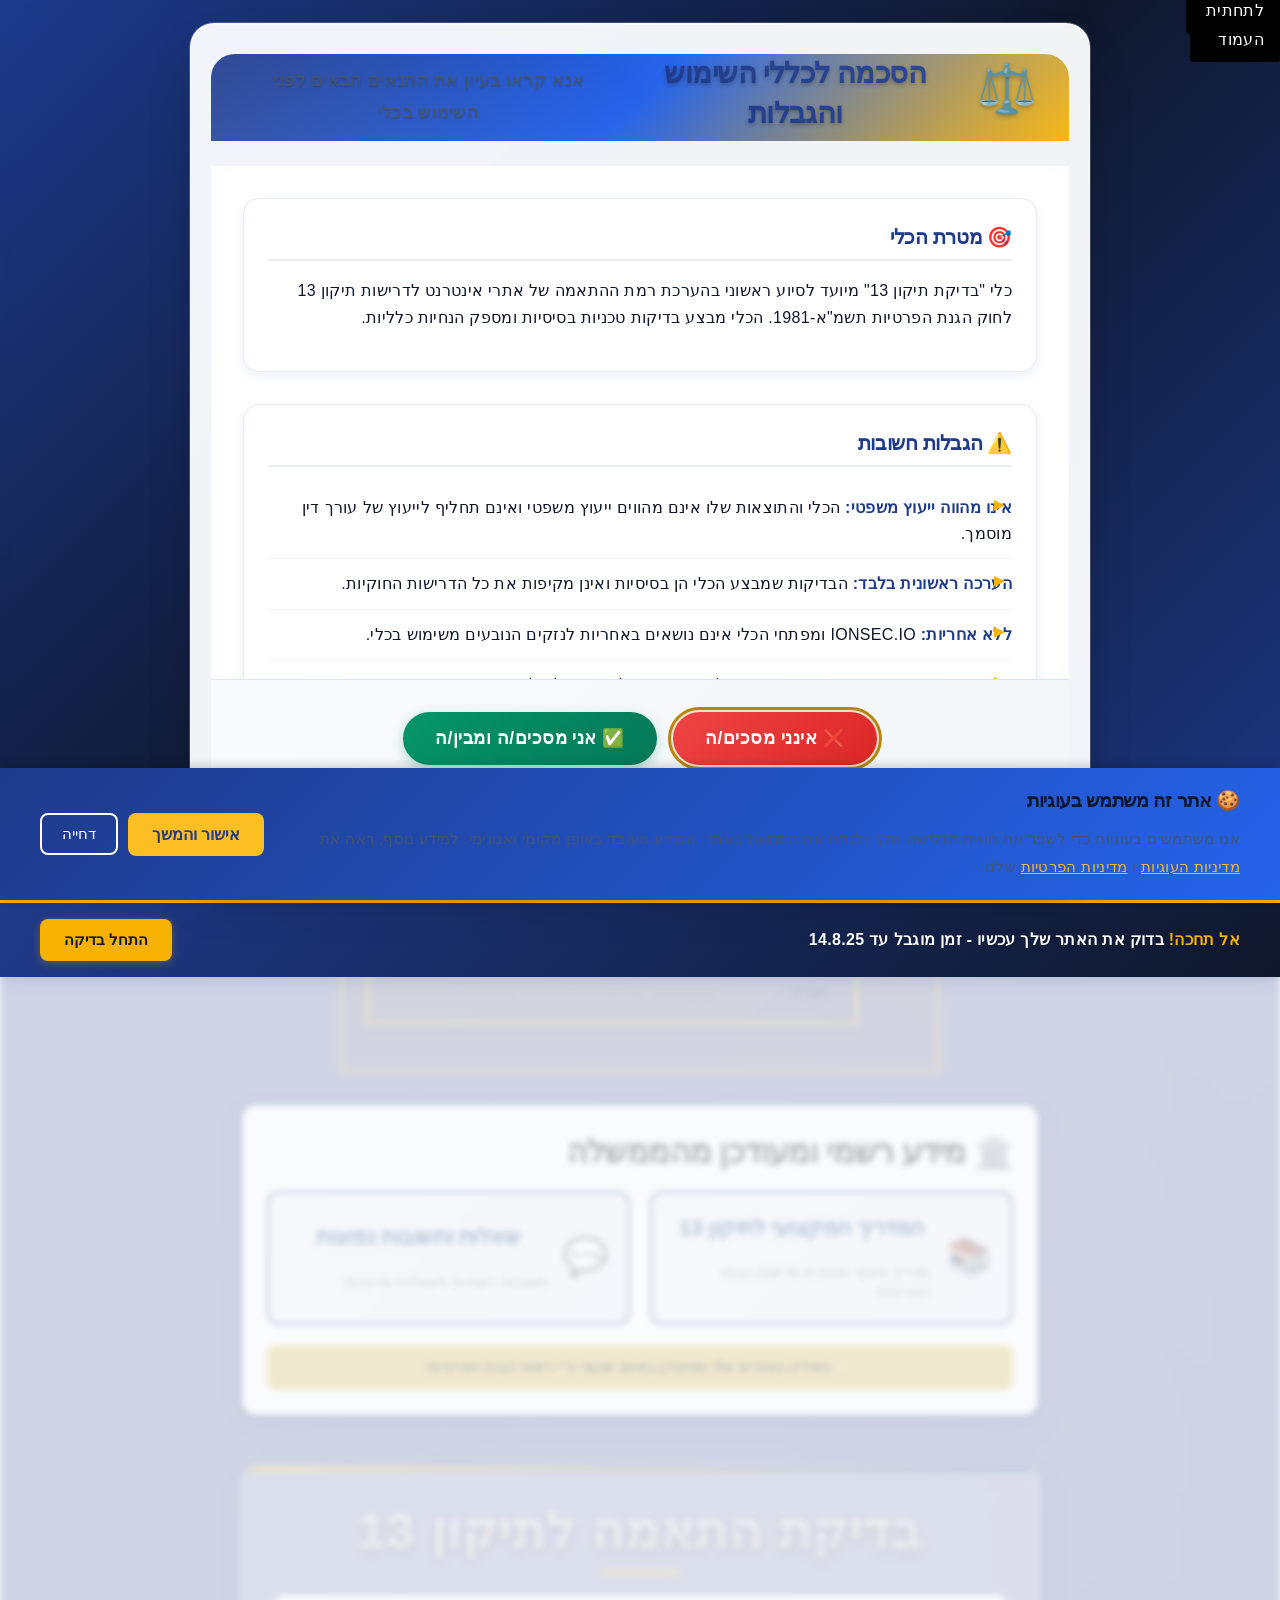
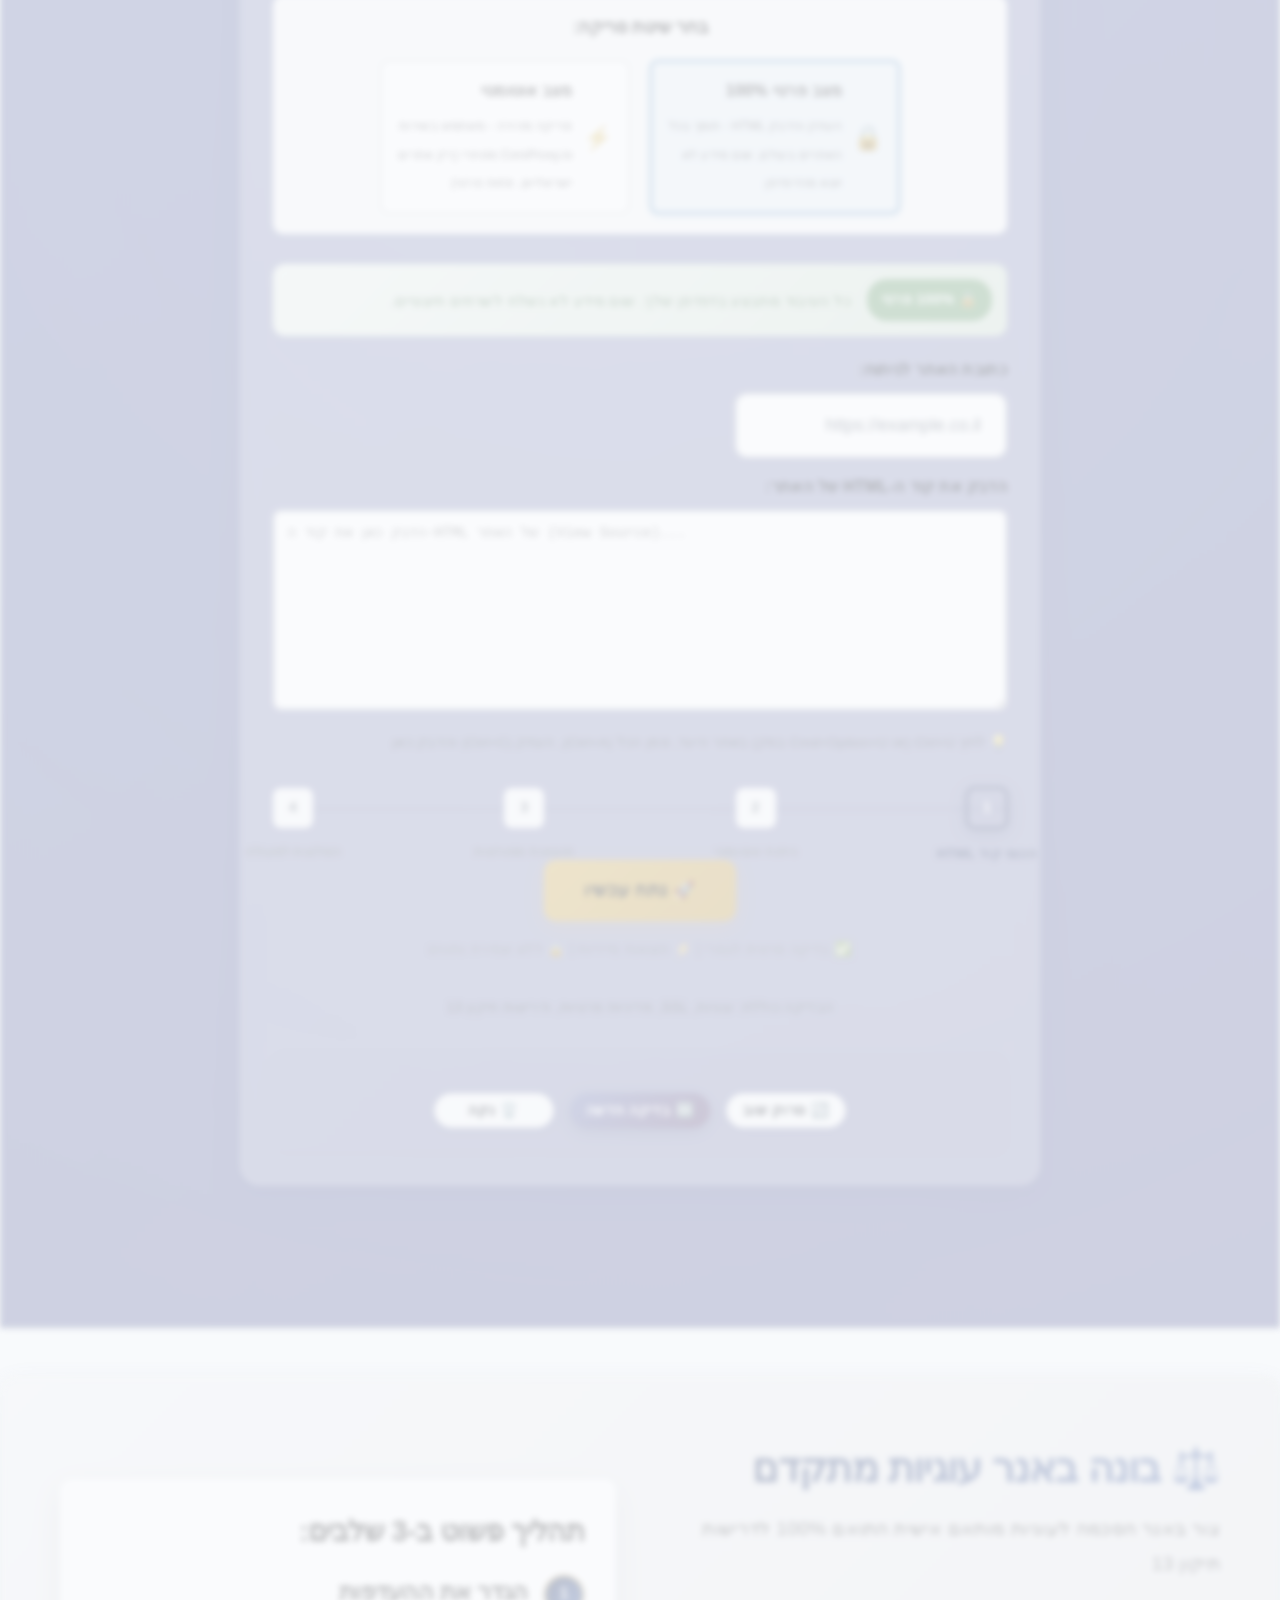
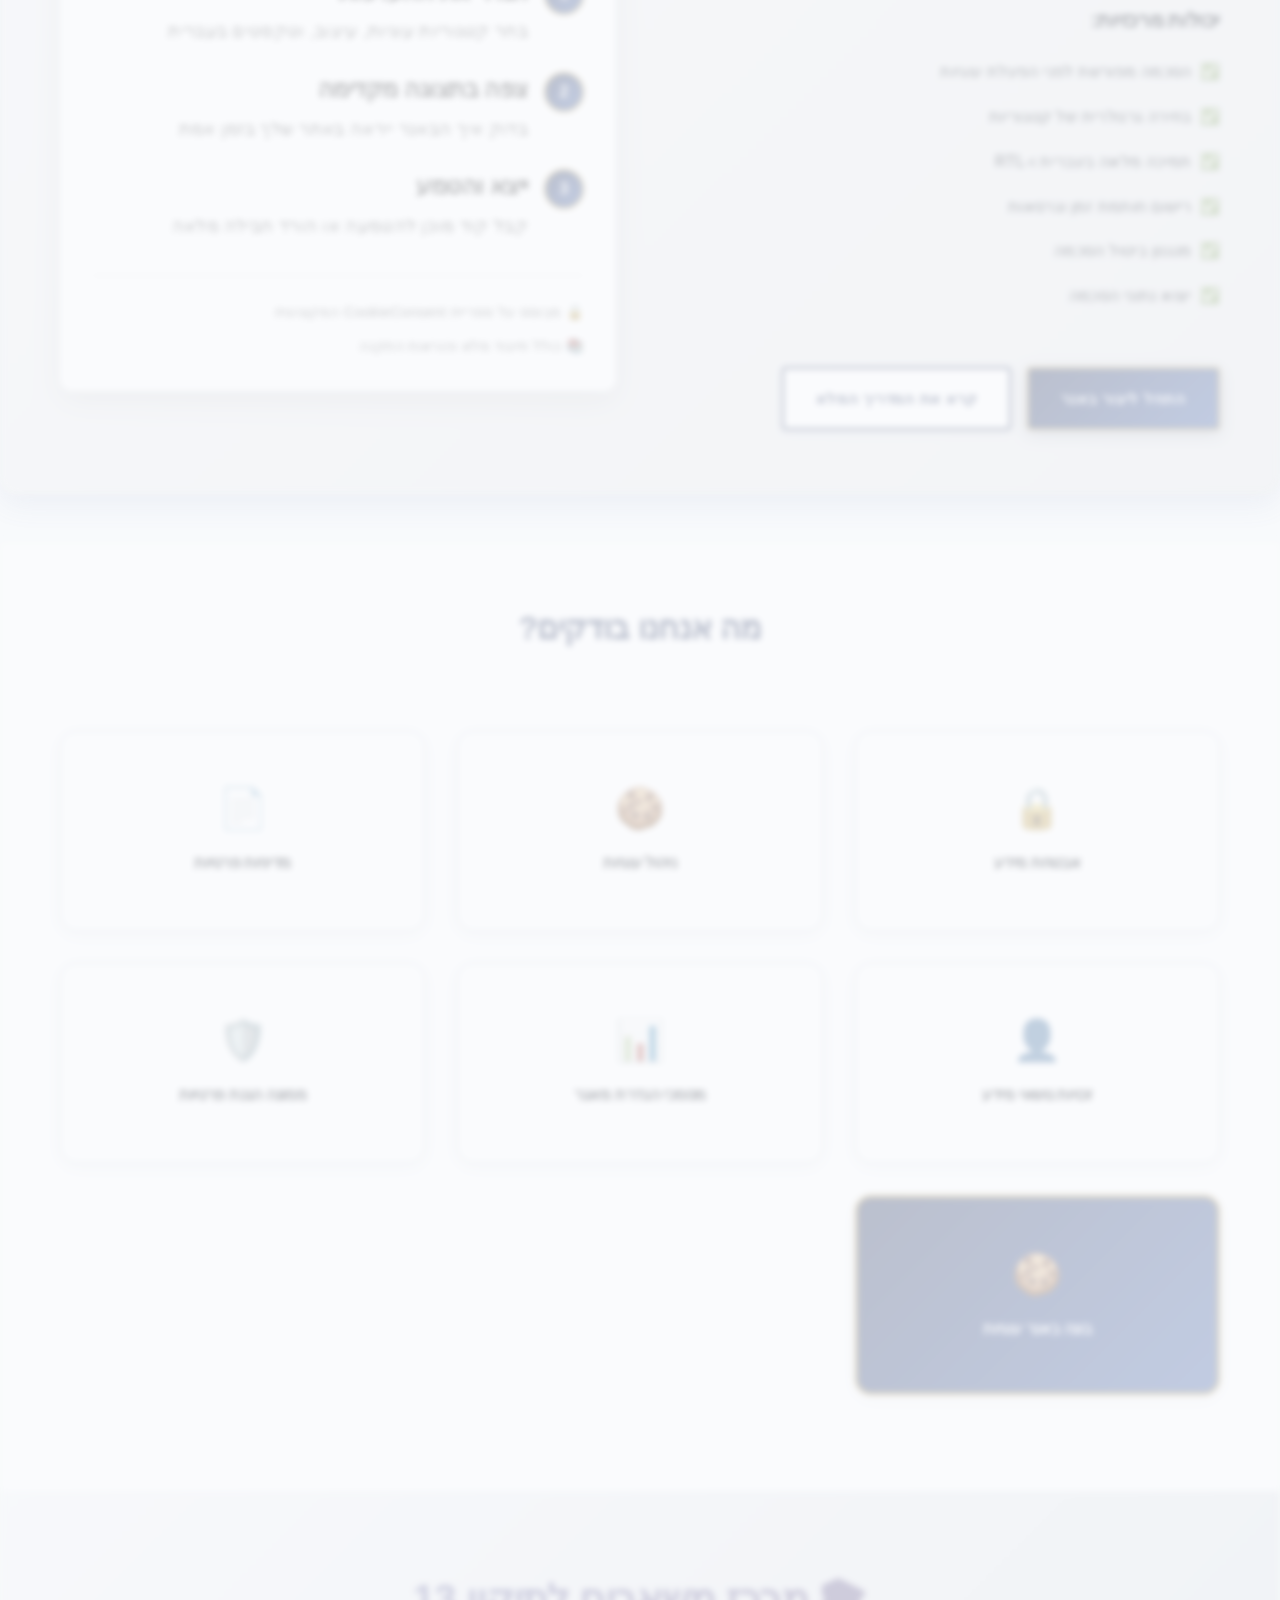
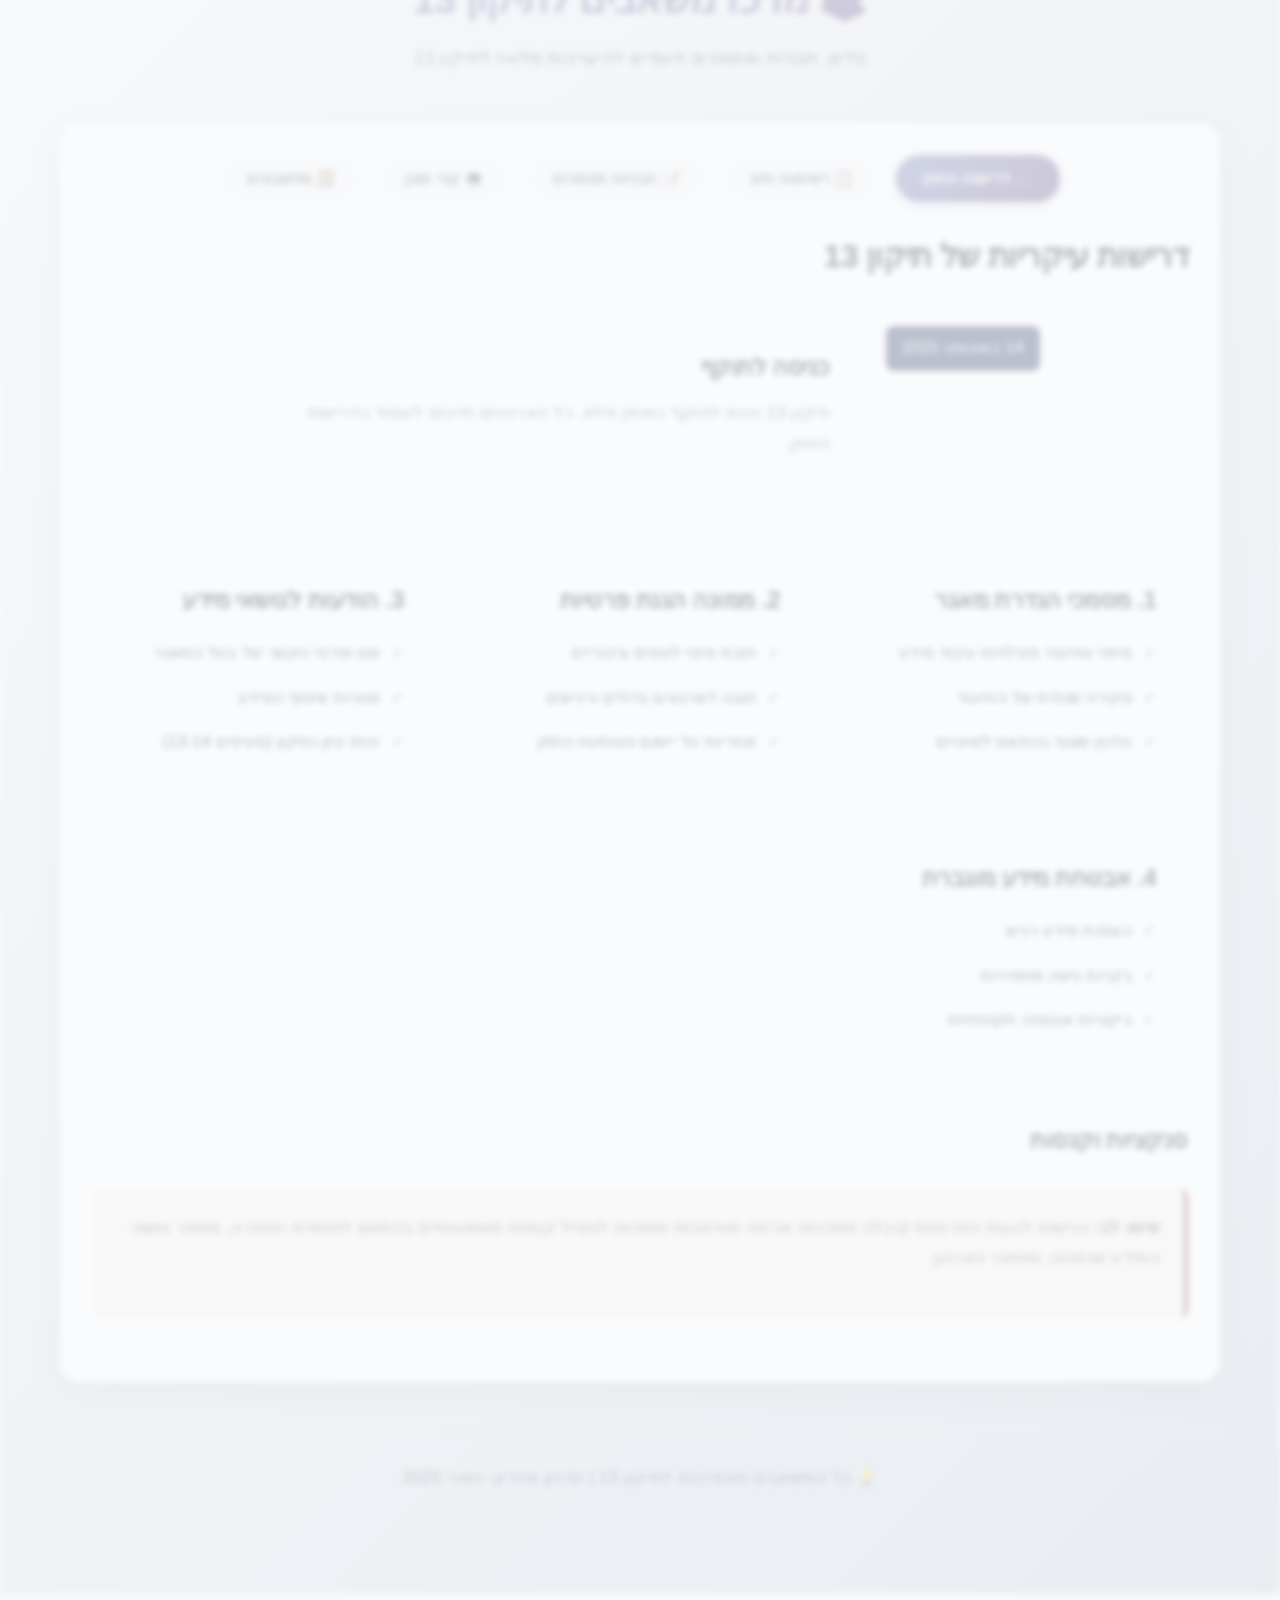
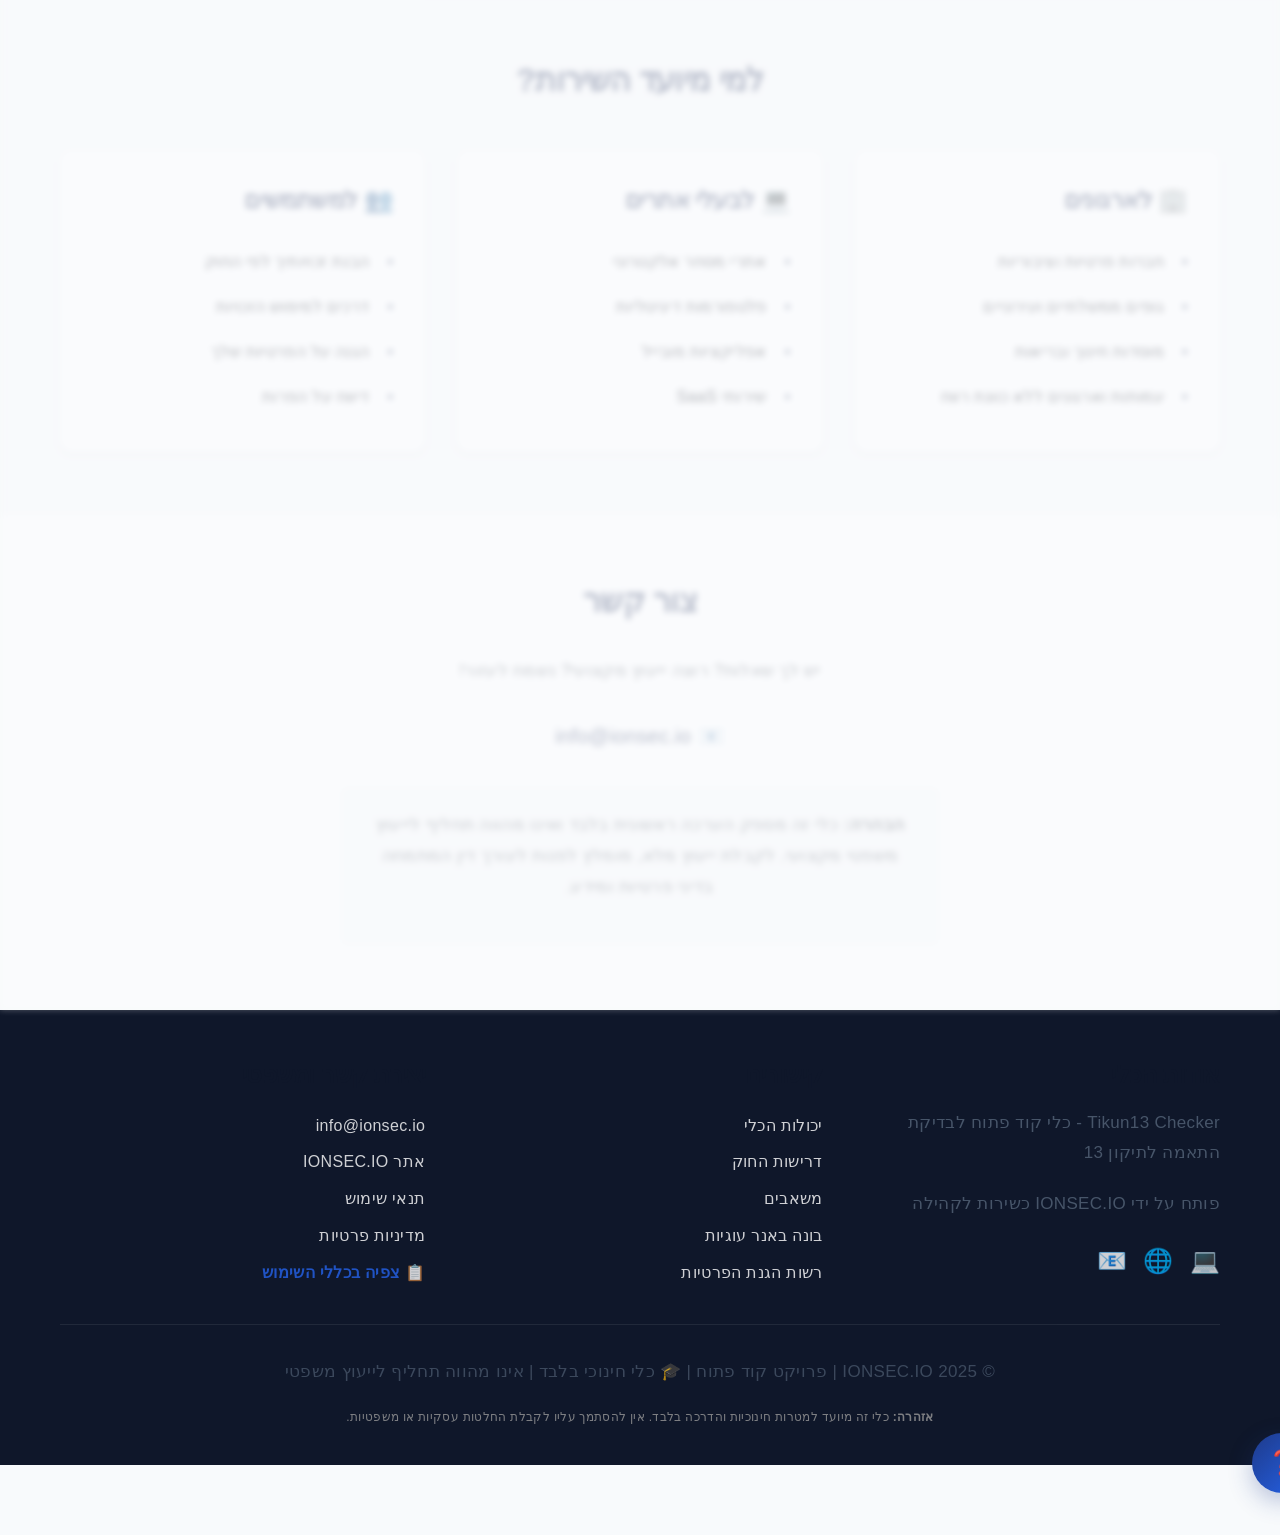
<file: index.html>
<!DOCTYPE html>
<html lang="he" dir="rtl">
<head>
    <meta charset="UTF-8">
    <meta name="viewport" content="width=device-width, initial-scale=1.0">
    
    <!-- Google Tag Manager -->
    <script async src="https://www.googletagmanager.com/gtag/js?id=G-2PF39D3MZQ"></script>
    <script>
        window.dataLayer = window.dataLayer || [];
        function gtag(){dataLayer.push(arguments);}
        gtag('js', new Date());
        gtag('config', 'G-2PF39D3MZQ', {
            'anonymize_ip': true,
            'cookie_flags': 'SameSite=None;Secure',
            'allow_google_signals': false,
            'allow_ad_personalization_signals': false
        });
    </script>
    <!-- End Google Tag Manager -->
    
    <meta http-equiv="Content-Security-Policy" content="default-src 'self' https:; script-src 'self' 'unsafe-inline' 'unsafe-eval' https: www.googletagmanager.com www.google-analytics.com; style-src 'self' 'unsafe-inline' https:; img-src 'self' data: https: www.google-analytics.com www.googletagmanager.com; font-src 'self' data: https:; connect-src 'self' https: www.google-analytics.com www.googletagmanager.com;">
    <meta name="referrer" content="strict-origin-when-cross-origin">
    <!-- SEO Optimized Title and Description -->
    <title>בדיקת תיקון 13 - בודק התאמה לחוק הגנת הפרטיות הישראלי | כלי חינמי</title>
    <meta name="description" content="כלי חינמי לבדיקת התאמת האתר שלך לתיקון 13 לחוק הגנת הפרטיות. בדיקת עוגיות, SSL, ומדיניות פרטיות בהתאם לדרישות החוק הישראלי. בונה באנר עוגיות מתקדם.">
    
    <!-- Additional SEO Meta Tags -->
    <meta name="keywords" content="תיקון 13, חוק הגנת הפרטיות, בדיקת אתר, עוגיות, SSL, מדיניות פרטיות, GDPR ישראל, רשות הגנת פרטיות, בונה באנר עוגיות, cookie consent, privacy law">
    <meta name="author" content="IONSEC.IO">
    <meta name="robots" content="index, follow, max-snippet:-1, max-image-preview:large, max-video-preview:-1">
    <meta name="language" content="he">
    <meta name="geo.region" content="IL">
    <meta name="geo.country" content="Israel">
    <meta name="geo.placename" content="Israel">
    
    <!-- Canonical URL -->
    <link rel="canonical" href="https://ionsec.github.io/tikun13-checker/">
    
    <!-- Open Graph / Facebook -->
    <meta property="og:type" content="website">
    <meta property="og:url" content="https://ionsec.github.io/tikun13-checker/">
    <meta property="og:site_name" content="Tikun13 Checker">
    <meta property="og:title" content="בדיקת תיקון 13 - בודק התאמה לחוק הגנת הפרטיות הישראלי">
    <meta property="og:description" content="כלי חינמי לבדיקת התאמת האתר שלך לתיקון 13 לחוק הגנת הפרטיות. בדיקת עוגיות, SSL, ומדיניות פרטיות בהתאם לדרישות החוק הישראלי.">
    <meta property="og:image" content="https://ionsec.github.io/tikun13-checker/assets/images/og-image.png">
    <meta property="og:image:width" content="1200">
    <meta property="og:image:height" content="630">
    <meta property="og:image:alt" content="Tikun13 Checker - כלי בדיקת התאמה לחוק הגנת הפרטיות הישראלי">
    <meta property="og:locale" content="he_IL">
    <meta property="og:locale:alternate" content="en_US">
    
    <!-- Twitter Card -->
    <meta name="twitter:card" content="summary_large_image">
    <meta name="twitter:site" content="@ionsec_io">
    <meta name="twitter:creator" content="@ionsec_io">
    <meta name="twitter:title" content="בדיקת תיקון 13 - בודק התאמה לחוק הגנת הפרטיות הישראלי">
    <meta name="twitter:description" content="כלי חינמי לבדיקת התאמת האתר שלך לתיקון 13 לחוק הגנת הפרטיות. בדיקת עוגיות, SSL, ומדיניות פרטיות.">
    <meta name="twitter:image" content="https://ionsec.github.io/tikun13-checker/assets/images/twitter-card.png">
    <meta name="twitter:image:alt" content="Tikun13 Checker - כלי בדיקת התאמה לחוק הגנת הפרטיות הישראלי">
    
    <!-- Mobile and Theme Colors -->
    <meta name="theme-color" content="#1e3a8a">
    <meta name="msapplication-navbutton-color" content="#1e3a8a">
    <meta name="apple-mobile-web-app-status-bar-style" content="black-translucent">
    <meta name="format-detection" content="telephone=no">
    <!-- Performance Optimizations -->
    <!-- DNS Prefetch and Preconnect for faster resource loading -->
    <link rel="dns-prefetch" href="https://fonts.googleapis.com">
    <link rel="dns-prefetch" href="https://fonts.gstatic.com">
    <link rel="preconnect" href="https://fonts.googleapis.com">
    <link rel="preconnect" href="https://fonts.gstatic.com" crossorigin>
    
    <!-- Favicon -->
    <link rel="icon" type="image/svg+xml" href="favicon.svg">
    <link rel="alternate icon" type="image/x-icon" href="favicon.ico">
    
    <!-- Critical CSS Inline - Essential above-the-fold styles -->
    <style>
        /* Critical CSS for immediate rendering */
        :root{--primary-color:#1e3a8a;--primary-dark:#0f172a;--secondary-color:#2563eb;--accent-gold:#f7b100;--gov-green:#047857;--success-color:#059669;--warning-color:#dc2626;--danger-color:#991b1b;--info-color:#0284c7;--text-dark:#0f172a;--text-light:#475569;--text-muted:#64748b;--bg-light:#f8fafc;--bg-white:#fff;--bg-section:#f1f5f9;--border-color:#cbd5e1;--border-strong:#1e3a8a;--shadow-sm:0 2px 4px 0 rgba(30,58,138,0.1);--shadow-md:0 4px 8px -1px rgba(30,58,138,0.15);--shadow-lg:0 10px 20px -3px rgba(30,58,138,0.2);--focus-color:#b8860b}*{margin:0;padding:0;box-sizing:border-box}body{font-family:'Rubik','Open Sans',-apple-system,BlinkMacSystemFont,'Segoe UI','Roboto','Helvetica Neue',Arial,sans-serif;line-height:1.8;color:var(--text-dark);background-color:var(--bg-light);direction:rtl;letter-spacing:0.02em;font-weight:400}h1,h2,h3,h4,h5,h6{font-family:'Rubik',sans-serif;line-height:1.4;margin:0 0 1rem 0;color:var(--text-dark);font-weight:700;letter-spacing:-0.02em}.header{background:linear-gradient(135deg,var(--primary-color) 0%,var(--primary-dark) 100%);color:#fff;padding:3rem 2rem;text-align:center;position:relative;overflow:hidden;box-shadow:0 4px 20px rgba(30,58,138,0.3)}.container{max-width:1400px;margin:0 auto;padding:0 20px}.hero-section{min-height:80vh;display:flex;align-items:center;justify-content:center;background:linear-gradient(135deg,var(--primary-color) 0%,var(--primary-dark) 100%);position:relative;overflow:hidden;padding:4rem 2rem}.loading{display:inline-block;width:20px;height:20px;border:3px solid rgba(255,255,255,0.3);border-radius:50%;border-top-color:#fff;animation:spin 1s ease-in-out infinite}@keyframes spin{to{transform:rotate(360deg)}}.fade-in{animation:fadeIn 0.5s ease-in}@keyframes fadeIn{from{opacity:0;transform:translateY(10px)}to{opacity:1;transform:translateY(0)}}
        /* Prevent layout shift for fonts */
        @font-face{font-family:'Rubik-fallback';src:local('Arial');size-adjust:105%;ascent-override:85%;descent-override:20%;line-gap-override:0%}
    </style>
    
    <!-- Optimized Web Font Loading with font-display:swap -->
    <link href="https://fonts.googleapis.com/css2?family=Rubik:wght@400;500;600;700;800&family=Open+Sans:wght@400;500;600;700&display=swap" rel="preload" as="style" onload="this.onload=null;this.rel='stylesheet'">
    <noscript><link href="https://fonts.googleapis.com/css2?family=Rubik:wght@400;500;600;700;800&family=Open+Sans:wght@400;500;600;700&display=swap" rel="stylesheet"></noscript>
    
    <!-- Preload Critical CSS for faster rendering -->
    <link rel="preload" href="assets/css/styles.css" as="style">
    <link rel="preload" href="assets/css/performance-optimizations.css" as="style">
    
    <!-- Stylesheets with optimized loading -->
    <link rel="stylesheet" href="assets/css/styles.css" media="all">
    <link rel="stylesheet" href="assets/css/performance-optimizations.css" media="all">
    <link rel="stylesheet" href="assets/css/accessibility.css" media="all" fetchpriority="low">
    <link rel="stylesheet" href="assets/css/resources-section.css" media="all" fetchpriority="low">
    <link rel="stylesheet" href="assessment/assessment.css" media="all" fetchpriority="low">
    
    <!-- Structured Data (JSON-LD) -->
    <script type="application/ld+json">
    {
      "@context": "https://schema.org",
      "@type": "WebApplication",
      "name": "Tikun13 Checker - בודק התאמה לתיקון 13",
      "alternateName": "בדיקת תיקון 13 לחוק הגנת הפרטיות",
      "url": "https://ionsec.github.io/tikun13-checker/",
      "description": "כלי חינמי לבדיקת התאמת האתר שלך לתיקון 13 לחוק הגנת הפרטיות הישראלי. בדיקת עוגיות, SSL, ומדיניות פרטיות בהתאם לדרישות החוק.",
      "applicationCategory": "SecurityApplication",
      "operatingSystem": "Any",
      "permissions": "No permissions required - runs entirely in browser",
      "browserRequirements": "Modern web browser with JavaScript support",
      "offers": {
        "@type": "Offer",
        "price": "0",
        "priceCurrency": "ILS"
      },
      "publisher": {
        "@type": "Organization",
        "name": "IONSEC.IO",
        "url": "https://ionsec.io",
        "logo": {
          "@type": "ImageObject",
          "url": "https://ionsec.github.io/tikun13-checker/assets/images/logo.png",
          "width": 512,
          "height": 512
        }
      },
      "author": {
        "@type": "Organization",
        "name": "IONSEC.IO",
        "url": "https://ionsec.io"
      },
      "inLanguage": ["he", "en"],
      "keywords": ["תיקון 13", "חוק הגנת הפרטיות", "בדיקת אתר", "עוגיות", "SSL", "מדיניות פרטיות", "GDPR ישראל", "רשות הגנת פרטיות"],
      "about": {
        "@type": "Thing",
        "name": "Israeli Privacy Protection Law Amendment 13",
        "alternateName": "תיקון 13 לחוק הגנת הפרטיות",
        "description": "Israeli privacy law amendment requiring explicit consent for cookies and enhanced privacy protection measures"
      },
      "audience": {
        "@type": "Audience",
        "audienceType": ["Website owners", "Privacy professionals", "Legal compliance officers", "Web developers"],
        "geographicArea": {
          "@type": "Country",
          "name": "Israel"
        }
      },
      "featureList": [
        "Cookie compliance checking",
        "SSL certificate validation", 
        "Privacy policy analysis",
        "Hebrew content detection",
        "Cookie banner builder",
        "Self-assessment questionnaire",
        "OCSF export functionality"
      ],
      "screenshot": {
        "@type": "ImageObject",
        "url": "https://ionsec.github.io/tikun13-checker/assets/images/screenshot.png",
        "caption": "Tikun13 Checker main interface showing website compliance analysis"
      }
    }
    </script>

    <script type="application/ld+json">
    {
      "@context": "https://schema.org",
      "@type": "FAQPage",
      "mainEntity": [
        {
          "@type": "Question",
          "name": "מה זה תיקון 13 לחוק הגנת הפרטיות?",
          "acceptedAnswer": {
            "@type": "Answer",
            "text": "תיקון 13 לחוק הגנת הפרטיות הישראלי נכנס לתוקף ב-14 באוגוסט 2025 ודורש הסכמה מפורשת לשימוש בעוגיות ואמצעי אבטחת מידע מוגברים."
          }
        },
        {
          "@type": "Question", 
          "name": "איך פועל הכלי הזה?",
          "acceptedAnswer": {
            "@type": "Answer",
            "text": "הכלי בודק את האתר שלכם עבור עמידה בדרישות תיקון 13 כולל בדיקת עוגיות, SSL, מדיניות פרטיות ותוכן בעברית. הכלי פועל באופן פרטי במלואו בדפדפן שלכם."
          }
        },
        {
          "@type": "Question",
          "name": "האם הכלי חינמי?",
          "acceptedAnswer": {
            "@type": "Answer",
            "text": "כן, הכלי הוא חינמי לחלוטין ונבנה כפרויקט קוד פתוח על ידי IONSEC.IO כשירות לקהילה."
          }
        },
        {
          "@type": "Question",
          "name": "האם הכלי שומר את הנתונים שלי?",
          "acceptedAnswer": {
            "@type": "Answer",
            "text": "לא, הכלי פועל באופן פרטי במלואו בדפדפן שלכם ולא שולח שום מידע לשרתים חיצוניים. כל העיבוד מתבצע מקומית."
          }
        }
      ]
    }
    </script>

    <script type="application/ld+json">
    {
      "@context": "https://schema.org",
      "@type": "BreadcrumbList",
      "itemListElement": [
        {
          "@type": "ListItem",
          "position": 1,
          "name": "בית",
          "item": "https://ionsec.github.io/tikun13-checker/"
        },
        {
          "@type": "ListItem",
          "position": 2,
          "name": "סריקת אתר",
          "item": "https://ionsec.github.io/tikun13-checker/#scanner-section"
        },
        {
          "@type": "ListItem",
          "position": 3,
          "name": "הערכה עצמית",
          "item": "https://ionsec.github.io/tikun13-checker/#assessment"
        },
        {
          "@type": "ListItem",
          "position": 4,
          "name": "בונה באנר עוגיות",
          "item": "https://ionsec.github.io/tikun13-checker/#cookie-builder-section"
        }
      ]
    }
    </script>
    
    <!-- Note: This tool does NOT use cookies. All data is stored locally in your browser. -->
</head>
<body>
    <!-- Progress Indicator -->
    <div class="progress-indicator" id="progress-indicator">
        <div class="progress-bar" id="progress-bar"></div>
    </div>
    
    <!-- Sticky CTA Bar -->
    <div class="sticky-cta-bar" id="sticky-cta-bar">
        <div class="sticky-cta-content">
            <div class="sticky-cta-text">
                <strong>אל תחכה!</strong> בדוק את האתר שלך עכשיו - זמן מוגבל עד 14.8.25
            </div>
            <button class="sticky-cta-button" onclick="scrollToSection('scanner-section')">
                התחל בדיקה
            </button>
        </div>
    </div>
 
    <header role="banner">
        <nav class="nav-gradient" role="navigation" aria-label="ניווט ראשי">
            <div class="container">
                <div class="logo-section">
                    <div class="nav-logo">
                        <svg viewBox="0 0 64 64" xmlns="http://www.w3.org/2000/svg" class="logo-svg" role="img" aria-label="לוגו Tikun13 Checker - מגן אבטחה עם הספרה 13 וסימן אישור">
                            <title>Tikun13 Checker לוגו</title>
                            <desc>לוגו האפליקציה המציג מגן אבטחה כחול-סגול עם הספרה 13 בלבן ועיגול ירוק עם סימן אישור</desc>
                            <defs>
                                <linearGradient id="logoGrad" x1="0%" y1="0%" x2="100%" y2="100%">
                                    <stop offset="0%" style="stop-color:#667eea;stop-opacity:1" />
                                    <stop offset="100%" style="stop-color:#764ba2;stop-opacity:1" />
                                </linearGradient>
                            </defs>
                            <rect width="64" height="64" rx="12" fill="white"/>
                            <path d="M 32 12 C 22 14, 14 16, 12 18 L 12 32 C 12 47, 22 57, 32 60 C 42 57, 52 47, 52 32 L 52 18 C 50 16, 42 14, 32 12 Z" 
                                  fill="url(#logoGrad)" opacity="0.9"/>
                            <text x="32" y="37" font-family="Arial Black" font-size="20" font-weight="900" text-anchor="middle" fill="white">13</text>
                            <circle cx="44" cy="44" r="8" fill="#4CAF50"/>
                            <path d="M 40 44 L 43 47 L 48 41" stroke="white" stroke-width="2" stroke-linecap="round" fill="none"/>
                        </svg>
                        <div class="logo-text">
                            <h1>תיקון13 Checker</h1>
                            <span class="tagline">בודק התאמה לחוק הגנת הפרטיות</span>
                        </div>
                    </div>
                    <div class="powered-by" dir="ltr" style="text-align: left;">
                        <span>By</span>
                        <a href="https://ionsec.io" target="_blank" class="ionsec-badge">
                            <strong>IONSEC.IO</strong>
                        </a>
                    </div>
                </div>
                <!-- Mobile Menu Button -->
                <button class="mobile-menu-toggle" id="mobile-menu-toggle" onclick="toggleMobileMenu()" aria-label="תפריט ניווט" title="פתח/סגור תפריט">
                    <span class="hamburger-line"></span>
                    <span class="hamburger-line"></span>
                    <span class="hamburger-line"></span>
                </button>
                
                <!-- Theme Toggle Button -->
                <button class="theme-toggle" id="theme-toggle" onclick="toggleTheme()" aria-label="החלף מצב תצוגה" title="החלף בין מצב בהיר לכהה">
                    <span class="theme-icon-light">☀️</span>
                    <span class="theme-icon-dark" style="display: none;">🌙</span>
                </button>
                <ul class="nav-links" role="list">
                    <li><a href="#" onclick="showScannerSection(); return false;">סריקת אתר</a></li>
                    <li><a href="#" onclick="showAssessmentSection(); return false;">הערכה עצמית</a></li>
                    <li><a href="#" onclick="showCookieBuilderSection(); return false;">🍪 בונה עוגיות</a></li>
                    <li><a href="#features">יכולות</a></li>
                    <li><a href="#resources">משאבים ודרישות</a></li>
                    <li><a href="https://github.com/ionsec" target="_blank">GitHub</a></li>
                </ul>
            </div>
        </nav>
    </header>

    <!-- Mobile Menu Overlay -->
    <div class="mobile-menu-overlay" id="mobile-menu-overlay" onclick="closeMobileMenu()"></div>
    <div class="mobile-menu" id="mobile-menu">
        <div class="mobile-menu-header">
            <h3>תפריט ניווט</h3>
            <button class="mobile-menu-close" onclick="closeMobileMenu()" aria-label="סגור תפריט">×</button>
        </div>
        <ul class="mobile-menu-links">
            <li><a href="#" onclick="showScannerSection(); closeMobileMenu(); return false;">סריקת אתר</a></li>
            <li><a href="#" onclick="showAssessmentSection(); closeMobileMenu(); return false;">הערכה עצמית</a></li>
            <li><a href="#" onclick="showCookieBuilderSection(); closeMobileMenu(); return false;">🍪 בונה עוגיות</a></li>
            <li><a href="#features" onclick="closeMobileMenu()">יכולות</a></li>
            <li><a href="#resources" onclick="closeMobileMenu()">משאבים ודרישות</a></li>
            <li><a href="https://github.com/ionsec" target="_blank" onclick="closeMobileMenu()">GitHub</a></li>
        </ul>
    </div>

    <!-- Desktop Recommendation Banner (Mobile Only) -->
    <div class="desktop-recommendation-banner" id="desktop-banner">
        <div class="banner-content">
            <div class="banner-icon">💻</div>
            <div class="banner-text">
                <strong>לחווית שימוש מיטבית</strong><br>
                מומלץ להשתמש בכלי ממחשב שולחני או נייד
            </div>
            <button class="banner-close" onclick="hideBanner()" aria-label="סגור הודעה">×</button>
        </div>
    </div>
  
    <main role="main" id="main-content">
        <!-- Section Switcher -->
        <div class="section-switcher">
            <button class="switch-btn active tooltip" onclick="showScannerSection()" data-tooltip="בדיקה אוטומטית מקיפה של התאמת האתר לתיקון 13">
                <span class="switch-icon">🔍</span>
                <span>סריקת אתר</span>
            </button>
            <button class="switch-btn highlight tooltip" onclick="showAssessmentSection()" data-tooltip="שאלון מפורט לבחינת מוכנות הארגון לתיקון 13">
                <span class="switch-icon">📋</span>
                <span>הערכה עצמית</span>
                <span class="badge-new">חדש!</span>
            </button>
            <button class="switch-btn tooltip" onclick="showCookieBuilderSection()" data-tooltip="יצירת באנר עוגיות מותאם אישית ועמידה בדרישות החוק">
                <span class="switch-icon">🍪</span>
                <span>בונה באנר עוגיות</span>
            </button>
        </div>
        
        <!-- Scanner Section -->
        <div id="scanner-section">
        <section class="hero">
            <div class="container">
                <h2 class="hero-title">בדוק את התאמת האתר שלך לתיקון 13</h2>
                <p class="hero-subtitle">תיקון 13 לחוק הגנת הפרטיות נכנס לתוקף ב-14 באוגוסט 2025</p>
                
                <!-- Countdown Timer -->
                <div class="countdown-container">
                    <div class="countdown-label">⏰ זמן שנותר עד התיקון:</div>
                    <div class="countdown-timer" id="countdown-timer">
                        <div class="countdown-item">
                            <span class="countdown-number" id="days">0</span>
                            <span class="countdown-text">ימים</span>
                        </div>
                        <div class="countdown-item">
                            <span class="countdown-number" id="hours">0</span>
                            <span class="countdown-text">שעות</span>
                        </div>
                        <div class="countdown-item">
                            <span class="countdown-number" id="minutes">0</span>
                            <span class="countdown-text">דקות</span>
                        </div>
                        <div class="countdown-item">
                            <span class="countdown-number" id="seconds">0</span>
                            <span class="countdown-text">שניות</span>
                        </div>
                    </div>
                    <div class="urgency-message">⚡ התחל עכשיו - הערך מוקדם יותר!</div>
                </div>
                
                <!-- Social Proof -->
                <div class="social-proof">
                    <div class="trust-indicators">
                        <span class="trust-item">🔒 פרטיות מוחלטת</span>
                        <span class="trust-divider">•</span>
                        <span class="trust-item">⚡ בדיקה מיידית</span>
                        <span class="trust-divider">•</span>
                        <span class="trust-item">🏢 מהימן על ידי אלפי עסקים</span>
                    </div>
                </div>

                
                <div class="deadline-banner">
                    <div class="deadline-content">
                        <span class="deadline-icon">⏰</span>
                        <div>
                            <strong>זמן שנותר להיערכות:</strong>
                            <span id="countdown"></span>
                                            <!-- Educational Purpose Notice -->
                <div class="educational-notice modern-badge pulse" role="alert" aria-live="polite">
                    <strong>🎓 הערה:</strong> סורק זה מיועד למטרות חינוכיות בלבד. לבדיקה מקצועית יש לפנות למומחה פרטיות.
                </div>
                        </div>
                    </div>
                </div>
                
                <!-- Government Resources Box -->
                <div class="gov-resources-box">
                    <h3>🏛️ מידע רשמי ומעודכן מהממשלה</h3>
                    <div class="gov-resources-grid">
                        <a href="https://www.gov.il/he/pages/guide_tikon13_professional" target="_blank" class="gov-resource-card">
                            <div class="gov-card-icon">📚</div>
                            <div class="gov-card-content">
                                <h4>המדריך המקצועי לתיקון 13</h4>
                                <p>מדריך מקיף ומפורט מרשות הגנת הפרטיות</p>
                                <span class="gov-link-arrow">→</span>
                            </div>
                        </a>
                        <a href="https://www.gov.il/he/pages/tikun13_qa?chapterIndex=6" target="_blank" class="gov-resource-card">
                            <div class="gov-card-icon">💬</div>
                            <div class="gov-card-content">
                                <h4>שאלות ותשובות נפוצות</h4>
                                <p>תשובות רשמיות לשאלות מרכזיות</p>
                                <span class="gov-link-arrow">→</span>
                            </div>
                        </a>
                    </div>
                    <div class="gov-update-notice">
                        ⚡ המידע באתרים אלו מתעדכן באופן שוטף ע"י רשות הגנת הפרטיות
                    </div>
                </div>

                <div class="checker-box glass-card slide-in-right" id="checker-box" role="main" itemscope itemtype="https://schema.org/WebApplication">
                    <h2 id="checker-title" class="text-gradient">בדיקת התאמה לתיקון 13</h2>
                    <meta itemprop="name" content="בודק התאמה לתיקון 13">
                    <meta itemprop="description" content="כלי לבדיקת התאמת אתרים לתיקון 13 לחוק הגנת הפרטיות הישראלי">
                    
                    <!-- Scanning Mode Selector -->
                    <div class="scan-mode-selector">
                        <h4>בחר שיטת סריקה:</h4>
                        <div class="mode-options">
                            <div class="mode-option">
                                <input type="radio" id="private-mode" name="scan-mode" value="private" checked onchange="switchScanMode('private')">
                                <label for="private-mode">
                                    <span class="mode-icon">🔒</span>
                                    <div class="mode-details">
                                        <strong>מצב פרטי 100%</strong>
                                        <small>העתק והדבק HTML - תומך בכל האתרים בעולם, שום מידע לא יוצא מהדפדפן</small>
                                    </div>
                                </label>
                            </div>
                            
                            <div class="mode-option">
                                <input type="radio" id="proxy-mode" name="scan-mode" value="proxy" onchange="switchScanMode('proxy')">
                                <label for="proxy-mode">
                                    <span class="mode-icon">⚡</span>
                                    <div class="mode-details">
                                        <strong>מצב אוטומטי</strong>
                                        <small>סריקה מהירה - משתמש בשירות CorsProxy.io מסחרי (רק אתרים ישראליים, פחות פרטי)</small>
                                    </div>
                                </label>
                            </div>
                        </div>
                    </div>
                    
                    <!-- Privacy Notice (dynamic based on mode) -->
                    <div class="privacy-notice" id="privacy-notice">
                        <span class="privacy-badge">🔒 100% פרטי</span>
                        <p>כל העיבוד מתבצע בדפדפן שלך. שום מידע לא נשלח לשרתים חיצוניים.</p>
                    </div>
                    
                    <!-- Manual HTML Input Mode -->
                    <div id="manual-input-mode" class="scan-mode-content">
                        <form id="checker-form" role="form" aria-label="טופס בדיקת אתר">
                            <div class="url-input-section">
                                <label for="website-url">כתובת האתר לניתוח:</label>
                                <input type="text" id="website-url" placeholder="https://example.co.il" aria-label="כתובת אתר" aria-required="true">
                            </div>
                            
                            <div class="html-input-section">
                                <label for="html-input" class="tooltip" data-tooltip="הדבק את קוד המקור המלא של האתר לבדיקה מקיפה">הדבק את קוד ה-HTML של האתר:</label>
                                <textarea id="html-input" placeholder="הדבק כאן את קוד ה-HTML של האתר (View Source)..." rows="10" aria-label="קוד HTML לניתוח" aria-required="true" class="tooltip" data-tooltip="לחץ Ctrl+U באתר היעד, בחר הכל, העתק והדבק כאן"></textarea>
                                <div class="html-input-help">
                                    <small>💡 לחץ Ctrl+U (או Cmd+Option+U במק) באתר היעד, סמן הכל (Ctrl+A), העתק (Ctrl+C) והדבק כאן</small>
                                </div>
                            </div>
                            
                            <!-- Step Indicator -->
                            <div class="step-indicator">
                                <div class="step-item active" data-step="1">
                                    <span>1</span>
                                    <div class="step-label">הכנס קוד HTML</div>
                                </div>
                                <div class="step-item" data-step="2">
                                    <span>2</span>
                                    <div class="step-label">ניתוח אוטומטי</div>
                                </div>
                                <div class="step-item" data-step="3">
                                    <span>3</span>
                                    <div class="step-label">תוצאות מפורטות</div>
                                </div>
                                <div class="step-item" data-step="4">
                                    <span>4</span>
                                    <div class="step-label">המלצות לפעולה</div>
                                </div>
                            </div>
                            
                            <div class="cta-group" style="text-align: center; margin: 2rem 0;">
                                <button type="submit" class="cta-primary tooltip pulse" id="scan-button" aria-label="התחל בדיקת אתר" data-tooltip="לחץ להתחלת סריקת האתר">
                                    🚀 נתח עכשיו
                                </button>
                                <p style="margin-top: 1rem; color: var(--text-muted); font-size: 0.9rem;">
                                    ✅ בדיקה פרטית לגמרי | ⚡ תוצאות מיידיות | 🔒 ללא שמירת נתונים
                                </p>
                            </div>
                        </form>
                    </div>
                    
                    <!-- Proxy Mode -->
                    <div id="proxy-input-mode" class="scan-mode-content" style="display: none;">
                        <div class="proxy-consent-warning">
                            <h4>⚠️ מצב Proxy - אזהרת פרטיות</h4>
                            <p>במצב זה, כתובות האתרים עוברות דרך שירותי Proxy חיצוניים או מקומיים:</p>
                            
                            <!-- CorsProxy.io specific warnings -->
                            <div id="corsproxy-warnings" class="proxy-specific-warning">
                                <div class="commercial-notice">
                                    <p><strong>CorsProxy.io:</strong> שירות מסחרי תואם GDPR. אם המשאב מועיל לכם, אנא שקלו לרכוש תוכנית פרימיום לתמיכה במפתחים.</p>
                                </div>
                                <div class="israeli-domains-notice">
                                    <p><strong>מגבלת דומיינים:</strong> CorsProxy.io תומך רק באתרים ישראליים (.co.il, .org.il, .ac.il, .gov.il, .net.il, .muni.il, .idf.il, .ישראל) כדי למנוע שימוש לרעה.</p>
                                </div>
                            </div>
                            
                            <!-- Local Proxy specific warnings -->
                            <div id="local-proxy-warnings" class="proxy-specific-warning" style="display: none;">
                                <div class="local-setup-notice">
                                    <p><strong>Proxy מקומי:</strong> אחריות מלאה על הגדרה, תחזוקה ואבטחה. ללא מגבלות דומיין אך ללא תמיכה טכנית. השתמשו רק בכתובות localhost מקומיות.</p>
                                </div>
                                
                                <div class="local-proxy-setup">
                                    <h4>💡 הצעות לפתרונות Proxy מקומיים</h4>
                                    <div class="proxy-suggestions">
                                        <p><strong>פתרונות קוד פתוח מומלצים:</strong></p>
                                        <ul class="proxy-list">
                                            <li><strong>cors-anywhere</strong> (Node.js) - <a href="https://github.com/Rob--W/cors-anywhere" target="_blank">GitHub</a></li>
                                            <li><strong>local-cors-proxy</strong> (npm) - פשוט להתקנה</li>
                                            <li><strong>CORS Proxy Server</strong> (Python/Flask)</li>
                                        </ul>
                                        
                                        <div class="setup-note">
                                            <p><strong>🔍 מחקר עצמי נדרש:</strong> בחרו פתרון המתאים לכם, קראו את התיעוד והתקינו על אחריותכם.</p>
                                            <p><strong>⚠️ אבטחה:</strong> השתמשו רק ב-localhost - אל תחשפו לאינטרנט!</p>
                                        </div>
                                    </div>
                                </div>
                            </div>
                            
                            <label class="consent-checkbox">
                                <input type="checkbox" id="proxy-consent">
                                <span>אני מבין את סיכוני הפרטיות של מצב Proxy, מסכים להעברת נתונים דרך שירותים חיצוניים/מקומיים, ומתחייב לא לעשות שימוש לרעה</span>
                            </label>
                        </div>
                        
                        <!-- Proxy Type Selection -->
                        <div class="proxy-type-selection">
                            <h4>🔧 בחירת סוג Proxy</h4>
                            <div class="proxy-types">
                                <div class="proxy-type-option">
                                    <input type="radio" id="corsproxy-io" name="proxy-type" value="corsproxy" checked onchange="switchProxyType('corsproxy')">
                                    <label for="corsproxy-io">
                                        <span class="proxy-icon">🌐</span>
                                        <div class="proxy-details">
                                            <strong>CorsProxy.io</strong>
                                            <small>שירות מסחרי - רק אתרים ישראליים</small>
                                        </div>
                                    </label>
                                </div>
                                <div class="proxy-type-option">
                                    <input type="radio" id="local-proxy" name="proxy-type" value="local" onchange="switchProxyType('local')">
                                    <label for="local-proxy">
                                        <span class="proxy-icon">🏠</span>
                                        <div class="proxy-details">
                                            <strong>Proxy מקומי</strong>
                                            <small>ללא מגבלות דומיין - דורש הגדרה עצמית</small>
                                        </div>
                                    </label>
                                </div>
                            </div>
                        </div>
                        
                        <!-- CorsProxy.io Form -->
                        <form id="proxy-form" role="form" aria-label="טופס סריקה אוטומטית" style="display: block;">
                            <div class="input-group">
                                <input type="text" id="proxy-url" placeholder="הכנס כתובת אתר (לדוגמה: example.co.il)" aria-label="כתובת אתר" class="tooltip" data-tooltip="הכנס כתובת אתר מלאה כולל https://">
                                <button type="submit" class="cta-primary tooltip" id="proxy-scan-button" disabled data-tooltip="יופעל לאחר הכנסת כתובת אתר תקינה">⚡ סרוק אוטומטית</button>
                            </div>
                            
                            <div class="urgency-note" style="text-align: center; margin: 1rem 0; padding: 1rem; background: rgba(251, 191, 36, 0.1); border-radius: 8px; border: 1px solid rgba(251, 191, 36, 0.3);">
                                <p style="color: #d97706; font-weight: 600; margin: 0;">
                                    ⏰ נותרו רק <strong id="days-remaining">חודשים ספורים</strong> עד התיקון!
                                </p>
                            </div>
                        </form>
                        
                        <!-- Local Proxy Form -->
                        <div id="local-proxy-form" style="display: none;">
                            <div class="local-proxy-form-container">
                                <h4>🏠 הגדרת Proxy מקומי</h4>
                                
                                <div class="local-proxy-inputs">
                                    <div class="input-group local-proxy-group">
                                        <label for="local-proxy-url" class="input-label">כתובת Proxy מקומי:</label>
                                        <input type="text" id="local-proxy-url" placeholder="http://localhost:8080" aria-label="כתובת Proxy מקומי" class="local-proxy-input">
                                    </div>
                                    
                                    <div class="input-group local-proxy-group">
                                        <label for="local-target-url" class="input-label">כתובת האתר לסריקה:</label>
                                        <input type="text" id="local-target-url" placeholder="https://example.com" aria-label="כתובת אתר יעד" class="local-proxy-input">
                                        <button type="button" class="btn-primary btn-local-scan" id="local-proxy-scan-button">סרוק דרך Proxy מקומי</button>
                                    </div>
                                </div>
                                
                                <div class="local-proxy-note">
                                    <p><strong>ℹ️ הערה:</strong> נדרש Proxy מקומי פעיל (localhost בלבד). ללא מגבלות דומיין - אחריות מלאה על ההגדרה.</p>
                                </div>
                            </div>
                        </div>
                    </div>
                    
                    <!-- Instructions Modal -->
                    <div id="instructions-modal" class="modal" style="display: none;">
                        <div class="modal-content">
                            <span class="close" onclick="closeInstructions()">&times;</span>
                            <h3>🔍 איך להשיג את קוד ה-HTML של אתר?</h3>
                            
                            <div class="instructions-steps">
                                <div class="step">
                                    <h4>שיטה 1: View Source (מומלץ)</h4>
                                    <ol>
                                        <li>פתח את האתר שברצונך לבדוק</li>
                                        <li>לחץ <strong>Ctrl+U</strong> (Windows/Linux) או <strong>Cmd+Option+U</strong> (Mac)</li>
                                        <li>סמן הכל עם <strong>Ctrl+A</strong> (או Cmd+A במק)</li>
                                        <li>העתק עם <strong>Ctrl+C</strong> (או Cmd+C במק)</li>
                                        <li>חזור לכאן והדבק בשדה הטקסט</li>
                                    </ol>
                                </div>
                                
                                <div class="step">
                                    <h4>שיטה 2: Developer Tools</h4>
                                    <ol>
                                        <li>פתח את האתר שברצונך לבדוק</li>
                                        <li>לחץ <strong>F12</strong> או לחץ ימני → "Inspect"</li>
                                        <li>בלשונית Elements, לחץ ימני על <code>&lt;html&gt;</code></li>
                                        <li>בחר "Copy" → "Copy outerHTML"</li>
                                        <li>חזור לכאן והדבק בשדה הטקסט</li>
                                    </ol>
                                </div>
                            </div>
                            
                            <div class="privacy-emphasis">
                                <strong>🔒 למה זה פרטי?</strong>
                                <p>על ידי הדבקת ה-HTML ישירות, המידע נשאר בדפדפן שלך בלבד. אנחנו לא שולחים שום נתון לשרתים חיצוניים!</p>
                            </div>
                        </div>
                    </div>
                    
                    <p class="helper-text">הבדיקה כוללת: עוגיות, SSL, מדיניות פרטיות, ודרישות תיקון 13</p>
                    <div class="scan-controls" id="scan-controls" style="display: none;">
                        <button class="btn-secondary" onclick="rescanWebsite()" aria-label="סרוק שוב את אותו אתר">🔄 סרוק שוב</button>
                        <button class="btn-primary" onclick="newScan()" aria-label="התחל בדיקה חדשה">🆕 בדיקה חדשה</button>
                        <button class="btn-secondary" onclick="clearForm()" aria-label="נקה טופס">🗑️ נקה</button>
                    </div>
                </div>

                <div id="results" class="results-container" style="display: none;" role="region" aria-label="תוצאות בדיקה" aria-live="polite">
                    <h3>תוצאות הבדיקה</h3>
                    <div class="results-grid">
                        <article class="result-item" id="ssl-result">
                            <span class="result-icon" aria-hidden="true"></span>
                            <div class="result-content">
                                <h3>אישור SSL</h3>
                                <p class="result-status"></p>
                            </div>
                        </article>
                        <article class="result-item" id="cookies-result">
                            <span class="result-icon" aria-hidden="true"></span>
                            <div class="result-content">
                                <h3>עוגיות</h3>
                                <p class="result-status"></p>
                            </div>
                        </article>
                        <article class="result-item" id="privacy-result">
                            <span class="result-icon" aria-hidden="true"></span>
                            <div class="result-content">
                                <h3>מדיניות פרטיות</h3>
                                <p class="result-status"></p>
                            </div>
                        </article>
                        <article class="result-item" id="hebrew-result">
                            <span class="result-icon" aria-hidden="true"></span>
                            <div class="result-content">
                                <h3>תוכן בעברית</h3>
                                <p class="result-status"></p>
                            </div>
                        </article>
                    </div>
                    <div class="recommendations" id="recommendations">
                        <h4>המלצות לשיפור</h4>
                        <ul id="recommendations-list"></ul>
                    </div>
                </div>
            </div>
        </section>

        <!-- Cookie Builder Highlight Section -->
        <section class="cookie-builder-highlight" style="background: linear-gradient(135deg, #f3f4f6 0%, #e5e7eb 100%); padding: 4rem 0; margin: 3rem 0;">
            <div class="container">
                <div style="display: grid; grid-template-columns: 1fr 1fr; gap: 3rem; align-items: center;">
                    <div>
                        <h2 style="font-size: 2.5rem; margin-bottom: 1rem; background: linear-gradient(135deg, #1e3a8a 0%, #2563eb 100%); -webkit-background-clip: text; -webkit-text-fill-color: transparent;">⚖️ בונה באנר עוגיות מתקדם</h2>
                        <p style="font-size: 1.2rem; color: #555; margin-bottom: 1.5rem;">צור באנר הסכמה לעוגיות מותאם אישית התואם 100% לדרישות תיקון 13</p>
                        
                        <div style="margin-bottom: 2rem;">
                            <h3 style="font-size: 1.3rem; margin-bottom: 1rem; color: #0f172a;">יכולות מרכזיות:</h3>
                            <ul style="list-style: none; padding: 0;">
                                <li style="padding: 0.5rem 0; display: flex; align-items: center; color: #0f172a;"><span style="color: #047857; margin-left: 0.5rem;">✅</span> הסכמה מפורשת לפני הפעלת עוגיות</li>
                                <li style="padding: 0.5rem 0; display: flex; align-items: center; color: #0f172a;"><span style="color: #047857; margin-left: 0.5rem;">✅</span> בחירה גרנולרית של קטגוריות</li>
                                <li style="padding: 0.5rem 0; display: flex; align-items: center; color: #0f172a;"><span style="color: #047857; margin-left: 0.5rem;">✅</span> תמיכה מלאה בעברית ו-RTL</li>
                                <li style="padding: 0.5rem 0; display: flex; align-items: center; color: #0f172a;"><span style="color: #047857; margin-left: 0.5rem;">✅</span> רישום חותמת זמן וגרסאות</li>
                                <li style="padding: 0.5rem 0; display: flex; align-items: center; color: #0f172a;"><span style="color: #047857; margin-left: 0.5rem;">✅</span> מנגנון ביטול הסכמה</li>
                                <li style="padding: 0.5rem 0; display: flex; align-items: center; color: #0f172a;"><span style="color: #047857; margin-left: 0.5rem;">✅</span> יצוא נתוני הסכמה</li>
                            </ul>
                        </div>
                        
                        <div style="display: flex; gap: 1rem; flex-wrap: wrap;">
                            <a href="#" onclick="showCookieBuilderSection(); return false;" class="btn-primary" style="background: linear-gradient(135deg, #1e3a8a 0%, #2563eb 100%); color: white; padding: 1rem 2rem; border-radius: 4px; text-decoration: none; font-weight: bold; display: inline-block; transition: transform 0.3s; border: 2px solid #b8860b;">התחל ליצור באנר</a>
                            <a href="#" onclick="openCookieGuideModal(); return false;" class="btn-secondary" style="background: white; color: #1e3a8a; padding: 1rem 2rem; border-radius: 4px; text-decoration: none; font-weight: bold; display: inline-block; border: 2px solid #1e3a8a; transition: all 0.3s;">קרא את המדריך המלא</a>
                        </div>
                    </div>
                    
                    <div style="background: white; padding: 2rem; border-radius: 12px; box-shadow: 0 10px 30px rgba(0,0,0,0.1);">
                        <h3 style="margin-bottom: 1.5rem; color: #333;">תהליך פשוט ב-3 שלבים:</h3>
                        
                        <div style="margin-bottom: 1.5rem; display: flex; align-items: start;">
                            <div style="background: linear-gradient(135deg, #1e3a8a 0%, #2563eb 100%); color: white; width: 40px; height: 40px; border-radius: 50%; display: flex; align-items: center; justify-content: center; font-weight: bold; margin-left: 1rem; flex-shrink: 0; border: 2px solid #b8860b;">1</div>
                            <div>
                                <h4 style="margin-bottom: 0.5rem; color: #333;">הגדר את ההעדפות</h4>
                                <p style="color: #666; margin: 0;">בחר קטגוריות עוגיות, עיצוב, וטקסטים בעברית</p>
                            </div>
                        </div>
                        
                        <div style="margin-bottom: 1.5rem; display: flex; align-items: start;">
                            <div style="background: linear-gradient(135deg, #1e3a8a 0%, #2563eb 100%); color: white; width: 40px; height: 40px; border-radius: 50%; display: flex; align-items: center; justify-content: center; font-weight: bold; margin-left: 1rem; flex-shrink: 0; border: 2px solid #b8860b;">2</div>
                            <div>
                                <h4 style="margin-bottom: 0.5rem; color: #333;">צפה בתצוגה מקדימה</h4>
                                <p style="color: #666; margin: 0;">בדוק איך הבאנר ייראה באתר שלך בזמן אמת</p>
                            </div>
                        </div>
                        
                        <div style="display: flex; align-items: start;">
                            <div style="background: linear-gradient(135deg, #1e3a8a 0%, #2563eb 100%); color: white; width: 40px; height: 40px; border-radius: 50%; display: flex; align-items: center; justify-content: center; font-weight: bold; margin-left: 1rem; flex-shrink: 0; border: 2px solid #b8860b;">3</div>
                            <div>
                                <h4 style="margin-bottom: 0.5rem; color: #333;">ייצא והטמע</h4>
                                <p style="color: #666; margin: 0;">קבל קוד מוכן להטמעה או הורד חבילה מלאה</p>
                            </div>
                        </div>
                        
                        <div style="margin-top: 2rem; padding-top: 1.5rem; border-top: 1px solid #e0e0e0;">
                            <p style="color: #666; font-size: 0.9rem; margin: 0;">🔒 מבוסס על ספריית CookieConsent המקצועית</p>
                            <p style="color: #666; font-size: 0.9rem; margin: 0.5rem 0 0 0;">📚 כולל תיעוד מלא והוראות התקנה</p>
                        </div>
                    </div>
                </div>
            </div>
        </section>

        <section id="features" class="features" role="region" aria-label="תכונות הבדיקה">
            <div class="container">
                <h2>מה אנחנו בודקים?</h2>
                <div class="features-grid">
                    <div class="feature-card">
                        <div class="feature-icon">🔒</div>
                        <h3>אבטחת מידע</h3>
                        <p>בדיקת הצפנת SSL, אמצעי אבטחה, ובקרות גישה בהתאם לתקנות אבטחת מידע</p>
                    </div>
                    <div class="feature-card">
                        <div class="feature-icon">🍪</div>
                        <h3>ניהול עוגיות</h3>
                        <p>זיהוי עוגיות, בדיקת הסכמה מדעת, ועמידה בדרישות השקיפות</p>
                    </div>
                    <div class="feature-card">
                        <div class="feature-icon">📄</div>
                        <h3>מדיניות פרטיות</h3>
                        <p>וידוא קיום מדיניות פרטיות בעברית הכוללת את כל המידע הנדרש</p>
                    </div>
                    <div class="feature-card">
                        <div class="feature-icon">👤</div>
                        <h3>זכויות נושאי מידע</h3>
                        <p>בדיקת מנגנונים למימוש זכות עיון, תיקון ומחיקת מידע אישי</p>
                    </div>
                    <div class="feature-card">
                        <div class="feature-icon">📊</div>
                        <h3>מסמכי הגדרת מאגר</h3>
                        <p>בדיקת דרישה לתיעוד פעילויות עיבוד מידע ורישום מאגרים</p>
                    </div>
                    <div class="feature-card">
                        <div class="feature-icon">🛡️</div>
                        <h3>ממונה הגנת פרטיות</h3>
                        <p>הערכת הצורך במינוי ממונה הגנת פרטיות בהתאם לסוג הארגון</p>
                    </div>
                    <div class="feature-card feature-card-special" style="background: linear-gradient(135deg, #1e3a8a 0%, #2563eb 100%); color: white; border: 3px solid #b8860b;">
                        <div class="feature-icon">🍪</div>
                        <h3>בונה באנר עוגיות</h3>
                        <p>כלי מתקדם ליצירת באנר הסכמה לעוגיות תואם 100% לתיקון 13</p>
                        <a href="#" onclick="showCookieBuilderSection(); return false;" class="feature-link" style="color: white; text-decoration: underline; margin-top: 10px; display: inline-block; font-weight: bold;">צור באנר מותאם אישית →</a>
                    </div>
                </div>
            </div>
        </section>

        <!-- Resources Section -->
        <section id="resources" class="resources" role="region" aria-label="משאבים חינמיים">
            <div class="container">
                <h2>📚 מרכז משאבים לתיקון 13</h2>
                <p class="section-subtitle">כלים, תבניות ומסמכים חינמיים להיערכות מלאה לתיקון 13</p>
                <div class="resources-content">
                    <!-- Tabs Navigation -->
                    <div class="resource-tabs">
                        <button class="resource-tab active" onclick="showResourceTab('requirements')">⚖️ דרישות החוק</button>
                        <button class="resource-tab" onclick="showResourceTab('checklists')">📋 רשימות תיוג</button>
                        <button class="resource-tab" onclick="showResourceTab('templates')">📝 תבניות מסמכים</button>
                        <button class="resource-tab" onclick="showResourceTab('code')">💻 קוד מוכן</button>
                        <button class="resource-tab" onclick="showResourceTab('calculators')">🧮 מחשבונים</button>
                    </div>

                    <!-- Tab Content -->
                    <div class="resource-content">
                        <!-- Requirements Tab -->
                        <div id="requirements-tab" class="resource-tab-content active">
                            <h3>דרישות עיקריות של תיקון 13</h3>
                            
                            <div class="timeline">
                                <div class="timeline-item">
                                    <div class="timeline-date">14 באוגוסט 2025</div>
                                    <div class="timeline-content">
                                        <h4>כניסה לתוקף</h4>
                                        <p>תיקון 13 נכנס לתוקף באופן מלא. כל הארגונים חייבים לעמוד בדרישות החוק.</p>
                                    </div>
                                </div>
                            </div>

                            <div class="requirements-grid">
                                <div class="requirement-card">
                                    <h4>1. מסמכי הגדרת מאגר</h4>
                                    <ul>
                                        <li>מיפוי וותיעוד פעילויות עיבוד מידע</li>
                                        <li>סקירה שנתית של התיעוד</li>
                                        <li>עדכון שוטף בהתאם לשינויים</li>
                                    </ul>
                                </div>
                                <div class="requirement-card">
                                    <h4>2. ממונה הגנת פרטיות</h4>
                                    <ul>
                                        <li>חובת מינוי לגופים ציבוריים</li>
                                        <li>חובה לארגונים גדולים ורגישים</li>
                                        <li>אחריות על יישום והטמעת החוק</li>
                                    </ul>
                                </div>
                                <div class="requirement-card">
                                    <h4>3. הודעות לנושאי מידע</h4>
                                    <ul>
                                        <li>שם ופרטי הקשר של בעל המאגר</li>
                                        <li>מטרות איסוף המידע</li>
                                        <li>זכות עיון ותיקון (סעיפים 13-14)</li>
                                    </ul>
                                </div>
                                <div class="requirement-card">
                                    <h4>4. אבטחת מידע מוגברת</h4>
                                    <ul>
                                        <li>הצפנת מידע רגיש</li>
                                        <li>בקרות גישה מחמירות</li>
                                        <li>ביקורות אבטחה תקופתיות</li>
                                    </ul>
                                </div>
                            </div>

                            <div class="penalties-section">
                                <h4>סנקציות וקנסות</h4>
                                <div class="warning-box">
                                    <p><strong>שימו לב:</strong> הרשות להגנת הפרטיות קיבלה סמכויות אכיפה מורחבות וסמכות להטיל קנסות משמעותיים בהתאם לחומרת ההפרה, מספר נושאי המידע שנפגעו, ומחזור הארגון.</p>
                                </div>
                            </div>
                        </div>
                        
                        <!-- Checklists Tab -->
                        <div id="checklists-tab" class="resource-tab-content">
                            <h3>רשימות תיוג מקיפות להיערכות</h3>
                            <div class="checklist-grid">
                                <div class="checklist-item">
                                    <h4>📊 מיפוי מאגרי מידע</h4>
                                    <ul>
                                        <li>זיהוי כל מאגרי המידע בארגון</li>
                                        <li>סיווג מאגרים לפי רמת רגישות</li>
                                        <li>תיעוד מטרות המאגר</li>
                                        <li>מיפוי זרימת המידע</li>
                                    </ul>
                                    <button class="btn-download" onclick="downloadChecklist('mapping')">הורד רשימה מלאה</button>
                                </div>
                                <div class="checklist-item">
                                    <h4>👤 ממונה הגנת פרטיות (DPO)</h4>
                                    <ul>
                                        <li>בדיקת חובת מינוי DPO</li>
                                        <li>הגדרת תפקידים וסמכויות</li>
                                        <li>הכשרה מקצועית</li>
                                        <li>דיווח לרשות</li>
                                    </ul>
                                    <button class="btn-download" onclick="downloadChecklist('dpo')">הורד רשימה מלאה</button>
                                </div>
                                <div class="checklist-item">
                                    <h4>🔐 אבטחת מידע</h4>
                                    <ul>
                                        <li>נוהל אבטחת מידע</li>
                                        <li>הרשאות גישה</li>
                                        <li>גיבויים ושחזור</li>
                                        <li>תיעוד אירועי אבטחה</li>
                                    </ul>
                                    <button class="btn-download" onclick="downloadChecklist('security')">הורד רשימה מלאה</button>
                                </div>
                                <div class="checklist-item">
                                    <h4>⚖️ זכויות נושאי מידע</h4>
                                    <ul>
                                        <li>מנגנון עיון במידע</li>
                                        <li>תיקון ומחיקת מידע</li>
                                        <li>ניידות מידע</li>
                                        <li>התנגדות לעיבוד</li>
                                    </ul>
                                    <button class="btn-download" onclick="downloadChecklist('rights')">הורד רשימה מלאה</button>
                                </div>
                            </div>
                        </div>

                        <!-- Templates Tab -->
                        <div id="templates-tab" class="resource-tab-content">
                            <h3>תבניות מסמכים מותאמות לתיקון 13</h3>
                            <div class="template-grid">
                                <div class="template-card">
                                    <div class="template-icon">📄</div>
                                    <h4>מדיניות פרטיות</h4>
                                    <p>תבנית מקיפה בעברית כולל כל הסעיפים הנדרשים</p>
                                    <span class="template-meta">עודכן: ינואר 2025 | 12 עמודים</span>
                                    <button class="btn-primary" onclick="downloadTemplate('privacy-policy')">הורד תבנית</button>
                                </div>
                                <div class="template-card">
                                    <div class="template-icon">🛡️</div>
                                    <h4>נוהל אבטחת מידע</h4>
                                    <p>נוהל מפורט לפי תקנות אבטחת מידע</p>
                                    <span class="template-meta">עודכן: ינואר 2025 | 18 עמודים</span>
                                    <button class="btn-primary" onclick="downloadTemplate('security-policy')">הורד תבנית</button>
                                </div>
                                <div class="template-card">
                                    <div class="template-icon">📋</div>
                                    <h4>מסמך הגדרות מאגר</h4>
                                    <p>תבנית לפי תקנה 2 לתקנות אבטחת מידע</p>
                                    <span class="template-meta">עודכן: ינואר 2025 | 8 עמודים</span>
                                    <button class="btn-primary" onclick="downloadTemplate('database-def')">הורד תבנית</button>
                                </div>
                                <div class="template-card">
                                    <div class="template-icon">📨</div>
                                    <h4>הודעה לרשות</h4>
                                    <p>טופס הודעה על מאגר מידע גדול</p>
                                    <span class="template-meta">עודכן: ינואר 2025 | 4 עמודים</span>
                                    <button class="btn-primary" onclick="downloadTemplate('authority-notice')">הורד תבנית</button>
                                </div>
                            </div>
                        </div>

                        <!-- Code Tab -->
                        <div id="code-tab" class="resource-tab-content">
                            <h3>קוד מוכן להטמעה</h3>
                            <div class="code-samples">
                                <div class="code-sample" style="background: linear-gradient(135deg, #f5f7fa 0%, #e8ecf3 100%); border: 2px solid #667eea;">
                                    <h4>🍪 באנר הסכמה לעוגיות מתקדם</h4>
                                    <p><strong>השתמש בכלי יצירת הבאנר האינטראקטיבי שלנו!</strong><br>
                                    צור באנר עוגיות מותאם אישית עם ממשק גרפי ידידותי</p>
                                    <div class="code-features">
                                        <span class="feature-tag">✓ תואם תיקון 13</span>
                                        <span class="feature-tag">✓ עברית מלאה</span>
                                        <span class="feature-tag">✓ התאמה אישית מלאה</span>
                                        <span class="feature-tag">✓ קוד מוכן להטמעה</span>
                                    </div>
                                    <button class="btn-primary" onclick="downloadAdvancedBanner()" style="background: linear-gradient(135deg, #1e3a8a 0%, #2563eb 100%); border: 2px solid #b8860b;">
                                        🔧 עבור לכלי יצירת הבאנר
                                    </button>
                                    <button class="btn-secondary" onclick="previewBanner()">תצוגה מקדימה</button>
                                </div>
                                <div class="code-sample" style="position: relative;">
                                    <div style="position: absolute; top: 10px; right: 10px; background: #ff6b6b; color: white; padding: 5px 12px; border-radius: 20px; font-size: 12px; font-weight: 600;">בקרוב</div>
                                    <h4>📊 מערכת ניהול זכויות</h4>
                                    <p>API לניהול בקשות עיון, תיקון ומחיקה</p>
                                    <div class="code-features">
                                        <span class="feature-tag">✓ Node.js/PHP</span>
                                        <span class="feature-tag">✓ תיעוד מלא</span>
                                        <span class="feature-tag">✓ דוגמאות</span>
                                    </div>
                                    <button class="btn-primary" onclick="downloadRightsAPI()">צפה בפרטים</button>
                                </div>
                            </div>
                        </div>

                        <!-- Calculators Tab -->
                        <div id="calculators-tab" class="resource-tab-content">
                            <h3>מחשבוני עיצומים כספיים</h3>
                            <div class="calculator-container">
                                <div class="calculator-section">
                                    <h4>🧮 מחשבון עיצומים על הפרות רישום</h4>
                                    <div class="calc-input-group">
                                        <label>סוג ההפרה:</label>
                                        <select id="violation-type">
                                            <option value="registration">אי-רישום מאגר (150,000₪)</option>
                                            <option value="notification">אי-הודעה לרשות (150,000₪)</option>
                                            <option value="false-info">מסירת פרטים שגויים (150,000₪)</option>
                                        </select>
                                    </div>
                                    <div class="calc-input-group">
                                        <label>מספר נושאי מידע:</label>
                                        <input type="number" id="data-subjects" placeholder="הזן מספר">
                                    </div>
                                    <div class="calc-input-group">
                                        <label>
                                            <input type="checkbox" id="sensitive-data">
                                            מידע בעל רגישות מיוחדת
                                        </label>
                                    </div>
                                    <button class="btn-calculate" onclick="calculatePenalty()">חשב עיצום</button>
                                    <div class="calc-result" id="penalty-result"></div>
                                </div>

                                <div class="calculator-info">
                                    <h4>📊 טבלת עיצומים מרכזית</h4>
                                    <table class="penalties-table">
                                        <thead>
                                            <tr>
                                                <th>סוג ההפרה</th>
                                                <th>עיצום בסיסי</th>
                                                <th>מידע רגיש</th>
                                                <th>מעל מיליון נושאים</th>
                                            </tr>
                                        </thead>
                                        <tbody>
                                            <tr>
                                                <td>אי-רישום מאגר</td>
                                                <td>150,000₪</td>
                                                <td>150,000₪</td>
                                                <td>x2</td>
                                            </tr>
                                            <tr>
                                                <td>איסוף ללא הודעה</td>
                                                <td>50₪ לאדם</td>
                                                <td>100₪ לאדם</td>
                                                <td>-</td>
                                            </tr>
                                            <tr>
                                                <td>עיבוד שלא כדין</td>
                                                <td>4₪ לאדם</td>
                                                <td>8₪ לאדם</td>
                                                <td>-</td>
                                            </tr>
                                        </tbody>
                                    </table>
                                </div>
                            </div>
                        </div>
                    </div>
                </div>
                <div class="resources-footer">
                    <p>💡 כל המשאבים מעודכנים לתיקון 13 | עדכון אחרון: ינואר 2025</p>
                </div>
            </div>
        </section>

        <section id="target-audience" class="target-audience">
            <div class="container">
                <h2>למי מיועד השירות?</h2>
                <div class="audience-grid">
                    <div class="audience-card">
                        <h3>🏢 לארגונים</h3>
                        <ul>
                            <li>חברות פרטיות וציבוריות</li>
                            <li>גופים ממשלתיים ועירוניים</li>
                            <li>מוסדות חינוך ובריאות</li>
                            <li>עמותות וארגונים ללא כוונת רווח</li>
                        </ul>
                    </div>
                    <div class="audience-card">
                        <h3>💻 לבעלי אתרים</h3>
                        <ul>
                            <li>אתרי מסחר אלקטרוני</li>
                            <li>פלטפורמות דיגיטליות</li>
                            <li>אפליקציות מובייל</li>
                            <li>שירותי SaaS</li>
                        </ul>
                    </div>
                    <div class="audience-card">
                        <h3>👥 למשתמשים</h3>
                        <ul>
                            <li>הבנת זכויותיך לפי החוק</li>
                            <li>דרכים למימוש הזכויות</li>
                            <li>הגנה על הפרטיות שלך</li>
                            <li>דיווח על הפרות</li>
                        </ul>
                    </div>
                </div>
            </div>
        </section>

        <section id="contact" class="contact">
            <div class="container">
                <h2>צור קשר</h2>
                <div class="contact-content">
                    <p>יש לך שאלות? רוצה ייעוץ מקצועי? נשמח לעזור!</p>
                    <div class="contact-info">
                        <a href="mailto:info@ionsec.io" class="contact-link">
                            <span>📧</span> info@ionsec.io
                        </a>
                    </div>
                    <div class="disclaimer">
                        <p><strong>הבהרה:</strong> כלי זה מספק הערכה ראשונית בלבד ואינו מהווה תחליף לייעוץ משפטי מקצועי. לקבלת ייעוץ מלא, מומלץ לפנות לעורך דין המתמחה בדיני פרטיות ומידע.</p>
                    </div>
                </div>
            </div>
        </section>
        </div>
        <!-- End Scanner Section -->
        
        <!-- Assessment Section -->
        <section id="assessment" class="assessment-section" style="display: none;">
            <div class="container">
                <div class="assessment-header">
                    <h2>הערכה עצמית לעמידה בתיקון 13</h2>
                    <p>כלי אינטראקטיבי להערכת מוכנות הארגון שלכם לדרישות החוק</p>
                    
                    <!-- Educational Purpose Notice -->
                    <div class="educational-notice" style="background: #e3f2fd; border: 2px solid #2196f3; border-radius: 8px; padding: 12px; margin: 15px auto; max-width: 600px; text-align: center;">
                        <strong>🎓 למטרות חינוכיות:</strong> שאלון זה נועד להמחשה והדרכה בלבד. לצורך הערכה מקיפה יש להיעזר במומחה פרטיות מוסמך.
                    </div>
                </div>
                <div id="assessment-container">
                    <!-- Assessment content will be dynamically loaded here -->
                </div>
            </div>
        </section>
        <!-- End Assessment Section -->
        
        <!-- Cookie Builder Section -->
        <section id="cookie-builder-section" class="cookie-builder-section" style="display: none;">
            <div class="container">
                <!-- Highlight Banner for Resource Navigation -->
                <div id="cookie-builder-highlight" class="cookie-builder-highlight" style="display: none;">
                    <div class="highlight-content">
                        <span class="highlight-badge">⭐ תכונה מומלצת</span>
                        <h3>ברוכים הבאים לכלי יצירת באנר העוגיות המתקדם שלנו!</h3>
                        <p>כלי זה מאפשר לכם ליצור באנר הסכמה לעוגיות מותאם אישית, תואם לחלוטין לדרישות תיקון 13:</p>
                        <ul class="highlight-features">
                            <li>✅ תמיכה מלאה בעברית וב-RTL</li>
                            <li>✅ ניהול קטגוריות עוגיות מפורט</li>
                            <li>✅ שמירת חותמת זמן להסכמה</li>
                            <li>✅ אפשרות לביטול הסכמה</li>
                            <li>✅ ייצוא קוד מוכן להטמעה</li>
                        </ul>
                        <button onclick="document.getElementById('cookie-builder-highlight').style.display='none'" class="btn-close-highlight">התחל עכשיו</button>
                    </div>
                </div>
                
                <div class="cookie-builder-header">
                    <h2>🍪 בונה באנר הסכמה לעוגיות - תואם תיקון 13</h2>
                    <p>כלי אינטראקטיבי ליצירת באנר הסכמה לעוגיות בהתאם לדרישות החוק</p>
                    
                    <!-- Educational Purpose Notice -->
                    <div class="educational-notice" style="background: #f3e5f5; border: 2px solid #9c27b0; border-radius: 8px; padding: 12px; margin: 15px auto; max-width: 700px; text-align: center;">
                        <strong>🎓 כלי הדגמה חינוכי:</strong> הבאנרים שנוצרים כאן הם לצורכי למידה והמחשה. ליישום מסחרי יש לבצע התאמות עם מומחה משפטי.
                    </div>
                </div>
                
                <div class="cookie-builder-grid">
                    <!-- Configuration Panel -->
                    <section class="cookie-builder-config-panel">
                        <h2>הגדרות באנר הסכמה</h2>
                        
                        <!-- Basic Settings -->
                        <div class="cookie-builder-config-section">
                            <h3>הגדרות בסיסיות</h3>
                            
                            <div class="form-group">
                                <label for="cb-site-name">שם האתר</label>
                                <input type="text" id="cb-site-name" placeholder="האתר שלי" value="האתר שלי">
                            </div>
                            
                            <div class="form-group">
                                <label for="cb-cookie-name">שם העוגייה</label>
                                <input type="text" id="cb-cookie-name" placeholder="tikun13_cc" value="tikun13_cc">
                            </div>
                            
                            <div class="form-group">
                                <label for="cb-cookie-expiry">תוקף הסכמה (ימים)</label>
                                <input type="number" id="cb-cookie-expiry" min="1" max="365" value="365">
                            </div>
                            
                            <div class="form-group">
                                <label for="cb-revision">גרסת הסכמה</label>
                                <input type="number" id="cb-revision" min="1" value="1">
                            </div>
                        </div>
                        
                        <!-- UI Settings -->
                        <div class="cookie-builder-config-section">
                            <h3>הגדרות ממשק</h3>
                            
                            <div class="form-group">
                                <label for="cb-modal-layout">פריסת חלון</label>
                                <select id="cb-modal-layout">
                                    <option value="box">תיבה</option>
                                    <option value="bar">פס</option>
                                    <option value="box wide">תיבה רחבה</option>
                                    <option value="box inline">תיבה מוטבעת</option>
                                </select>
                            </div>
                            
                            <div class="form-group">
                                <label for="cb-modal-position">מיקום חלון</label>
                                <select id="cb-modal-position">
                                    <option value="bottom center">מרכז תחתון</option>
                                    <option value="bottom left">שמאל תחתון</option>
                                    <option value="bottom right">ימין תחתון</option>
                                    <option value="top center">מרכז עליון</option>
                                    <option value="middle center">מרכז</option>
                                </select>
                            </div>
                            
                            <div class="form-group">
                                <label for="cb-theme">ערכת נושא</label>
                                <select id="cb-theme">
                                    <option value="default">ברירת מחדל</option>
                                    <option value="dark">כהה</option>
                                    <option value="light">בהיר</option>
                                    <option value="custom">מותאם אישית</option>
                                </select>
                            </div>
                        </div>
                        
                        <!-- Cookie Categories -->
                        <div class="cookie-builder-config-section">
                            <h3>קטגוריות עוגיות</h3>
                            
                            <div class="cookie-builder-category-list">
                                <div class="cookie-builder-category-item">
                                    <input type="checkbox" id="cb-cat-necessary" checked disabled>
                                    <label for="cb-cat-necessary">
                                        <strong>חיוניות</strong> - תמיד פעילות
                                    </label>
                                </div>
                                
                                <div class="cookie-builder-category-item">
                                    <input type="checkbox" id="cb-cat-functionality" checked>
                                    <label for="cb-cat-functionality">
                                        <strong>תפקודיות</strong> - שיפור חוויית משתמש
                                    </label>
                                </div>
                                
                                <div class="cookie-builder-category-item">
                                    <input type="checkbox" id="cb-cat-analytics" checked>
                                    <label for="cb-cat-analytics">
                                        <strong>אנליטיקס</strong> - ניתוח שימוש באתר
                                    </label>
                                </div>
                                
                                <div class="cookie-builder-category-item">
                                    <input type="checkbox" id="cb-cat-marketing" checked>
                                    <label for="cb-cat-marketing">
                                        <strong>שיווק</strong> - פרסום ממוקד
                                    </label>
                                </div>
                            </div>
                        </div>
                        
                        <!-- Text Content -->
                        <div class="cookie-builder-config-section">
                            <h3>תוכן טקסט</h3>
                            
                            <div class="form-group">
                                <label for="cb-modal-title">כותרת באנר</label>
                                <input type="text" id="cb-modal-title" value="אנחנו משתמשים בעוגיות 🍪">
                            </div>
                            
                            <div class="form-group">
                                <label for="cb-modal-description">תיאור</label>
                                <textarea id="cb-modal-description" rows="4">האתר הזה משתמש בעוגיות כדי לשפר את חוויית המשתמש שלך. בהתאם לתיקון 13 לחוק הגנת הפרטיות, אנו מבקשים את הסכמתך המפורשת לשימוש בעוגיות.</textarea>
                            </div>
                            
                            <div class="form-group">
                                <label for="cb-privacy-link">קישור למדיניות פרטיות</label>
                                <input type="url" id="cb-privacy-link" placeholder="https://example.com/privacy" value="/privacy.html">
                            </div>
                            
                            <div class="form-group">
                                <label for="cb-terms-link">קישור לתנאי שימוש</label>
                                <input type="url" id="cb-terms-link" placeholder="https://example.com/terms" value="/terms.html">
                            </div>
                        </div>
                        
                        <!-- Amendment 13 Features -->
                        <div class="cookie-builder-config-section">
                            <h3>תכונות תיקון 13</h3>
                            
                            <div class="cookie-builder-feature-list">
                                <div class="cookie-builder-feature-item">
                                    <input type="checkbox" id="cb-feat-timestamp" checked>
                                    <label for="cb-feat-timestamp">רישום חותמת זמן להסכמה</label>
                                </div>
                                
                                <div class="cookie-builder-feature-item">
                                    <input type="checkbox" id="cb-feat-version" checked>
                                    <label for="cb-feat-version">ניהול גרסאות הסכמה</label>
                                </div>
                                
                                <div class="cookie-builder-feature-item">
                                    <input type="checkbox" id="cb-feat-withdrawal" checked>
                                    <label for="cb-feat-withdrawal">אפשרות ביטול הסכמה</label>
                                </div>
                                
                                <div class="cookie-builder-feature-item">
                                    <input type="checkbox" id="cb-feat-granular" checked>
                                    <label for="cb-feat-granular">בחירה גרנולרית של עוגיות</label>
                                </div>
                                
                                <div class="cookie-builder-feature-item">
                                    <input type="checkbox" id="cb-feat-export" checked>
                                    <label for="cb-feat-export">יצוא נתוני הסכמה</label>
                                </div>
                                
                                <div class="cookie-builder-feature-item">
                                    <input type="checkbox" id="cb-feat-hebrew" checked>
                                    <label for="cb-feat-hebrew">תמיכה מלאה בעברית</label>
                                </div>
                            </div>
                        </div>
                    </section>
                    
                    <!-- Preview Panel -->
                    <section class="cookie-builder-preview-panel">
                        <h2>תצוגה מקדימה</h2>
                        
                        <div class="cookie-builder-preview-controls">
                            <button onclick="CookieBuilder.showPreview('consent')">באנר הסכמה</button>
                            <button onclick="CookieBuilder.showPreview('preferences')">העדפות</button>
                            <button onclick="CookieBuilder.testConsent()">בדיקת הסכמה</button>
                        </div>
                        
                        <div id="cb-preview-frame" class="cookie-builder-preview-frame">
                            <!-- Live preview will be rendered here -->
                            <div class="cookie-builder-preview-placeholder">
                                <p>התצוגה המקדימה תופיע כאן</p>
                                <p>לחץ על הכפתורים למעלה לתצוגה מקדימה</p>
                            </div>
                        </div>
                        
                        <div class="cookie-builder-preview-info">
                            <h3>מידע על התאמה לתיקון 13</h3>
                            <ul class="cookie-builder-compliance-checklist">
                                <li class="checked">✅ הסכמה מפורשת לפני שימוש בעוגיות</li>
                                <li class="checked">✅ אפשרות דחייה ברורה</li>
                                <li class="checked">✅ בחירה גרנולרית של קטגוריות</li>
                                <li class="checked">✅ מנגנון ביטול הסכמה</li>
                                <li class="checked">✅ רישום חותמת זמן וגרסה</li>
                                <li class="checked">✅ תמיכה מלאה בעברית</li>
                                <li class="checked">✅ יצוא נתוני הסכמה</li>
                                <li class="checked">✅ מדיניות פרטיות נגישה</li>
                            </ul>
                        </div>
                    </section>
                </div>
                
                <!-- Export Section -->
                <section id="cb-export" class="cookie-builder-export-section">
                    <h2>ייצוא הקוד לאתר שלך</h2>
                    
                    <div class="cookie-builder-export-tabs">
                        <button class="cb-tab-btn active" onclick="CookieBuilder.showExportTab('html')">HTML</button>
                        <button class="cb-tab-btn" onclick="CookieBuilder.showExportTab('javascript')">JavaScript</button>
                        <button class="cb-tab-btn" onclick="CookieBuilder.showExportTab('config')">Config JSON</button>
                        <button class="cb-tab-btn" onclick="CookieBuilder.showExportTab('download')">הורדת קבצים</button>
                    </div>
                    
                    <div class="cookie-builder-export-content">
                        <div id="cb-export-html" class="cookie-builder-export-tab active">
                            <h3>קוד HTML להטמעה</h3>
                            <pre><code id="cb-html-code"><!-- Generated HTML will appear here --></code></pre>
                            <button onclick="CookieBuilder.copyCode('cb-html-code')">העתק קוד</button>
                        </div>
                        
                        <div id="cb-export-javascript" class="cookie-builder-export-tab">
                            <h3>קוד JavaScript</h3>
                            <pre><code id="cb-js-code">// Generated JavaScript will appear here</code></pre>
                            <button onclick="CookieBuilder.copyCode('cb-js-code')">העתק קוד</button>
                        </div>
                        
                        <div id="cb-export-config" class="cookie-builder-export-tab">
                            <h3>קובץ תצורה JSON</h3>
                            <pre><code id="cb-config-code">// Generated configuration will appear here</code></pre>
                            <button onclick="CookieBuilder.copyCode('cb-config-code')">העתק קוד</button>
                        </div>
                        
                        <div id="cb-export-download" class="cookie-builder-export-tab">
                            <h3>הורדת קבצים</h3>
                            <div class="cookie-builder-download-options">
                                <button onclick="CookieBuilder.downloadConfig()">הורד קובץ תצורה</button>
                                <button onclick="CookieBuilder.downloadComplete()">הורד חבילה מלאה</button>
                                <button onclick="CookieBuilder.downloadDocumentation()">הורד תיעוד</button>
                            </div>
                            <p class="cookie-builder-download-info">
                                החבילה המלאה כוללת: קבצי JavaScript, CSS, תרגומים לעברית, וקובץ README עם הוראות התקנה.
                            </p>
                        </div>
                    </div>
                </section>
            </div>
        </section>
        <!-- End Cookie Builder Section -->
    </main>

    <!-- Disclaimer Acceptance Modal -->
    <div id="disclaimerModal" class="disclaimer-modal" style="display: none;">
        <div class="disclaimer-overlay"></div>
        <div class="disclaimer-content">
            <div class="disclaimer-header">
                <div class="disclaimer-logo">⚖️</div>
                <h2>הסכמה לכללי השימוש והגבלות</h2>
                <p class="disclaimer-subtitle">אנא קראו בעיון את התנאים הבאים לפני השימוש בכלי</p>
            </div>
            
            <div class="disclaimer-body">
                <div class="disclaimer-section">
                    <h3>🎯 מטרת הכלי</h3>
                    <p>כלי "בדיקת תיקון 13" מיועד לסיוע ראשוני בהערכת רמת ההתאמה של אתרי אינטרנט לדרישות תיקון 13 לחוק הגנת הפרטיות תשמ"א-1981. הכלי מבצע בדיקות טכניות בסיסיות ומספק הנחיות כלליות.</p>
                </div>

                <div class="disclaimer-section">
                    <h3>⚠️ הגבלות חשובות</h3>
                    <ul>
                        <li><strong>אינו מהווה ייעוץ משפטי:</strong> הכלי והתוצאות שלו אינם מהווים ייעוץ משפטי ואינם תחליף לייעוץ של עורך דין מוסמך.</li>
                        <li><strong>הערכה ראשונית בלבד:</strong> הבדיקות שמבצע הכלי הן בסיסיות ואינן מקיפות את כל הדרישות החוקיות.</li>
                        <li><strong>ללא אחריות:</strong> IONSEC.IO ומפתחי הכלי אינם נושאים באחריות לנזקים הנובעים משימוש בכלי.</li>
                        <li><strong>עדכון שוטף נדרש:</strong> החוק וההנחיות עשויים להשתנות, והכלי עשוי שלא לשקף תמיד את המצב העדכני ביותר.</li>
                    </ul>
                </div>

                <div class="disclaimer-section">
                    <h3>👤 אחריות המשתמש</h3>
                    <p>המשתמש נושא באחריות המלאה לוודא התאמה מלאה לחוק באמצעות:</p>
                    <ul>
                        <li>קבלת ייעוץ משפטי מקצועי מעורך דין מוסמך בתחום הגנת הפרטיות</li>
                        <li>ביצוע בדיקת התאמה מקיפה ומעמיקה על ידי מומחים</li>
                        <li>מעקב שוטף אחר עדכוני החוק וההנחיות הרגולטוריות</li>
                        <li>יישום של כל הדרישות החוקיות הרלוונטיות לעסק</li>
                    </ul>
                </div>

                <div class="disclaimer-section">
                    <h3>🔒 פרטיות וביטחון מידע</h3>
                    <ul>
                        <li><strong>עיבוד מקומי:</strong> כל הבדיקות מתבצעות במכשיר שלך ללא העברת מידע לשרתים חיצוניים</li>
                        <li><strong>ללא שמירת מידע:</strong> הכלי אינו שומר או מאחסן מידע אישי או נתוני האתר שנבדק</li>
                        <li><strong>שימוש באחריותך:</strong> אנו ממליצים להימנע מבדיקת אתרים הכוללים מידע רגיש או סודי</li>
                    </ul>
                </div>

                <div class="disclaimer-section">
                    <h3>📊 דיוק התוצאות</h3>
                    <ul>
                        <li>התוצאות מבוססות על בדיקות אוטומטיות ועשויות לכלול אי-דיוקים</li>
                        <li>יש לוודא ידנית כל המלצה לפני יישומה</li>
                        <li>המערכת אינה מזהה את כל הבעיות הפוטנציאליות</li>
                        <li>תוצאות "תקין" אינן מבטיחות התאמה מלאה לחוק</li>
                    </ul>
                </div>

                <div class="disclaimer-section disclaimer-legal">
                    <h3>📋 הסכמה משפטית</h3>
                    <p><strong>בלחיצה על "אני מסכים/ה" אתה מאשר כי:</strong></p>
                    <ul>
                        <li>קראת והבנת את כל ההגבלות והתנאים המופיעים במסמך זה</li>
                        <li>אתה משתמש בכלי על אחריותך הבלעדית</li>
                        <li>אתה מתחייב לקבל ייעוץ משפטי מקצועי לפני קבלת החלטות עסקיות</li>
                        <li>אתה מבין שהכלי מיועד למטרות הדרכה וחינוך בלבד</li>
                    </ul>
                </div>
            </div>
            
            <div class="disclaimer-footer">
                <div class="disclaimer-buttons">
                    <button id="declineDisclaimer" class="btn-decline">❌ אינני מסכים/ה</button>
                    <button id="acceptDisclaimer" class="btn-accept">✅ אני מסכים/ה ומבין/ה</button>
                </div>
                <p class="disclaimer-version">גרסת הסכמה: 1.0 | עודכן לאחרונה: ינואר 2025</p>
            </div>
        </div>
    </div>

    <footer role="contentinfo" id="footer">
        <div class="container">
            <div class="footer-content">
                <div class="footer-section">
                    <h4>אודות הכלי</h4>
                    <p>Tikun13 Checker - כלי קוד פתוח לבדיקת התאמה לתיקון 13</p>
                    <p>פותח על ידי IONSEC.IO כשירות לקהילה</p>
                    <div class="social-links">
                        <a href="https://github.com/ionsec/tikun13-checker" target="_blank" title="GitHub">💻</a>
                        <a href="https://ionsec.io" target="_blank" title="IONSEC">🌐</a>
                        <a href="mailto:info@ionsec.io" title="Email">📧</a>
                    </div>
                </div>
                <div class="footer-section">
                    <h4>קישורים</h4>
                    <ul>
                        <li><a href="#features">יכולות הכלי</a></li>
                        <li><a href="#resources">דרישות החוק</a></li>
                        <li><a href="#resources">משאבים</a></li>
                        <li><a href="#" onclick="showCookieBuilderSection(); return false;">בונה באנר עוגיות</a></li>
                        <li><a href="https://www.gov.il/he/departments/the_privacy_protection_authority" target="_blank">רשות הגנת הפרטיות</a></li>
                    </ul>
                </div>
                <div class="footer-section">
                    <h4>יצירת קשר ומשפטי</h4>
                    <ul>
                        <li><a href="mailto:info@ionsec.io">info@ionsec.io</a></li>
                        <li><a href="https://ionsec.io" target="_blank">אתר IONSEC.IO</a></li>
                        <li><a href="terms.html">תנאי שימוש</a></li>
                        <li><a href="privacy.html">מדיניות פרטיות</a></li>
                        <li><a href="#" onclick="showDisclaimer(); return false;" class="disclaimer-link">📋 צפיה בכללי השימוש</a></li>
                    </ul>
                </div>
            </div>
            <div class="footer-bottom">
                <p>&copy; 2025 IONSEC.IO | פרויקט קוד פתוח | 🎓 כלי חינוכי בלבד | אינו מהווה תחליף לייעוץ משפטי</p>
                <p style="margin-top: 10px; font-size: 12px; color: #999;">
                    <strong>אזהרה:</strong> כלי זה מיועד למטרות חינוכיות והדרכה בלבד. אין להסתמך עליו לקבלת החלטות עסקיות או משפטיות.
                </p>
            </div>
        </div>
    </footer>

    <div id="loading-overlay" class="loading-overlay" style="display: none;">
        <div class="progress-container">
            <div class="progress-header">
                <h2>🔍 מבצע סריקה מעמיקה</h2>
                <button class="progress-close" onclick="cancelScan()" aria-label="בטל סריקה">✕</button>
            </div>
            
            <div class="progress-info">
                <span class="progress-url"></span>
                <span class="progress-percentage">0%</span>
            </div>
            
            <!-- Main progress bar -->
            <div class="progress-bar-main">
                <div class="progress-fill"></div>
                <div class="progress-glow"></div>
            </div>
            
            <!-- Current step indicator -->
            <div class="progress-current-step">
                <span class="step-icon">⏳</span>
                <span class="step-text">מתחיל סריקה...</span>
                <span class="step-timer"></span>
            </div>
            
            <!-- Individual check items -->
            <div class="progress-steps">
                <div class="step-item" data-step="connect">
                    <span class="step-status">⏳</span>
                    <span class="step-name">חיבור לאתר</span>
                    <span class="step-time"></span>
                </div>
                <div class="step-item" data-step="protocol">
                    <span class="step-status">⏳</span>
                    <span class="step-name">בדיקת פרוטוקול</span>
                    <span class="step-time"></span>
                </div>
                <div class="step-item" data-step="fetch">
                    <span class="step-status">⏳</span>
                    <span class="step-name">טעינת תוכן</span>
                    <span class="step-time"></span>
                </div>
                <div class="step-item" data-step="parse">
                    <span class="step-status">⏳</span>
                    <span class="step-name">ניתוח HTML</span>
                    <span class="step-time"></span>
                </div>
                <div class="step-item" data-step="extract">
                    <span class="step-status">⏳</span>
                    <span class="step-name">חילוץ נתונים</span>
                    <span class="step-time"></span>
                </div>
                <div class="step-item" data-step="ssl">
                    <span class="step-status">⏳</span>
                    <span class="step-name">בדיקת SSL</span>
                    <span class="step-time"></span>
                </div>
                <div class="step-item" data-step="cookies">
                    <span class="step-status">⏳</span>
                    <span class="step-name">ניתוח עוגיות</span>
                    <span class="step-time"></span>
                </div>
                <div class="step-item" data-step="privacy">
                    <span class="step-status">⏳</span>
                    <span class="step-name">מדיניות פרטיות</span>
                    <span class="step-time"></span>
                </div>
                <div class="step-item" data-step="hebrew">
                    <span class="step-status">⏳</span>
                    <span class="step-name">תוכן בעברית</span>
                    <span class="step-time"></span>
                </div>
                <div class="step-item" data-step="security">
                    <span class="step-status">⏳</span>
                    <span class="step-name">אבטחת מידע</span>
                    <span class="step-time"></span>
                </div>
                <div class="step-item" data-step="score">
                    <span class="step-status">⏳</span>
                    <span class="step-name">חישוב ציון</span>
                    <span class="step-time"></span>
                </div>
                <div class="step-item" data-step="complete">
                    <span class="step-status">⏳</span>
                    <span class="step-name">סיום</span>
                    <span class="step-time"></span>
                </div>
            </div>
            
            <div class="progress-footer">
                <span class="progress-elapsed">זמן שעבר: <span id="elapsed-time">0:00</span></span>
                <span class="progress-status">סטטוס: <span id="scan-status">פעיל</span></span>
            </div>
        </div>
    </div>

    <!-- Cookie Guide Modal -->
    <div id="cookie-guide-modal" class="modal" style="display: none;">
        <div class="modal-content modal-large">
            <div class="modal-header">
                <h2>📚 מדריך התאמת עוגיות לתיקון 13</h2>
                <button class="modal-close" onclick="closeCookieGuideModal()" aria-label="סגור">&times;</button>
            </div>
            <div class="modal-body" id="cookie-guide-content">
                <!-- Content will be loaded here -->
            </div>
            <div class="modal-footer">
                <button class="btn-primary" onclick="closeCookieGuideModal()">סגור</button>
                <a href="#" onclick="showCookieBuilderSection(); return false;" class="btn-secondary">עבור לבונה הבאנר</a>
            </div>
        </div>
    </div>

    <!-- Floating Action Button for Help -->
    <button class="fab tooltip" data-tooltip="עזרה ותמיכה" onclick="openCookieGuideModal()" aria-label="פתח חלון עזרה">
        ❓
    </button>

    <!-- Performance Monitoring -->
    <script>
        // Performance Observer for monitoring Core Web Vitals
        if ('PerformanceObserver' in window) {
            // Monitor Largest Contentful Paint
            try {
                const lcpObserver = new PerformanceObserver((list) => {
                    const entries = list.getEntries();
                    const lastEntry = entries[entries.length - 1];
                    console.log('LCP:', lastEntry.renderTime || lastEntry.loadTime);
                });
                lcpObserver.observe({type: 'largest-contentful-paint', buffered: true});
            } catch (e) {}
            
            // Monitor First Input Delay
            try {
                const fidObserver = new PerformanceObserver((list) => {
                    const entries = list.getEntries();
                    entries.forEach((entry) => {
                        console.log('FID:', entry.processingStart - entry.startTime);
                    });
                });
                fidObserver.observe({type: 'first-input', buffered: true});
            } catch (e) {}
            
            // Monitor Cumulative Layout Shift
            try {
                let clsValue = 0;
                const clsObserver = new PerformanceObserver((list) => {
                    for (const entry of list.getEntries()) {
                        if (!entry.hadRecentInput) {
                            clsValue += entry.value;
                            console.log('CLS:', clsValue);
                        }
                    }
                });
                clsObserver.observe({type: 'layout-shift', buffered: true});
            } catch (e) {}
        }
        
        // Log navigation timing
        window.addEventListener('load', () => {
            setTimeout(() => {
                const perfData = performance.getEntriesByType('navigation')[0];
                if (perfData) {
                    console.log('Performance Metrics:', {
                        'DNS': perfData.domainLookupEnd - perfData.domainLookupStart,
                        'TCP': perfData.connectEnd - perfData.connectStart,
                        'Request': perfData.responseStart - perfData.requestStart,
                        'Response': perfData.responseEnd - perfData.responseStart,
                        'DOM Processing': perfData.domComplete - perfData.domInteractive,
                        'Load Event': perfData.loadEventEnd - perfData.loadEventStart,
                        'Total Load Time': perfData.loadEventEnd - perfData.fetchStart
                    });
                }
            }, 0);
        });
    </script>
    
    <!-- Core Scripts with async/defer for non-blocking loading -->
    <script>
    // Enhanced CTA and User Flow JavaScript
    
    // Countdown Timer
    function initCountdownTimer() {
        const targetDate = new Date('2025-08-14T00:00:00+03:00'); // Israeli timezone
        
        function updateCountdown() {
            const now = new Date();
            const difference = targetDate.getTime() - now.getTime();
            
            if (difference > 0) {
                const days = Math.floor(difference / (1000 * 60 * 60 * 24));
                const hours = Math.floor((difference % (1000 * 60 * 60 * 24)) / (1000 * 60 * 60));
                const minutes = Math.floor((difference % (1000 * 60 * 60)) / (1000 * 60));
                const seconds = Math.floor((difference % (1000 * 60)) / 1000);
                
                const daysEl = document.getElementById('days');
                const hoursEl = document.getElementById('hours');
                const minutesEl = document.getElementById('minutes');
                const secondsEl = document.getElementById('seconds');
                
                if (daysEl) daysEl.textContent = days;
                if (hoursEl) hoursEl.textContent = hours;
                if (minutesEl) minutesEl.textContent = minutes;
                if (secondsEl) secondsEl.textContent = seconds;
                
                // Update days remaining display
                const daysRemainingEl = document.getElementById('days-remaining');
                if (daysRemainingEl) {
                    if (days > 30) {
                        daysRemainingEl.textContent = Math.ceil(days / 30) + ' חודשים';
                    } else {
                        daysRemainingEl.textContent = days + ' ימים';
                    }
                }
            }
        }
        
        updateCountdown();
        setInterval(updateCountdown, 1000);
    }
    
    // Sticky CTA Bar
    function initStickyCTA() {
        const stickyCTA = document.getElementById('sticky-cta-bar');
        const heroSection = document.querySelector('.hero');
        
        if (!stickyCTA || !heroSection) return;
        
        const observer = new IntersectionObserver((entries) => {
            entries.forEach(entry => {
                if (entry.isIntersecting) {
                    stickyCTA.classList.remove('visible');
                } else {
                    stickyCTA.classList.add('visible');
                }
            });
        }, { threshold: 0.1 });
        
        observer.observe(heroSection);
    }
    
    // Progress Indicator
    function initProgressIndicator() {
        const progressBar = document.getElementById('progress-bar');
        if (!progressBar) return;
        
        function updateProgress() {
            const scrollTop = window.pageYOffset;
            const docHeight = document.body.scrollHeight - window.innerHeight;
            const scrolled = (scrollTop / docHeight) * 100;
            progressBar.style.width = scrolled + '%';
        }
        
        window.addEventListener('scroll', updateProgress);
        updateProgress();
    }
    
    // Step Indicator Progress
    function updateStepIndicator(currentStep) {
        const steps = document.querySelectorAll('.step-item');
        steps.forEach((step, index) => {
            const stepNumber = index + 1;
            step.classList.remove('active', 'completed');
            
            if (stepNumber < currentStep) {
                step.classList.add('completed');
            } else if (stepNumber === currentStep) {
                step.classList.add('active');
            }
        });
    }
    
    // Smooth Scroll Navigation
    function scrollToSection(sectionId) {
        const section = document.getElementById(sectionId);
        if (section) {
            section.scrollIntoView({ 
                behavior: 'smooth',
                block: 'start'
            });
        }
    }
    
    // Success Celebration Animation
    function triggerSuccessAnimation() {
        const celebration = document.createElement('div');
        celebration.className = 'success-celebration';
        
        // Create confetti
        for (let i = 0; i < 50; i++) {
            const confetti = document.createElement('div');
            confetti.className = 'confetti';
            confetti.style.left = Math.random() * 100 + '%';
            confetti.style.animationDelay = Math.random() * 3 + 's';
            celebration.appendChild(confetti);
        }
        
        document.body.appendChild(celebration);
        
        // Remove after animation
        setTimeout(() => {
            celebration.remove();
        }, 4000);
    }
    
    // Enhanced Button Interactions
    function enhanceButtonInteractions() {
        const buttons = document.querySelectorAll('.cta-primary, .cta-secondary, .cta-tertiary');
        
        buttons.forEach(button => {
            button.addEventListener('click', function(e) {
                // Add ripple effect
                const ripple = document.createElement('span');
                ripple.style.position = 'absolute';
                ripple.style.borderRadius = '50%';
                ripple.style.background = 'rgba(255, 255, 255, 0.4)';
                ripple.style.animation = 'ripple 0.6s linear';
                ripple.style.pointerEvents = 'none';
                
                const rect = this.getBoundingClientRect();
                const size = Math.max(rect.width, rect.height);
                ripple.style.width = ripple.style.height = size + 'px';
                ripple.style.left = (e.clientX - rect.left - size / 2) + 'px';
                ripple.style.top = (e.clientY - rect.top - size / 2) + 'px';
                
                if (this.style.position !== 'relative') {
                    this.style.position = 'relative';
                }
                
                this.appendChild(ripple);
                
                setTimeout(() => {
                    ripple.remove();
                }, 600);
            });
        });
        
        // Add ripple animation CSS
        if (!document.querySelector('#ripple-styles')) {
            const style = document.createElement('style');
            style.id = 'ripple-styles';
            style.textContent = `
                @keyframes ripple {
                    to {
                        transform: scale(4);
                        opacity: 0;
                    }
                }
            `;
            document.head.appendChild(style);
        }
    }
    
    // Disclaimer Modal Functionality
    function initDisclaimer() {
        const disclaimerModal = document.getElementById('disclaimerModal');
        const acceptButton = document.getElementById('acceptDisclaimer');
        const declineButton = document.getElementById('declineDisclaimer');
        const appContent = document.querySelector('main');
        const disclaimerAccepted = localStorage.getItem('tikun13_disclaimer_accepted');
        const disclaimerVersion = localStorage.getItem('tikun13_disclaimer_version');
        const currentVersion = '1.0';
        
        // Check if disclaimer needs to be shown
        function shouldShowDisclaimer() {
            return !disclaimerAccepted || disclaimerVersion !== currentVersion;
        }
        
        // Show disclaimer modal
        function showDisclaimerModal() {
            if (disclaimerModal) {
                disclaimerModal.style.display = 'flex';
                document.body.style.overflow = 'hidden';
                
                // Focus trap for accessibility
                const firstFocusable = disclaimerModal.querySelector('button');
                if (firstFocusable) {
                    firstFocusable.focus();
                }
            }
        }
        
        // Hide disclaimer modal
        function hideDisclaimerModal() {
            if (disclaimerModal) {
                disclaimerModal.style.display = 'none';
                document.body.style.overflow = 'auto';
            }
        }
        
        // Block app functionality
        function blockApp() {
            if (appContent) {
                appContent.style.pointerEvents = 'none';
                appContent.style.filter = 'blur(3px) grayscale(50%)';
                appContent.style.opacity = '0.3';
            }
            
            // Create blocking overlay if it doesn't exist
            if (!document.getElementById('appBlockOverlay')) {
                const blockOverlay = document.createElement('div');
                blockOverlay.id = 'appBlockOverlay';
                blockOverlay.className = 'app-blocked';
                blockOverlay.innerHTML = `
                    <div class="app-blocked-content">
                        <h2>⚠️ נדרשת הסכמה</h2>
                        <p>עליך לקבל את תנאי השימוש כדי להשתמש בכלי</p>
                        <button onclick="showDisclaimer()" class="btn-accept">
                            📋 צפיה בתנאים
                        </button>
                    </div>
                `;
                document.body.appendChild(blockOverlay);
            }
        }
        
        // Unblock app functionality
        function unblockApp() {
            if (appContent) {
                appContent.style.pointerEvents = 'auto';
                appContent.style.filter = 'none';
                appContent.style.opacity = '1';
            }
            
            // Remove blocking overlay
            const blockOverlay = document.getElementById('appBlockOverlay');
            if (blockOverlay) {
                blockOverlay.remove();
            }
        }
        
        // Handle acceptance
        function acceptDisclaimer() {
            localStorage.setItem('tikun13_disclaimer_accepted', 'true');
            localStorage.setItem('tikun13_disclaimer_version', currentVersion);
            localStorage.setItem('tikun13_disclaimer_date', new Date().toISOString());
            
            hideDisclaimerModal();
            unblockApp();
            
            // Show success message
            showNotification('✅ תודה על קבלת התנאים. כעת תוכל להשתמש בכלי בצורה מלאה.', 'success');
        }
        
        // Handle decline
        function declineDisclaimer() {
            hideDisclaimerModal();
            blockApp();
            
            // Show decline message
            showNotification('❌ לא ניתן להשתמש בכלי ללא הסכמה לתנאי השימוש.', 'error');
        }
        
        // Show notification
        function showNotification(message, type = 'info') {
            const notification = document.createElement('div');
            notification.className = `notification notification-${type}`;
            notification.style.cssText = `
                position: fixed;
                top: 20px;
                right: 20px;
                background: ${type === 'success' ? 'linear-gradient(135deg, #059669, #047857)' : 'linear-gradient(135deg, #ef4444, #dc2626)'};
                color: white;
                padding: 1rem 1.5rem;
                border-radius: 12px;
                box-shadow: 0 4px 12px rgba(0,0,0,0.15);
                font-weight: 600;
                font-size: 0.9rem;
                max-width: 400px;
                z-index: 10000;
                animation: slideInRight 0.3s ease-out;
                backdrop-filter: blur(10px);
                border: 1px solid rgba(255,255,255,0.2);
            `;
            notification.textContent = message;
            
            document.body.appendChild(notification);
            
            setTimeout(() => {
                notification.style.animation = 'slideOutRight 0.3s ease-in';
                setTimeout(() => notification.remove(), 300);
            }, 5000);
        }
        
        // Event listeners
        if (acceptButton) {
            acceptButton.addEventListener('click', acceptDisclaimer);
        }
        
        if (declineButton) {
            declineButton.addEventListener('click', declineDisclaimer);
        }
        
        // Keyboard navigation
        if (disclaimerModal) {
            disclaimerModal.addEventListener('keydown', function(e) {
                if (e.key === 'Escape' && !shouldShowDisclaimer()) {
                    hideDisclaimerModal();
                }
                
                // Tab trap
                if (e.key === 'Tab') {
                    const focusableElements = disclaimerModal.querySelectorAll(
                        'button, [href], input, select, textarea, [tabindex]:not([tabindex="-1"])'
                    );
                    const firstElement = focusableElements[0];
                    const lastElement = focusableElements[focusableElements.length - 1];
                    
                    if (e.shiftKey && document.activeElement === firstElement) {
                        e.preventDefault();
                        lastElement.focus();
                    } else if (!e.shiftKey && document.activeElement === lastElement) {
                        e.preventDefault();
                        firstElement.focus();
                    }
                }
            });
        }
        
        // Initialize disclaimer state
        if (shouldShowDisclaimer()) {
            showDisclaimerModal();
            blockApp();
        } else {
            unblockApp();
        }
        
        // Make functions globally available
        window.showDisclaimer = showDisclaimerModal;
        window.acceptDisclaimer = acceptDisclaimer;
        window.declineDisclaimer = declineDisclaimer;
    }

    // Initialize all enhancements
    document.addEventListener('DOMContentLoaded', function() {
        // Initialize disclaimer first
        initDisclaimer();
        
        initCountdownTimer();
        initStickyCTA();
        initProgressIndicator();
        enhanceButtonInteractions();
        
        // Update step indicator based on user actions
        const htmlInput = document.getElementById('html-input');
        const scanButton = document.getElementById('scan-button');
        
        if (htmlInput) {
            htmlInput.addEventListener('input', function() {
                if (this.value.trim()) {
                    updateStepIndicator(2);
                } else {
                    updateStepIndicator(1);
                }
            });
        }
        
        if (scanButton) {
            scanButton.addEventListener('click', function() {
                updateStepIndicator(3);
                setTimeout(() => updateStepIndicator(4), 2000);
            });
        }
        
        // Add success animation to results
        const observer = new MutationObserver((mutations) => {
            mutations.forEach((mutation) => {
                if (mutation.type === 'attributes' && mutation.attributeName === 'style') {
                    const target = mutation.target;
                    if (target.id === 'results' && target.style.display !== 'none') {
                        triggerSuccessAnimation();
                    }
                }
            });
        });
        
        const resultsContainer = document.getElementById('results');
        if (resultsContainer) {
            observer.observe(resultsContainer, { attributes: true });
        }
    });
    
    // Make scrollToSection globally available
    window.scrollToSection = scrollToSection;
    window.updateStepIndicator = updateStepIndicator;
    window.triggerSuccessAnimation = triggerSuccessAnimation;
    </script>
    
    <script src="assets/js/real-scanner.js" defer></script>
    <script src="assets/js/script.js" defer></script>
    <script src="assets/js/accessibility.js" defer></script>
    
    <!-- Assessment Module Scripts - Lazy loaded when needed -->
    <script>
        // Lazy load assessment modules when assessment section is in view
        window.loadAssessmentModules = () => {
            const scripts = [
                'assessment/questions-db.js',
                'assessment/scoring-engine.js',
                'assessment/report-generator.js',
                'assessment/ocsf-exporter.js',
                'assessment/assessment.js'
            ];
            
            scripts.forEach(src => {
                if (!document.querySelector(`script[src="${src}"]`)) {
                    const script = document.createElement('script');
                    script.src = src;
                    script.defer = true;
                    document.body.appendChild(script);
                }
            });
        };
        
        // Intersection Observer for lazy loading
        if ('IntersectionObserver' in window) {
            const assessmentObserver = new IntersectionObserver((entries) => {
                entries.forEach(entry => {
                    if (entry.isIntersecting) {
                        window.loadAssessmentModules();
                        assessmentObserver.unobserve(entry.target);
                    }
                });
            }, { rootMargin: '50px' });
            
            // Start observing when DOM is ready
            if (document.readyState === 'loading') {
                document.addEventListener('DOMContentLoaded', () => {
                    const section = document.querySelector('#assessment-section, .assessment-section');
                    if (section) assessmentObserver.observe(section);
                    else window.loadAssessmentModules(); // Fallback
                });
            } else {
                const section = document.querySelector('#assessment-section, .assessment-section');
                if (section) assessmentObserver.observe(section);
                else setTimeout(window.loadAssessmentModules, 1000); // Fallback
            }
        } else {
            // Fallback for browsers without IntersectionObserver
            document.addEventListener('DOMContentLoaded', () => {
                setTimeout(window.loadAssessmentModules, 1000);
            });
        }
    </script>
    
    <!-- Cookie Consent Banner -->
    <script>
        // Initialize cookie consent banner on page load
        document.addEventListener('DOMContentLoaded', function() {
            // Check if user has already accepted cookies
            const cookieConsent = localStorage.getItem('cookie_consent');
            
            if (!cookieConsent) {
                // Create and show cookie consent banner
                const banner = document.createElement('div');
                banner.id = 'cookie-consent-banner';
                banner.innerHTML = `
                    <div style="position: fixed; bottom: 0; left: 0; right: 0; background: linear-gradient(135deg, #1e3a8a 0%, #2563eb 100%); color: white; padding: 20px; z-index: 10000; box-shadow: 0 -2px 10px rgba(0,0,0,0.2); direction: rtl;">
                        <div style="max-width: 1200px; margin: 0 auto; display: flex; align-items: center; justify-content: space-between; flex-wrap: wrap; gap: 20px;">
                            <div style="flex: 1; min-width: 300px;">
                                <h3 style="margin: 0 0 10px 0; font-size: 1.2rem;">🍪 אתר זה משתמש בעוגיות</h3>
                                <p style="margin: 0; font-size: 0.95rem; opacity: 0.95;">
                                    אנו משתמשים בעוגיות כדי לשפר את חוויית הגלישה שלך ולנתח את התנועה באתר. 
                                    המידע מעובד באופן מקומי ואנונימי. למידע נוסף, ראה את 
                                    <a href="COOKIE_POLICY.md" style="color: #fbbf24; text-decoration: underline;">מדיניות העוגיות</a> ו
                                    <a href="PRIVACY.md" style="color: #fbbf24; text-decoration: underline;">מדיניות הפרטיות</a> שלנו.
                                </p>
                            </div>
                            <div style="display: flex; gap: 10px; align-items: center;">
                                <button onclick="acceptCookies()" style="background: #fbbf24; color: #1e3a8a; border: none; padding: 12px 24px; border-radius: 8px; font-weight: bold; cursor: pointer; font-size: 1rem; transition: all 0.3s;">
                                    אישור והמשך
                                </button>
                                <button onclick="rejectCookies()" style="background: transparent; color: white; border: 2px solid white; padding: 10px 20px; border-radius: 8px; cursor: pointer; font-size: 0.95rem; transition: all 0.3s;">
                                    דחייה
                                </button>
                            </div>
                        </div>
                    </div>
                `;
                document.body.appendChild(banner);
            }
        });
        
        // Accept cookies function
        function acceptCookies() {
            localStorage.setItem('cookie_consent', 'accepted');
            localStorage.setItem('cookie_consent_date', new Date().toISOString());
            
            // Enable Google Analytics
            gtag('consent', 'update', {
                'analytics_storage': 'granted'
            });
            
            // Hide banner
            const banner = document.getElementById('cookie-consent-banner');
            if (banner) {
                banner.style.transition = 'transform 0.3s';
                banner.style.transform = 'translateY(100%)';
                setTimeout(() => banner.remove(), 300);
            }
        }
        
        // Reject cookies function
        function rejectCookies() {
            localStorage.setItem('cookie_consent', 'rejected');
            localStorage.setItem('cookie_consent_date', new Date().toISOString());
            
            // Disable Google Analytics
            gtag('consent', 'update', {
                'analytics_storage': 'denied'
            });
            
            // Hide banner
            const banner = document.getElementById('cookie-consent-banner');
            if (banner) {
                banner.style.transition = 'transform 0.3s';
                banner.style.transform = 'translateY(100%)';
                setTimeout(() => banner.remove(), 300);
            }
        }
        
        // Initialize Google consent mode
        gtag('consent', 'default', {
            'analytics_storage': 'denied',
            'wait_for_update': 500
        });
    </script>
    
    <!-- Cookie Builder Module - Load on demand -->
    <script>
        // Lazy load cookie builder when needed
        window.loadCookieBuilder = () => {
            if (!document.querySelector('script[src="assets/js/cookie-builder.js"]')) {
                const script = document.createElement('script');
                script.src = 'assets/js/cookie-builder.js';
                script.defer = true;
                document.body.appendChild(script);
            }
        };
        
        // Load cookie builder if cookie section is visible
        if ('IntersectionObserver' in window) {
            document.addEventListener('DOMContentLoaded', () => {
                const cookieSection = document.querySelector('#cookie-builder-section, .cookie-builder-section');
                if (cookieSection) {
                    const cookieObserver = new IntersectionObserver((entries) => {
                        entries.forEach(entry => {
                            if (entry.isIntersecting) {
                                window.loadCookieBuilder();
                                cookieObserver.unobserve(entry.target);
                            }
                        });
                    }, { rootMargin: '50px' });
                    cookieObserver.observe(cookieSection);
                } else {
                    // Load after delay if section not found
                    setTimeout(window.loadCookieBuilder, 2000);
                }
            });
        } else {
            // Fallback
            document.addEventListener('DOMContentLoaded', () => {
                setTimeout(window.loadCookieBuilder, 1500);
            });
        }
    </script>
</body>
</html>
</file>
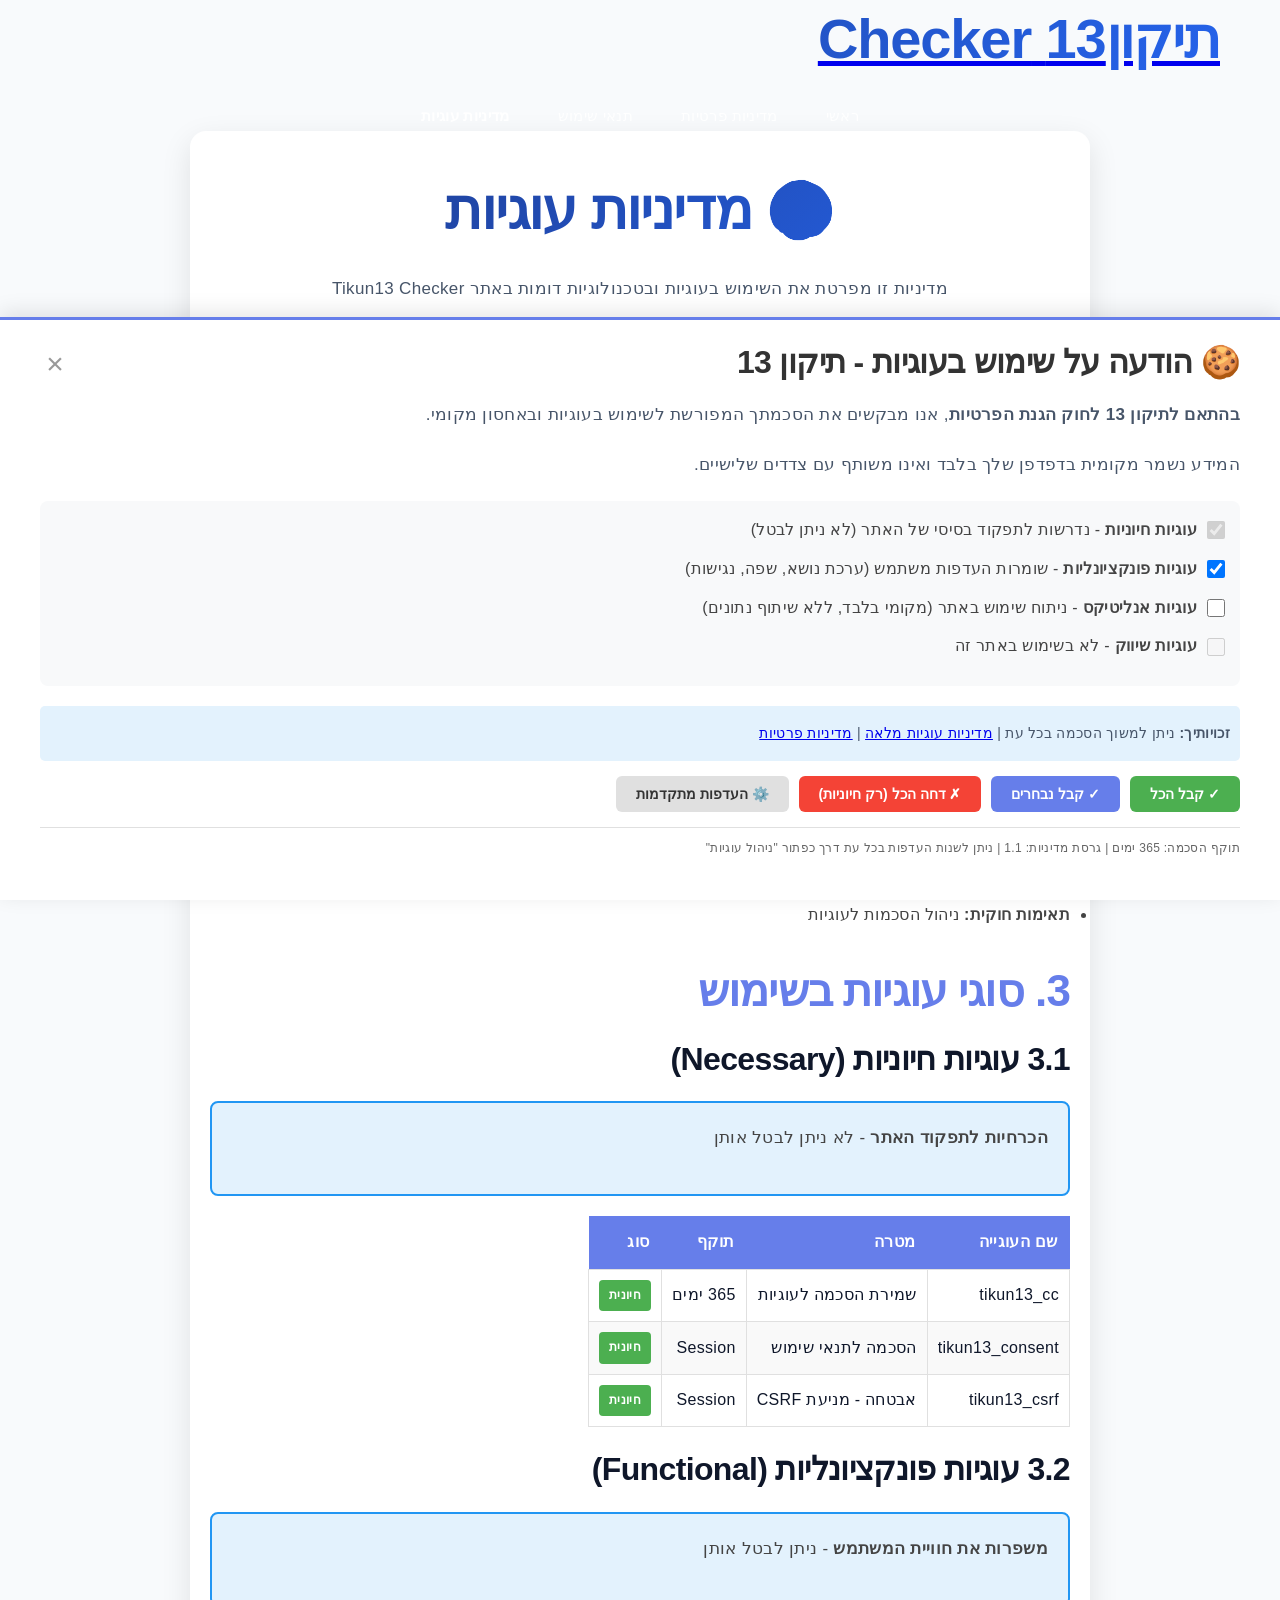
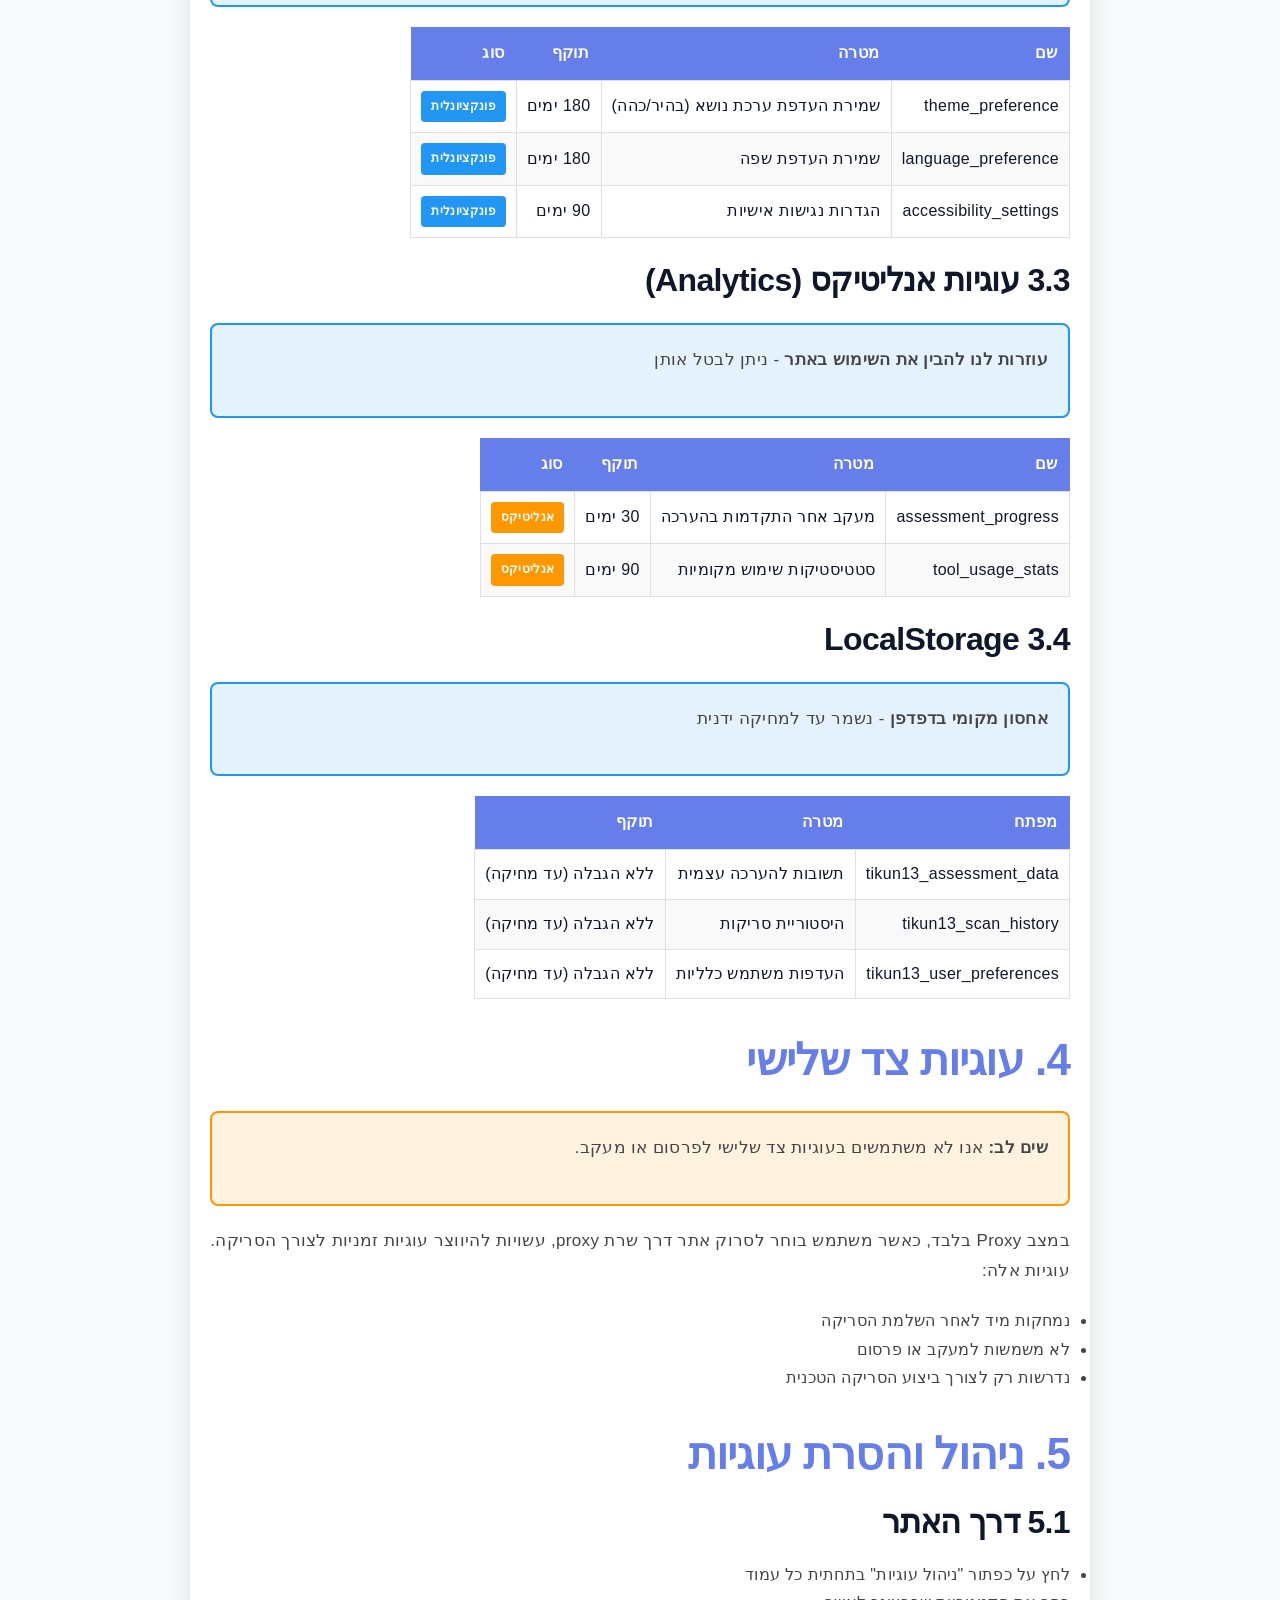
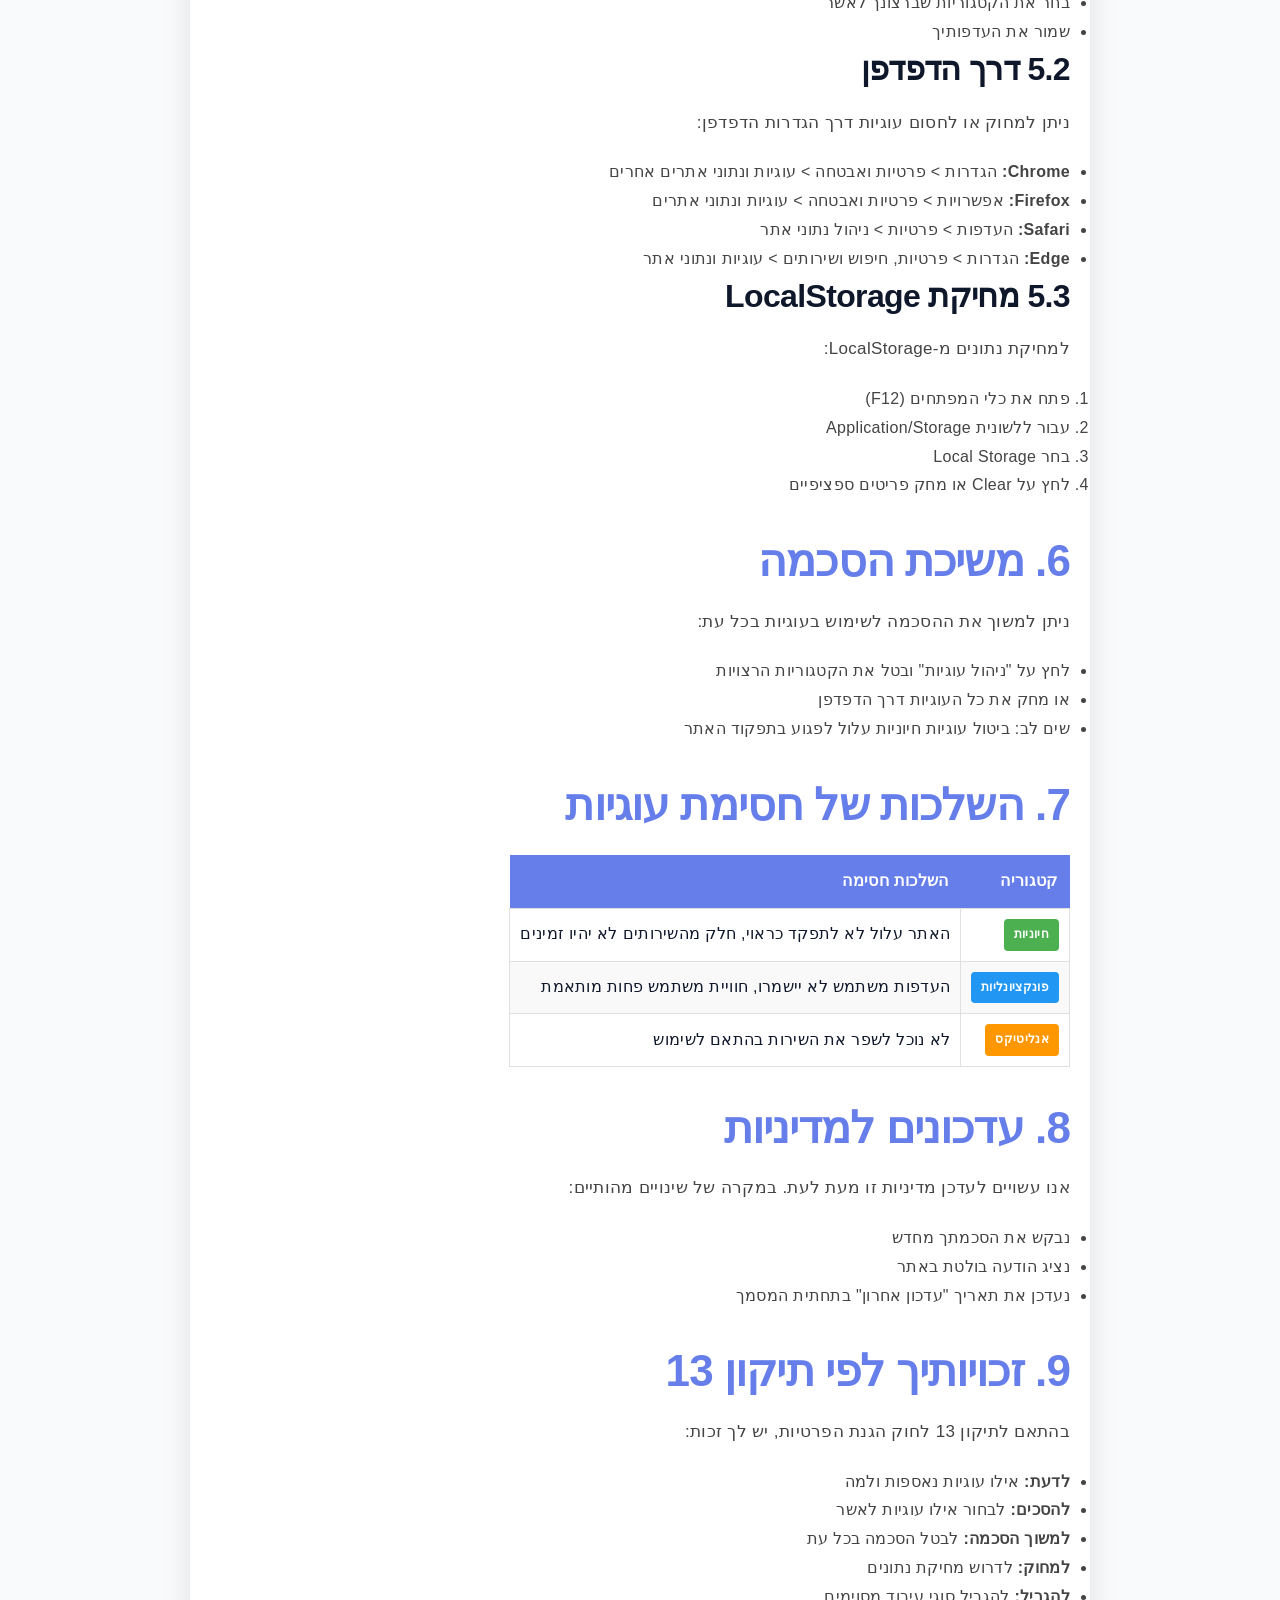
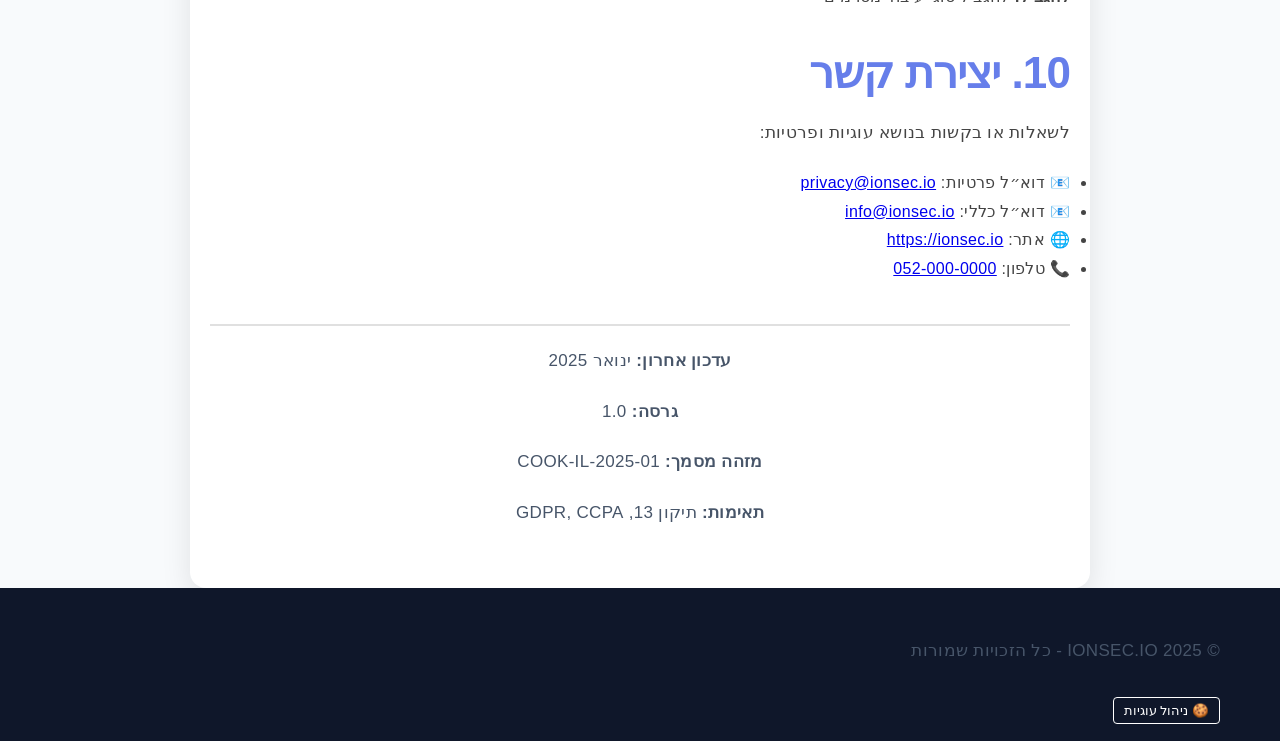
<file: cookie-policy.html>
<!DOCTYPE html>
<html lang="he" dir="rtl">
<head>
    <meta charset="UTF-8">
    <meta name="viewport" content="width=device-width, initial-scale=1.0">
    <meta http-equiv="Content-Security-Policy" content="default-src 'self'; script-src 'self' 'unsafe-inline'; style-src 'self' 'unsafe-inline';">
    <meta http-equiv="X-Frame-Options" content="SAMEORIGIN">
    <meta name="referrer" content="strict-origin-when-cross-origin">
    <title>מדיניות עוגיות - Tikun13 Checker</title>
    <link rel="stylesheet" href="assets/css/styles.css">
    <style>
        .cookie-policy-container {
            max-width: 900px;
            margin: 0 auto;
            padding: 40px 20px;
            background: white;
            border-radius: 16px;
            box-shadow: 0 10px 30px rgba(0, 0, 0, 0.1);
        }
        .cookie-policy-header {
            text-align: center;
            margin-bottom: 40px;
            padding-bottom: 20px;
            border-bottom: 2px solid #e0e0e0;
        }
        .cookie-section {
            margin-bottom: 30px;
        }
        .cookie-section h2 {
            color: #667eea;
            margin-bottom: 15px;
        }
        .cookie-section p, .cookie-section li {
            line-height: 1.8;
            color: #444;
        }
        .cookie-table {
            width: 100%;
            border-collapse: collapse;
            margin: 20px 0;
            overflow-x: auto;
            display: block;
        }
        .cookie-table th {
            background: #667eea;
            color: white;
            padding: 12px;
            text-align: right;
            font-weight: 600;
        }
        .cookie-table td {
            padding: 10px;
            border: 1px solid #e0e0e0;
        }
        .cookie-table tr:nth-child(even) {
            background: #f9f9f9;
        }
        .cookie-category {
            background: #667eea;
            color: white;
            padding: 5px 10px;
            border-radius: 4px;
            display: inline-block;
            font-size: 12px;
            font-weight: 600;
        }
        .cookie-category.necessary {
            background: #4caf50;
        }
        .cookie-category.functional {
            background: #2196f3;
        }
        .cookie-category.analytics {
            background: #ff9800;
        }
        .cookie-category.marketing {
            background: #f44336;
        }
        .manage-cookies-btn {
            background: #667eea;
            color: white;
            padding: 12px 24px;
            border: none;
            border-radius: 8px;
            cursor: pointer;
            font-size: 16px;
            font-weight: 600;
            margin: 20px 0;
            transition: all 0.3s ease;
        }
        .manage-cookies-btn:hover {
            background: #5a6fd8;
            transform: translateY(-2px);
        }
        .info-box {
            background: #e3f2fd;
            border: 2px solid #2196f3;
            border-radius: 8px;
            padding: 20px;
            margin: 20px 0;
        }
        .warning-box {
            background: #fff3e0;
            border: 2px solid #ff9800;
            border-radius: 8px;
            padding: 20px;
            margin: 20px 0;
        }
        .last-updated {
            text-align: center;
            color: #666;
            margin-top: 40px;
            padding-top: 20px;
            border-top: 2px solid #e0e0e0;
        }
    </style>
</head>
<body>
    <header>
        <nav class="navbar">
            <div class="container nav-container">
                <div class="nav-brand">
                    <a href="index.html" class="logo-link">
                        <h1>תיקון13 Checker</h1>
                    </a>
                </div>
                <ul class="nav-links">
                    <li><a href="index.html">ראשי</a></li>
                    <li><a href="privacy.html">מדיניות פרטיות</a></li>
                    <li><a href="terms.html">תנאי שימוש</a></li>
                    <li><a href="cookie-policy.html" class="active">מדיניות עוגיות</a></li>
                </ul>
            </div>
        </nav>
    </header>

    <main>
        <div class="container">
            <div class="cookie-policy-container">
                <div class="cookie-policy-header">
                    <h1>🍪 מדיניות עוגיות</h1>
                    <p>מדיניות זו מפרטת את השימוש בעוגיות ובטכנולוגיות דומות באתר Tikun13 Checker</p>
                    <button class="manage-cookies-btn" onclick="window.cookieConsent?.showConsentBanner()">
                        ⚙️ ניהול העדפות עוגיות
                    </button>
                </div>

                <section class="cookie-section">
                    <h2>1. מה הן עוגיות?</h2>
                    <p>עוגיות (Cookies) הן קבצי טקסט קטנים הנשמרים במכשיר שלך כאשר אתה מבקר באתר אינטרנט. עוגיות מאפשרות לאתר לזכור את הפעולות וההעדפות שלך (כגון שפה, גודל גופן והעדפות תצוגה אחרות) לתקופה מסוימת.</p>
                    <p>באתר שלנו אנו משתמשים גם ב-LocalStorage, טכנולוגיה דומה המאפשרת אחסון מידע מקומי בדפדפן.</p>
                </section>

                <section class="cookie-section">
                    <h2>2. למה אנחנו משתמשים בעוגיות?</h2>
                    <p>אנו משתמשים בעוגיות ובאחסון מקומי למטרות הבאות:</p>
                    <ul>
                        <li><strong>תפקוד האתר:</strong> שמירת הגדרות והעדפות המשתמש</li>
                        <li><strong>חוויית משתמש:</strong> שיפור חוויית השימוש באתר</li>
                        <li><strong>ניתוח:</strong> הבנת אופן השימוש בכלי (מקומי בלבד)</li>
                        <li><strong>תאימות חוקית:</strong> ניהול הסכמות לעוגיות</li>
                    </ul>
                </section>

                <section class="cookie-section">
                    <h2>3. סוגי עוגיות בשימוש</h2>
                    
                    <h3>3.1 עוגיות חיוניות (Necessary)</h3>
                    <div class="info-box">
                        <p><strong>הכרחיות לתפקוד האתר</strong> - לא ניתן לבטל אותן</p>
                    </div>
                    <table class="cookie-table">
                        <thead>
                            <tr>
                                <th>שם העוגייה</th>
                                <th>מטרה</th>
                                <th>תוקף</th>
                                <th>סוג</th>
                            </tr>
                        </thead>
                        <tbody>
                            <tr>
                                <td>tikun13_cc</td>
                                <td>שמירת הסכמה לעוגיות</td>
                                <td>365 ימים</td>
                                <td><span class="cookie-category necessary">חיונית</span></td>
                            </tr>
                            <tr>
                                <td>tikun13_consent</td>
                                <td>הסכמה לתנאי שימוש</td>
                                <td>Session</td>
                                <td><span class="cookie-category necessary">חיונית</span></td>
                            </tr>
                            <tr>
                                <td>tikun13_csrf</td>
                                <td>אבטחה - מניעת CSRF</td>
                                <td>Session</td>
                                <td><span class="cookie-category necessary">חיונית</span></td>
                            </tr>
                        </tbody>
                    </table>

                    <h3>3.2 עוגיות פונקציונליות (Functional)</h3>
                    <div class="info-box">
                        <p><strong>משפרות את חוויית המשתמש</strong> - ניתן לבטל אותן</p>
                    </div>
                    <table class="cookie-table">
                        <thead>
                            <tr>
                                <th>שם</th>
                                <th>מטרה</th>
                                <th>תוקף</th>
                                <th>סוג</th>
                            </tr>
                        </thead>
                        <tbody>
                            <tr>
                                <td>theme_preference</td>
                                <td>שמירת העדפת ערכת נושא (בהיר/כהה)</td>
                                <td>180 ימים</td>
                                <td><span class="cookie-category functional">פונקציונלית</span></td>
                            </tr>
                            <tr>
                                <td>language_preference</td>
                                <td>שמירת העדפת שפה</td>
                                <td>180 ימים</td>
                                <td><span class="cookie-category functional">פונקציונלית</span></td>
                            </tr>
                            <tr>
                                <td>accessibility_settings</td>
                                <td>הגדרות נגישות אישיות</td>
                                <td>90 ימים</td>
                                <td><span class="cookie-category functional">פונקציונלית</span></td>
                            </tr>
                        </tbody>
                    </table>

                    <h3>3.3 עוגיות אנליטיקס (Analytics)</h3>
                    <div class="info-box">
                        <p><strong>עוזרות לנו להבין את השימוש באתר</strong> - ניתן לבטל אותן</p>
                    </div>
                    <table class="cookie-table">
                        <thead>
                            <tr>
                                <th>שם</th>
                                <th>מטרה</th>
                                <th>תוקף</th>
                                <th>סוג</th>
                            </tr>
                        </thead>
                        <tbody>
                            <tr>
                                <td>assessment_progress</td>
                                <td>מעקב אחר התקדמות בהערכה</td>
                                <td>30 ימים</td>
                                <td><span class="cookie-category analytics">אנליטיקס</span></td>
                            </tr>
                            <tr>
                                <td>tool_usage_stats</td>
                                <td>סטטיסטיקות שימוש מקומיות</td>
                                <td>90 ימים</td>
                                <td><span class="cookie-category analytics">אנליטיקס</span></td>
                            </tr>
                        </tbody>
                    </table>

                    <h3>3.4 LocalStorage</h3>
                    <div class="info-box">
                        <p><strong>אחסון מקומי בדפדפן</strong> - נשמר עד למחיקה ידנית</p>
                    </div>
                    <table class="cookie-table">
                        <thead>
                            <tr>
                                <th>מפתח</th>
                                <th>מטרה</th>
                                <th>תוקף</th>
                            </tr>
                        </thead>
                        <tbody>
                            <tr>
                                <td>tikun13_assessment_data</td>
                                <td>תשובות להערכה עצמית</td>
                                <td>ללא הגבלה (עד מחיקה)</td>
                            </tr>
                            <tr>
                                <td>tikun13_scan_history</td>
                                <td>היסטוריית סריקות</td>
                                <td>ללא הגבלה (עד מחיקה)</td>
                            </tr>
                            <tr>
                                <td>tikun13_user_preferences</td>
                                <td>העדפות משתמש כלליות</td>
                                <td>ללא הגבלה (עד מחיקה)</td>
                            </tr>
                        </tbody>
                    </table>
                </section>

                <section class="cookie-section">
                    <h2>4. עוגיות צד שלישי</h2>
                    <div class="warning-box">
                        <p><strong>שים לב:</strong> אנו לא משתמשים בעוגיות צד שלישי לפרסום או מעקב.</p>
                    </div>
                    <p>במצב Proxy בלבד, כאשר משתמש בוחר לסרוק אתר דרך שרת proxy, עשויות להיווצר עוגיות זמניות לצורך הסריקה. עוגיות אלה:</p>
                    <ul>
                        <li>נמחקות מיד לאחר השלמת הסריקה</li>
                        <li>לא משמשות למעקב או פרסום</li>
                        <li>נדרשות רק לצורך ביצוע הסריקה הטכנית</li>
                    </ul>
                </section>

                <section class="cookie-section">
                    <h2>5. ניהול והסרת עוגיות</h2>
                    <h3>5.1 דרך האתר</h3>
                    <ul>
                        <li>לחץ על כפתור "ניהול עוגיות" בתחתית כל עמוד</li>
                        <li>בחר את הקטגוריות שברצונך לאשר</li>
                        <li>שמור את העדפותיך</li>
                    </ul>

                    <h3>5.2 דרך הדפדפן</h3>
                    <p>ניתן למחוק או לחסום עוגיות דרך הגדרות הדפדפן:</p>
                    <ul>
                        <li><strong>Chrome:</strong> הגדרות > פרטיות ואבטחה > עוגיות ונתוני אתרים אחרים</li>
                        <li><strong>Firefox:</strong> אפשרויות > פרטיות ואבטחה > עוגיות ונתוני אתרים</li>
                        <li><strong>Safari:</strong> העדפות > פרטיות > ניהול נתוני אתר</li>
                        <li><strong>Edge:</strong> הגדרות > פרטיות, חיפוש ושירותים > עוגיות ונתוני אתר</li>
                    </ul>

                    <h3>5.3 מחיקת LocalStorage</h3>
                    <p>למחיקת נתונים מ-LocalStorage:</p>
                    <ol>
                        <li>פתח את כלי המפתחים (F12)</li>
                        <li>עבור ללשונית Application/Storage</li>
                        <li>בחר Local Storage</li>
                        <li>לחץ על Clear או מחק פריטים ספציפיים</li>
                    </ol>
                </section>

                <section class="cookie-section">
                    <h2>6. משיכת הסכמה</h2>
                    <p>ניתן למשוך את ההסכמה לשימוש בעוגיות בכל עת:</p>
                    <ul>
                        <li>לחץ על "ניהול עוגיות" ובטל את הקטגוריות הרצויות</li>
                        <li>או מחק את כל העוגיות דרך הדפדפן</li>
                        <li>שים לב: ביטול עוגיות חיוניות עלול לפגוע בתפקוד האתר</li>
                    </ul>
                </section>

                <section class="cookie-section">
                    <h2>7. השלכות של חסימת עוגיות</h2>
                    <table class="cookie-table">
                        <thead>
                            <tr>
                                <th>קטגוריה</th>
                                <th>השלכות חסימה</th>
                            </tr>
                        </thead>
                        <tbody>
                            <tr>
                                <td><span class="cookie-category necessary">חיוניות</span></td>
                                <td>האתר עלול לא לתפקד כראוי, חלק מהשירותים לא יהיו זמינים</td>
                            </tr>
                            <tr>
                                <td><span class="cookie-category functional">פונקציונליות</span></td>
                                <td>העדפות משתמש לא יישמרו, חוויית משתמש פחות מותאמת</td>
                            </tr>
                            <tr>
                                <td><span class="cookie-category analytics">אנליטיקס</span></td>
                                <td>לא נוכל לשפר את השירות בהתאם לשימוש</td>
                            </tr>
                        </tbody>
                    </table>
                </section>

                <section class="cookie-section">
                    <h2>8. עדכונים למדיניות</h2>
                    <p>אנו עשויים לעדכן מדיניות זו מעת לעת. במקרה של שינויים מהותיים:</p>
                    <ul>
                        <li>נבקש את הסכמתך מחדש</li>
                        <li>נציג הודעה בולטת באתר</li>
                        <li>נעדכן את תאריך "עדכון אחרון" בתחתית המסמך</li>
                    </ul>
                </section>

                <section class="cookie-section">
                    <h2>9. זכויותיך לפי תיקון 13</h2>
                    <p>בהתאם לתיקון 13 לחוק הגנת הפרטיות, יש לך זכות:</p>
                    <ul>
                        <li><strong>לדעת:</strong> אילו עוגיות נאספות ולמה</li>
                        <li><strong>להסכים:</strong> לבחור אילו עוגיות לאשר</li>
                        <li><strong>למשוך הסכמה:</strong> לבטל הסכמה בכל עת</li>
                        <li><strong>למחוק:</strong> לדרוש מחיקת נתונים</li>
                        <li><strong>להגביל:</strong> להגביל סוגי עיבוד מסוימים</li>
                    </ul>
                </section>

                <section class="cookie-section">
                    <h2>10. יצירת קשר</h2>
                    <p>לשאלות או בקשות בנושא עוגיות ופרטיות:</p>
                    <ul>
                        <li>📧 דוא״ל פרטיות: <a href="mailto:privacy@ionsec.io">privacy@ionsec.io</a></li>
                        <li>📧 דוא״ל כללי: <a href="mailto:info@ionsec.io">info@ionsec.io</a></li>
                        <li>🌐 אתר: <a href="https://ionsec.io" target="_blank">https://ionsec.io</a></li>
                        <li>📞 טלפון: <a href="tel:+972-52-000-0000">052-000-0000</a></li>
                    </ul>
                </section>

                <div class="last-updated">
                    <p><strong>עדכון אחרון:</strong> ינואר 2025</p>
                    <p><strong>גרסה:</strong> 1.0</p>
                    <p><strong>מזהה מסמך:</strong> COOK-IL-2025-01</p>
                    <p><strong>תאימות:</strong> תיקון 13, GDPR, CCPA</p>
                </div>
            </div>
        </div>
    </main>

    <footer class="footer">
        <div class="container">
            <p>&copy; 2025 IONSEC.IO - כל הזכויות שמורות</p>
            <button onclick="window.cookieConsent?.showConsentBanner()" style="background: none; border: 1px solid white; color: white; padding: 5px 10px; border-radius: 4px; cursor: pointer; margin-top: 10px;">
                🍪 ניהול עוגיות
            </button>
        </div>
    </footer>

    <!-- Cookie Consent Integration -->
    <script src="assets/js/cookie-consent.js"></script>
</body>
</html>
</file>
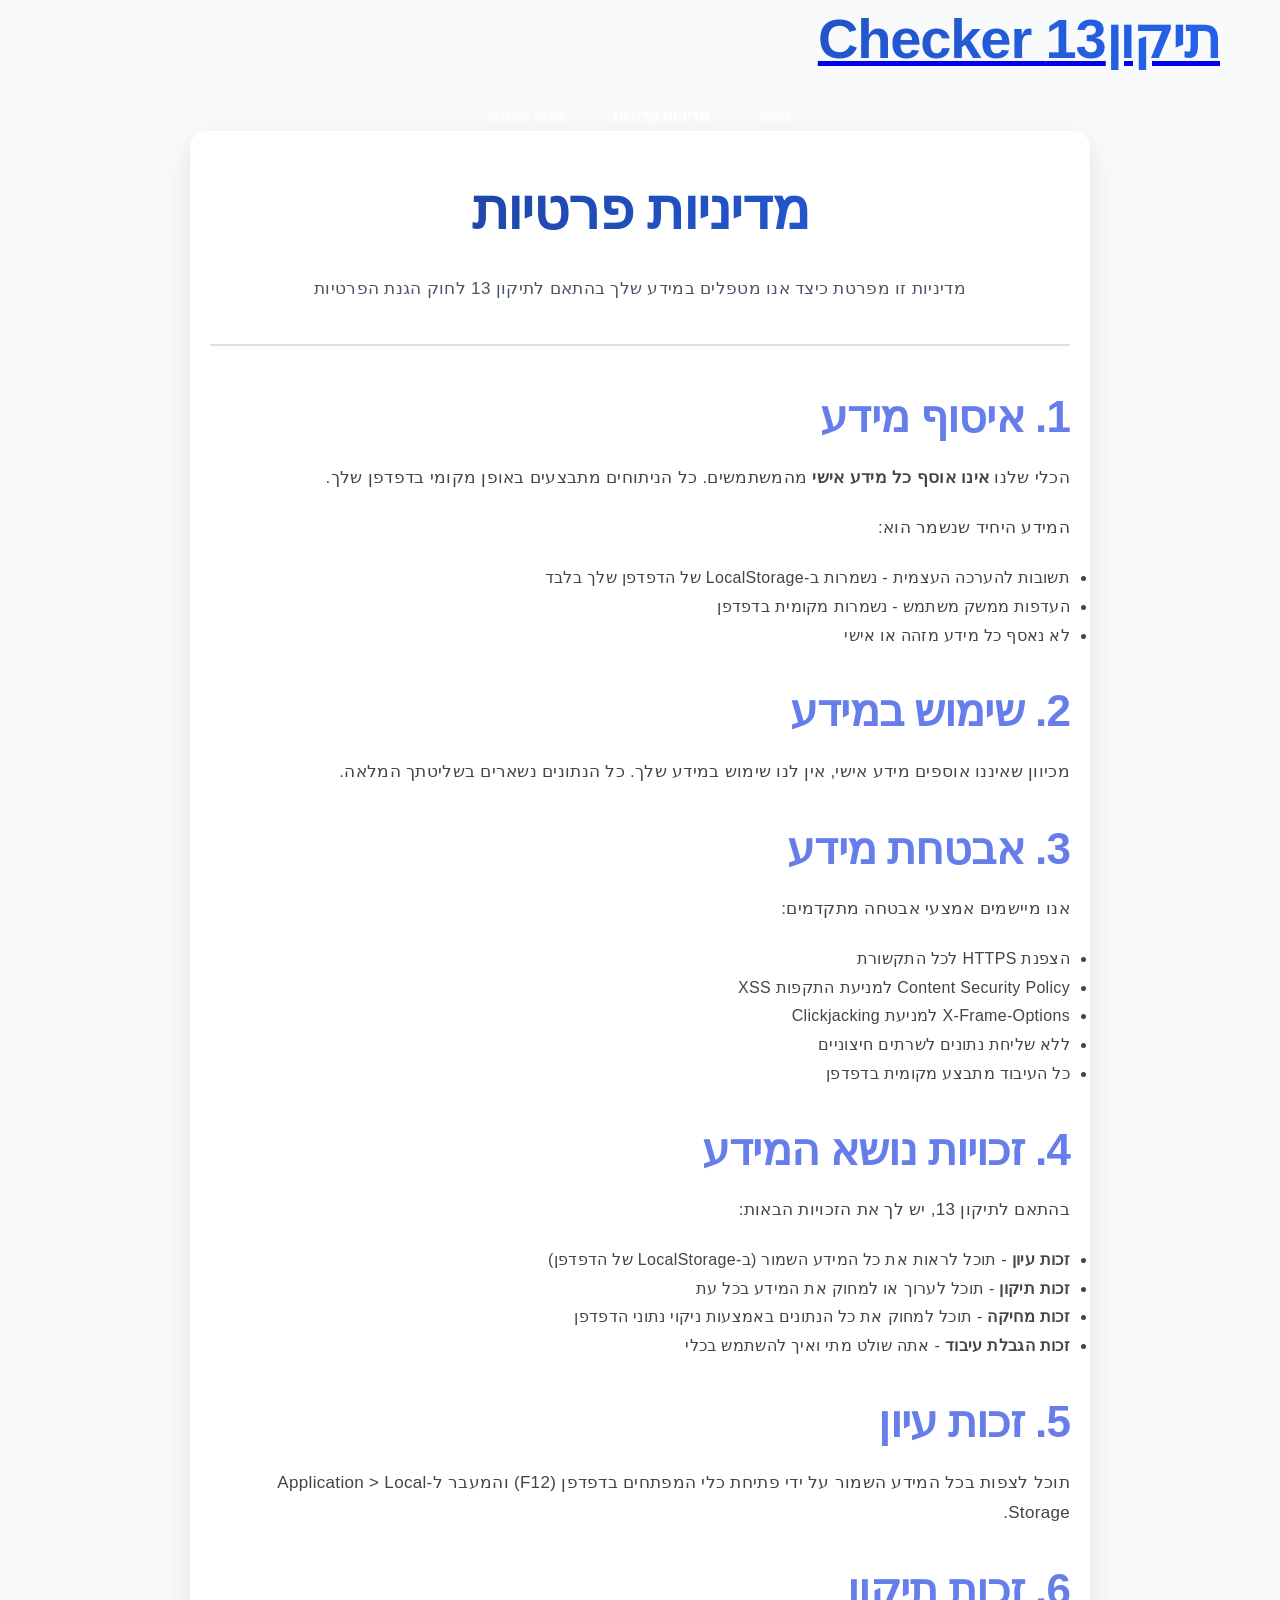
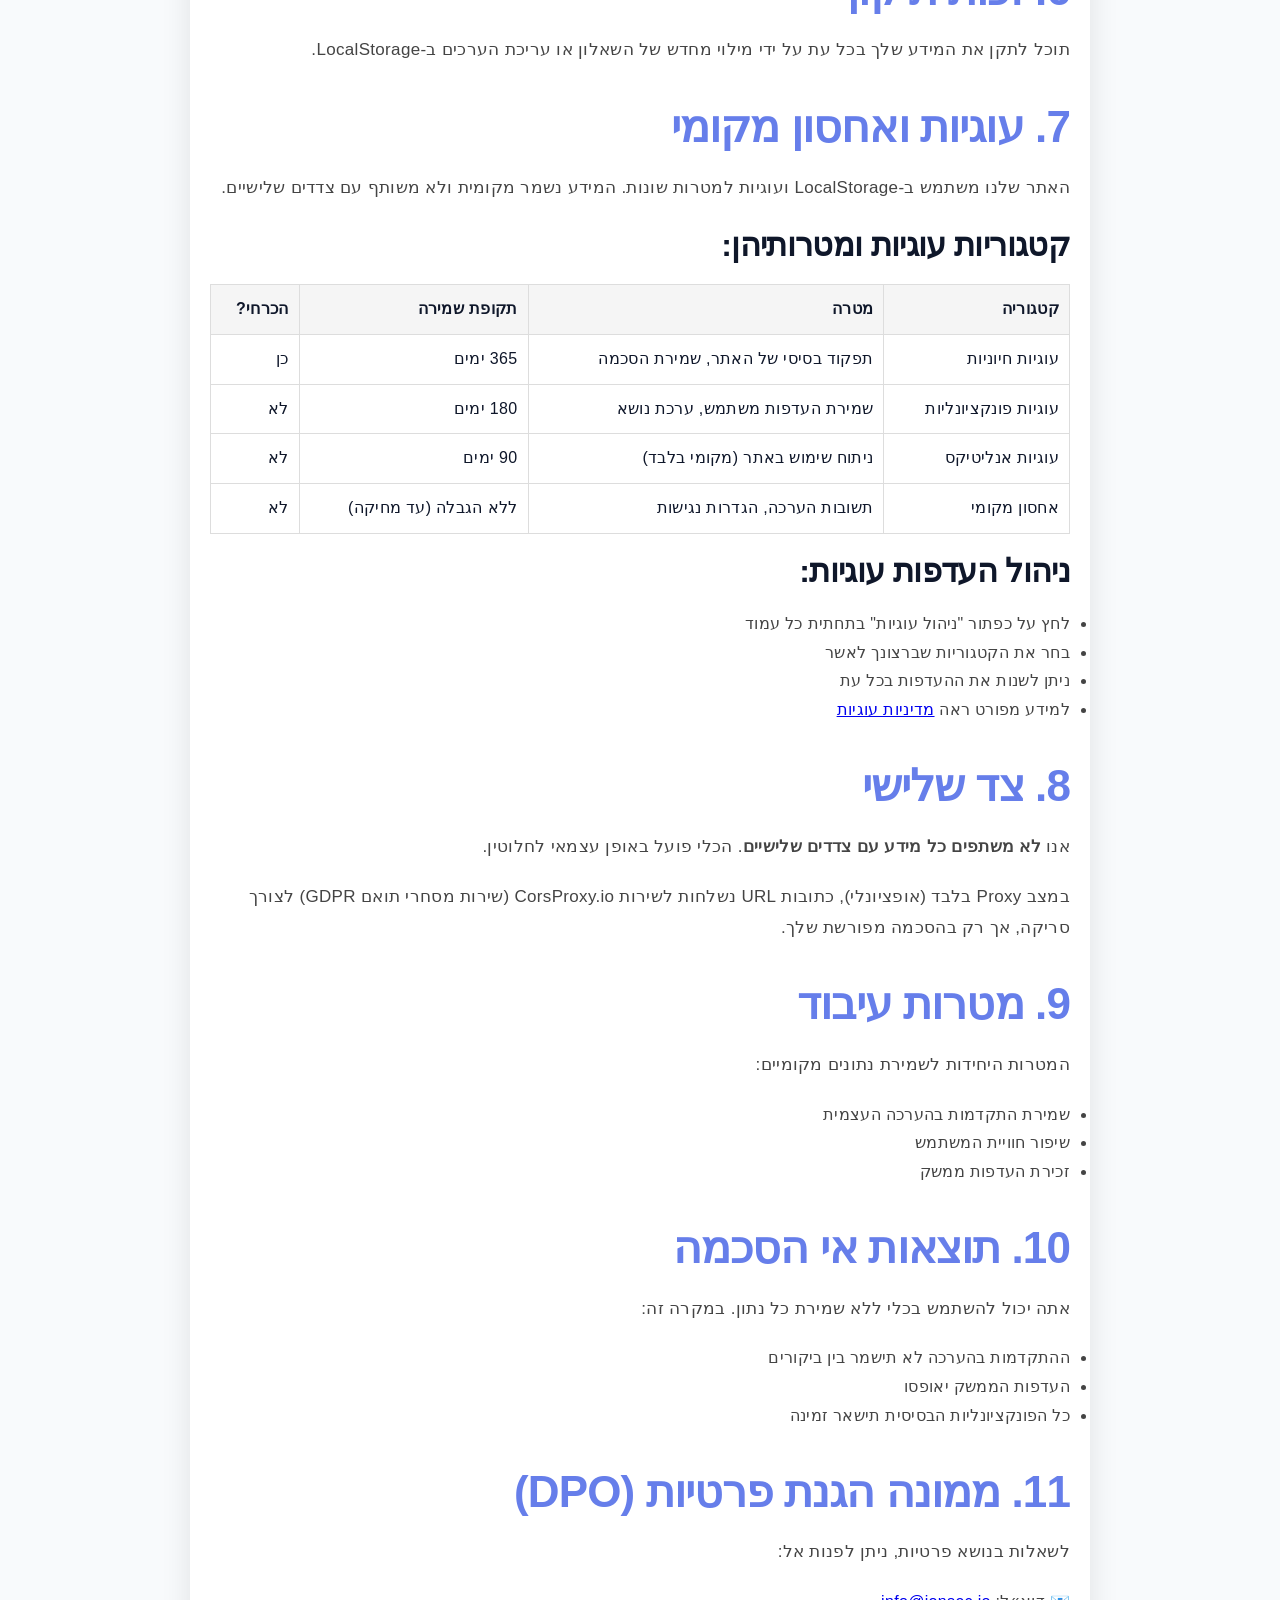
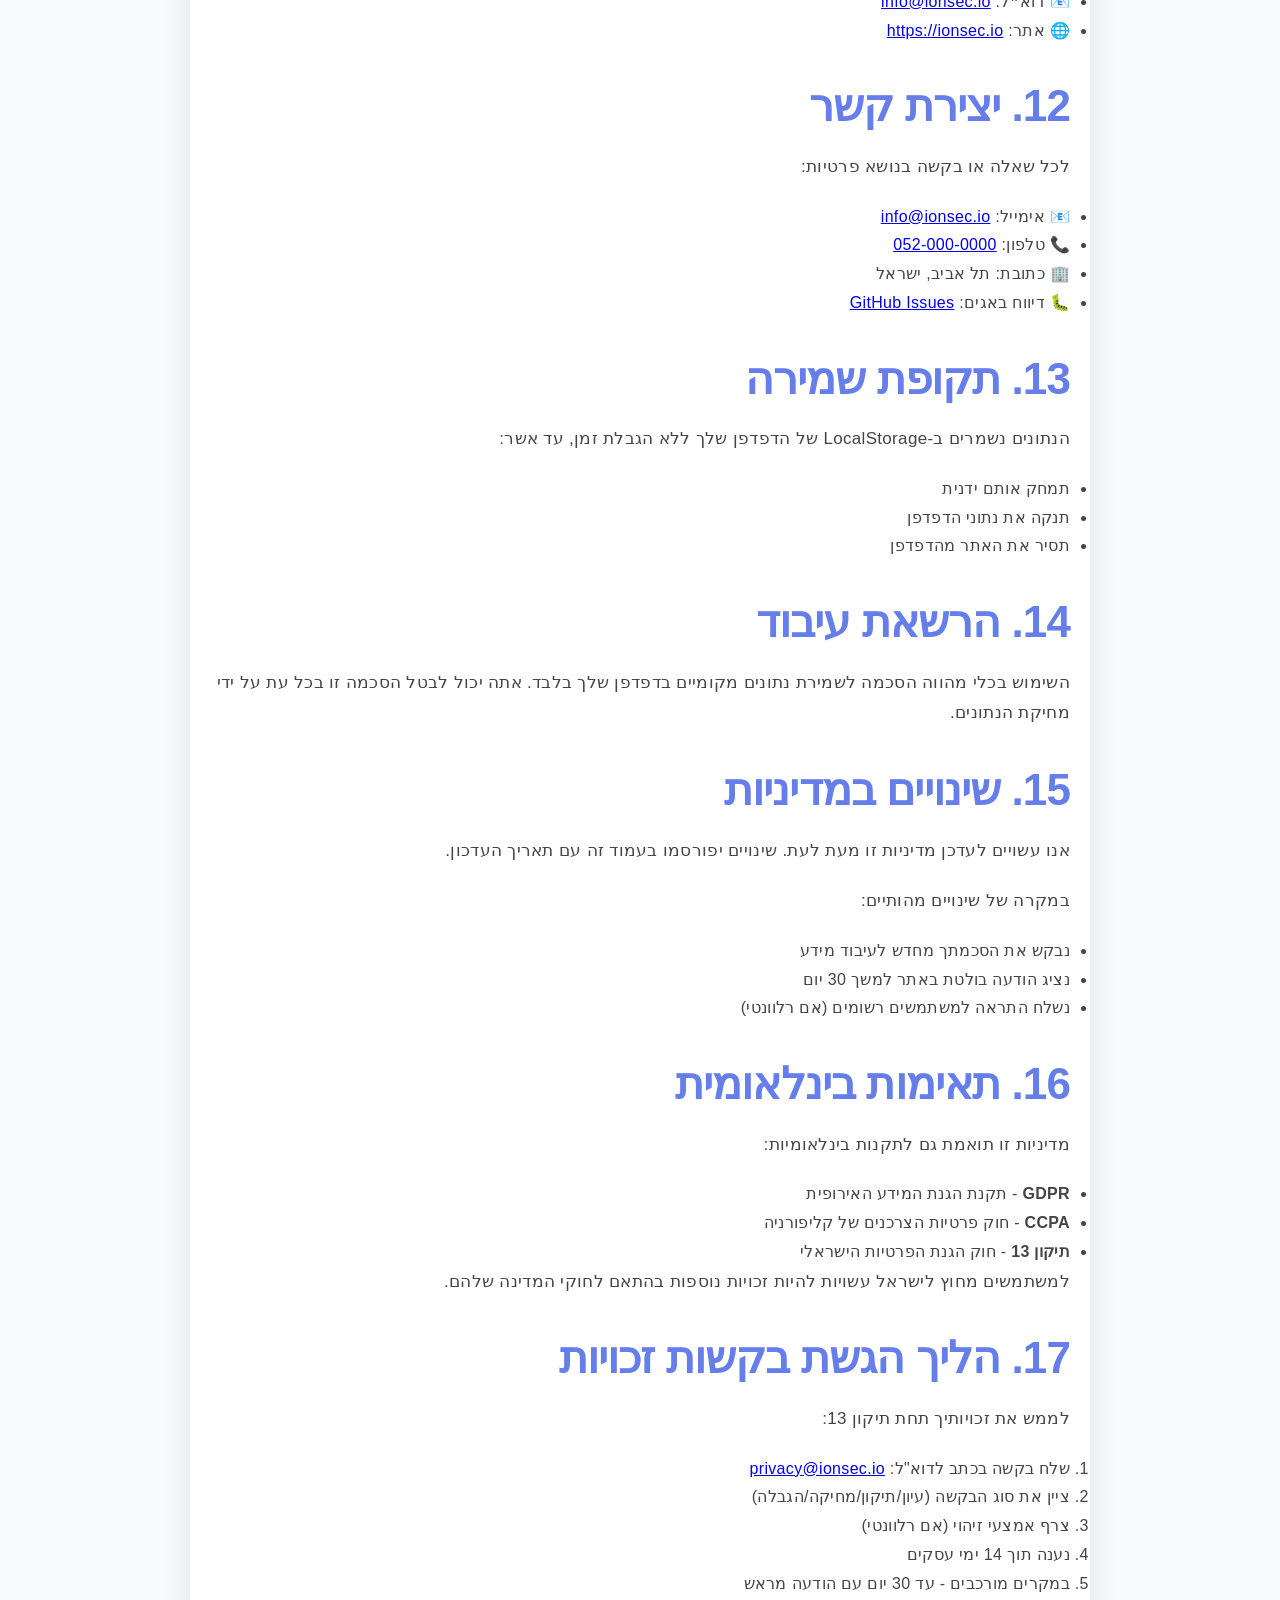
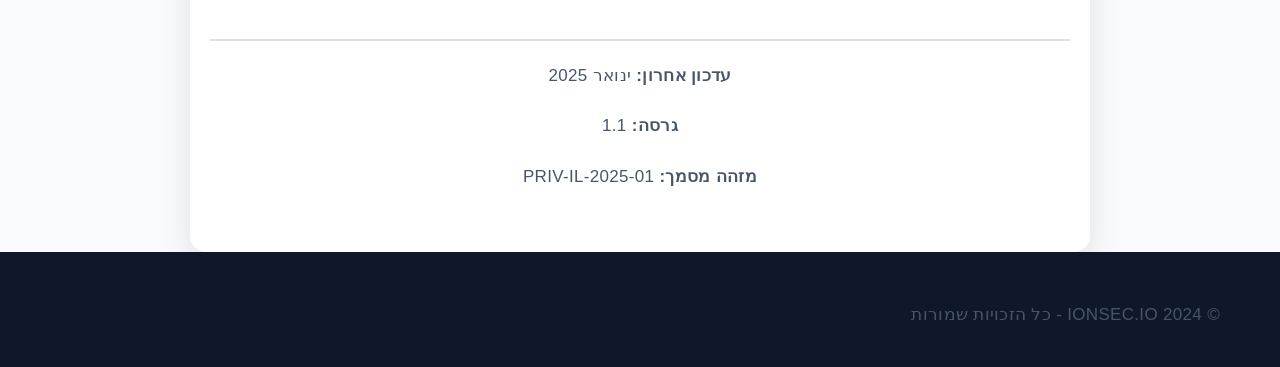
<file: privacy.html>
<!DOCTYPE html>
<html lang="he" dir="rtl">
<head>
    <meta charset="UTF-8">
    <meta name="viewport" content="width=device-width, initial-scale=1.0">
    <meta http-equiv="Content-Security-Policy" content="default-src 'self'; script-src 'self' 'unsafe-inline'; style-src 'self' 'unsafe-inline';">
    <meta http-equiv="X-Frame-Options" content="SAMEORIGIN">
    <meta name="referrer" content="strict-origin-when-cross-origin">
    <title>מדיניות פרטיות - Tikun13 Checker</title>
    <link rel="stylesheet" href="assets/css/styles.css">
    <style>
        .privacy-container {
            max-width: 900px;
            margin: 0 auto;
            padding: 40px 20px;
            background: white;
            border-radius: 16px;
            box-shadow: 0 10px 30px rgba(0, 0, 0, 0.1);
        }
        .privacy-header {
            text-align: center;
            margin-bottom: 40px;
            padding-bottom: 20px;
            border-bottom: 2px solid #e0e0e0;
        }
        .privacy-section {
            margin-bottom: 30px;
        }
        .privacy-section h2 {
            color: #667eea;
            margin-bottom: 15px;
        }
        .privacy-section p, .privacy-section li {
            line-height: 1.8;
            color: #444;
        }
        .last-updated {
            text-align: center;
            color: #666;
            margin-top: 40px;
            padding-top: 20px;
            border-top: 2px solid #e0e0e0;
        }
    </style>
</head>
<body>
    <header>
        <nav class="navbar">
            <div class="container nav-container">
                <div class="nav-brand">
                    <a href="index.html" class="logo-link">
                        <h1>תיקון13 Checker</h1>
                    </a>
                </div>
                <ul class="nav-links">
                    <li><a href="index.html">ראשי</a></li>
                    <li><a href="privacy.html" class="active">מדיניות פרטיות</a></li>
                    <li><a href="terms.html">תנאי שימוש</a></li>
                </ul>
            </div>
        </nav>
    </header>

    <main>
        <div class="container">
            <div class="privacy-container">
                <div class="privacy-header">
                    <h1>מדיניות פרטיות</h1>
                    <p>מדיניות זו מפרטת כיצד אנו מטפלים במידע שלך בהתאם לתיקון 13 לחוק הגנת הפרטיות</p>
                </div>

                <section class="privacy-section">
                    <h2>1. איסוף מידע</h2>
                    <p>הכלי שלנו <strong>אינו אוסף כל מידע אישי</strong> מהמשתמשים. כל הניתוחים מתבצעים באופן מקומי בדפדפן שלך.</p>
                    <p>המידע היחיד שנשמר הוא:</p>
                    <ul>
                        <li>תשובות להערכה העצמית - נשמרות ב-LocalStorage של הדפדפן שלך בלבד</li>
                        <li>העדפות ממשק משתמש - נשמרות מקומית בדפדפן</li>
                        <li>לא נאסף כל מידע מזהה או אישי</li>
                    </ul>
                </section>

                <section class="privacy-section">
                    <h2>2. שימוש במידע</h2>
                    <p>מכיוון שאיננו אוספים מידע אישי, אין לנו שימוש במידע שלך. כל הנתונים נשארים בשליטתך המלאה.</p>
                </section>

                <section class="privacy-section">
                    <h2>3. אבטחת מידע</h2>
                    <p>אנו מיישמים אמצעי אבטחה מתקדמים:</p>
                    <ul>
                        <li>הצפנת HTTPS לכל התקשורת</li>
                        <li>Content Security Policy למניעת התקפות XSS</li>
                        <li>X-Frame-Options למניעת Clickjacking</li>
                        <li>ללא שליחת נתונים לשרתים חיצוניים</li>
                        <li>כל העיבוד מתבצע מקומית בדפדפן</li>
                    </ul>
                </section>

                <section class="privacy-section">
                    <h2>4. זכויות נושא המידע</h2>
                    <p>בהתאם לתיקון 13, יש לך את הזכויות הבאות:</p>
                    <ul>
                        <li><strong>זכות עיון</strong> - תוכל לראות את כל המידע השמור (ב-LocalStorage של הדפדפן)</li>
                        <li><strong>זכות תיקון</strong> - תוכל לערוך או למחוק את המידע בכל עת</li>
                        <li><strong>זכות מחיקה</strong> - תוכל למחוק את כל הנתונים באמצעות ניקוי נתוני הדפדפן</li>
                        <li><strong>זכות הגבלת עיבוד</strong> - אתה שולט מתי ואיך להשתמש בכלי</li>
                    </ul>
                </section>

                <section class="privacy-section">
                    <h2>5. זכות עיון</h2>
                    <p>תוכל לצפות בכל המידע השמור על ידי פתיחת כלי המפתחים בדפדפן (F12) והמעבר ל-Application > Local Storage.</p>
                </section>

                <section class="privacy-section">
                    <h2>6. זכות תיקון</h2>
                    <p>תוכל לתקן את המידע שלך בכל עת על ידי מילוי מחדש של השאלון או עריכת הערכים ב-LocalStorage.</p>
                </section>

                <section class="privacy-section">
                    <h2>7. עוגיות ואחסון מקומי</h2>
                    <p>האתר שלנו משתמש ב-LocalStorage ועוגיות למטרות שונות. המידע נשמר מקומית ולא משותף עם צדדים שלישיים.</p>
                    
                    <h3>קטגוריות עוגיות ומטרותיהן:</h3>
                    <table style="width: 100%; border-collapse: collapse; margin: 15px 0;">
                        <thead>
                            <tr style="background: #f5f5f5;">
                                <th style="padding: 10px; border: 1px solid #ddd; text-align: right;">קטגוריה</th>
                                <th style="padding: 10px; border: 1px solid #ddd; text-align: right;">מטרה</th>
                                <th style="padding: 10px; border: 1px solid #ddd; text-align: right;">תקופת שמירה</th>
                                <th style="padding: 10px; border: 1px solid #ddd; text-align: right;">הכרחי?</th>
                            </tr>
                        </thead>
                        <tbody>
                            <tr>
                                <td style="padding: 10px; border: 1px solid #ddd;">עוגיות חיוניות</td>
                                <td style="padding: 10px; border: 1px solid #ddd;">תפקוד בסיסי של האתר, שמירת הסכמה</td>
                                <td style="padding: 10px; border: 1px solid #ddd;">365 ימים</td>
                                <td style="padding: 10px; border: 1px solid #ddd;">כן</td>
                            </tr>
                            <tr>
                                <td style="padding: 10px; border: 1px solid #ddd;">עוגיות פונקציונליות</td>
                                <td style="padding: 10px; border: 1px solid #ddd;">שמירת העדפות משתמש, ערכת נושא</td>
                                <td style="padding: 10px; border: 1px solid #ddd;">180 ימים</td>
                                <td style="padding: 10px; border: 1px solid #ddd;">לא</td>
                            </tr>
                            <tr>
                                <td style="padding: 10px; border: 1px solid #ddd;">עוגיות אנליטיקס</td>
                                <td style="padding: 10px; border: 1px solid #ddd;">ניתוח שימוש באתר (מקומי בלבד)</td>
                                <td style="padding: 10px; border: 1px solid #ddd;">90 ימים</td>
                                <td style="padding: 10px; border: 1px solid #ddd;">לא</td>
                            </tr>
                            <tr>
                                <td style="padding: 10px; border: 1px solid #ddd;">אחסון מקומי</td>
                                <td style="padding: 10px; border: 1px solid #ddd;">תשובות הערכה, הגדרות נגישות</td>
                                <td style="padding: 10px; border: 1px solid #ddd;">ללא הגבלה (עד מחיקה)</td>
                                <td style="padding: 10px; border: 1px solid #ddd;">לא</td>
                            </tr>
                        </tbody>
                    </table>
                    
                    <h3>ניהול העדפות עוגיות:</h3>
                    <ul>
                        <li>לחץ על כפתור "ניהול עוגיות" בתחתית כל עמוד</li>
                        <li>בחר את הקטגוריות שברצונך לאשר</li>
                        <li>ניתן לשנות את ההעדפות בכל עת</li>
                        <li>למידע מפורט ראה <a href="cookie-policy.html">מדיניות עוגיות</a></li>
                    </ul>
                </section>

                <section class="privacy-section">
                    <h2>8. צד שלישי</h2>
                    <p>אנו <strong>לא משתפים כל מידע עם צדדים שלישיים</strong>. הכלי פועל באופן עצמאי לחלוטין.</p>
                    <p>במצב Proxy בלבד (אופציונלי), כתובות URL נשלחות לשירות CorsProxy.io (שירות מסחרי תואם GDPR) לצורך סריקה, אך רק בהסכמה מפורשת שלך.</p>
                </section>

                <section class="privacy-section">
                    <h2>9. מטרות עיבוד</h2>
                    <p>המטרות היחידות לשמירת נתונים מקומיים:</p>
                    <ul>
                        <li>שמירת התקדמות בהערכה העצמית</li>
                        <li>שיפור חוויית המשתמש</li>
                        <li>זכירת העדפות ממשק</li>
                    </ul>
                </section>

                <section class="privacy-section">
                    <h2>10. תוצאות אי הסכמה</h2>
                    <p>אתה יכול להשתמש בכלי ללא שמירת כל נתון. במקרה זה:</p>
                    <ul>
                        <li>ההתקדמות בהערכה לא תישמר בין ביקורים</li>
                        <li>העדפות הממשק יאופסו</li>
                        <li>כל הפונקציונליות הבסיסית תישאר זמינה</li>
                    </ul>
                </section>

                <section class="privacy-section">
                    <h2>11. ממונה הגנת פרטיות (DPO)</h2>
                    <p>לשאלות בנושא פרטיות, ניתן לפנות אל:</p>
                    <ul>
                        <li>📧 דוא״ל: <a href="mailto:info@ionsec.io">info@ionsec.io</a></li>
                        <li>🌐 אתר: <a href="https://ionsec.io" target="_blank">https://ionsec.io</a></li>
                    </ul>
                </section>

                <section class="privacy-section">
                    <h2>12. יצירת קשר</h2>
                    <p>לכל שאלה או בקשה בנושא פרטיות:</p>
                    <ul>
                        <li>📧 אימייל: <a href="mailto:info@ionsec.io">info@ionsec.io</a></li>
                        <li>📞 טלפון: <a href="tel:+972-52-000-0000">052-000-0000</a></li>
                        <li>🏢 כתובת: תל אביב, ישראל</li>
                        <li>🐛 דיווח באגים: <a href="https://github.com/ionsec/Tikun13checker/issues" target="_blank">GitHub Issues</a></li>
                    </ul>
                </section>

                <section class="privacy-section">
                    <h2>13. תקופת שמירה</h2>
                    <p>הנתונים נשמרים ב-LocalStorage של הדפדפן שלך ללא הגבלת זמן, עד אשר:</p>
                    <ul>
                        <li>תמחק אותם ידנית</li>
                        <li>תנקה את נתוני הדפדפן</li>
                        <li>תסיר את האתר מהדפדפן</li>
                    </ul>
                </section>

                <section class="privacy-section">
                    <h2>14. הרשאת עיבוד</h2>
                    <p>השימוש בכלי מהווה הסכמה לשמירת נתונים מקומיים בדפדפן שלך בלבד. אתה יכול לבטל הסכמה זו בכל עת על ידי מחיקת הנתונים.</p>
                </section>

                <section class="privacy-section">
                    <h2>15. שינויים במדיניות</h2>
                    <p>אנו עשויים לעדכן מדיניות זו מעת לעת. שינויים יפורסמו בעמוד זה עם תאריך העדכון.</p>
                    <p>במקרה של שינויים מהותיים:</p>
                    <ul>
                        <li>נבקש את הסכמתך מחדש לעיבוד מידע</li>
                        <li>נציג הודעה בולטת באתר למשך 30 יום</li>
                        <li>נשלח התראה למשתמשים רשומים (אם רלוונטי)</li>
                    </ul>
                </section>

                <section class="privacy-section">
                    <h2>16. תאימות בינלאומית</h2>
                    <p>מדיניות זו תואמת גם לתקנות בינלאומיות:</p>
                    <ul>
                        <li><strong>GDPR</strong> - תקנת הגנת המידע האירופית</li>
                        <li><strong>CCPA</strong> - חוק פרטיות הצרכנים של קליפורניה</li>
                        <li><strong>תיקון 13</strong> - חוק הגנת הפרטיות הישראלי</li>
                    </ul>
                    <p>למשתמשים מחוץ לישראל עשויות להיות זכויות נוספות בהתאם לחוקי המדינה שלהם.</p>
                </section>

                <section class="privacy-section">
                    <h2>17. הליך הגשת בקשות זכויות</h2>
                    <p>לממש את זכויותיך תחת תיקון 13:</p>
                    <ol>
                        <li>שלח בקשה בכתב לדוא"ל: <a href="mailto:privacy@ionsec.io">privacy@ionsec.io</a></li>
                        <li>ציין את סוג הבקשה (עיון/תיקון/מחיקה/הגבלה)</li>
                        <li>צרף אמצעי זיהוי (אם רלוונטי)</li>
                        <li>נענה תוך 14 ימי עסקים</li>
                        <li>במקרים מורכבים - עד 30 יום עם הודעה מראש</li>
                    </ol>
                </section>

                <div class="last-updated">
                    <p><strong>עדכון אחרון:</strong> ינואר 2025</p>
                    <p><strong>גרסה:</strong> 1.1</p>
                    <p><strong>מזהה מסמך:</strong> PRIV-IL-2025-01</p>
                </div>
            </div>
        </div>
    </main>

    <footer class="footer">
        <div class="container">
            <p>&copy; 2024 IONSEC.IO - כל הזכויות שמורות</p>
        </div>
    </footer>
</body>
</html>
</file>
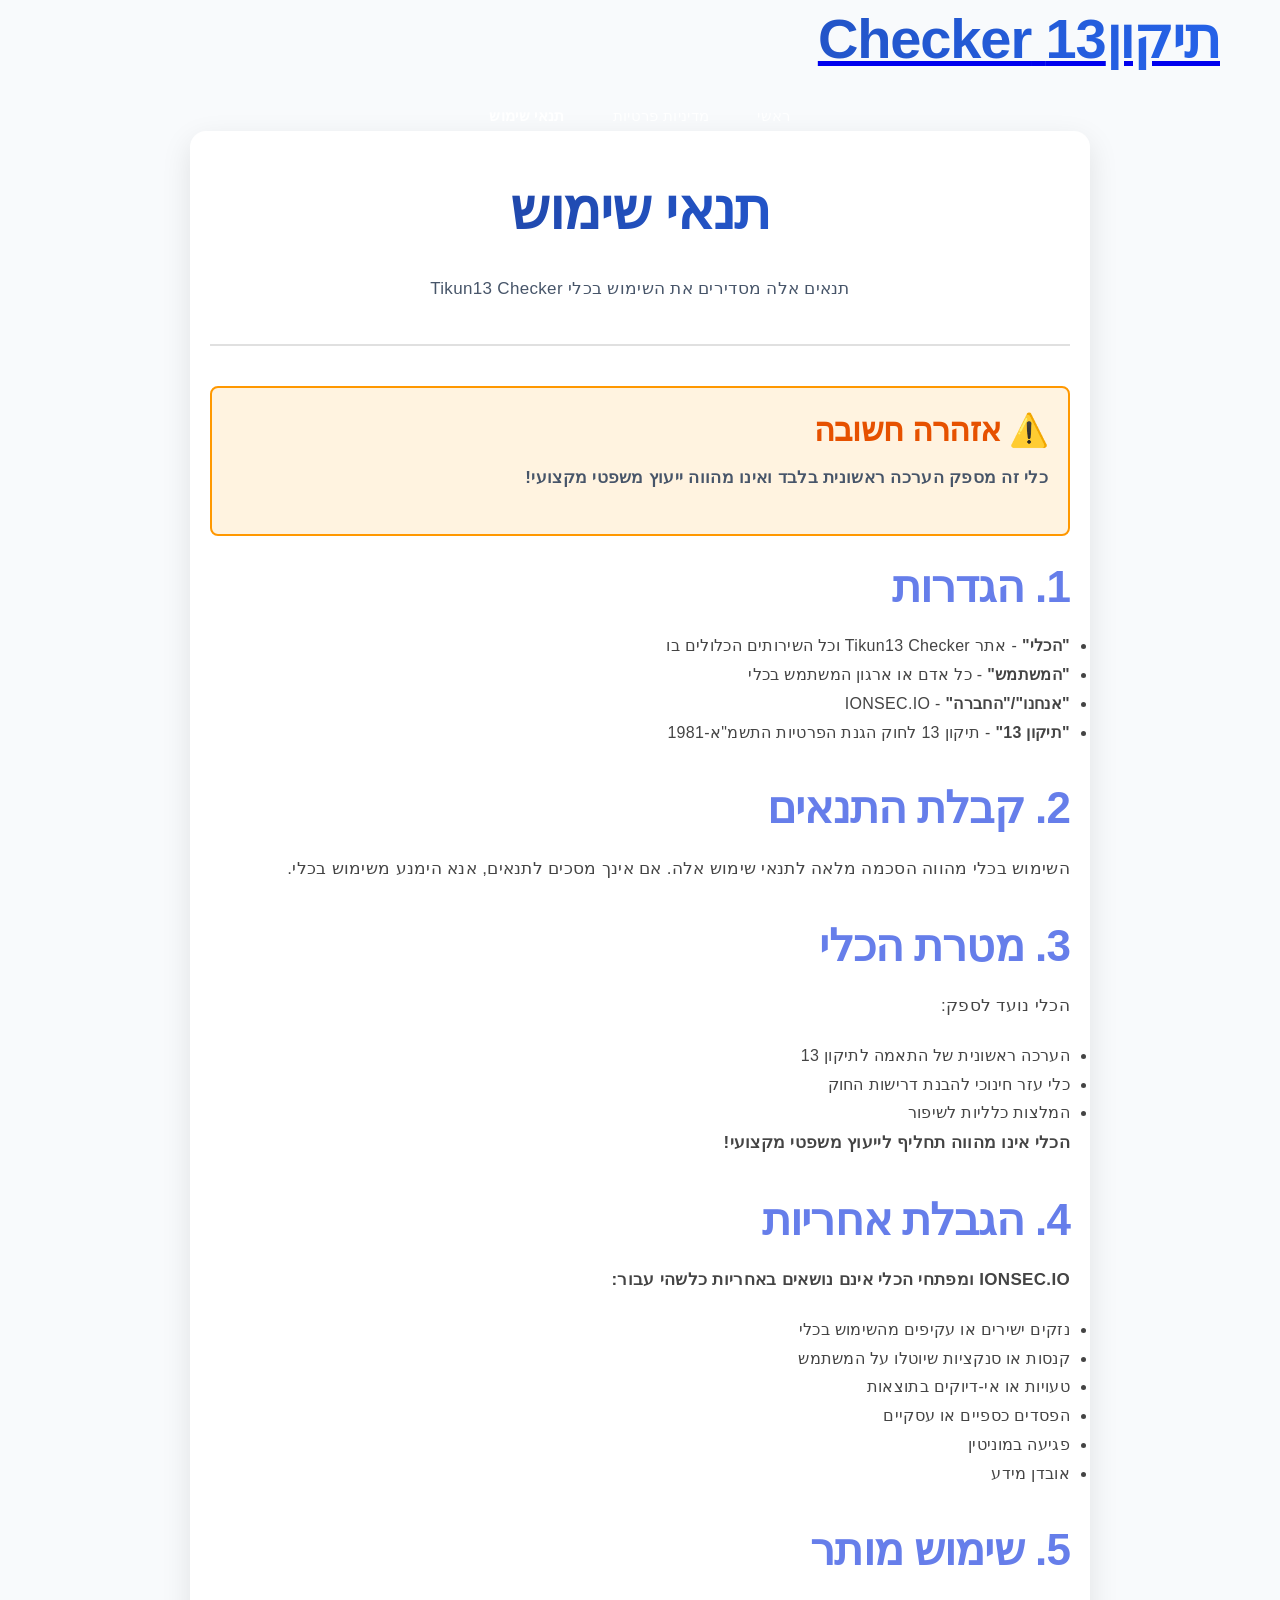
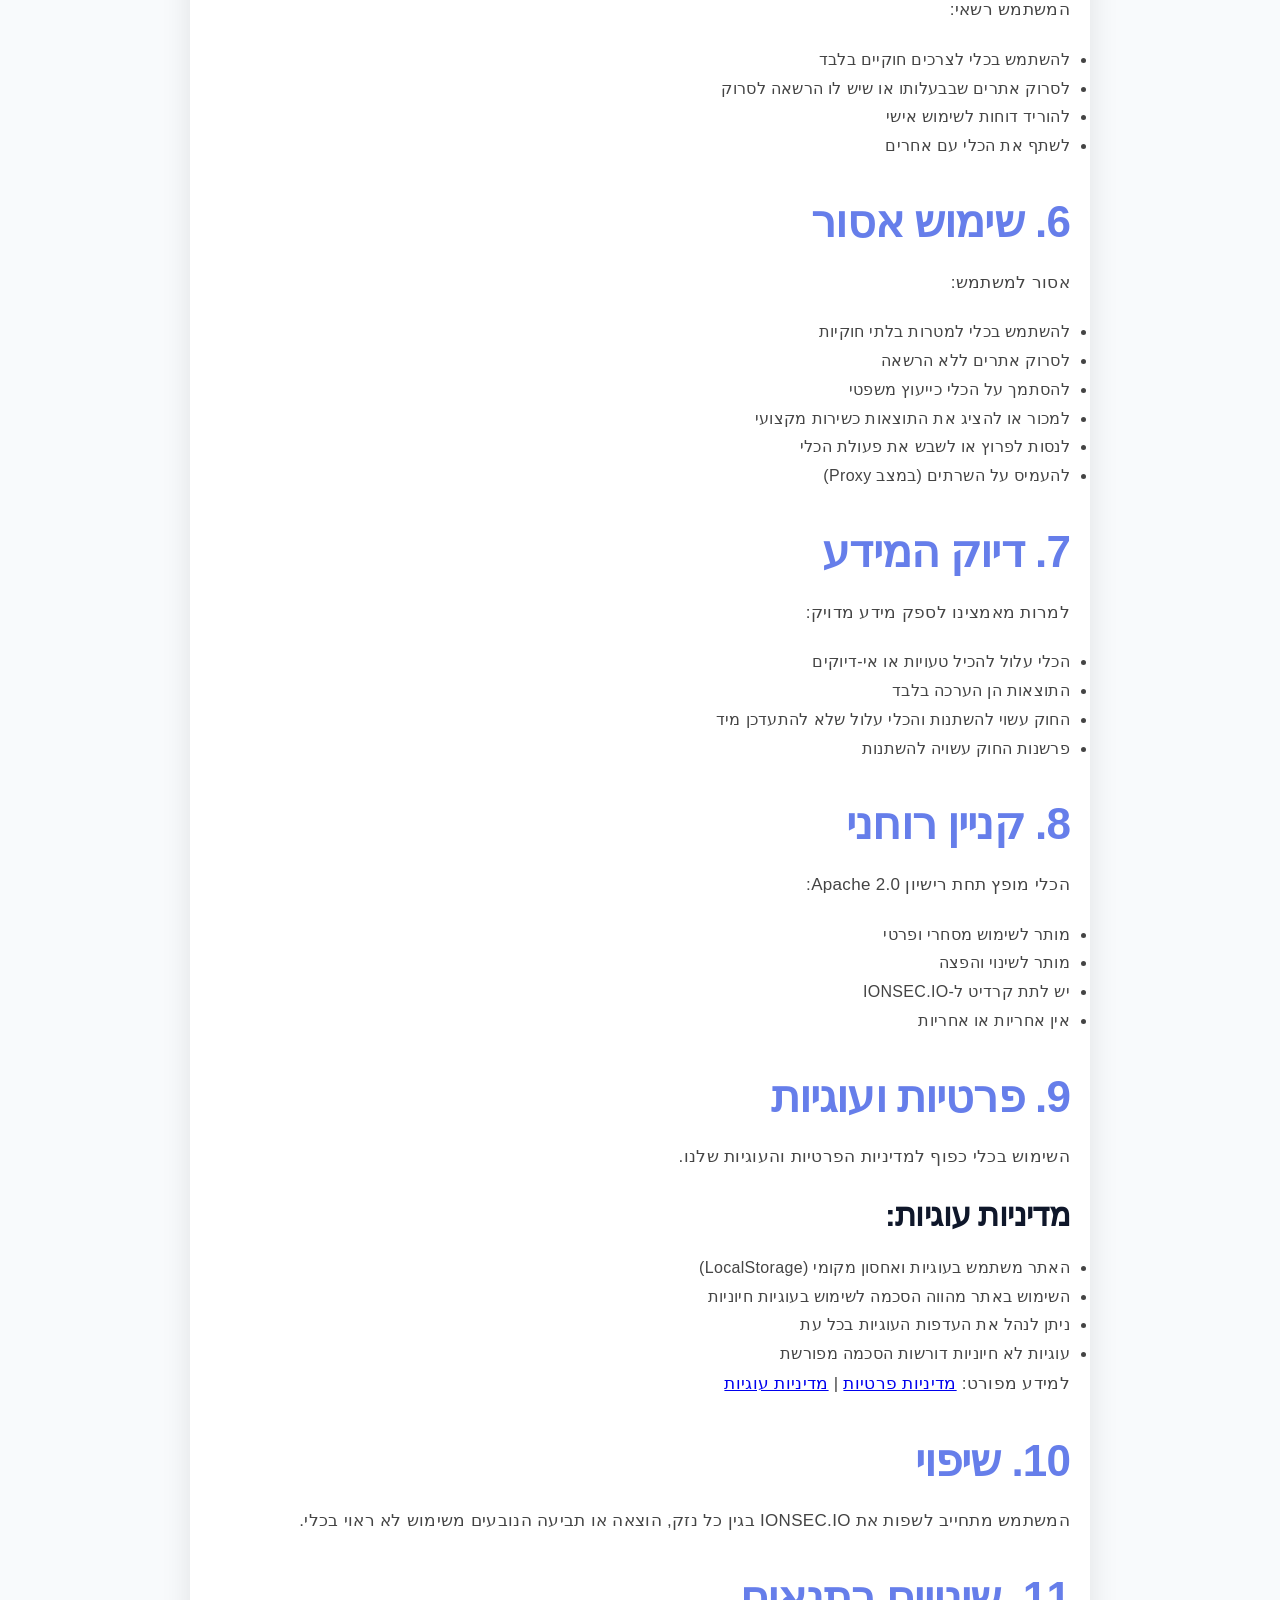
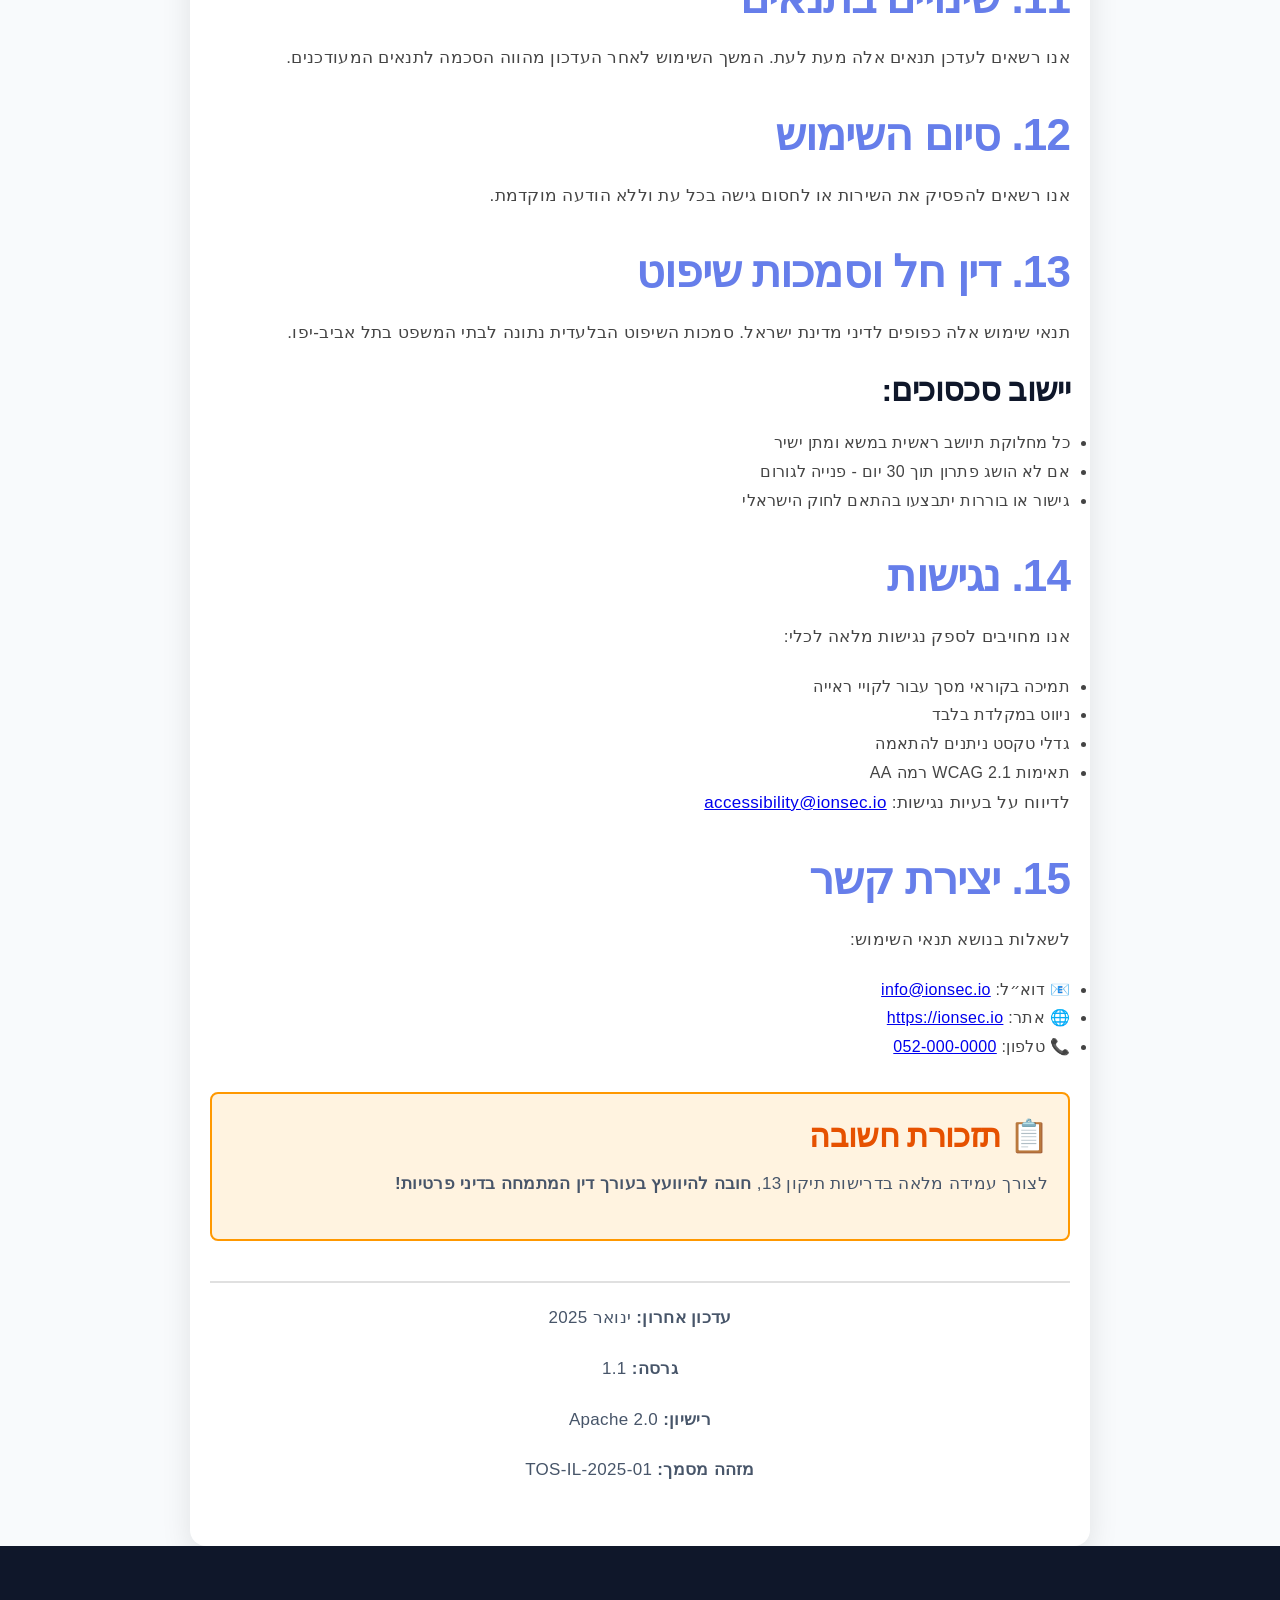
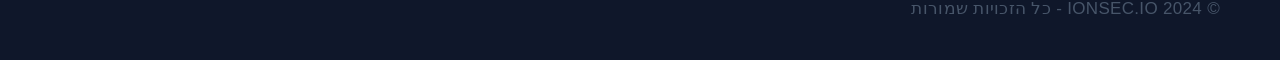
<file: terms.html>
<!DOCTYPE html>
<html lang="he" dir="rtl">
<head>
    <meta charset="UTF-8">
    <meta name="viewport" content="width=device-width, initial-scale=1.0">
    <meta http-equiv="Content-Security-Policy" content="default-src 'self'; script-src 'self' 'unsafe-inline'; style-src 'self' 'unsafe-inline';">
    <meta http-equiv="X-Frame-Options" content="SAMEORIGIN">
    <meta name="referrer" content="strict-origin-when-cross-origin">
    <title>תנאי שימוש - Tikun13 Checker</title>
    <link rel="stylesheet" href="assets/css/styles.css">
    <style>
        .terms-container {
            max-width: 900px;
            margin: 0 auto;
            padding: 40px 20px;
            background: white;
            border-radius: 16px;
            box-shadow: 0 10px 30px rgba(0, 0, 0, 0.1);
        }
        .terms-header {
            text-align: center;
            margin-bottom: 40px;
            padding-bottom: 20px;
            border-bottom: 2px solid #e0e0e0;
        }
        .terms-section {
            margin-bottom: 30px;
        }
        .terms-section h2 {
            color: #667eea;
            margin-bottom: 15px;
        }
        .terms-section p, .terms-section li {
            line-height: 1.8;
            color: #444;
        }
        .warning-box {
            background: #fff3e0;
            border: 2px solid #ff9800;
            border-radius: 8px;
            padding: 20px;
            margin: 20px 0;
        }
        .warning-box h3 {
            color: #e65100;
            margin-bottom: 10px;
        }
        .last-updated {
            text-align: center;
            color: #666;
            margin-top: 40px;
            padding-top: 20px;
            border-top: 2px solid #e0e0e0;
        }
    </style>
</head>
<body>
    <header>
        <nav class="navbar">
            <div class="container nav-container">
                <div class="nav-brand">
                    <a href="index.html" class="logo-link">
                        <h1>תיקון13 Checker</h1>
                    </a>
                </div>
                <ul class="nav-links">
                    <li><a href="index.html">ראשי</a></li>
                    <li><a href="privacy.html">מדיניות פרטיות</a></li>
                    <li><a href="terms.html" class="active">תנאי שימוש</a></li>
                </ul>
            </div>
        </nav>
    </header>

    <main>
        <div class="container">
            <div class="terms-container">
                <div class="terms-header">
                    <h1>תנאי שימוש</h1>
                    <p>תנאים אלה מסדירים את השימוש בכלי Tikun13 Checker</p>
                </div>

                <div class="warning-box">
                    <h3>⚠️ אזהרה חשובה</h3>
                    <p><strong>כלי זה מספק הערכה ראשונית בלבד ואינו מהווה ייעוץ משפטי מקצועי!</strong></p>
                </div>

                <section class="terms-section">
                    <h2>1. הגדרות</h2>
                    <ul>
                        <li><strong>"הכלי"</strong> - אתר Tikun13 Checker וכל השירותים הכלולים בו</li>
                        <li><strong>"המשתמש"</strong> - כל אדם או ארגון המשתמש בכלי</li>
                        <li><strong>"אנחנו"/"החברה"</strong> - IONSEC.IO</li>
                        <li><strong>"תיקון 13"</strong> - תיקון 13 לחוק הגנת הפרטיות התשמ"א-1981</li>
                    </ul>
                </section>

                <section class="terms-section">
                    <h2>2. קבלת התנאים</h2>
                    <p>השימוש בכלי מהווה הסכמה מלאה לתנאי שימוש אלה. אם אינך מסכים לתנאים, אנא הימנע משימוש בכלי.</p>
                </section>

                <section class="terms-section">
                    <h2>3. מטרת הכלי</h2>
                    <p>הכלי נועד לספק:</p>
                    <ul>
                        <li>הערכה ראשונית של התאמה לתיקון 13</li>
                        <li>כלי עזר חינוכי להבנת דרישות החוק</li>
                        <li>המלצות כלליות לשיפור</li>
                    </ul>
                    <p><strong>הכלי אינו מהווה תחליף לייעוץ משפטי מקצועי!</strong></p>
                </section>

                <section class="terms-section">
                    <h2>4. הגבלת אחריות</h2>
                    <p><strong>IONSEC.IO ומפתחי הכלי אינם נושאים באחריות כלשהי עבור:</strong></p>
                    <ul>
                        <li>נזקים ישירים או עקיפים מהשימוש בכלי</li>
                        <li>קנסות או סנקציות שיוטלו על המשתמש</li>
                        <li>טעויות או אי-דיוקים בתוצאות</li>
                        <li>הפסדים כספיים או עסקיים</li>
                        <li>פגיעה במוניטין</li>
                        <li>אובדן מידע</li>
                    </ul>
                </section>

                <section class="terms-section">
                    <h2>5. שימוש מותר</h2>
                    <p>המשתמש רשאי:</p>
                    <ul>
                        <li>להשתמש בכלי לצרכים חוקיים בלבד</li>
                        <li>לסרוק אתרים שבבעלותו או שיש לו הרשאה לסרוק</li>
                        <li>להוריד דוחות לשימוש אישי</li>
                        <li>לשתף את הכלי עם אחרים</li>
                    </ul>
                </section>

                <section class="terms-section">
                    <h2>6. שימוש אסור</h2>
                    <p>אסור למשתמש:</p>
                    <ul>
                        <li>להשתמש בכלי למטרות בלתי חוקיות</li>
                        <li>לסרוק אתרים ללא הרשאה</li>
                        <li>להסתמך על הכלי כייעוץ משפטי</li>
                        <li>למכור או להציג את התוצאות כשירות מקצועי</li>
                        <li>לנסות לפרוץ או לשבש את פעולת הכלי</li>
                        <li>להעמיס על השרתים (במצב Proxy)</li>
                    </ul>
                </section>

                <section class="terms-section">
                    <h2>7. דיוק המידע</h2>
                    <p>למרות מאמצינו לספק מידע מדויק:</p>
                    <ul>
                        <li>הכלי עלול להכיל טעויות או אי-דיוקים</li>
                        <li>התוצאות הן הערכה בלבד</li>
                        <li>החוק עשוי להשתנות והכלי עלול שלא להתעדכן מיד</li>
                        <li>פרשנות החוק עשויה להשתנות</li>
                    </ul>
                </section>

                <section class="terms-section">
                    <h2>8. קניין רוחני</h2>
                    <p>הכלי מופץ תחת רישיון Apache 2.0:</p>
                    <ul>
                        <li>מותר לשימוש מסחרי ופרטי</li>
                        <li>מותר לשינוי והפצה</li>
                        <li>יש לתת קרדיט ל-IONSEC.IO</li>
                        <li>אין אחריות או אחריות</li>
                    </ul>
                </section>

                <section class="terms-section">
                    <h2>9. פרטיות ועוגיות</h2>
                    <p>השימוש בכלי כפוף למדיניות הפרטיות והעוגיות שלנו.</p>
                    <h3>מדיניות עוגיות:</h3>
                    <ul>
                        <li>האתר משתמש בעוגיות ואחסון מקומי (LocalStorage)</li>
                        <li>השימוש באתר מהווה הסכמה לשימוש בעוגיות חיוניות</li>
                        <li>ניתן לנהל את העדפות העוגיות בכל עת</li>
                        <li>עוגיות לא חיוניות דורשות הסכמה מפורשת</li>
                    </ul>
                    <p>למידע מפורט: <a href="privacy.html">מדיניות פרטיות</a> | <a href="cookie-policy.html">מדיניות עוגיות</a></p>
                </section>

                <section class="terms-section">
                    <h2>10. שיפוי</h2>
                    <p>המשתמש מתחייב לשפות את IONSEC.IO בגין כל נזק, הוצאה או תביעה הנובעים משימוש לא ראוי בכלי.</p>
                </section>

                <section class="terms-section">
                    <h2>11. שינויים בתנאים</h2>
                    <p>אנו רשאים לעדכן תנאים אלה מעת לעת. המשך השימוש לאחר העדכון מהווה הסכמה לתנאים המעודכנים.</p>
                </section>

                <section class="terms-section">
                    <h2>12. סיום השימוש</h2>
                    <p>אנו רשאים להפסיק את השירות או לחסום גישה בכל עת וללא הודעה מוקדמת.</p>
                </section>

                <section class="terms-section">
                    <h2>13. דין חל וסמכות שיפוט</h2>
                    <p>תנאי שימוש אלה כפופים לדיני מדינת ישראל. סמכות השיפוט הבלעדית נתונה לבתי המשפט בתל אביב-יפו.</p>
                    <h3>יישוב סכסוכים:</h3>
                    <ul>
                        <li>כל מחלוקת תיושב ראשית במשא ומתן ישיר</li>
                        <li>אם לא הושג פתרון תוך 30 יום - פנייה לגורום</li>
                        <li>גישור או בוררות יתבצעו בהתאם לחוק הישראלי</li>
                    </ul>
                </section>

                <section class="terms-section">
                    <h2>14. נגישות</h2>
                    <p>אנו מחויבים לספק נגישות מלאה לכלי:</p>
                    <ul>
                        <li>תמיכה בקוראי מסך עבור לקויי ראייה</li>
                        <li>ניווט במקלדת בלבד</li>
                        <li>גדלי טקסט ניתנים להתאמה</li>
                        <li>תאימות WCAG 2.1 רמה AA</li>
                    </ul>
                    <p>לדיווח על בעיות נגישות: <a href="mailto:accessibility@ionsec.io">accessibility@ionsec.io</a></p>
                </section>

                <section class="terms-section">
                    <h2>15. יצירת קשר</h2>

                    <p>לשאלות בנושא תנאי השימוש:</p>
                    <ul>
                        <li>📧 דוא״ל: <a href="mailto:info@ionsec.io">info@ionsec.io</a></li>
                        <li>🌐 אתר: <a href="https://ionsec.io" target="_blank">https://ionsec.io</a></li>
                        <li>📞 טלפון: <a href="tel:+972-52-000-0000">052-000-0000</a></li>
                    </ul>
                </section>

                <div class="warning-box">
                    <h3>📋 תזכורת חשובה</h3>
                    <p>לצורך עמידה מלאה בדרישות תיקון 13, <strong>חובה להיוועץ בעורך דין המתמחה בדיני פרטיות!</strong></p>
                </div>

                <div class="last-updated">
                    <p><strong>עדכון אחרון:</strong> ינואר 2025</p>
                    <p><strong>גרסה:</strong> 1.1</p>
                    <p><strong>רישיון:</strong> Apache 2.0</p>
                    <p><strong>מזהה מסמך:</strong> TOS-IL-2025-01</p>
                </div>
            </div>
        </div>
    </main>

    <footer class="footer">
        <div class="container">
            <p>&copy; 2024 IONSEC.IO - כל הזכויות שמורות</p>
        </div>
    </footer>
</body>
</html>
</file>
<file: assets/css/styles.css>
:root {
    /* Law & Authority Color Palette */
    --primary-color: #1e3a8a;     /* Dark Navy - Authority & Trust */
    --primary-dark: #0f172a;      /* Near Black - Strong Authority */
    --secondary-color: #2563eb;    /* Professional Blue - Reliability */
    --accent-gold: #f7b100;        /* Legal Gold - Excellence & Prestige */
    --gov-green: #047857;          /* Official Green - Compliance */
    
    /* Supporting Colors */
    --success-color: #059669;      /* Compliance Green */
    --warning-color: #dc2626;      /* Legal Alert Red */
    --danger-color: #991b1b;       /* Critical Red */
    --info-color: #0284c7;         /* Information Blue */
    
    /* Text Colors */
    --text-dark: #0f172a;          /* Near Black - High Contrast */
    --text-light: #475569;         /* Professional Gray */
    --text-muted: #64748b;         /* Muted Gray */
    
    /* Background Colors */
    --bg-light: #f8fafc;           /* Light Legal Gray */
    --bg-white: #ffffff;           /* Pure White */
    --bg-section: #f1f5f9;        /* Section Background */
    
    /* Borders & Shadows */
    --border-color: #cbd5e1;       /* Professional Border */
    --border-strong: #1e3a8a;      /* Strong Navy Border */
    --shadow-sm: 0 2px 4px 0 rgba(30, 58, 138, 0.1);
    --shadow-md: 0 4px 8px -1px rgba(30, 58, 138, 0.15);
    --shadow-lg: 0 10px 20px -3px rgba(30, 58, 138, 0.2);
    
    /* Focus & Interaction */
    --focus-color: #b8860b;        /* Gold Focus for Authority */
}

/* Dark Mode Variables */
[data-theme="dark"] {
    /* Primary Colors remain similar for branding */
    --primary-color: #3b82f6;      /* Brighter Blue for Dark Mode */
    --primary-dark: #1e3a8a;       /* Original Navy */
    --secondary-color: #60a5fa;    /* Lighter Blue */
    --accent-gold: #facc15;        /* Brighter Gold */
    --gov-green: #10b981;          /* Brighter Green */
    
    /* Supporting Colors adjusted for dark */
    --success-color: #22c55e;      /* Brighter Green */
    --warning-color: #ef4444;      /* Brighter Red */
    --danger-color: #dc2626;       /* Adjusted Red */
    --info-color: #38bdf8;         /* Brighter Info Blue */
    
    /* Inverted Text Colors */
    --text-dark: #f1f5f9;          /* Light Text on Dark */
    --text-light: #cbd5e1;         /* Lighter Gray Text */
    --text-muted: #94a3b8;         /* Muted Light Gray */
    
    /* Dark Backgrounds */
    --bg-light: #0f172a;           /* Dark Background */
    --bg-white: #1e293b;           /* Slightly Lighter Dark */
    --bg-section: #1a2332;         /* Section Dark Background */
    
    /* Dark Mode Borders & Shadows */
    --border-color: #334155;       /* Dark Border */
    --border-strong: #3b82f6;      /* Blue Border for Dark Mode */
    --shadow-sm: 0 2px 4px 0 rgba(0, 0, 0, 0.3);
    --shadow-md: 0 4px 8px -1px rgba(0, 0, 0, 0.4);
    --shadow-lg: 0 10px 20px -3px rgba(0, 0, 0, 0.5);
    
    /* Focus for Dark Mode */
    --focus-color: #facc15;        /* Bright Gold Focus */
}

/* Theme Toggle Button */
.theme-toggle {
    position: fixed;
    top: 20px;
    left: 20px;
    background: var(--bg-white);
    border: 2px solid var(--border-strong);
    border-radius: 50%;
    width: 50px;
    height: 50px;
    display: flex;
    align-items: center;
    justify-content: center;
    cursor: pointer;
    font-size: 24px;
    transition: all 0.3s ease;
    box-shadow: var(--shadow-md);
    z-index: 1000;
}

.theme-toggle:hover {
    transform: scale(1.1);
    box-shadow: var(--shadow-lg);
    border-color: var(--accent-gold);
}

.theme-toggle:active {
    transform: scale(0.95);
}

[data-theme="dark"] .theme-icon-light {
    display: none;
}

[data-theme="dark"] .theme-icon-dark {
    display: inline !important;
}

* {
    margin: 0;
    padding: 0;
    box-sizing: border-box;
}

body {
    font-family: 'Rubik', 'Open Sans', -apple-system, BlinkMacSystemFont, 'Segoe UI', 'Roboto', 'Helvetica Neue', Arial, sans-serif;
    line-height: 1.8;
    color: var(--text-dark);
    background-color: var(--bg-light);
    direction: rtl;
    letter-spacing: 0.02em;
    font-weight: 400;
}

/* Modern Typography System */
h1, h2, h3, h4, h5, h6 {
    font-family: 'Rubik', sans-serif;
    line-height: 1.4;
    margin: 0 0 1rem 0;
    color: var(--text-dark);
    font-weight: 700;
    letter-spacing: -0.02em;
}

h1 {
    font-size: clamp(2.25rem, 5vw, 3.5rem);
    font-weight: 800;
    margin-bottom: 1.5rem;
    background: linear-gradient(135deg, var(--primary-color) 0%, var(--secondary-color) 100%);
    -webkit-background-clip: text;
    -webkit-text-fill-color: transparent;
    background-clip: text;
}

h2 {
    font-size: clamp(1.875rem, 4vw, 2.75rem);
    font-weight: 700;
    margin-bottom: 1.25rem;
    color: var(--primary-color);
}

h3 {
    font-size: clamp(1.5rem, 3vw, 2rem);
    font-weight: 600;
    margin-bottom: 1rem;
    color: var(--primary-dark);
}

h4 {
    font-size: clamp(1.25rem, 2.5vw, 1.5rem);
    font-weight: 600;
    margin-bottom: 0.875rem;
}

h5 {
    font-size: clamp(1.125rem, 2vw, 1.25rem);
    font-weight: 600;
    margin-bottom: 0.75rem;
}

h6 {
    font-size: 1rem;
    font-weight: 600;
    margin-bottom: 0.5rem;
}

p {
    margin-bottom: 1.25rem;
    line-height: 1.8;
    color: var(--text-light);
    font-size: 1.0625rem;
}

/* Enhanced text utilities */
.text-large {
    font-size: 1.25rem;
    line-height: 1.7;
}

.text-small {
    font-size: 0.875rem;
    line-height: 1.6;
}

.text-gradient {
    background: linear-gradient(135deg, var(--primary-color) 0%, var(--secondary-color) 100%);
    -webkit-background-clip: text;
    -webkit-text-fill-color: transparent;
    background-clip: text;
}

.text-shadow {
    text-shadow: 0 2px 4px rgba(0, 0, 0, 0.1);
}

/* Enhanced Focus Styles for Accessibility */
*:focus {
    outline: 2px solid var(--focus-color);
    outline-offset: 2px;
    transition: outline-color 0.2s ease, outline-offset 0.2s ease;
}

button:focus,
a:focus,
input:focus,
select:focus,
textarea:focus {
    outline: 3px solid var(--focus-color);
    outline-offset: 2px;
    box-shadow: 0 0 0 3px rgba(184, 134, 11, 0.2);
    transition: all 0.2s ease;
}

/* Remove focus outline for mouse users */
*:focus:not(:focus-visible) {
    outline: none;
}

/* Visible focus for keyboard users */
*:focus-visible {
    outline: 3px solid var(--focus-color);
    outline-offset: 2px;
    box-shadow: 0 0 0 3px rgba(184, 134, 11, 0.2);
    animation: focusGlow 0.5s ease;
}

@keyframes focusGlow {
    0% { box-shadow: 0 0 0 0 rgba(184, 134, 11, 0.4); }
    100% { box-shadow: 0 0 0 3px rgba(184, 134, 11, 0.2); }
}

.container {
    max-width: 1200px;
    margin: 0 auto;
    padding: 0 20px;
}

header {
    position: sticky;
    top: 0;
    z-index: 1000;
    transition: top 0.3s ease;
}

/* Adjust header position when disclaimer is visible */
body.disclaimer-visible header {
    position: relative; /* Make header flow with content when disclaimer is shown */
}

.nav-gradient {
    background: linear-gradient(135deg, var(--primary-color), var(--secondary-color));
    box-shadow: 0 4px 20px rgba(30, 58, 138, 0.3);
    padding: 1rem 0;
    border-bottom: 3px solid var(--accent-gold);
}

.nav-gradient .container {
    display: flex;
    justify-content: center;
    align-items: center;
    flex-wrap: wrap;
    gap: 2rem;
}

.logo-section {
    display: flex;
    align-items: center;
    gap: 1.5rem;
    flex: 0 0 auto;
}

/* Logo Styling */
.nav-logo {
    display: flex;
    align-items: center;
    gap: 1rem;
}

.logo-svg {
    width: 50px;
    height: 50px;
    animation: float 3s ease-in-out infinite;
    filter: drop-shadow(0 4px 8px rgba(0, 0, 0, 0.1));
    transition: all 0.3s ease;
}

.logo-svg:hover {
    transform: scale(1.05) rotate(5deg);
    filter: drop-shadow(0 6px 12px rgba(102, 126, 234, 0.4));
}

@keyframes float {
    0%, 100% { transform: translateY(0); }
    50% { transform: translateY(-5px); }
}

@keyframes pulse {
    0%, 100% { transform: scale(1); }
    50% { transform: scale(1.05); }
}

@keyframes glow {
    from { filter: drop-shadow(0 0 10px rgba(102, 126, 234, 0.3)); }
    to { filter: drop-shadow(0 0 20px rgba(102, 126, 234, 0.6)); }
}

.logo-text h1 {
    color: white;
    font-family: 'Rubik', sans-serif;
    font-size: 1.75rem;
    margin: 0;
    font-weight: 800;
    text-shadow: 0 2px 4px rgba(0, 0, 0, 0.2);
    letter-spacing: 0.05em;
    text-transform: uppercase;
}

.logo-text .tagline {
    color: var(--accent-gold);
    font-size: 0.85rem;
    margin: 0;
    font-weight: 500;
    font-family: 'Open Sans', sans-serif;
    letter-spacing: 0.03em;
}

.powered-by {
    display: flex;
    align-items: center;
    gap: 0.5rem;
    padding: 0.5rem 1rem;
    background: rgba(255, 255, 255, 0.15);
    backdrop-filter: blur(10px);
    border-radius: 20px;
    font-size: 0.875rem;
    border: 1px solid rgba(255, 255, 255, 0.2);
    transition: all 0.3s ease;
}

.powered-by:hover {
    background: rgba(255, 255, 255, 0.2);
    transform: translateY(-2px);
    box-shadow: 0 4px 12px rgba(0, 0, 0, 0.1);
}

.powered-by span {
    color: rgba(255, 255, 255, 0.9);
}

.ionsec-badge {
    font-weight: bold;
    color: white;
    text-decoration: none;
    transition: all 0.3s;
}

.ionsec-badge:hover {
    text-shadow: 0 0 10px rgba(255, 255, 255, 0.5);
}


.nav-links {
    display: flex;
    list-style: none;
    gap: 1rem;
    flex-wrap: wrap;
    align-items: center;
    justify-content: center;
    flex: 0 0 auto;
    margin: 0;
}

.nav-links a {
    text-decoration: none;
    color: white;
    font-weight: 500;
    opacity: 0.9;
    transition: all 0.4s cubic-bezier(0.4, 0, 0.2, 1);
    position: relative;
    padding: 0.75rem 1rem;
    white-space: nowrap;
    font-size: 0.95rem;
    border-radius: 8px;
    overflow: hidden;
}

.nav-links a::before {
    content: '';
    position: absolute;
    top: 0;
    left: 0;
    width: 0;
    height: 100%;
    background: rgba(255, 255, 255, 0.1);
    transition: width 0.3s ease;
    z-index: -1;
}

.nav-links a:hover::before {
    width: 100%;
}

.nav-links a:hover {
    opacity: 1;
    text-shadow: 0 0 15px rgba(255, 255, 255, 0.5);
    transform: translateY(-2px);
    background: rgba(255, 255, 255, 0.15);
    backdrop-filter: blur(10px);
}

.nav-links a::after {
    content: '';
    position: absolute;
    bottom: 0;
    right: 0;
    width: 0;
    height: 3px;
    background: linear-gradient(90deg, var(--accent-gold), #facc15);
    transition: width 0.4s ease;
}

.nav-links a:hover::after {
    width: 100%;
}

.nav-links a.active {
    opacity: 1;
    font-weight: 600;
}

.nav-highlight {
    background: rgba(255, 255, 255, 0.2);
    padding: 8px 16px !important;
    border-radius: 20px;
    font-weight: 600 !important;
    position: relative;
    animation: pulse 2s ease-in-out infinite;
}

.nav-highlight::after {
    content: '🔥 חדש';
    position: absolute;
    top: -12px;
    right: -10px;
    background: #ff6b6b;
    color: white;
    font-size: 0.7rem;
    padding: 2px 8px;
    border-radius: 12px;
    font-weight: bold;
    animation: bounce 1s ease-in-out infinite;
    -webkit-text-fill-color: initial;
}

@keyframes pulse {
    0%, 100% { transform: scale(1); }
    50% { transform: scale(1.05); }
}

@keyframes bounce {
    0%, 100% { transform: translateY(0); }
    50% { transform: translateY(-3px); }
}

/* Section Switcher Styles */
.section-switcher {
    display: flex;
    justify-content: center;
    gap: 20px;
    padding: 20px 0;
    background: linear-gradient(135deg, var(--bg-white) 0%, rgba(30, 58, 138, 0.05) 100%);
    position: sticky;
    top: 0;
    z-index: 998;
    animation: fadeInDown 0.5s ease;
    box-shadow: 0 2px 10px rgba(30, 58, 138, 0.1);
    border-bottom: 2px solid var(--accent-gold);
    backdrop-filter: blur(10px);
    -webkit-backdrop-filter: blur(10px);
}

@keyframes fadeInDown {
    from {
        opacity: 0;
        transform: translateY(-20px);
    }
    to {
        opacity: 1;
        transform: translateY(0);
    }
}

.section-switcher::before {
    content: '';
    position: absolute;
    top: 0;
    left: 50%;
    transform: translateX(-50%);
    width: 100px;
    height: 3px;
    background: linear-gradient(90deg, #667eea, #764ba2);
    border-radius: 2px;
}

.switch-btn {
    display: flex;
    align-items: center;
    gap: 12px;
    padding: 18px 36px;
    background: white;
    border: 2px solid transparent;
    border-radius: 50px;
    font-size: 1.1rem;
    font-weight: 600;
    color: var(--text-dark);
    cursor: pointer;
    transition: all 0.4s cubic-bezier(0.4, 0, 0.2, 1);
    box-shadow: 0 6px 20px rgba(30, 58, 138, 0.1);
    position: relative;
    overflow: hidden;
    backdrop-filter: blur(10px);
    -webkit-backdrop-filter: blur(10px);
}

.switch-btn::before {
    content: '';
    position: absolute;
    top: 0;
    left: -100%;
    width: 100%;
    height: 100%;
    background: linear-gradient(135deg, rgba(30, 58, 138, 0.1) 0%, rgba(184, 134, 11, 0.1) 100%);
    transition: left 0.3s ease;
}

.switch-btn:hover::before {
    left: 0;
}

.switch-btn:hover {
    transform: translateY(-5px) scale(1.02);
    box-shadow: 0 12px 35px rgba(30, 58, 138, 0.25);
    border-color: var(--accent-gold);
    background: linear-gradient(135deg, rgba(255, 255, 255, 0.95) 0%, rgba(247, 177, 0, 0.05) 100%);
}

.switch-btn.active {
    background: linear-gradient(135deg, var(--primary-color) 0%, var(--secondary-color) 100%);
    color: white;
    border-color: var(--accent-gold);
    box-shadow: 0 12px 40px rgba(30, 58, 138, 0.4);
    font-weight: 700;
    transform: translateY(-3px);
}

.switch-btn.active::before {
    background: linear-gradient(135deg, rgba(255, 255, 255, 0.1) 0%, rgba(247, 177, 0, 0.1) 100%);
}

.switch-btn.highlight {
    border: 3px solid var(--accent-gold);
    position: relative;
    animation: highlight-pulse 2s ease-in-out infinite;
    background: linear-gradient(135deg, rgba(184, 134, 11, 0.1), rgba(4, 120, 87, 0.1));
}

@keyframes highlight-pulse {
    0%, 100% { 
        box-shadow: 0 4px 15px rgba(0, 0, 0, 0.08), 0 0 0 0 rgba(102, 126, 234, 0.4);
    }
    50% { 
        box-shadow: 0 4px 15px rgba(0, 0, 0, 0.08), 0 0 0 10px rgba(102, 126, 234, 0);
    }
}

.switch-icon {
    font-size: 1.3rem;
}

.badge-new {
    background: linear-gradient(135deg, var(--accent-gold), var(--gov-green));
    color: white;
    padding: 3px 10px;
    border-radius: 4px;
    font-size: 0.75rem;
    font-weight: bold;
    margin-right: 5px;
    animation: badge-glow 2s ease-in-out infinite;
    box-shadow: 0 2px 8px rgba(184, 134, 11, 0.4);
    text-transform: uppercase;
}

@keyframes badge-glow {
    0%, 100% { 
        transform: scale(1);
        box-shadow: 0 2px 8px rgba(255, 107, 107, 0.4);
    }
    50% { 
        transform: scale(1.1);
        box-shadow: 0 4px 12px rgba(255, 107, 107, 0.6);
    }
}

/* Privacy Notice Styles */
.privacy-notice {
    background: linear-gradient(135deg, #e8f5e9 0%, #c8e6c9 100%);
    border-radius: 12px;
    padding: 15px;
    margin-bottom: 20px;
    display: flex;
    align-items: center;
    gap: 15px;
}

.privacy-badge {
    background: #4caf50;
    color: white;
    padding: 8px 15px;
    border-radius: 20px;
    font-weight: bold;
    font-size: 0.9rem;
    white-space: nowrap;
}

.privacy-notice p {
    margin: 0;
    color: #2e7d32;
    font-size: 0.95rem;
}

/* Input Mode Selector */
.input-mode-selector {
    display: flex;
    gap: 10px;
    margin-bottom: 20px;
    justify-content: center;
}

.mode-btn {
    padding: 10px 20px;
    background: white;
    border: 2px solid var(--border-color);
    border-radius: 8px;
    cursor: pointer;
    transition: all 0.3s;
    display: flex;
    align-items: center;
    gap: 8px;
}

.mode-btn:hover {
    background: var(--bg-light);
    border-color: var(--primary-color);
}

.mode-btn.active {
    background: var(--primary-color);
    color: white;
    border-color: var(--primary-color);
}

/* HTML Input Section */
.url-input-section {
    margin-bottom: 15px;
}

.url-input-section label,
.html-input-section label {
    display: block;
    margin-bottom: 8px;
    font-weight: 600;
    color: var(--text-dark);
}

.html-input-section {
    margin-bottom: 20px;
}

#html-input {
    width: 100%;
    padding: 12px;
    border: 2px solid var(--border-color);
    border-radius: 8px;
    font-family: 'Courier New', monospace;
    font-size: 0.9rem;
    resize: vertical;
    min-height: 200px;
    direction: ltr;
    text-align: left;
}

#html-input:focus {
    outline: none;
    border-color: var(--primary-color);
    box-shadow: 0 0 0 3px rgba(37, 99, 235, 0.1);
}

.html-input-help {
    margin-top: 8px;
}

.html-input-help small {
    color: var(--text-light);
    font-size: 0.85rem;
}

/* Instructions Modal */
.modal {
    position: fixed;
    z-index: 1000;
    left: 0;
    top: 0;
    width: 100%;
    height: 100%;
    background-color: rgba(0, 0, 0, 0.5);
    display: none;
    animation: fadeIn 0.3s;
}

.modal-content {
    background-color: white;
    margin: 5% auto;
    padding: 30px;
    border-radius: 16px;
    width: 90%;
    max-width: 700px;
    position: relative;
    box-shadow: 0 20px 60px rgba(0, 0, 0, 0.3);
    max-height: 80vh;
    overflow-y: auto;
}

.close {
    position: absolute;
    right: 20px;
    top: 20px;
    font-size: 28px;
    font-weight: bold;
    cursor: pointer;
    color: #999;
}

.close:hover {
    color: #333;
}

/* Enhanced Modal Styles for Cookie Guide */
.modal-content.modal-large {
    max-width: 900px;
    margin: 2% auto;
    max-height: 90vh;
    display: flex;
    flex-direction: column;
}

.modal-header {
    display: flex;
    justify-content: space-between;
    align-items: center;
    padding: 1.5rem;
    background: linear-gradient(135deg, #667eea 0%, #764ba2 100%);
    color: white;
    border-radius: 12px 12px 0 0;
}

.modal-header h2 {
    margin: 0;
    font-size: 1.5rem;
}

.modal-close {
    background: none;
    border: none;
    color: white;
    font-size: 2rem;
    cursor: pointer;
    padding: 0;
    width: 40px;
    height: 40px;
    display: flex;
    align-items: center;
    justify-content: center;
    border-radius: 50%;
    transition: background 0.3s;
}

.modal-close:hover {
    background: rgba(255, 255, 255, 0.2);
}

.modal-body {
    padding: 2rem;
    overflow-y: auto;
    flex: 1;
    direction: rtl;
}

.modal-footer {
    padding: 1rem 1.5rem;
    background: #f8f9fa;
    border-top: 1px solid #e5e7eb;
    border-radius: 0 0 12px 12px;
    display: flex;
    justify-content: flex-end;
    gap: 1rem;
}

/* Cookie Guide Content Styles */
#cookie-guide-content {
    line-height: 1.8;
}

#cookie-guide-content h2 {
    color: #667eea;
    margin-top: 2rem;
    margin-bottom: 1rem;
    font-size: 1.5rem;
    border-bottom: 2px solid #e5e7eb;
    padding-bottom: 0.5rem;
}

#cookie-guide-content h3 {
    color: #764ba2;
    margin-top: 1.5rem;
    margin-bottom: 0.75rem;
    font-size: 1.25rem;
}

#cookie-guide-content h4 {
    color: #333;
    margin-top: 1rem;
    margin-bottom: 0.5rem;
    font-size: 1.1rem;
}

#cookie-guide-content ul {
    margin-right: 2rem;
    margin-bottom: 1rem;
}

#cookie-guide-content li {
    margin-bottom: 0.5rem;
}

#cookie-guide-content code {
    background: #f3f4f6;
    padding: 2px 6px;
    border-radius: 3px;
    font-family: 'Courier New', monospace;
    font-size: 0.9em;
    direction: ltr;
}

#cookie-guide-content pre {
    background: #1e293b;
    color: #e2e8f0;
    padding: 1rem;
    border-radius: 6px;
    overflow-x: auto;
    margin: 1rem 0;
    direction: ltr;
}

#cookie-guide-content pre code {
    background: none;
    color: inherit;
    padding: 0;
}

#cookie-guide-content strong {
    color: #1f2937;
    font-weight: 600;
}

#cookie-guide-content .warning-box {
    background: #fef3c7;
    border: 1px solid #f59e0b;
    border-radius: 6px;
    padding: 1rem;
    margin: 1rem 0;
}

#cookie-guide-content .warning-box strong {
    color: #d97706;
}

.instructions-steps {
    margin: 20px 0;
}

.step {
    background: var(--bg-light);
    padding: 20px;
    border-radius: 12px;
    margin-bottom: 20px;
}

.step h4 {
    color: var(--primary-color);
    margin-bottom: 15px;
}

.step ol {
    margin-right: 20px;
}

.step li {
    margin-bottom: 10px;
    line-height: 1.6;
}

.step code {
    background: #f5f5f5;
    padding: 2px 6px;
    border-radius: 4px;
    font-family: 'Courier New', monospace;
    color: #d63384;
}

.privacy-emphasis {
    background: linear-gradient(135deg, #e8f5e9 0%, #c8e6c9 100%);
    padding: 20px;
    border-radius: 12px;
    margin-top: 20px;
}

.privacy-emphasis strong {
    color: #2e7d32;
    display: block;
    margin-bottom: 10px;
}

/* Section Animations */
#scanner-section,
#assessment {
    animation: fadeIn 0.5s ease;
}

@keyframes fadeIn {
    from {
        opacity: 0;
        transform: translateY(10px);
    }
    to {
        opacity: 1;
        transform: translateY(0);
    }
}

.hero {
    padding: 6rem 0;
    background: linear-gradient(135deg, #667eea 0%, #764ba2 100%);
    background-size: 400% 400%;
    color: white;
    position: relative;
    overflow: hidden;
    animation: gradientShift 10s ease-in-out infinite;
}

.hero::before {
    content: '';
    position: absolute;
    top: -50%;
    right: -50%;
    width: 200%;
    height: 200%;
    background: radial-gradient(circle, rgba(255, 255, 255, 0.08) 0%, transparent 70%);
    animation: rotate 30s linear infinite;
    pointer-events: none;
    filter: blur(0.5px);
}

.hero::after {
    content: '';
    position: absolute;
    top: 0;
    left: 0;
    right: 0;
    bottom: 0;
    background: linear-gradient(45deg, rgba(30, 58, 138, 0.1) 0%, rgba(37, 99, 235, 0.1) 100%);
    z-index: 1;
}

.hero .container {
    position: relative;
    z-index: 2;
}

@keyframes gradientShift {
    0%, 100% { background-position: 0% 50%; }
    50% { background-position: 100% 50%; }
}

@keyframes rotate {
    from { transform: rotate(0deg); }
    to { transform: rotate(360deg); }
}

.hero h2 {
    font-family: 'Rubik', sans-serif;
    font-size: 3rem;
    font-weight: 800;
    margin-bottom: 1.5rem;
    text-align: center;
    text-transform: uppercase;
    letter-spacing: 0.05em;
    text-shadow: 0 4px 8px rgba(0, 0, 0, 0.3);
    background: linear-gradient(135deg, #ffffff 0%, #f1f5f9 100%);
    -webkit-background-clip: text;
    -webkit-text-fill-color: transparent;
    background-clip: text;
    animation: textShimmer 3s ease-in-out infinite;
    position: relative;
}

.hero h2::after {
    content: '';
    position: absolute;
    left: 50%;
    bottom: -10px;
    transform: translateX(-50%);
    width: 80px;
    height: 4px;
    background: linear-gradient(90deg, var(--accent-gold), #facc15);
    border-radius: 2px;
    animation: underlineGlow 2s ease-in-out infinite alternate;
}

@keyframes textShimmer {
    0%, 100% { filter: brightness(1); }
    50% { filter: brightness(1.1); }
}

@keyframes underlineGlow {
    0% { box-shadow: 0 0 5px rgba(247, 177, 0, 0.3); }
    100% { box-shadow: 0 0 15px rgba(247, 177, 0, 0.8); }
}

.hero-subtitle {
    font-family: 'Open Sans', sans-serif;
    font-size: 1.35rem;
    font-weight: 500;
    text-align: center;
    margin-bottom: 2rem;
    color: var(--accent-gold);
    letter-spacing: 0.03em;
}

.deadline-banner {
    background: rgba(184, 134, 11, 0.15);
    border: 2px solid var(--accent-gold);
    border-radius: 4px;
    padding: 1.5rem;
    margin: 2rem auto;
    max-width: 600px;
    backdrop-filter: blur(10px);
    box-shadow: 0 4px 15px rgba(184, 134, 11, 0.2);
}

.deadline-content {
    display: flex;
    align-items: center;
    justify-content: center;
    gap: 1rem;
}

.deadline-icon {
    font-size: 2rem;
}

#countdown {
    font-size: 1.25rem;
    font-weight: bold;
}

.checker-box {
    background: var(--bg-white);
    border-radius: 24px;
    padding: 3rem;
    box-shadow: 0 20px 50px rgba(30, 58, 138, 0.12);
    max-width: 800px;
    margin: 3rem auto;
    color: var(--text-dark);
    position: relative;
    overflow: hidden;
    border: 1px solid rgba(30, 58, 138, 0.08);
}

.checker-box::before {
    content: '';
    position: absolute;
    top: 0;
    left: 0;
    right: 0;
    height: 6px;
    background: linear-gradient(90deg, var(--accent-gold), var(--secondary-color), var(--accent-gold));
    background-size: 200% 100%;
    animation: shimmer 3s linear infinite;
}

@keyframes shimmer {
    0% { background-position: -200% 0; }
    100% { background-position: 200% 0; }
}

.checker-box h3 {
    margin-bottom: 1.5rem;
    font-size: 1.5rem;
    text-align: center;
}

.input-group {
    display: flex;
    gap: 1rem;
    margin-bottom: 1rem;
}

#website-url,
#proxy-url {
    flex: 1;
    padding: 1.25rem 1.5rem;
    border: 2px solid var(--border-color);
    border-radius: 12px;
    font-size: 1.1rem;
    font-family: 'Open Sans', sans-serif;
    font-weight: 500;
    background: var(--bg-white);
    color: var(--text-dark);
    transition: all 0.3s cubic-bezier(0.4, 0, 0.2, 1);
    box-shadow: 0 2px 8px rgba(30, 58, 138, 0.04);
    transition: all 0.3s;
    box-shadow: var(--shadow-sm);
}

#website-url:hover,
#proxy-url:hover {
    border-color: var(--primary-color);
    box-shadow: 0 4px 12px rgba(30, 58, 138, 0.08);
}

#website-url:focus,
#proxy-url:focus {
    outline: none;
    border-color: var(--accent-gold);
    box-shadow: 0 0 0 4px rgba(184, 134, 11, 0.15), 0 8px 20px rgba(30, 58, 138, 0.1);
    transform: translateY(-2px);
    background: linear-gradient(135deg, var(--bg-white) 0%, rgba(247, 177, 0, 0.02) 100%);
}

#website-url::placeholder,
#proxy-url::placeholder {
    color: var(--text-muted);
    font-weight: 400;
}

/* Enhanced visibility for proxy URL input */
#proxy-url {
    background: linear-gradient(135deg, var(--bg-white) 0%, rgba(184, 134, 11, 0.03) 100%);
    border-color: var(--accent-gold);
}

.btn-primary, .btn-secondary {
    padding: 0.875rem 2.5rem;
    border: none;
    border-radius: 12px;
    font-size: 1rem;
    font-weight: 600;
    cursor: pointer;
    transition: all 0.3s cubic-bezier(0.4, 0, 0.2, 1);
    position: relative;
    overflow: hidden;
    text-transform: uppercase;
    letter-spacing: 0.05em;
    z-index: 1;
}

.btn-primary {
    background: linear-gradient(135deg, var(--primary-color) 0%, var(--secondary-color) 100%);
    color: white;
    box-shadow: 0 4px 15px rgba(30, 58, 138, 0.3);
}

.btn-primary::before {
    content: '';
    position: absolute;
    top: 0;
    left: -100%;
    width: 100%;
    height: 100%;
    background: linear-gradient(90deg, transparent, rgba(255, 255, 255, 0.2), transparent);
    transition: left 0.5s;
    z-index: -1;
}

.btn-primary:hover::before {
    left: 100%;
}

.btn-primary:hover {
    background: linear-gradient(135deg, var(--primary-dark) 0%, var(--primary-color) 100%);
    transform: translateY(-3px);
    box-shadow: 0 8px 25px rgba(30, 58, 138, 0.4);
    animation: buttonPulse 0.6s ease;
}

@keyframes buttonPulse {
    0% { transform: translateY(-3px) scale(1); }
    50% { transform: translateY(-3px) scale(1.02); }
    100% { transform: translateY(-3px) scale(1); }
}

/* =================================
   ENHANCED CTA & USER FLOW STYLES
   ================================= */

/* Countdown Timer Styles */
.countdown-container {
    margin: 2rem 0;
    text-align: center;
}

.countdown-label {
    font-size: 1.2rem;
    font-weight: 600;
    color: rgba(255, 255, 255, 0.9);
    margin-bottom: 1rem;
    text-shadow: 0 2px 4px rgba(0, 0, 0, 0.3);
}

.countdown-timer {
    display: flex;
    justify-content: center;
    gap: 1.5rem;
    margin-bottom: 1rem;
    flex-wrap: wrap;
}

.countdown-item {
    background: rgba(255, 255, 255, 0.15);
    backdrop-filter: blur(10px);
    border-radius: 16px;
    padding: 1.5rem 1rem;
    min-width: 100px;
    border: 1px solid rgba(255, 255, 255, 0.2);
    box-shadow: 0 8px 32px rgba(0, 0, 0, 0.1);
    transition: all 0.3s ease;
    animation: countdownPulse 2s infinite;
}

.countdown-item:hover {
    transform: translateY(-5px);
    box-shadow: 0 12px 40px rgba(0, 0, 0, 0.2);
    background: rgba(255, 255, 255, 0.2);
}

.countdown-number {
    display: block;
    font-size: 2.5rem;
    font-weight: 800;
    color: #fff;
    text-shadow: 0 2px 4px rgba(0, 0, 0, 0.3);
    line-height: 1;
}

.countdown-text {
    display: block;
    font-size: 0.9rem;
    color: rgba(255, 255, 255, 0.9);
    font-weight: 500;
    margin-top: 0.5rem;
}

.urgency-message {
    font-size: 1.1rem;
    font-weight: 600;
    color: #fbbf24;
    text-shadow: 0 2px 4px rgba(0, 0, 0, 0.3);
    animation: urgencyGlow 2s ease-in-out infinite alternate;
}

@keyframes countdownPulse {
    0%, 100% { transform: scale(1); }
    50% { transform: scale(1.05); }
}

@keyframes urgencyGlow {
    from { text-shadow: 0 2px 4px rgba(0, 0, 0, 0.3), 0 0 20px rgba(251, 191, 36, 0.3); }
    to { text-shadow: 0 2px 4px rgba(0, 0, 0, 0.3), 0 0 30px rgba(251, 191, 36, 0.6); }
}

/* Social Proof Styles */
.social-proof {
    margin: 2rem 0;
    text-align: center;
}

.trust-indicators {
    display: flex;
    justify-content: center;
    align-items: center;
    gap: 1rem;
    flex-wrap: wrap;
    font-size: 0.95rem;
    color: rgba(255, 255, 255, 0.9);
}

.trust-item {
    display: flex;
    align-items: center;
    gap: 0.5rem;
    font-weight: 500;
    text-shadow: 0 1px 2px rgba(0, 0, 0, 0.2);
}

.trust-divider {
    color: rgba(255, 255, 255, 0.6);
    font-size: 1.2rem;
}

/* Sticky CTA Bar */
.sticky-cta-bar {
    position: fixed;
    bottom: 0;
    left: 0;
    right: 0;
    background: linear-gradient(135deg, var(--primary-color) 0%, var(--primary-dark) 100%);
    color: white;
    padding: 1rem;
    box-shadow: 0 -4px 20px rgba(30, 58, 138, 0.3);
    z-index: 1000;
    transform: translateY(100%);
    transition: transform 0.3s ease;
    border-top: 3px solid var(--accent-gold);
}

.sticky-cta-bar.visible {
    transform: translateY(0);
}

.sticky-cta-content {
    display: flex;
    align-items: center;
    justify-content: space-between;
    max-width: 1200px;
    margin: 0 auto;
    gap: 1rem;
}

.sticky-cta-text {
    flex: 1;
    font-weight: 600;
    text-shadow: 0 1px 2px rgba(0, 0, 0, 0.2);
}

.sticky-cta-text strong {
    color: var(--accent-gold);
}

.sticky-cta-button {
    background: var(--accent-gold);
    color: var(--primary-dark);
    border: none;
    padding: 0.75rem 1.5rem;
    border-radius: 8px;
    font-weight: 700;
    font-size: 0.95rem;
    cursor: pointer;
    transition: all 0.3s ease;
    box-shadow: 0 2px 10px rgba(247, 177, 0, 0.3);
    white-space: nowrap;
}

.sticky-cta-button:hover {
    background: #e6a000;
    transform: translateY(-2px);
    box-shadow: 0 4px 15px rgba(247, 177, 0, 0.4);
}

/* Enhanced CTA Button Hierarchy */
.cta-primary {
    background: linear-gradient(135deg, var(--accent-gold) 0%, #e6a000 100%);
    color: var(--primary-dark);
    border: none;
    padding: 1.25rem 2.5rem;
    border-radius: 12px;
    font-size: 1.1rem;
    font-weight: 700;
    cursor: pointer;
    transition: all 0.3s ease;
    box-shadow: 0 6px 20px rgba(247, 177, 0, 0.3);
    position: relative;
    overflow: hidden;
    text-transform: uppercase;
    letter-spacing: 0.5px;
}

.cta-primary::before {
    content: '';
    position: absolute;
    top: 0;
    left: -100%;
    width: 100%;
    height: 100%;
    background: linear-gradient(90deg, transparent, rgba(255, 255, 255, 0.3), transparent);
    transition: left 0.5s;
}

.cta-primary:hover::before {
    left: 100%;
}

.cta-primary:hover {
    transform: translateY(-3px) scale(1.02);
    box-shadow: 0 10px 30px rgba(247, 177, 0, 0.4);
    background: linear-gradient(135deg, #f7b100 0%, #d89500 100%);
}

.cta-secondary {
    background: rgba(255, 255, 255, 0.15);
    backdrop-filter: blur(10px);
    color: white;
    border: 2px solid rgba(255, 255, 255, 0.3);
    padding: 1rem 2rem;
    border-radius: 10px;
    font-size: 1rem;
    font-weight: 600;
    cursor: pointer;
    transition: all 0.3s ease;
}

.cta-secondary:hover {
    background: rgba(255, 255, 255, 0.25);
    border-color: rgba(255, 255, 255, 0.5);
    transform: translateY(-2px);
    box-shadow: 0 8px 25px rgba(0, 0, 0, 0.1);
}

.cta-tertiary {
    background: none;
    color: rgba(255, 255, 255, 0.9);
    border: 1px solid rgba(255, 255, 255, 0.3);
    padding: 0.75rem 1.5rem;
    border-radius: 8px;
    font-size: 0.95rem;
    font-weight: 500;
    cursor: pointer;
    transition: all 0.3s ease;
}

.cta-tertiary:hover {
    color: white;
    border-color: rgba(255, 255, 255, 0.6);
    background: rgba(255, 255, 255, 0.1);
}

/* Progress Indicator Styles */
.progress-indicator {
    position: fixed;
    top: 0;
    left: 0;
    width: 100%;
    height: 4px;
    background: rgba(30, 58, 138, 0.2);
    z-index: 1001;
}

.progress-bar {
    height: 100%;
    background: linear-gradient(90deg, var(--accent-gold), var(--primary-color));
    width: 0%;
    transition: width 0.3s ease;
    box-shadow: 0 0 10px rgba(247, 177, 0, 0.5);
}

.step-indicator {
    display: flex;
    justify-content: space-between;
    align-items: center;
    margin: 2rem 0;
    position: relative;
}

.step-indicator::before {
    content: '';
    position: absolute;
    top: 50%;
    left: 0;
    right: 0;
    height: 2px;
    background: rgba(30, 58, 138, 0.2);
    z-index: 1;
}

.step-item {
    background: white;
    border: 3px solid rgba(30, 58, 138, 0.2);
    width: 40px;
    height: 40px;
    border-radius: 50%;
    display: flex;
    align-items: center;
    justify-content: center;
    font-weight: 700;
    font-size: 0.9rem;
    color: var(--text-muted);
    position: relative;
    z-index: 2;
    transition: all 0.3s ease;
}

.step-item.active {
    background: var(--primary-color);
    border-color: var(--primary-color);
    color: white;
    transform: scale(1.1);
    box-shadow: 0 4px 15px rgba(30, 58, 138, 0.3);
}

.step-item.completed {
    background: var(--success-color);
    border-color: var(--success-color);
    color: white;
}

.step-label {
    position: absolute;
    top: 50px;
    left: 50%;
    transform: translateX(-50%);
    font-size: 0.8rem;
    font-weight: 600;
    color: var(--text-muted);
    text-align: center;
    white-space: nowrap;
}

.step-item.active .step-label,
.step-item.completed .step-label {
    color: var(--primary-color);
}

/* Success Animation Styles */
.success-celebration {
    position: fixed;
    top: 0;
    left: 0;
    right: 0;
    bottom: 0;
    pointer-events: none;
    z-index: 9999;
}

.confetti {
    position: absolute;
    width: 10px;
    height: 10px;
    background: var(--accent-gold);
    animation: confetti-fall 3s linear forwards;
}

.confetti:nth-child(odd) {
    background: var(--success-color);
    animation-duration: 3.5s;
}

.confetti:nth-child(3n) {
    background: var(--primary-color);
    animation-duration: 2.5s;
}

@keyframes confetti-fall {
    to {
        transform: translateY(100vh) rotate(720deg);
        opacity: 0;
    }
}

.success-checkmark {
    display: inline-block;
    width: 50px;
    height: 50px;
    border-radius: 50%;
    background: var(--success-color);
    position: relative;
    animation: success-bounce 0.6s ease;
}

.success-checkmark::after {
    content: '✓';
    position: absolute;
    top: 50%;
    left: 50%;
    transform: translate(-50%, -50%);
    color: white;
    font-size: 24px;
    font-weight: bold;
}

@keyframes success-bounce {
    0%, 20% { transform: scale(0); }
    50% { transform: scale(1.2); }
    100% { transform: scale(1); }
}

/* Tooltip Styles */
.tooltip {
    position: relative;
    cursor: help;
}

.tooltip[data-tooltip]:hover::after {
    content: attr(data-tooltip);
    position: absolute;
    bottom: 100%;
    left: 50%;
    transform: translateX(-50%);
    background: var(--text-dark);
    color: white;
    padding: 0.75rem 1rem;
    border-radius: 8px;
    font-size: 0.875rem;
    white-space: nowrap;
    z-index: 1000;
    box-shadow: 0 4px 12px rgba(0, 0, 0, 0.2);
}

.tooltip[data-tooltip]:hover::before {
    content: '';
    position: absolute;
    bottom: 100%;
    left: 50%;
    transform: translateX(-50%) translateY(100%);
    border: 6px solid transparent;
    border-top-color: var(--text-dark);
    z-index: 1000;
}

/* Mobile Responsive Enhancements */
@media (max-width: 768px) {
    .countdown-timer {
        gap: 1rem;
    }
    
    .countdown-item {
        min-width: 80px;
        padding: 1rem 0.75rem;
    }
    
    .countdown-number {
        font-size: 2rem;
    }
    
    .trust-indicators {
        flex-direction: column;
        gap: 0.5rem;
    }
    
    .trust-divider {
        display: none;
    }
    
    .sticky-cta-content {
        flex-direction: column;
        text-align: center;
        gap: 0.75rem;
    }
    
    .sticky-cta-button {
        width: 100%;
        max-width: 300px;
    }
    
    .cta-primary {
        padding: 1rem 2rem;
        font-size: 1rem;
    }
    
    .step-indicator {
        margin: 1rem 0;
    }
    
    .step-item {
        width: 35px;
        height: 35px;
        font-size: 0.8rem;
    }
}

.btn-secondary {
    background: var(--bg-white);
    color: var(--primary-color);
    border: 2px solid var(--primary-color);
    box-shadow: 0 2px 10px rgba(30, 58, 138, 0.1);
    position: relative;
    overflow: hidden;
}

.btn-secondary::before {
    content: '';
    position: absolute;
    top: 0;
    left: 0;
    width: 0;
    height: 100%;
    background: linear-gradient(135deg, var(--primary-color) 0%, var(--secondary-color) 100%);
    transition: width 0.3s ease;
    z-index: -1;
}

.btn-secondary:hover::before {
    width: 100%;
}

.btn-secondary:hover {
    color: white;
    transform: translateY(-3px);
    box-shadow: 0 6px 20px rgba(30, 58, 138, 0.25);
    border-color: var(--accent-gold);
}

.helper-text {
    text-align: center;
    color: var(--text-light);
    font-size: 0.875rem;
}

/* Scan Controls - Always Visible */
.scan-controls {
    display: flex !important;
    visibility: visible !important;
    opacity: 1 !important;
    gap: 1rem;
    justify-content: center;
    margin-top: 2rem;
    padding: 1.5rem;
    background: linear-gradient(135deg, rgba(102, 126, 234, 0.05) 0%, rgba(118, 75, 162, 0.05) 100%);
    border-radius: 12px;
    box-shadow: 0 2px 8px rgba(0, 0, 0, 0.05);
    flex-wrap: wrap;
    transition: all 0.3s ease;
}

.scan-controls:hover {
    box-shadow: 0 4px 12px rgba(0, 0, 0, 0.1);
    transform: translateY(-2px);
}

.scan-controls button {
    min-width: 120px;
    padding: 0.5rem 1rem;
    font-size: 0.9rem;
    display: flex;
    align-items: center;
    justify-content: center;
    gap: 0.5rem;
}

.scan-controls .btn-secondary {
    background: var(--bg-light);
    color: var(--text-dark);
    border: 1px solid var(--border-color);
}

.scan-controls .btn-secondary:hover {
    background: var(--bg-white);
    border-color: var(--primary-color);
    transform: translateY(-2px);
}

.results-container {
    background: var(--bg-white);
    border-radius: 16px;
    padding: 2rem;
    margin: 2rem auto;
    max-width: 1200px;
    color: var(--text-dark);
    box-shadow: var(--shadow-lg);
}

.results-grid {
    display: grid;
    grid-template-columns: repeat(auto-fit, minmax(250px, 1fr));
    gap: 1.5rem;
    margin: 2rem 0;
}

.result-item {
    display: flex;
    align-items: center;
    gap: 1rem;
    padding: 1rem;
    border-radius: 8px;
    background: var(--bg-light);
}

.result-item.success {
    background: rgba(16, 185, 129, 0.1);
}

.result-item.warning {
    background: rgba(245, 158, 11, 0.1);
}

.result-item.error {
    background: rgba(239, 68, 68, 0.1);
}

.result-icon {
    font-size: 2rem;
}

.result-content h4 {
    font-size: 1rem;
    margin-bottom: 0.25rem;
}

.result-status {
    font-size: 0.875rem;
    color: var(--text-light);
}

.recommendations {
    background: var(--bg-light);
    border-radius: 8px;
    padding: 1.5rem;
    margin-top: 2rem;
}

.recommendations h4 {
    margin-bottom: 1rem;
    color: var(--primary-color);
}

.recommendations ul {
    list-style: none;
    padding-right: 0;
}

.recommendations li {
    padding: 0.5rem 0;
    padding-right: 1.5rem;
    position: relative;
}

.recommendations li::before {
    content: "←";
    position: absolute;
    right: 0;
    color: var(--primary-color);
}

.features {
    padding: 4rem 0;
    background: var(--bg-white);
}

.features h2 {
    text-align: center;
    font-size: 2rem;
    margin-bottom: 3rem;
}

.features-grid {
    display: grid;
    grid-template-columns: repeat(auto-fit, minmax(280px, 1fr));
    gap: 2rem;
    padding: 2rem 0;
}

.feature-card {
    text-align: center;
    padding: 2.5rem 2rem;
    border-radius: 16px;
    background: var(--bg-white);
    border: 1px solid var(--border-color);
    box-shadow: 0 4px 20px rgba(30, 58, 138, 0.08);
    transition: all 0.4s cubic-bezier(0.4, 0, 0.2, 1);
    cursor: pointer;
    position: relative;
    overflow: hidden;
    min-height: 200px;
    display: flex;
    flex-direction: column;
    align-items: center;
    justify-content: flex-start;
}

.feature-card::before {
    content: '';
    position: absolute;
    top: 0;
    left: 0;
    right: 0;
    height: 4px;
    background: linear-gradient(90deg, var(--accent-gold), var(--secondary-color));
    transform: scaleX(0);
    transition: transform 0.3s ease;
}

.feature-card:hover::before {
    transform: scaleX(1);
}
    justify-content: flex-start;
}

.feature-card:hover {
    transform: translateY(-12px);
    box-shadow: 0 20px 40px rgba(30, 58, 138, 0.15);
    background: linear-gradient(135deg, var(--bg-white) 0%, rgba(30, 58, 138, 0.02) 100%);
    border-color: var(--accent-gold);
    z-index: 10;
}

.feature-card:hover::after {
    content: '';
    position: absolute;
    top: 0;
    left: 0;
    right: 0;
    bottom: 0;
    background: radial-gradient(circle at center, rgba(247, 177, 0, 0.05) 0%, transparent 70%);
    pointer-events: none;
}

.feature-icon {
    font-size: 2.5rem;
    margin-bottom: 0.5rem;
    transition: transform 0.3s ease;
    flex-shrink: 0;
    display: block;
}

.feature-card h3 {
    font-size: 1rem;
    font-family: 'Rubik', sans-serif;
    font-weight: 600;
    color: var(--text-dark);
    margin: 0;
    transition: color 0.3s ease;
    flex-shrink: 0;
    opacity: 1;
    visibility: visible;
}

.feature-card p {
    opacity: 0;
    max-height: 0;
    margin: 0;
    padding: 0;
    font-size: 0.9rem;
    line-height: 1.4;
    color: var(--text-light);
    transition: all 0.4s ease;
    transform: translateY(-10px);
    overflow: hidden;
    visibility: hidden;
}

.feature-card .feature-link {
    opacity: 0;
    max-height: 0;
    transition: all 0.4s ease;
    display: block;
    overflow: hidden;
    visibility: hidden;
}

/* Hover effects for expanded state */
.feature-card:hover .feature-icon {
    transform: scale(1.2) rotate(10deg);
    animation: iconBounce 0.6s ease;
}

@keyframes iconBounce {
    0%, 100% { transform: scale(1.2) rotate(10deg); }
    50% { transform: scale(1.3) rotate(15deg); }
}

.feature-card:hover h3 {
    color: var(--primary-color);
    margin-bottom: 0.75rem;
}

.feature-card:hover p {
    opacity: 1;
    max-height: 150px;
    padding: 0.5rem 0;
    transform: translateY(0);
    visibility: visible;
}

.feature-card:hover .feature-link {
    opacity: 1;
    max-height: 50px;
    margin-top: 0.5rem;
    visibility: visible;
}

/* Special styling for the cookie builder card */
.feature-card-special h3 {
    color: white !important;
}

.feature-card-special:hover h3 {
    color: #ffd700 !important;
}

.feature-card-special p {
    color: rgba(255, 255, 255, 0.9) !important;
}

.feature-card-special:hover p {
    color: white !important;
}

.requirements {
    padding: 4rem 0;
    background: var(--bg-light);
}

.requirements h2 {
    text-align: center;
    font-size: 2rem;
    margin-bottom: 3rem;
}

.timeline {
    position: relative;
    max-width: 800px;
    margin: 3rem auto;
}

.timeline-item {
    display: flex;
    gap: 2rem;
    margin-bottom: 2rem;
}

.timeline-date {
    background: var(--primary-color);
    color: white;
    padding: 0.5rem 1rem;
    border-radius: 8px;
    white-space: nowrap;
    height: fit-content;
}

.timeline-content {
    flex: 1;
    background: var(--bg-white);
    padding: 1.5rem;
    border-radius: 8px;
    box-shadow: var(--shadow-sm);
}

.requirements-grid {
    display: grid;
    grid-template-columns: repeat(auto-fit, minmax(280px, 1fr));
    gap: 2rem;
    margin: 3rem 0;
}

.requirement-card {
    background: var(--bg-white);
    padding: 2rem;
    border-radius: 12px;
    box-shadow: var(--shadow-sm);
}

.requirement-card h3 {
    color: var(--primary-color);
    margin-bottom: 1rem;
}

.requirement-card ul {
    list-style: none;
}

.requirement-card li {
    padding: 0.5rem 0;
    padding-right: 1.5rem;
    position: relative;
}

.requirement-card li::before {
    content: "✓";
    position: absolute;
    right: 0;
    color: var(--success-color);
}

.warning-box {
    background: rgba(245, 158, 11, 0.1);
    border-right: 4px solid var(--warning-color);
    padding: 1.5rem;
    border-radius: 8px;
    margin: 2rem 0;
}

.resources {
    padding: 4rem 0;
    background: var(--bg-white);
}

.resources h2 {
    text-align: center;
    font-size: 2rem;
    margin-bottom: 3rem;
}

.resources-grid {
    display: grid;
    grid-template-columns: repeat(auto-fit, minmax(300px, 1fr));
    gap: 2rem;
}

.resource-card {
    text-align: center;
    padding: 2rem;
    border: 2px solid var(--border-color);
    border-radius: 12px;
    transition: all 0.3s;
}

.resource-card:hover {
    border-color: var(--primary-color);
    box-shadow: var(--shadow-md);
}

.resource-card h3 {
    margin-bottom: 1rem;
}

.resource-card p {
    margin-bottom: 1.5rem;
    color: var(--text-light);
}

.target-audience {
    padding: 4rem 0;
    background: var(--bg-light);
}

.target-audience h2 {
    text-align: center;
    font-size: 2rem;
    margin-bottom: 3rem;
}

.audience-grid {
    display: grid;
    grid-template-columns: repeat(auto-fit, minmax(300px, 1fr));
    gap: 2rem;
}

.audience-card {
    background: var(--bg-white);
    padding: 2rem;
    border-radius: 12px;
    box-shadow: var(--shadow-sm);
}

.audience-card h3 {
    color: var(--primary-color);
    margin-bottom: 1.5rem;
    font-size: 1.5rem;
}

.audience-card ul {
    list-style: none;
}

.audience-card li {
    padding: 0.5rem 0;
    padding-right: 1.5rem;
    position: relative;
}

.audience-card li::before {
    content: "•";
    position: absolute;
    right: 0;
    color: var(--primary-color);
}

.contact {
    padding: 4rem 0;
    background: var(--bg-white);
}

.contact h2 {
    text-align: center;
    font-size: 2rem;
    margin-bottom: 2rem;
}

.contact-content {
    text-align: center;
    max-width: 600px;
    margin: 0 auto;
}

.contact-info {
    margin: 2rem 0;
}

.contact-link {
    display: inline-flex;
    align-items: center;
    gap: 0.5rem;
    font-size: 1.25rem;
    color: var(--primary-color);
    text-decoration: none;
    transition: all 0.3s;
}

.contact-link:hover {
    transform: translateY(-2px);
}

.disclaimer {
    background: var(--bg-light);
    padding: 1.5rem;
    border-radius: 8px;
    margin-top: 2rem;
}

footer {
    background: var(--text-dark);
    color: white;
    padding: 3rem 0 1rem;
}

.footer-content {
    display: grid;
    grid-template-columns: repeat(auto-fit, minmax(250px, 1fr));
    gap: 2rem;
    margin-bottom: 2rem;
}

.footer-section h4 {
    margin-bottom: 1rem;
}

.footer-section ul {
    list-style: none;
}

.footer-section li {
    padding: 0.25rem 0;
}

.footer-section a {
    color: white;
    text-decoration: none;
    opacity: 0.8;
    transition: opacity 0.3s;
}

.footer-section a:hover {
    opacity: 1;
}

/* About IONSEC Subsections Styling */
.about-ionsec .about-subsections {
    margin-bottom: 1.5rem;
}

.about-ionsec .about-item {
    margin-bottom: 1.25rem;
    padding-bottom: 1rem;
    border-bottom: 1px solid rgba(255, 255, 255, 0.1);
}

.about-ionsec .about-item:last-child {
    border-bottom: none;
    padding-bottom: 0;
}

.about-ionsec .about-item h5 {
    color: rgba(255, 255, 255, 0.95);
    font-size: 0.95rem;
    font-weight: 600;
    margin-bottom: 0.5rem;
    display: flex;
    align-items: center;
    gap: 0.5rem;
}

.about-ionsec .about-item p {
    color: rgba(255, 255, 255, 0.8);
    font-size: 0.875rem;
    line-height: 1.6;
    margin: 0;
}

#newsletter-form {
    display: flex;
    gap: 0.5rem;
    margin-top: 1rem;
}

#newsletter-form input {
    flex: 1;
    padding: 0.5rem;
    border: none;
    border-radius: 4px;
}

.footer-bottom {
    text-align: center;
    padding-top: 2rem;
    border-top: 1px solid rgba(255, 255, 255, 0.1);
    opacity: 0.8;
}

/* Error Container Styles */
.error-container {
    background: linear-gradient(135deg, #fff5f5 0%, #fef2f2 100%);
    border: 2px solid #ef4444;
    border-radius: 12px;
    padding: 2rem;
    margin: 2rem auto;
    max-width: 600px;
    box-shadow: 0 10px 30px rgba(239, 68, 68, 0.1);
    animation: slideIn 0.5s ease;
}

.error-icon {
    font-size: 4rem;
    text-align: center;
    margin-bottom: 1rem;
    animation: shake 0.5s ease;
}

@keyframes shake {
    0%, 100% { transform: translateX(0); }
    25% { transform: translateX(-10px); }
    75% { transform: translateX(10px); }
}

@keyframes slideIn {
    from {
        opacity: 0;
        transform: translateY(-20px);
    }
    to {
        opacity: 1;
        transform: translateY(0);
    }
}

.error-container h3 {
    color: #dc2626;
    font-size: 1.8rem;
    text-align: center;
    margin-bottom: 0.5rem;
}

.error-url {
    text-align: center;
    font-family: monospace;
    background: rgba(255, 255, 255, 0.8);
    padding: 0.5rem 1rem;
    border-radius: 6px;
    display: block;
    margin: 0 auto 1.5rem;
    width: fit-content;
    color: #666;
    direction: ltr;
}

.error-details {
    background: white;
    border-radius: 8px;
    padding: 1.5rem;
    margin: 1.5rem 0;
}

.error-details h4 {
    color: #dc2626;
    font-size: 1.1rem;
    margin-bottom: 0.5rem;
    display: flex;
    align-items: center;
    gap: 0.5rem;
}

.error-details ul {
    margin: 0.5rem 0;
    padding-right: 1.5rem;
    color: #666;
}

.error-details li {
    margin: 0.5rem 0;
    line-height: 1.6;
}

.error-actions {
    display: flex;
    gap: 1rem;
    justify-content: center;
    margin-top: 2rem;
    flex-wrap: wrap;
}

.error-actions button {
    min-width: 150px;
}

.error-footer {
    margin-top: 2rem;
    padding-top: 1.5rem;
    border-top: 1px solid rgba(239, 68, 68, 0.2);
}

.error-note {
    background: #fef3c7;
    border: 1px solid #fbbf24;
    border-radius: 6px;
    padding: 1rem;
    text-align: center;
    color: #92400e;
    font-size: 0.9rem;
}

/* Progress Bar Loading Overlay */
.loading-overlay {
    position: fixed;
    top: 0;
    right: 0;
    bottom: 0;
    left: 0;
    background: linear-gradient(135deg, rgba(30, 58, 138, 0.95) 0%, rgba(37, 99, 235, 0.95) 100%);
    backdrop-filter: blur(15px);
    -webkit-backdrop-filter: blur(15px);
    display: flex;
    flex-direction: column;
    justify-content: center;
    align-items: center;
    z-index: 9999;
    animation: fadeIn 0.5s ease-out;
}

.progress-container {
    background: linear-gradient(135deg, #ffffff 0%, #f8fafc 100%);
    border-radius: 24px;
    padding: 3rem;
    width: 90%;
    max-width: 700px;
    max-height: 80vh;
    overflow-y: auto;
    box-shadow: 0 30px 100px rgba(0, 0, 0, 0.4), 0 0 0 1px rgba(255, 255, 255, 0.1);
    border: 1px solid rgba(255, 255, 255, 0.2);
    animation: slideUp 0.6s cubic-bezier(0.4, 0, 0.2, 1);
    position: relative;
}

.progress-container::before {
    content: '';
    position: absolute;
    top: 0;
    left: 0;
    right: 0;
    height: 4px;
    background: linear-gradient(90deg, var(--accent-gold), var(--secondary-color), var(--accent-gold));
    border-radius: 24px 24px 0 0;
    animation: shimmer 2s linear infinite;
}

@keyframes slideUp {
    from {
        transform: translateY(50px);
        opacity: 0;
    }
    to {
        transform: translateY(0);
        opacity: 1;
    }
}

.progress-header {
    display: flex;
    justify-content: space-between;
    align-items: center;
    margin-bottom: 1.5rem;
}

.progress-header h2 {
    margin: 0;
    color: var(--text-dark);
    font-size: 1.5rem;
}

.progress-close {
    background: none;
    border: none;
    font-size: 1.5rem;
    color: var(--text-light);
    cursor: pointer;
    padding: 0.25rem;
    width: 32px;
    height: 32px;
    display: flex;
    align-items: center;
    justify-content: center;
    border-radius: 50%;
    transition: all 0.3s;
}

.progress-close:hover {
    background: var(--bg-light);
    color: var(--danger-color);
}

.progress-info {
    display: flex;
    justify-content: space-between;
    align-items: center;
    margin-bottom: 1rem;
}

.progress-url {
    font-weight: 600;
    color: var(--primary-color);
    font-size: 1.1rem;
}

.progress-percentage {
    font-weight: bold;
    font-size: 1.25rem;
    color: var(--text-dark);
}

/* Main Progress Bar */
.progress-bar-main {
    height: 28px;
    background: linear-gradient(135deg, #f1f5f9 0%, #e2e8f0 100%);
    border-radius: 14px;
    overflow: hidden;
    position: relative;
    margin-bottom: 2rem;
    box-shadow: inset 0 2px 6px rgba(30, 58, 138, 0.1), 0 1px 3px rgba(0, 0, 0, 0.05);
    border: 1px solid rgba(30, 58, 138, 0.1);
}

.progress-fill {
    height: 100%;
    background: linear-gradient(90deg, var(--accent-gold) 0%, var(--secondary-color) 50%, var(--primary-color) 100%);
    background-size: 200% 100%;
    border-radius: 14px;
    width: 0%;
    transition: width 0.8s cubic-bezier(0.4, 0, 0.2, 1);
    animation: progressShimmer 2s linear infinite;
    position: relative;
}

.progress-fill::after {
    content: '';
    position: absolute;
    top: 0;
    left: 0;
    right: 0;
    bottom: 0;
    background: linear-gradient(90deg, transparent 0%, rgba(255, 255, 255, 0.3) 50%, transparent 100%);
    animation: progressGlow 2s ease-in-out infinite;
}

@keyframes progressShimmer {
    0% { background-position: -200% 0; }
    100% { background-position: 200% 0; }
}

@keyframes progressGlow {
    0%, 100% { opacity: 0; }
    50% { opacity: 1; }
}

/* Modern UI Patterns - Floating Action Button */
.fab {
    position: fixed;
    bottom: 2rem;
    left: 2rem;
    width: 60px;
    height: 60px;
    border-radius: 50%;
    background: linear-gradient(135deg, var(--primary-color) 0%, var(--secondary-color) 100%);
    border: none;
    color: white;
    font-size: 1.5rem;
    display: flex;
    align-items: center;
    justify-content: center;
    cursor: pointer;
    box-shadow: 0 8px 25px rgba(30, 58, 138, 0.3);
    transition: all 0.3s cubic-bezier(0.4, 0, 0.2, 1);
    z-index: 1000;
    animation: fabFloat 3s ease-in-out infinite;
}

.fab:hover {
    transform: scale(1.1);
    box-shadow: 0 12px 35px rgba(30, 58, 138, 0.4);
    background: linear-gradient(135deg, var(--primary-dark) 0%, var(--primary-color) 100%);
}

.fab:active {
    transform: scale(0.95);
}

@keyframes fabFloat {
    0%, 100% { transform: translateY(0); }
    50% { transform: translateY(-5px); }
}

/* Glassmorphism Cards */
.glass-card {
    background: rgba(255, 255, 255, 0.25);
    backdrop-filter: blur(10px);
    -webkit-backdrop-filter: blur(10px);
    border: 1px solid rgba(255, 255, 255, 0.18);
    border-radius: 20px;
    padding: 2rem;
    box-shadow: 0 8px 32px rgba(30, 58, 138, 0.12);
}

/* Modern Tooltip */
.tooltip {
    position: relative;
    display: inline-block;
}

.tooltip::before {
    content: attr(data-tooltip);
    position: absolute;
    bottom: 125%;
    right: 50%;
    transform: translateX(50%);
    background: rgba(30, 58, 138, 0.95);
    color: white;
    padding: 0.5rem 1rem;
    border-radius: 8px;
    font-size: 0.875rem;
    white-space: nowrap;
    opacity: 0;
    visibility: hidden;
    transition: all 0.3s ease;
    backdrop-filter: blur(10px);
    box-shadow: 0 4px 15px rgba(0, 0, 0, 0.2);
}

.tooltip::after {
    content: '';
    position: absolute;
    bottom: 120%;
    right: 50%;
    transform: translateX(50%);
    border: 5px solid transparent;
    border-top-color: rgba(30, 58, 138, 0.95);
    opacity: 0;
    visibility: hidden;
    transition: all 0.3s ease;
}

.tooltip:hover::before,
.tooltip:hover::after {
    opacity: 1;
    visibility: visible;
}

/* Pulse Animation for Important Elements */
.pulse {
    animation: pulse 2s infinite;
}

@keyframes pulse {
    0% { transform: scale(1); }
    50% { transform: scale(1.05); }
    100% { transform: scale(1); }
}

/* Slide-in Animation */
.slide-in-right {
    animation: slideInRight 0.8s ease-out;
}

.slide-in-left {
    animation: slideInLeft 0.8s ease-out;
}

@keyframes slideInRight {
    0% {
        transform: translateX(100px);
        opacity: 0;
    }
    100% {
        transform: translateX(0);
        opacity: 1;
    }
}

@keyframes slideInLeft {
    0% {
        transform: translateX(-100px);
        opacity: 0;
    }
    100% {
        transform: translateX(0);
        opacity: 1;
    }
}

/* Modern Badge */
.modern-badge {
    display: inline-flex;
    align-items: center;
    padding: 0.375rem 1rem;
    background: linear-gradient(135deg, var(--accent-gold) 0%, #facc15 100%);
    color: var(--primary-dark);
    border-radius: 50px;
    font-size: 0.875rem;
    font-weight: 600;
    text-transform: uppercase;
    letter-spacing: 0.05em;
    box-shadow: 0 4px 15px rgba(247, 177, 0, 0.3);
    animation: badgeGlow 2s ease-in-out infinite alternate;
}

@keyframes badgeGlow {
    0% { box-shadow: 0 4px 15px rgba(247, 177, 0, 0.3); }
    100% { box-shadow: 0 6px 25px rgba(247, 177, 0, 0.5); }
}

.progress-fill::after {
    content: '';
    position: absolute;
    top: 0;
    left: 0;
    right: 0;
    bottom: 0;
    background: linear-gradient(
        90deg,
        transparent,
        rgba(255, 255, 255, 0.3),
        transparent
    );
    animation: shimmer 2s infinite;
}

@keyframes shimmer {
    0% { transform: translateX(-100%); }
    100% { transform: translateX(100%); }
}

.progress-glow {
    position: absolute;
    top: 0;
    right: 0;
    width: 4px;
    height: 100%;
    background: white;
    opacity: 0.8;
    filter: blur(4px);
    animation: pulse 1s ease-in-out infinite;
}

@keyframes pulse {
    0%, 100% { opacity: 0.8; }
    50% { opacity: 0.3; }
}

/* Current Step Display */
.progress-current-step {
    background: linear-gradient(135deg, #667eea15, #764ba215);
    border-radius: 12px;
    padding: 1rem;
    margin-bottom: 1.5rem;
    display: flex;
    align-items: center;
    gap: 1rem;
    border: 2px solid #667eea30;
}

.step-icon {
    font-size: 1.5rem;
    animation: bounce 1s ease-in-out infinite;
}

@keyframes bounce {
    0%, 100% { transform: translateY(0); }
    50% { transform: translateY(-5px); }
}

.step-text {
    flex: 1;
    font-weight: 500;
    color: var(--text-dark);
}

.step-timer {
    color: var(--text-light);
    font-size: 0.875rem;
}

/* Progress Steps */
.progress-steps {
    display: grid;
    grid-template-columns: repeat(auto-fit, minmax(140px, 1fr));
    gap: 0.75rem;
    margin-bottom: 1.5rem;
}

.step-item {
    background: var(--bg-light);
    border-radius: 8px;
    padding: 0.75rem;
    display: flex;
    flex-direction: column;
    align-items: center;
    gap: 0.25rem;
    transition: all 0.3s;
    border: 2px solid transparent;
    position: relative;
}

.step-item.active {
    background: linear-gradient(135deg, #667eea15, #764ba215);
    border-color: var(--primary-color);
    transform: scale(1.05);
}

.step-item.completed {
    background: rgba(16, 185, 129, 0.1);
    border-color: var(--success-color);
}

.step-item.warning {
    background: rgba(245, 158, 11, 0.1);
    border-color: var(--warning-color);
}

.step-item.error {
    background: rgba(239, 68, 68, 0.1);
    border-color: var(--danger-color);
}

.step-status {
    font-size: 1.25rem;
}

.step-name {
    font-size: 0.75rem;
    color: var(--text-dark);
    text-align: center;
    font-weight: 500;
}

.step-time {
    font-size: 0.7rem;
    color: var(--text-light);
    position: absolute;
    bottom: 4px;
    left: 8px;
}

/* Progress Footer */
.progress-footer {
    display: flex;
    justify-content: space-between;
    align-items: center;
    padding-top: 1rem;
    border-top: 1px solid var(--border-color);
    font-size: 0.875rem;
}

.progress-elapsed {
    color: var(--text-light);
}

.progress-status {
    color: var(--text-light);
}

#scan-status.error {
    color: var(--danger-color);
    font-weight: 600;
}

#scan-status.success {
    color: var(--success-color);
    font-weight: 600;
}

/* Spinning animation for active status icons */
@keyframes spin {
    to {
        transform: rotate(360deg);
    }
}

/* Mobile Responsiveness */
@media (max-width: 640px) {
    .progress-container {
        width: 95%;
        padding: 1.5rem;
    }
    
    .progress-steps {
        grid-template-columns: repeat(auto-fit, minmax(100px, 1fr));
        gap: 0.5rem;
    }
    
    .step-item {
        padding: 0.5rem;
    }
    
    .progress-header h2 {
        font-size: 1.25rem;
    }
    
    /* Section Switcher Mobile */
    .section-switcher {
        flex-direction: column;
        padding: 20px 15px;
        gap: 15px;
    }
    
    .switch-btn {
        width: 100%;
        justify-content: center;
        padding: 12px 20px;
    }
    
    .badge-new {
        position: static;
        margin-right: 10px;
    }
}

/* Interactive Results Styles */
.results-header {
    display: flex;
    justify-content: space-between;
    align-items: center;
    margin-bottom: 2rem;
    padding-bottom: 1rem;
    border-bottom: 2px solid var(--border-color);
}

.overall-score {
    text-align: center;
}

.score-circle {
    width: 120px;
    height: 120px;
    border-radius: 50%;
    display: flex;
    flex-direction: column;
    justify-content: center;
    align-items: center;
    font-weight: bold;
    position: relative;
    box-shadow: var(--shadow-lg);
}

.score-number {
    font-size: 2.5rem;
    line-height: 1;
}

.score-label {
    font-size: 0.875rem;
    opacity: 0.8;
    margin-top: 0.25rem;
}

.overall-score.excellent .score-circle {
    background: linear-gradient(135deg, #10b981, #059669);
    color: white;
}

.overall-score.good .score-circle {
    background: linear-gradient(135deg, #3b82f6, #2563eb);
    color: white;
}

.overall-score.fair .score-circle {
    background: linear-gradient(135deg, #f59e0b, #d97706);
    color: white;
}

.overall-score.poor .score-circle {
    background: linear-gradient(135deg, #ef4444, #dc2626);
    color: white;
}

.score-status {
    margin-top: 1rem;
    font-size: 0.875rem;
    color: var(--text-light);
}

.scan-metadata {
    display: flex;
    gap: 2rem;
    margin-bottom: 2rem;
    padding: 1rem;
    background: var(--bg-light);
    border-radius: 8px;
    font-size: 0.875rem;
    color: var(--text-light);
}

/* Interactive Check Items */
.interactive-check-item {
    background: var(--bg-white);
    border-radius: 12px;
    margin-bottom: 1rem;
    border: 2px solid var(--border-color);
    overflow: hidden;
    transition: all 0.3s ease;
}

.interactive-check-item:hover {
    box-shadow: var(--shadow-md);
}

.interactive-check-item.success {
    border-color: var(--success-color);
}

.interactive-check-item.warning {
    border-color: var(--warning-color);
}

.interactive-check-item.error {
    border-color: var(--danger-color);
}

.check-header {
    display: flex;
    justify-content: space-between;
    align-items: center;
    padding: 1.25rem;
    cursor: pointer;
    user-select: none;
    transition: background-color 0.2s;
}

.check-header:hover {
    background: var(--bg-light);
}

.check-title {
    display: flex;
    align-items: center;
    gap: 1rem;
}

.check-icon {
    font-size: 1.5rem;
}

.check-title h4 {
    margin: 0;
    font-size: 1.125rem;
}

.check-status {
    display: flex;
    align-items: center;
    gap: 1rem;
}

.status-badge {
    padding: 0.375rem 0.75rem;
    border-radius: 20px;
    font-size: 0.875rem;
    font-weight: 600;
}

.status-badge.success {
    background: rgba(16, 185, 129, 0.1);
    color: var(--success-color);
}

.status-badge.warning {
    background: rgba(245, 158, 11, 0.1);
    color: var(--warning-color);
}

.status-badge.error {
    background: rgba(239, 68, 68, 0.1);
    color: var(--danger-color);
}

.expand-icon {
    transition: transform 0.3s;
    color: var(--text-light);
}

/* Check Details */
.check-details {
    border-top: 1px solid var(--border-color);
    background: var(--bg-light);
}

.details-content {
    padding: 1.5rem;
}

.main-message {
    margin-bottom: 1rem;
    padding: 1rem;
    background: var(--bg-white);
    border-radius: 8px;
    border-right: 4px solid var(--primary-color);
}

.detail-recommendation {
    background: rgba(59, 130, 246, 0.05);
    border: 1px solid rgba(59, 130, 246, 0.2);
    border-radius: 8px;
    padding: 1rem;
    margin: 1rem 0;
}

.detail-recommendation strong {
    color: var(--primary-color);
}

.technical-details {
    margin-top: 1.5rem;
}

.technical-details h5 {
    margin-bottom: 1rem;
    color: var(--text-dark);
    font-size: 1rem;
}

.technical-details ul {
    list-style: none;
    padding: 0;
}

.technical-details li {
    padding: 0.5rem 0;
    border-bottom: 1px solid var(--border-color);
}

.technical-details li:last-child {
    border-bottom: none;
}

.sections-checklist li.present {
    color: var(--success-color);
}

.sections-checklist li.missing {
    color: var(--danger-color);
}

.security-measures li.enabled {
    color: var(--success-color);
}

.security-measures li.disabled {
    color: var(--danger-color);
}

.raw-check-data {
    margin-top: 1rem;
    padding-top: 1rem;
    border-top: 1px solid var(--border-color);
}

.btn-link {
    background: none;
    border: none;
    color: var(--primary-color);
    cursor: pointer;
    text-decoration: underline;
    padding: 0;
    font-size: 0.875rem;
}

.btn-link:hover {
    color: var(--primary-dark);
}

.raw-check-data pre,
#raw-data {
    background: #1e293b;
    color: #94a3b8;
    padding: 1rem;
    border-radius: 8px;
    overflow-x: auto;
    font-size: 0.75rem;
    margin-top: 0.5rem;
    direction: ltr !important;
    text-align: left !important;
    font-family: 'Courier New', Courier, monospace;
}

/* Risks Section */
.risks-section {
    background: rgba(239, 68, 68, 0.05);
    border: 2px solid rgba(239, 68, 68, 0.2);
    border-radius: 12px;
    padding: 1.5rem;
    margin-top: 2rem;
}

.risks-section h4 {
    color: var(--danger-color);
    margin-bottom: 1rem;
}

.risks-list {
    display: grid;
    gap: 1rem;
}

.risk-item {
    padding: 1rem;
    border-radius: 8px;
    border-right: 4px solid;
}

.risk-item.risk-high {
    background: rgba(239, 68, 68, 0.05);
    border-color: var(--danger-color);
}

.risk-item.risk-medium {
    background: rgba(245, 158, 11, 0.05);
    border-color: var(--warning-color);
}

.risk-item.risk-low {
    background: rgba(59, 130, 246, 0.05);
    border-color: var(--primary-color);
}

.risk-item strong {
    display: block;
    margin-bottom: 0.5rem;
    color: var(--text-dark);
}

.risk-item p {
    margin: 0;
    color: var(--text-light);
    font-size: 0.875rem;
}

/* Raw Data Section */
.raw-data-section {
    margin-top: 2rem;
    text-align: center;
}

/* Website Context Section */
.website-context {
    background: var(--bg-light);
    border-radius: 12px;
    padding: 1.5rem;
    margin: 2rem 0;
}

.website-context h4 {
    margin-bottom: 1.5rem;
    color: var(--primary-color);
}

.context-grid {
    display: grid;
    grid-template-columns: repeat(auto-fit, minmax(250px, 1fr));
    gap: 1.5rem;
}

.context-item {
    background: var(--bg-white);
    padding: 1rem;
    border-radius: 8px;
    border-right: 3px solid var(--primary-color);
}

.context-item strong {
    display: block;
    margin-bottom: 0.75rem;
    color: var(--text-dark);
    font-size: 0.875rem;
}

.context-item ul {
    list-style: none;
    padding: 0;
    margin: 0;
}

.context-item li {
    padding: 0.25rem 0;
    font-size: 0.875rem;
    color: var(--text-light);
    border-bottom: 1px solid var(--border-color);
}

.context-item li:last-child {
    border-bottom: none;
}

/* IONSEC CTA Section */
.ionsec-cta {
    background: linear-gradient(135deg, #1e40af 0%, #7c3aed 100%);
    color: white;
    padding: 3rem 2rem;
    border-radius: 16px;
    text-align: center;
    margin-bottom: 3rem;
}

.ionsec-cta h3 {
    font-size: 1.75rem;
    margin-bottom: 1rem;
}

.ionsec-cta p {
    font-size: 1.125rem;
    margin-bottom: 2rem;
    opacity: 0.95;
}

.cta-buttons {
    display: flex;
    gap: 1rem;
    justify-content: center;
    flex-wrap: wrap;
}

.cta-buttons .btn-primary,
.cta-buttons .btn-secondary {
    padding: 1rem 2rem;
    font-size: 1rem;
    border-radius: 8px;
    text-decoration: none;
    transition: all 0.3s;
}

.cta-buttons .btn-primary {
    background: white;
    color: var(--primary-dark);
}

.cta-buttons .btn-primary:hover {
    transform: translateY(-3px);
    box-shadow: 0 10px 20px rgba(0,0,0,0.2);
}

.cta-buttons .btn-secondary {
    background: transparent;
    color: white;
    border: 2px solid white;
}

.cta-buttons .btn-secondary:hover {
    background: white;
    color: var(--primary-dark);
}

/* Social Links */
.social-links {
    margin-top: 1rem;
    display: flex;
    gap: 1rem;
}

.social-links a {
    font-size: 1.5rem;
    text-decoration: none;
    transition: transform 0.3s;
}

.social-links a:hover {
    transform: translateY(-3px);
}

/* Download Buttons */
.download-buttons {
    display: flex;
    gap: 1rem;
    justify-content: center;
    flex-wrap: wrap;
}

/* Consent Modal */
.consent-modal {
    display: none;
    position: fixed;
    top: 0;
    left: 0;
    right: 0;
    bottom: 0;
    background: rgba(0, 0, 0, 0.8);
    z-index: 10000;
    overflow-y: auto;
    padding: 20px;
}

.consent-modal.show {
    display: flex;
    align-items: center;
    justify-content: center;
}

.consent-content {
    background: white;
    border-radius: 16px;
    max-width: 800px;
    width: 100%;
    max-height: 90vh;
    overflow-y: auto;
    box-shadow: 0 20px 60px rgba(0, 0, 0, 0.3);
    animation: slideUp 0.3s ease-out;
}

@keyframes slideUp {
    from {
        transform: translateY(50px);
        opacity: 0;
    }
    to {
        transform: translateY(0);
        opacity: 1;
    }
}

.consent-content h2 {
    background: linear-gradient(135deg, #667eea 0%, #764ba2 100%);
    color: white;
    padding: 2rem;
    margin: 0;
    border-radius: 16px 16px 0 0;
    font-size: 1.75rem;
    text-align: center;
}

.consent-text {
    padding: 2rem;
}

.consent-text h3 {
    color: var(--text-dark);
    margin-bottom: 1.5rem;
    font-size: 1.25rem;
}

.disclaimer-section {
    background: var(--bg-light);
    border-right: 4px solid var(--primary-color);
    padding: 1.25rem;
    margin-bottom: 1.5rem;
    border-radius: 8px;
}

.disclaimer-section h4 {
    color: var(--primary-color);
    margin-bottom: 0.75rem;
    font-size: 1.125rem;
}

.disclaimer-section p {
    color: var(--text-dark);
    line-height: 1.7;
    margin-bottom: 0.5rem;
}

.disclaimer-section strong {
    color: var(--danger-color);
    font-weight: 600;
}

.disclaimer-section ul {
    list-style: none;
    padding-right: 1.5rem;
    margin-top: 0.5rem;
}

.disclaimer-section li {
    position: relative;
    padding: 0.375rem 0;
    color: var(--text-dark);
}

.disclaimer-section li::before {
    content: "✓";
    position: absolute;
    right: -1.25rem;
    color: var(--success-color);
    font-weight: bold;
}

.consent-footer {
    padding: 2rem;
    background: var(--bg-light);
    border-top: 1px solid var(--border-color);
}

.consent-checkbox {
    display: flex;
    align-items: flex-start;
    gap: 1rem;
    margin-bottom: 1.5rem;
    cursor: pointer;
    user-select: none;
}

.consent-checkbox input[type="checkbox"] {
    width: 20px;
    height: 20px;
    margin-top: 2px;
    cursor: pointer;
}

.consent-checkbox span {
    flex: 1;
    line-height: 1.6;
    color: var(--text-dark);
}

.consent-buttons {
    display: flex;
    gap: 1rem;
    justify-content: center;
    margin-bottom: 1.5rem;
    flex-wrap: wrap;
}

.consent-buttons button {
    padding: 1rem 2rem;
    font-size: 1rem;
    font-weight: 600;
    border-radius: 8px;
    cursor: pointer;
    transition: all 0.3s;
    min-width: 200px;
}

.consent-buttons .btn-primary:disabled {
    background: #ccc;
    cursor: not-allowed;
    opacity: 0.6;
}

.consent-buttons .btn-primary:disabled:hover {
    transform: none;
    box-shadow: none;
}

.consent-note {
    text-align: center;
    color: var(--text-light);
    font-size: 0.875rem;
}

.consent-note a {
    color: var(--primary-color);
    text-decoration: none;
}

.consent-note a:hover {
    text-decoration: underline;
}

/* Medium screens */
@media (max-width: 1024px) {
    .nav-links {
        gap: 0.5rem;
        margin-right: 1rem;
    }
    
    .nav-links a {
        font-size: 0.875rem;
        padding: 0.4rem 0.6rem;
    }
    
    .logo-section {
        gap: 1rem;
    }
}

/* Enhanced Mobile Responsiveness */
@media (max-width: 1024px) {
    .container {
        padding: 0 1.5rem;
    }
    
    .hero {
        padding: 4rem 0;
    }
    
    .checker-box {
        margin: 2rem auto;
        padding: 2rem;
        border-radius: 20px;
    }
    
    .features-grid {
        grid-template-columns: repeat(auto-fit, minmax(250px, 1fr));
        gap: 1.5rem;
    }
    
    .feature-card {
        padding: 2rem 1.5rem;
    }
}

@media (max-width: 768px) {
    .container {
        padding: 0 1rem;
    }
    
    .hero {
        padding: 3rem 0;
    }
    
    .hero h2 {
        font-size: 2.25rem;
    }
    
    .hero h2::after {
        width: 60px;
        height: 3px;
    }
    
    .checker-box {
        margin: 1.5rem auto;
        padding: 1.5rem;
        border-radius: 16px;
    }
    
    .checker-box::before {
        height: 4px;
    }
    
    .features-grid {
        grid-template-columns: 1fr;
        gap: 1.25rem;
        padding: 1rem 0;
    }
    
    .feature-card {
        min-height: 160px;
        padding: 1.5rem;
        border-radius: 12px;
    }
    
    .feature-card:hover {
        transform: translateY(-8px);
    }
    
    .nav-gradient .container {
        flex-direction: column;
        align-items: flex-start;
    }
    
    .nav-links {
        display: none;
    }
    
    .nav-gradient {
        padding: 0.75rem 0;
    }
    
    .logo-svg {
        width: 40px;
        height: 40px;
    }
    
    .logo-text h1 {
        font-size: 1.25rem;
    }
    
    .logo-text .tagline {
        font-size: 0.7rem;
    }
    
    .powered-by {
        padding: 0.4rem 0.8rem;
        font-size: 0.75rem;
    }
    
    /* Responsive About Section */
    .about-ionsec .about-item h5 {
        font-size: 0.9rem;
    }
    
    .about-ionsec .about-item p {
        font-size: 0.825rem;
    }
    
    .hero h2 {
        font-size: 1.75rem;
    }
    
    .input-group {
        flex-direction: column;
    }
    
    .scan-controls {
        flex-direction: column;
    }
    
    .scan-controls button {
        width: 100%;
    }
    
    .features-grid,
    .requirements-grid,
    .resources-grid,
    .audience-grid {
        grid-template-columns: 1fr;
    }
    
    .timeline-item {
        flex-direction: column;
        gap: 1rem;
    }
    
    /* Mobile Navigation Styles */
    .mobile-menu-toggle {
        display: flex;
        flex-direction: column;
        justify-content: center;
        align-items: center;
        width: 44px;
        height: 44px;
        background: transparent;
        border: none;
        cursor: pointer;
        padding: 8px;
        gap: 4px;
        order: 1;
    }
    
    .hamburger-line {
        width: 24px;
        height: 3px;
        background: white;
        border-radius: 2px;
        transition: all 0.3s ease;
    }
    
    .mobile-menu-toggle.active .hamburger-line:nth-child(1) {
        transform: rotate(45deg) translate(5px, 5px);
    }
    
    .mobile-menu-toggle.active .hamburger-line:nth-child(2) {
        opacity: 0;
    }
    
    .mobile-menu-toggle.active .hamburger-line:nth-child(3) {
        transform: rotate(-45deg) translate(7px, -6px);
    }
    
    .mobile-menu-overlay {
        position: fixed;
        top: 0;
        left: 0;
        width: 100%;
        height: 100%;
        background: rgba(0, 0, 0, 0.5);
        z-index: 998;
        opacity: 0;
        visibility: hidden;
        transition: all 0.3s ease;
    }
    
    .mobile-menu-overlay.active {
        opacity: 1;
        visibility: visible;
    }
    
    .mobile-menu {
        position: fixed;
        top: 0;
        right: -300px;
        width: 280px;
        height: 100%;
        background: white;
        z-index: 999;
        transition: all 0.3s ease;
        box-shadow: -2px 0 10px rgba(0, 0, 0, 0.1);
        overflow-y: auto;
    }
    
    .mobile-menu.active {
        right: 0;
    }
    
    .mobile-menu-header {
        display: flex;
        justify-content: space-between;
        align-items: center;
        padding: 20px;
        background: linear-gradient(135deg, #667eea 0%, #764ba2 100%);
        color: white;
    }
    
    .mobile-menu-header h3 {
        margin: 0;
        font-size: 1.1rem;
        font-weight: 600;
    }
    
    .mobile-menu-close {
        background: none;
        border: none;
        color: white;
        font-size: 24px;
        cursor: pointer;
        width: 32px;
        height: 32px;
        display: flex;
        align-items: center;
        justify-content: center;
    }
    
    .mobile-menu-links {
        list-style: none;
        padding: 0;
        margin: 0;
    }
    
    .mobile-menu-links li {
        border-bottom: 1px solid #eee;
    }
    
    .mobile-menu-links a {
        display: block;
        padding: 16px 20px;
        color: #333;
        text-decoration: none;
        font-weight: 500;
        transition: background-color 0.2s ease;
    }
    
    .mobile-menu-links a:hover {
        background-color: #f8f9fa;
        color: #667eea;
    }
    
    .theme-toggle {
        order: 2;
    }
    
    .nav-gradient .container {
        justify-content: center;
        align-items: center;
    }
    
    .logo-section {
        order: 0;
        flex: 0 0 auto;
    }
    
    /* Desktop Recommendation Banner (Mobile Only) */
    .desktop-recommendation-banner {
        display: block;
        position: fixed;
        top: 0;
        left: 0;
        right: 0;
        background: linear-gradient(135deg, #667eea 0%, #764ba2 100%);
        color: white;
        z-index: 1000;
        box-shadow: 0 2px 10px rgba(0, 0, 0, 0.1);
        animation: slideDown 0.5s ease-out;
    }
    
    .banner-content {
        display: flex;
        align-items: center;
        padding: 12px 20px;
        gap: 12px;
        font-size: 0.9rem;
    }
    
    .banner-icon {
        font-size: 1.2rem;
        flex-shrink: 0;
    }
    
    .banner-text {
        flex: 1;
        line-height: 1.3;
    }
    
    .banner-text strong {
        font-weight: 600;
    }
    
    .banner-close {
        background: none;
        border: none;
        color: white;
        font-size: 20px;
        cursor: pointer;
        width: 32px;
        height: 32px;
        display: flex;
        align-items: center;
        justify-content: center;
        border-radius: 50%;
        transition: background-color 0.2s ease;
        flex-shrink: 0;
    }
    
    .banner-close:hover {
        background-color: rgba(255, 255, 255, 0.1);
    }
    
    /* Adjust body padding when banner is shown */
    body.banner-shown {
        padding-top: 60px;
    }
    
    /* Hide banner with animation */
    .desktop-recommendation-banner.hidden {
        transform: translateY(-100%);
        opacity: 0;
    }
    
    @keyframes slideDown {
        from {
            transform: translateY(-100%);
            opacity: 0;
        }
        to {
            transform: translateY(0);
            opacity: 1;
        }
    }
}

/* Desktop Recommendation Banner hidden by default on desktop */
.desktop-recommendation-banner {
    display: none;
    transition: all 0.3s ease;
}

/* Mobile menu elements hidden by default on desktop */
.mobile-menu-toggle,
.mobile-menu,
.mobile-menu-overlay {
    display: none;
}

@media (max-width: 480px) {
    .container {
        padding: 0 15px;
    }
    
    .hero {
        padding: 2rem 0;
    }
    
    .checker-box {
        padding: 1.5rem;
    }
    
    /* Enhanced touch targets for mobile */
    .btn-primary, .btn-secondary {
        min-height: 44px;
        padding: 12px 20px;
        font-size: 1rem;
        touch-action: manipulation;
    }
    
    /* Larger touch targets for interactive elements */
    button, .btn, input[type="submit"], input[type="button"] {
        min-height: 44px;
        min-width: 44px;
    }
    
    /* Input field improvements */
    input, textarea, select {
        min-height: 44px;
        padding: 12px 16px;
        font-size: 16px; /* Prevents zoom on iOS */
        border-radius: 8px;
    }
    
    /* URL input specific improvements */
    #website-url {
        width: 100%;
        margin-bottom: 16px;
    }
    
    /* Better spacing for scan controls */
    .scan-controls {
        gap: 16px;
        margin-top: 20px;
    }
    
    .scan-controls button {
        width: 100%;
        margin: 0;
        padding: 14px 20px;
    }
    
    /* Resource tabs improvements */
    .resource-tab {
        min-height: 44px;
        padding: 12px 16px;
        margin: 4px;
    }
    
    /* Better checkbox and radio button areas */
    .checkbox-item, .radio-item {
        min-height: 44px;
        padding: 12px;
        display: flex;
        align-items: center;
    }
    
    /* Improved modal close buttons */
    .consent-modal .btn-primary,
    .consent-modal .btn-secondary {
        min-height: 48px;
        padding: 14px 24px;
        margin: 8px;
    }
    
    /* Better navigation link spacing */
    .mobile-menu-links a {
        min-height: 48px;
        padding: 16px 20px;
        display: flex;
        align-items: center;
    }
    
    /* Theme toggle better touch target */
    .theme-toggle {
        min-width: 44px;
        min-height: 44px;
        padding: 10px;
    }
    
    /* Progress indicator improvements */
    .progress-text {
        font-size: 0.9rem;
        margin: 8px 0;
    }
    
    /* Better result display spacing */
    .result-item {
        padding: 16px;
        margin: 12px 0;
    }
    
    /* Card improvements */
    .feature-card, .requirement-card, .resource-card {
        padding: 20px;
        margin: 12px 0;
    }
    
    /* Accordion improvements */
    .accordion-header {
        min-height: 48px;
        padding: 14px 16px;
        font-size: 1rem;
    }
    
    /* Link improvements */
    a {
        min-height: 32px;
        display: inline-block;
        padding: 4px 0;
    }
    
    /* Ensure proper line height for readability */
    body {
        line-height: 1.6;
    }
    
    p, li {
        line-height: 1.7;
        margin-bottom: 12px;
    }
    
    /* Mobile Form Specific Improvements */
    .input-group {
        flex-direction: column;
        gap: 12px;
        margin-bottom: 20px;
    }
    
    #website-url, #proxy-url {
        width: 100%;
        padding: 14px 16px;
        font-size: 16px; /* Prevents zoom on iOS */
        border: 2px solid #ddd;
        border-radius: 8px;
        box-sizing: border-box;
        -webkit-appearance: none;
        appearance: none;
    }
    
    #website-url:focus, #proxy-url:focus {
        border-color: var(--primary-color);
        outline: none;
        box-shadow: 0 0 0 3px rgba(102, 126, 234, 0.1);
    }
    
    /* Radio button improvements */
    .scan-mode-selector {
        padding: 16px;
        margin: 16px 0;
    }
    
    .scan-mode-option {
        margin: 12px 0;
        padding: 16px;
        border: 2px solid #e9ecef;
        border-radius: 8px;
        transition: all 0.2s ease;
    }
    
    .scan-mode-option:has(input:checked) {
        border-color: var(--primary-color);
        background-color: rgba(102, 126, 234, 0.05);
    }
    
    .scan-mode-option input[type="radio"] {
        margin: 0 12px 0 0;
        transform: scale(1.2);
    }
    
    /* Checkbox improvements */
    .consent-checkbox input[type="checkbox"] {
        transform: scale(1.3);
        margin: 0 12px 0 0;
    }
    
    .consent-checkbox {
        display: flex;
        align-items: flex-start;
        gap: 12px;
        margin: 16px 0;
        padding: 16px;
        background: #f8f9fa;
        border-radius: 8px;
    }
    
    .consent-checkbox span {
        line-height: 1.5;
        flex: 1;
    }
    
    /* Form validation improvements */
    .form-error {
        color: #dc3545;
        font-size: 14px;
        margin-top: 8px;
        padding: 8px 12px;
        background: #f8d7da;
        border-radius: 6px;
        border: 1px solid #f5c6cb;
    }
    
    /* Label improvements */
    label {
        font-weight: 600;
        margin-bottom: 8px;
        display: block;
        color: #495057;
    }
    
    /* Fieldset improvements */
    fieldset {
        border: 2px solid #e9ecef;
        border-radius: 8px;
        padding: 20px;
        margin: 16px 0;
        background: #f8f9fa;
    }
    
    legend {
        font-weight: 700;
        color: var(--primary-color);
        padding: 0 12px;
        background: white;
    }
    
    /* Better focus indicators for accessibility */
    input:focus, textarea:focus, select:focus, button:focus {
        outline: 3px solid rgba(102, 126, 234, 0.3);
        outline-offset: 2px;
    }
    
    /* Improved select dropdowns */
    select {
        background-image: url("data:image/svg+xml,%3csvg xmlns='http://www.w3.org/2000/svg' fill='none' viewBox='0 0 20 20'%3e%3cpath stroke='%236b7280' stroke-linecap='round' stroke-linejoin='round' stroke-width='1.5' d='M6 8l4 4 4-4'/%3e%3c/svg%3e");
        background-position: right 12px center;
        background-repeat: no-repeat;
        background-size: 16px;
        padding-right: 40px;
        -webkit-appearance: none;
        appearance: none;
    }
    
    /* Mobile Table and Content Display Optimizations */
    .results-container {
        padding: 16px;
        margin: 16px 0;
        border-radius: 12px;
    }
    
    .results-grid {
        grid-template-columns: 1fr;
        gap: 12px;
        margin: 16px 0;
    }
    
    .result-item {
        flex-direction: column;
        align-items: flex-start;
        padding: 16px;
        gap: 12px;
        margin: 8px 0;
    }
    
    .result-content {
        width: 100%;
    }
    
    .result-content h4 {
        font-size: 1rem;
        margin: 0 0 8px 0;
    }
    
    /* Score display improvements */
    .overall-score {
        margin: 20px auto;
        padding: 20px;
    }
    
    .score-circle {
        width: 80px;
        height: 80px;
        margin: 0 auto 16px auto;
    }
    
    .score-number {
        font-size: 1.5rem;
    }
    
    .score-label {
        font-size: 0.9rem;
    }
    
    /* Table responsive design */
    table {
        width: 100%;
        font-size: 14px;
        border-collapse: collapse;
        margin: 16px 0;
        overflow-x: auto;
        display: block;
        white-space: nowrap;
    }
    
    table thead,
    table tbody,
    table tr {
        display: block;
    }
    
    table td,
    table th {
        display: inline-block;
        vertical-align: top;
        padding: 8px 12px;
        border: 1px solid #ddd;
        width: auto;
        min-width: 120px;
    }
    
    table th {
        background: #f8f9fa;
        font-weight: 600;
        position: sticky;
        top: 0;
        z-index: 10;
    }
    
    /* Alternative card-based table display for very small screens */
    .table-card {
        display: block;
        background: white;
        margin: 12px 0;
        padding: 16px;
        border-radius: 8px;
        border: 1px solid #e9ecef;
        box-shadow: 0 2px 4px rgba(0,0,0,0.1);
    }
    
    .table-card .card-header {
        font-weight: 600;
        color: var(--primary-color);
        margin-bottom: 12px;
        padding-bottom: 8px;
        border-bottom: 1px solid #e9ecef;
    }
    
    .table-card .card-row {
        display: flex;
        justify-content: space-between;
        padding: 6px 0;
        border-bottom: 1px solid #f8f9fa;
    }
    
    .table-card .card-row:last-child {
        border-bottom: none;
    }
    
    .table-card .card-label {
        font-weight: 500;
        color: #6c757d;
        flex: 0 0 40%;
    }
    
    .table-card .card-value {
        flex: 1;
        text-align: right;
    }
    
    /* Assessment results improvements */
    .assessment-result {
        margin: 16px 0;
        padding: 16px;
        border-radius: 8px;
        background: white;
        border: 1px solid #e9ecef;
    }
    
    .assessment-result h3 {
        font-size: 1.1rem;
        margin: 0 0 12px 0;
    }
    
    .assessment-result .score {
        font-size: 1.5rem;
        font-weight: 700;
        margin: 8px 0;
    }
    
    /* Progress indicators */
    .progress-container {
        margin: 16px 0;
    }
    
    .progress-bar {
        height: 8px;
        background: #e9ecef;
        border-radius: 4px;
        overflow: hidden;
        margin: 8px 0;
    }
    
    .progress-fill {
        height: 100%;
        background: var(--primary-color);
        transition: width 0.3s ease;
    }
    
    /* Detailed results accordion */
    .result-details {
        margin: 16px 0;
    }
    
    .result-details summary {
        padding: 16px;
        background: #f8f9fa;
        border: 1px solid #dee2e6;
        border-radius: 6px;
        cursor: pointer;
        font-weight: 600;
        list-style: none;
        position: relative;
    }
    
    .result-details summary::-webkit-details-marker {
        display: none;
    }
    
    .result-details summary::after {
        content: '+';
        position: absolute;
        right: 16px;
        top: 50%;
        transform: translateY(-50%);
        font-size: 1.2rem;
        font-weight: 700;
    }
    
    .result-details[open] summary::after {
        content: '−';
    }
    
    .result-details .details-content {
        padding: 16px;
        border: 1px solid #dee2e6;
        border-top: none;
        border-radius: 0 0 6px 6px;
        background: white;
    }
    
    /* Loading states */
    .loading-placeholder {
        height: 60px;
        background: linear-gradient(90deg, #f0f0f0 25%, #e0e0e0 50%, #f0f0f0 75%);
        background-size: 200% 100%;
        animation: loading 1.5s infinite;
        border-radius: 6px;
        margin: 8px 0;
    }
    
    @keyframes loading {
        0% { background-position: 200% 0; }
        100% { background-position: -200% 0; }
    }
    
    /* Error and success messages */
    .message-card {
        padding: 16px;
        margin: 16px 0;
        border-radius: 8px;
        border-left: 4px solid;
    }
    
    .message-card.success {
        background: #d4edda;
        border-color: #28a745;
        color: #155724;
    }
    
    .message-card.error {
        background: #f8d7da;
        border-color: #dc3545;
        color: #721c24;
    }
    
    .message-card.warning {
        background: #fff3cd;
        border-color: #ffc107;
        color: #856404;
    }
    
    .message-card.info {
        background: #d1ecf1;
        border-color: #17a2b8;
        color: #0c5460;
    }
}

/* Scan Mode Selector Styles */
.scan-mode-selector {
    margin: 30px 0;
    padding: 20px;
    background: #f8f9fa;
    border-radius: 10px;
}

.scan-mode-selector h4 {
    text-align: center;
    margin-bottom: 20px;
    color: #333;
    font-size: 18px;
}

.mode-options {
    display: flex;
    justify-content: center;
    gap: 20px;
    flex-wrap: wrap;
}

.mode-option {
    flex: 1;
    min-width: 200px;
    max-width: 250px;
}

.mode-option input[type="radio"] {
    display: none;
}

.mode-option label {
    display: flex;
    align-items: center;
    padding: 15px;
    background: white;
    border: 2px solid #e0e0e0;
    border-radius: 8px;
    cursor: pointer;
    transition: all 0.3s ease;
}

.mode-option input[type="radio"]:checked + label {
    background: #e3f2fd;
    border-color: #2196f3;
    box-shadow: 0 2px 8px rgba(33, 150, 243, 0.2);
}

.mode-option label:hover {
    border-color: #2196f3;
}

.mode-icon {
    font-size: 24px;
    margin-left: 10px;
}

.mode-details {
    flex: 1;
}

.mode-details strong {
    display: block;
    margin-bottom: 5px;
    color: #333;
}

.mode-details small {
    color: #666;
    font-size: 12px;
}

/* Proxy Consent Warning */
.proxy-consent-warning {
    background: #fff3cd;
    border: 1px solid #ffc107;
    border-radius: 8px;
    padding: 15px;
    margin: 20px 0;
}

.proxy-consent-warning h5 {
    color: #856404;
    margin-bottom: 10px;
}

.proxy-consent-warning ul {
    color: #856404;
    margin-right: 20px;
}

.commercial-notice {
    background: #e8f4fd;
    border: 1px solid #0ea5e9;
    border-radius: 6px;
    padding: 12px;
    margin: 15px 0;
}

.commercial-notice p {
    color: #0c4a6e;
    margin: 0;
    font-size: 14px;
}

.israeli-domains-notice {
    background: #f0fdf4;
    border: 1px solid #16a34a;
    border-radius: 6px;
    padding: 12px;
    margin: 15px 0;
}

.israeli-domains-notice p {
    color: #166534;
    margin: 0;
    font-size: 14px;
}

/* Proxy Type Selection */
.proxy-type-selection {
    margin: 20px 0;
    padding: 15px;
    background: #f8fafc;
    border: 1px solid #e2e8f0;
    border-radius: 8px;
}

.proxy-type-selection h4 {
    margin: 0 0 15px 0;
    color: #334155;
}

.proxy-types {
    display: flex;
    gap: 15px;
    flex-wrap: wrap;
}

.proxy-type-option {
    flex: 1;
    min-width: 200px;
}

.proxy-type-option input[type="radio"] {
    display: none;
}

.proxy-type-option label {
    display: flex;
    align-items: center;
    gap: 10px;
    padding: 12px;
    border: 2px solid #e2e8f0;
    border-radius: 8px;
    cursor: pointer;
    background: white;
    transition: all 0.3s ease;
}

.proxy-type-option input[type="radio"]:checked + label {
    border-color: #3b82f6;
    background: #eff6ff;
}

.proxy-icon {
    font-size: 1.2em;
}

.proxy-details strong {
    display: block;
    color: #1e293b;
}

.proxy-details small {
    display: block;
    color: #64748b;
    font-size: 12px;
}

/* Local Proxy Warning */
.local-proxy-warning {
    background: #fef3c7;
    border: 1px solid #f59e0b;
    border-radius: 6px;
    padding: 12px;
    margin-bottom: 15px;
}

.local-proxy-warning h5 {
    margin: 0 0 8px 0;
    color: #92400e;
}

.local-proxy-warning p {
    margin: 0 0 8px 0;
    color: #92400e;
    font-size: 14px;
}

.local-proxy-warning ul {
    margin: 0;
    padding-right: 20px;
    color: #92400e;
    font-size: 13px;
}

/* Local Setup Notice */
.local-setup-notice {
    background: #fee2e2;
    border: 1px solid #f87171;
    border-radius: 6px;
    padding: 12px;
    margin: 15px 0;
}

.local-setup-notice p {
    color: #dc2626;
    margin: 0;
    font-size: 14px;
}

/* Demo Scan Counter */
.demo-scan-counter {
    background: linear-gradient(135deg, #f0f9ff 0%, #e0f2fe 100%);
    border: 2px solid #0ea5e9;
    padding: 12px 20px;
    text-align: center;
    position: sticky;
    top: 0;
    z-index: 999;
    box-shadow: 0 2px 8px rgba(14, 165, 233, 0.1);
}

.scan-limit-info {
    display: flex;
    align-items: center;
    justify-content: center;
    gap: 8px;
    font-weight: 500;
    color: #0c4a6e;
}

.scan-icon {
    font-size: 1.2em;
}

.scan-text {
    font-size: 14px;
}

.educational-notice {
    font-size: 12px;
    color: #64748b;
    font-weight: 400;
}

.demo-scan-counter.limit-reached {
    background: linear-gradient(135deg, #fef2f2 0%, #fee2e2 100%);
    border-color: #ef4444;
}

.demo-scan-counter.limit-reached .scan-limit-info {
    color: #dc2626;
}

.demo-scan-counter.limit-reached .educational-notice {
    color: #991b1b;
}

/* Bookmarklet Instructions */
.bookmarklet-instructions {
    padding: 20px 0;
}

.bookmarklet-explanation {
    background: linear-gradient(135deg, #e8f5e9 0%, #c8e6c9 100%);
    padding: 20px;
    border-radius: 12px;
    margin-bottom: 25px;
}

.bookmarklet-explanation p {
    margin: 0;
    color: #2e7d32;
    line-height: 1.6;
}

.bookmarklet-install {
    margin-bottom: 30px;
}

.bookmarklet-button-container {
    display: flex;
    align-items: center;
    justify-content: center;
    gap: 20px;
    padding: 30px;
    background: #f8f9fa;
    border-radius: 12px;
    border: 2px dashed #4caf50;
}

.bookmarklet-button {
    display: inline-block;
    padding: 15px 30px;
    background: linear-gradient(135deg, #4caf50, #45a049);
    color: white;
    text-decoration: none;
    border-radius: 8px;
    font-weight: bold;
    font-size: 18px;
    box-shadow: 0 4px 15px rgba(76, 175, 80, 0.3);
    transition: all 0.3s ease;
    cursor: move;
}

.bookmarklet-button:hover {
    transform: translateY(-3px);
    box-shadow: 0 6px 20px rgba(76, 175, 80, 0.4);
}

.drag-instruction {
    color: #666;
    font-size: 14px;
    animation: bounce 2s infinite;
}

@keyframes bounce {
    0%, 100% { transform: translateY(0); }
    50% { transform: translateY(-5px); }
}

/* Browser Instructions Tabs */
.browser-instructions {
    margin-bottom: 30px;
}

.browser-tabs {
    display: flex;
    gap: 10px;
    margin-bottom: 20px;
    border-bottom: 2px solid #e0e0e0;
}

.browser-tab {
    padding: 10px 20px;
    background: white;
    border: 2px solid #e0e0e0;
    border-bottom: none;
    border-radius: 8px 8px 0 0;
    cursor: pointer;
    transition: all 0.3s;
    font-weight: 500;
}

.browser-tab:hover {
    background: #f8f9fa;
}

.browser-tab.active {
    background: #4caf50;
    color: white;
    border-color: #4caf50;
}

.browser-content {
    background: white;
    padding: 20px;
    border: 2px solid #e0e0e0;
    border-radius: 0 0 8px 8px;
}

.browser-content ol {
    margin: 0;
    padding-right: 20px;
}

.browser-content li {
    margin-bottom: 10px;
    line-height: 1.6;
}

/* Manual Install Section */
.manual-install {
    background: #fff3cd;
    border: 1px solid #ffc107;
    border-radius: 8px;
    padding: 20px;
    margin-bottom: 30px;
}

.manual-install h5 {
    color: #856404;
    margin-bottom: 15px;
}

.code-container {
    display: flex;
    gap: 10px;
    align-items: stretch;
}

#bookmarklet-code {
    flex: 1;
    padding: 10px;
    border: 2px solid #ffc107;
    border-radius: 5px;
    font-family: 'Courier New', monospace;
    font-size: 12px;
    background: white;
    resize: none;
}

.code-container .btn-secondary {
    white-space: nowrap;
}

/* How to Use Section */
.how-to-use {
    background: #e3f2fd;
    border-radius: 12px;
    padding: 20px;
    margin-bottom: 30px;
}

.how-to-use h5 {
    color: #1976d2;
    margin-bottom: 15px;
}

.how-to-use ol {
    margin: 0;
    padding-right: 20px;
    color: #1976d2;
}

.how-to-use li {
    margin-bottom: 8px;
}

/* Benefits Section */
.bookmarklet-benefits {
    background: linear-gradient(135deg, #f3e5f5 0%, #e1bee7 100%);
    border-radius: 12px;
    padding: 20px;
    margin-bottom: 30px;
}

.bookmarklet-benefits h5 {
    color: #6a1b9a;
    margin-bottom: 15px;
}

.bookmarklet-benefits ul {
    margin: 0;
    padding-right: 20px;
    list-style: none;
}

.bookmarklet-benefits li {
    padding: 8px 0;
    color: #6a1b9a;
    position: relative;
    padding-right: 25px;
}

.bookmarklet-benefits li::before {
    content: attr(data-icon);
    position: absolute;
    right: 0;
    font-size: 18px;
}

/* Troubleshooting Section */
.troubleshooting {
    background: #ffebee;
    border-radius: 12px;
    padding: 20px;
}

.troubleshooting h5 {
    color: #c62828;
    margin-bottom: 15px;
}

.troubleshooting details {
    margin-bottom: 10px;
    background: white;
    border-radius: 8px;
    padding: 10px;
}

.troubleshooting summary {
    cursor: pointer;
    font-weight: 500;
    color: #c62828;
}

.troubleshooting details p {
    margin: 10px 0 0 0;
    color: #666;
    padding-right: 20px;
}

/* Scan mode content areas */
.scan-mode-content {
    transition: all 0.3s ease;
}

/* Disclaimer Banner Styles */
.disclaimer-banner {
    display: block;
    position: fixed;
    top: 0;
    left: 0;
    right: 0;
    background: linear-gradient(135deg, #ff6b6b 0%, #ff8787 100%);
    color: white;
    z-index: 9999;
    box-shadow: 0 4px 20px rgba(0, 0, 0, 0.3);
    max-height: 100vh;
    overflow-y: auto;
    transform: translateY(0);
    transition: transform 0.3s ease;
}

.disclaimer-banner:not(.hidden) {
    animation: slideDown 0.5s ease;
}

.disclaimer-banner.hidden {
    transform: translateY(-100%);
    pointer-events: none;
}

/* Add padding to body when banner is visible */
body.disclaimer-visible {
    padding-top: 0; /* Will be set dynamically by JS */
    transition: padding-top 0.3s ease;
}

/* Persistent Side Disclaimer Tab */
.disclaimer-side-tab {
    position: fixed;
    right: -45px;
    top: 50%;
    transform: translateY(-50%) rotate(-90deg);
    background: linear-gradient(135deg, #ff6b6b 0%, #ff8787 100%);
    color: white;
    padding: 10px 20px;
    border-radius: 8px 8px 0 0;
    cursor: pointer;
    z-index: 9998;
    transition: all 0.3s ease;
    box-shadow: -2px 0 10px rgba(0, 0, 0, 0.2);
    font-weight: bold;
    font-size: 14px;
    transform-origin: right bottom;
    display: none; /* Hidden initially, shown after banner is accepted */
}

.disclaimer-side-tab:hover {
    right: -35px;
    box-shadow: -4px 0 15px rgba(0, 0, 0, 0.3);
}

.disclaimer-side-tab.visible {
    display: block;
    animation: slideInRight 0.5s ease;
}

@keyframes slideInRight {
    from {
        right: -150px;
    }
    to {
        right: -40px;
    }
}

.disclaimer-side-tab span {
    display: inline-block;
    white-space: nowrap;
}

@keyframes slideDown {
    from {
        transform: translateY(-100%);
        opacity: 0;
    }
    to {
        transform: translateY(0);
        opacity: 1;
    }
}

.disclaimer-content {
    padding: 30px 20px;
}

.disclaimer-header {
    display: flex;
    align-items: center;
    justify-content: center;
    gap: 20px;
    margin-bottom: 25px;
}

.disclaimer-header h2 {
    font-size: 28px;
    margin: 0;
    text-align: center;
    text-shadow: 2px 2px 4px rgba(0, 0, 0, 0.2);
}

.warning-icon {
    font-size: 36px;
    animation: pulse 1.5s infinite;
}

@keyframes pulse {
    0%, 100% { transform: scale(1); }
    50% { transform: scale(1.1); }
}

.disclaimer-points {
    display: grid;
    grid-template-columns: repeat(auto-fit, minmax(300px, 1fr));
    gap: 20px;
    margin-bottom: 30px;
}

.disclaimer-point {
    background: rgba(255, 255, 255, 0.1);
    padding: 15px;
    border-radius: 10px;
    display: flex;
    align-items: center;
    gap: 15px;
    backdrop-filter: blur(10px);
    border: 2px solid rgba(255, 255, 255, 0.3);
}

.point-icon {
    font-size: 28px;
}

.disclaimer-point p {
    margin: 0;
    font-size: 16px;
    line-height: 1.5;
}

/* GitHub CTA Section */
.github-cta {
    background: rgba(0, 0, 0, 0.2);
    padding: 20px;
    border-radius: 10px;
    margin-bottom: 20px;
}

.github-buttons {
    display: flex;
    justify-content: center;
    gap: 15px;
    margin-bottom: 15px;
    flex-wrap: wrap;
}

.github-btn, .github-star-btn, .github-fork-btn {
    display: inline-flex;
    align-items: center;
    gap: 8px;
    padding: 10px 20px;
    background: white;
    color: #333;
    text-decoration: none;
    border-radius: 6px;
    font-weight: 600;
    transition: all 0.3s;
    box-shadow: 0 2px 10px rgba(0, 0, 0, 0.1);
}

.github-btn:hover, .github-star-btn:hover, .github-fork-btn:hover {
    transform: translateY(-2px);
    box-shadow: 0 4px 15px rgba(0, 0, 0, 0.2);
}

.github-star-btn {
    background: #ffd700;
    color: #333;
}

.github-fork-btn {
    background: #28a745;
    color: white;
}

.contribute-text {
    text-align: center;
    font-size: 18px;
    margin: 0;
}

/* Disclaimer Footer */
.disclaimer-footer {
    text-align: center;
    padding-top: 20px;
    border-top: 2px solid rgba(255, 255, 255, 0.3);
}

.btn-understand {
    padding: 15px 30px;
    font-size: 18px;
    font-weight: bold;
    background: white;
    color: #ff6b6b;
    border: none;
    border-radius: 8px;
    cursor: pointer;
    transition: all 0.3s;
    margin-bottom: 15px;
    box-shadow: 0 4px 15px rgba(0, 0, 0, 0.2);
}

.btn-understand:hover {
    transform: scale(1.05);
    box-shadow: 0 6px 20px rgba(0, 0, 0, 0.3);
}

.zero-liability {
    font-size: 14px;
    margin: 0;
    padding: 10px;
    background: rgba(0, 0, 0, 0.3);
    border-radius: 5px;
}

/* Critical Warning in Consent Modal */
.critical-warning {
    background: #ffebee !important;
    border: 2px solid #f44336 !important;
    border-radius: 8px;
}

.critical-warning h4 {
    color: #d32f2f !important;
}

.critical-warning p, .critical-warning ul {
    color: #c62828 !important;
}

.critical-warning ul {
    margin: 10px 0 0 20px;
}

.critical-warning li {
    margin: 5px 0;
}

/* Government Resources Styles */
.government-resources {
    background: linear-gradient(135deg, #0050C7 0%, #003d94 100%);
    padding: 25px;
    border-radius: 12px;
    margin-bottom: 20px;
    box-shadow: 0 4px 15px rgba(0, 80, 199, 0.2);
}

.government-resources h3 {
    color: white;
    text-align: center;
    margin-bottom: 20px;
    font-size: 20px;
}

.gov-links {
    display: grid;
    grid-template-columns: repeat(auto-fit, minmax(280px, 1fr));
    gap: 15px;
    margin-bottom: 15px;
}

.gov-link {
    background: white;
    padding: 15px;
    border-radius: 8px;
    text-decoration: none;
    color: #0050C7;
    display: flex;
    align-items: center;
    justify-content: space-between;
    transition: all 0.3s;
    box-shadow: 0 2px 10px rgba(0, 0, 0, 0.1);
    font-weight: 600;
}

.gov-link:hover {
    transform: translateY(-3px);
    box-shadow: 0 4px 20px rgba(0, 0, 0, 0.2);
}

.gov-badge {
    background: #28a745;
    color: white;
    padding: 3px 10px;
    border-radius: 12px;
    font-size: 11px;
    white-space: nowrap;
}

.gov-note {
    text-align: center;
    color: white;
    margin: 0;
    font-size: 14px;
}

/* Government Resources Box in Hero */
.gov-resources-box {
    background: white;
    border-radius: 16px;
    padding: 25px;
    margin: 30px auto;
    max-width: 800px;
    box-shadow: 0 10px 30px rgba(0, 50, 199, 0.15);
    border: 2px solid #0050C7;
}

.gov-resources-box h4 {
    color: #0050C7;
    text-align: center;
    margin-bottom: 20px;
    font-size: 22px;
}

.gov-resources-grid {
    display: grid;
    grid-template-columns: repeat(auto-fit, minmax(250px, 1fr));
    gap: 20px;
    margin-bottom: 20px;
}

.gov-resource-card {
    background: linear-gradient(135deg, #f0f7ff 0%, #e6f2ff 100%);
    border: 2px solid #0050C7;
    border-radius: 12px;
    padding: 20px;
    text-decoration: none;
    color: #333;
    transition: all 0.3s;
    display: flex;
    align-items: center;
    gap: 15px;
    position: relative;
    overflow: hidden;
}

.gov-resource-card:hover {
    transform: translateY(-5px);
    box-shadow: 0 8px 25px rgba(0, 50, 199, 0.2);
    background: linear-gradient(135deg, #e6f2ff 0%, #d4e8ff 100%);
}

.gov-card-icon {
    font-size: 36px;
    flex-shrink: 0;
}

.gov-card-content {
    flex: 1;
}

.gov-card-content h5 {
    color: #0050C7;
    margin: 0 0 8px 0;
    font-size: 16px;
}

.gov-card-content p {
    margin: 0;
    color: #666;
    font-size: 14px;
    line-height: 1.4;
}

.gov-link-arrow {
    position: absolute;
    right: 15px;
    top: 50%;
    transform: translateY(-50%);
    font-size: 24px;
    color: #0050C7;
    transition: all 0.3s;
}

.gov-resource-card:hover .gov-link-arrow {
    right: 10px;
}

.gov-update-notice {
    background: #ffc107;
    color: #333;
    padding: 10px;
    border-radius: 8px;
    text-align: center;
    font-weight: 600;
    font-size: 14px;
}

/* Responsive Design for Disclaimer */
@media (max-width: 768px) {
    .disclaimer-banner {
        position: fixed; /* Keep fixed on mobile */
    }
    
    .disclaimer-header h2 {
        font-size: 20px;
    }
    
    .warning-icon {
        font-size: 24px;
    }
    
    .disclaimer-points {
        grid-template-columns: 1fr;
    }
    
    .github-buttons {
        flex-direction: column;
        align-items: stretch;
    }
    
    .github-btn, .github-star-btn, .github-fork-btn {
        justify-content: center;
    }
    
    .gov-links {
        grid-template-columns: 1fr;
    }
    
    .gov-resources-grid {
        grid-template-columns: 1fr;
    }
    
    .gov-resource-card {
        flex-direction: column;
        text-align: center;
    }
    
    .gov-link-arrow {
        position: static;
        transform: none;
    }
    
    /* Side tab on mobile */
    .disclaimer-side-tab {
        right: -30px;
        font-size: 12px;
        padding: 8px 15px;
    }
    
    .disclaimer-side-tab:hover {
        right: -25px;
    }
    
    @keyframes slideInRight {
        from {
            right: -120px;
        }
        to {
            right: -30px;
        }
    }
}


/* ========================================
   Cookie Builder Section Styles
   ======================================== */

.cookie-builder-section {
    padding: 40px 0;
}

/* Educational Notice Styling */
.educational-notice {
    background: linear-gradient(135deg, rgba(184, 134, 11, 0.05), rgba(30, 58, 138, 0.05));
    border: 3px solid var(--accent-gold);
    border-radius: 4px;
    padding: 16px 24px;
    margin: 20px auto;
    text-align: center;
    font-family: 'Open Sans', sans-serif;
    font-size: 15px;
    font-weight: 500;
    max-width: 800px;
    box-shadow: 0 4px 12px rgba(30, 58, 138, 0.15);
    position: relative;
}

.educational-notice strong {
    color: var(--primary-color);
    font-weight: 700;
    font-family: 'Rubik', sans-serif;
    text-transform: uppercase;
    letter-spacing: 0.03em;
}

/* Cookie Builder Highlight Banner */
.cookie-builder-highlight {
    background: linear-gradient(135deg, #667eea 0%, #764ba2 100%);
    border-radius: 16px;
    padding: 2rem;
    margin-bottom: 2rem;
    color: white;
    box-shadow: 0 10px 30px rgba(102, 126, 234, 0.3);
    position: relative;
    overflow: hidden;
}

.cookie-builder-highlight.animate-in {
    animation: slideDown 0.5s ease-out;
}

@keyframes slideDown {
    from {
        opacity: 0;
        transform: translateY(-20px);
    }
    to {
        opacity: 1;
        transform: translateY(0);
    }
}

.cookie-builder-highlight .highlight-content {
    position: relative;
    z-index: 1;
}

.cookie-builder-highlight .highlight-badge {
    display: inline-block;
    background: rgba(255, 255, 255, 0.2);
    padding: 6px 14px;
    border-radius: 20px;
    font-size: 14px;
    font-weight: 600;
    margin-bottom: 1rem;
}

.cookie-builder-highlight h3 {
    font-size: 1.8rem;
    margin-bottom: 1rem;
    color: white;
}

.cookie-builder-highlight p {
    font-size: 1.1rem;
    margin-bottom: 1.5rem;
    color: rgba(255, 255, 255, 0.95);
}

.cookie-builder-highlight .highlight-features {
    list-style: none;
    padding: 0;
    margin: 0 0 1.5rem 0;
    display: grid;
    grid-template-columns: repeat(auto-fit, minmax(250px, 1fr));
    gap: 0.75rem;
}

.cookie-builder-highlight .highlight-features li {
    padding: 0.5rem 0;
    color: rgba(255, 255, 255, 0.95);
    font-size: 1rem;
}

.cookie-builder-highlight .btn-close-highlight {
    background: white;
    color: #667eea;
    border: none;
    padding: 12px 28px;
    border-radius: 50px;
    font-size: 16px;
    font-weight: 600;
    cursor: pointer;
    transition: all 0.3s ease;
}

.cookie-builder-highlight .btn-close-highlight:hover {
    transform: translateY(-2px);
    box-shadow: 0 5px 15px rgba(0, 0, 0, 0.2);
}

.cookie-builder-highlight::before {
    content: "";
    position: absolute;
    top: -50%;
    right: -10%;
    width: 300px;
    height: 300px;
    background: rgba(255, 255, 255, 0.1);
    border-radius: 50%;
}

.cookie-builder-highlight::after {
    content: "";
    position: absolute;
    bottom: -30%;
    left: -5%;
    width: 200px;
    height: 200px;
    background: rgba(255, 255, 255, 0.05);
    border-radius: 50%;
}

.cookie-builder-header {
    text-align: center;
    margin-bottom: 40px;
}

.cookie-builder-header h2 {
    font-size: 2.5rem;
    margin-bottom: 1rem;
    background: linear-gradient(135deg, #667eea 0%, #764ba2 100%);
    -webkit-background-clip: text;
    -webkit-text-fill-color: transparent;
}

.cookie-builder-header p {
    font-size: 1.2rem;
    color: #666;
}

.cookie-builder-grid {
    display: grid;
    grid-template-columns: 1fr 1fr;
    gap: 2rem;
    margin-bottom: 3rem;
}

/* Configuration Panel */
.cookie-builder-config-panel {
    background: white;
    border-radius: 12px;
    padding: 2rem;
    box-shadow: 0 4px 12px rgba(0, 0, 0, 0.1);
    max-height: 80vh;
    overflow-y: auto;
}

.cookie-builder-config-section {
    margin-bottom: 2rem;
    padding-bottom: 2rem;
    border-bottom: 1px solid #e0e0e0;
}

.cookie-builder-config-section:last-child {
    border-bottom: none;
}

.cookie-builder-config-section h3 {
    color: #333;
    margin-bottom: 1rem;
    font-size: 1.1rem;
    display: flex;
    align-items: center;
    gap: 0.5rem;
}

.cookie-builder-category-list,
.cookie-builder-feature-list {
    display: flex;
    flex-direction: column;
    gap: 0.75rem;
}

.cookie-builder-category-item,
.cookie-builder-feature-item {
    display: flex;
    align-items: center;
    padding: 0.75rem;
    background: #f8f9fa;
    border-radius: 6px;
    transition: background 0.3s;
}

.cookie-builder-category-item:hover,
.cookie-builder-feature-item:hover {
    background: #e9ecef;
}

.cookie-builder-category-item input,
.cookie-builder-feature-item input {
    margin-left: 0.75rem;
    width: 18px;
    height: 18px;
    cursor: pointer;
}

.cookie-builder-category-item label,
.cookie-builder-feature-item label {
    flex: 1;
    cursor: pointer;
    color: #444;
}

/* Preview Panel */
.cookie-builder-preview-panel {
    background: white;
    border-radius: 12px;
    padding: 2rem;
    box-shadow: 0 4px 12px rgba(0, 0, 0, 0.1);
}

.cookie-builder-preview-controls {
    display: flex;
    gap: 1rem;
    margin-bottom: 1.5rem;
}

.cookie-builder-preview-controls button {
    flex: 1;
    padding: 0.75rem;
    background: #667eea;
    color: white;
    border: none;
    border-radius: 6px;
    cursor: pointer;
    font-weight: 500;
    transition: background 0.3s;
}

.cookie-builder-preview-controls button:hover {
    background: #5a6fd8;
}

.cookie-builder-preview-frame {
    min-height: 400px;
    background: #f5f5f5;
    border: 2px solid #e0e0e0;
    border-radius: 8px;
    padding: 1rem;
    position: relative;
    overflow: hidden;
}

.cookie-builder-preview-placeholder {
    display: flex;
    flex-direction: column;
    align-items: center;
    justify-content: center;
    height: 100%;
    min-height: 350px;
    color: #999;
    text-align: center;
}

.cookie-builder-preview-info {
    margin-top: 1.5rem;
    padding-top: 1.5rem;
    border-top: 1px solid #e0e0e0;
}

.cookie-builder-compliance-checklist {
    list-style: none;
    padding: 0;
    margin: 1rem 0;
}

.cookie-builder-compliance-checklist li {
    padding: 0.5rem 0;
    color: #333;
    display: flex;
    align-items: center;
    gap: 0.5rem;
}

.cookie-builder-compliance-checklist li.checked {
    color: #4caf50;
}

/* Export Section */
.cookie-builder-export-section {
    background: white;
    border-radius: 12px;
    padding: 2rem;
    box-shadow: 0 4px 12px rgba(0, 0, 0, 0.1);
    margin-bottom: 3rem;
}

.cookie-builder-export-tabs {
    display: flex;
    gap: 1rem;
    margin-bottom: 2rem;
    border-bottom: 2px solid #e0e0e0;
}

.cb-tab-btn {
    padding: 0.75rem 1.5rem;
    background: none;
    border: none;
    color: #666;
    cursor: pointer;
    font-weight: 500;
    position: relative;
    transition: color 0.3s;
}

.cb-tab-btn.active {
    color: #667eea;
}

.cb-tab-btn.active::after {
    content: '';
    position: absolute;
    bottom: -2px;
    right: 0;
    left: 0;
    height: 2px;
    background: #667eea;
}

.cookie-builder-export-tab {
    display: none;
}

.cookie-builder-export-tab.active {
    display: block;
}

.cookie-builder-export-tab h3 {
    margin-bottom: 1rem;
    color: #333;
}

.cookie-builder-export-tab pre {
    background: #f5f5f5;
    border: 1px solid #ddd;
    border-radius: 6px;
    padding: 1rem;
    overflow-x: auto;
    margin-bottom: 1rem;
}

.cookie-builder-export-tab code {
    font-family: 'Courier New', monospace;
    font-size: 13px;
    line-height: 1.5;
    color: #333;
}

.cookie-builder-export-tab button {
    padding: 0.75rem 1.5rem;
    background: #4caf50;
    color: white;
    border: none;
    border-radius: 6px;
    cursor: pointer;
    font-weight: 500;
    transition: background 0.3s;
}

.cookie-builder-export-tab button:hover {
    background: #45a049;
}

.cookie-builder-download-options {
    display: flex;
    gap: 1rem;
    margin-bottom: 1rem;
}

.cookie-builder-download-options button {
    flex: 1;
    padding: 1rem;
    background: linear-gradient(135deg, #667eea 0%, #764ba2 100%);
    color: white;
    border: none;
    border-radius: 6px;
    cursor: pointer;
    font-weight: 500;
    transition: transform 0.3s;
}

.cookie-builder-download-options button:hover {
    transform: translateY(-2px);
}

.cookie-builder-download-info {
    background: #f8f9fa;
    padding: 1rem;
    border-radius: 6px;
    color: #666;
    font-size: 14px;
}

/* Responsive Design for Cookie Builder */
@media (max-width: 1024px) {
    .cookie-builder-grid {
        grid-template-columns: 1fr;
    }
    
    .cookie-builder-config-panel {
        max-height: none;
    }
}

@media (max-width: 768px) {
    .cookie-builder-preview-controls,
    .cookie-builder-export-tabs,
    .cookie-builder-download-options {
        flex-direction: column;
    }
    
    .cb-tab-btn {
        text-align: center;
    }
    
    .cookie-builder-header h2 {
        font-size: 1.8rem;
    }
    
    .cookie-builder-header p {
        font-size: 1rem;
    }
}

/* Scrollbar Styling for Cookie Builder */
.cookie-builder-config-panel::-webkit-scrollbar {
    width: 8px;
}

.cookie-builder-config-panel::-webkit-scrollbar-track {
    background: #f1f1f1;
    border-radius: 10px;
}

.cookie-builder-config-panel::-webkit-scrollbar-thumb {
    background: #888;
    border-radius: 10px;
}

.cookie-builder-config-panel::-webkit-scrollbar-thumb:hover {
    background: #555;
}

/* Local Proxy Setup Styling */
.local-proxy-setup {
    margin-top: 15px;
    padding: 20px;
    background: #f8f9fa;
    border-radius: 8px;
    border-left: 4px solid var(--info-color);
}

.local-proxy-setup h4 {
    color: var(--primary-color);
    margin-bottom: 15px;
    font-size: 1.1rem;
}

.local-proxy-setup h5 {
    color: var(--text-dark);
    margin-bottom: 10px;
    font-size: 1rem;
}

.proxy-solutions {
    display: grid;
    grid-template-columns: repeat(auto-fit, minmax(280px, 1fr));
    gap: 15px;
    margin-bottom: 20px;
}

.proxy-option {
    background: white;
    padding: 15px;
    border-radius: 6px;
    border: 1px solid var(--border-color);
    box-shadow: var(--shadow-sm);
}

.proxy-option h5 {
    color: var(--secondary-color);
    margin-bottom: 8px;
    font-weight: 600;
}

.proxy-option code {
    display: block;
    background: #2d3748;
    color: #e2e8f0;
    padding: 10px;
    border-radius: 4px;
    font-family: 'Courier New', monospace;
    font-size: 0.85rem;
    line-height: 1.4;
    margin: 8px 0;
    white-space: pre-line;
}

.proxy-option p {
    margin: 8px 0 0 0;
    font-size: 0.9rem;
}

.proxy-option a {
    color: var(--secondary-color);
    text-decoration: none;
    font-weight: 500;
}

.proxy-option a:hover {
    text-decoration: underline;
}

.security-warnings {
    background: #fff3cd;
    border: 1px solid #ffeaa7;
    border-radius: 6px;
    padding: 15px;
    margin-bottom: 15px;
}

.security-warnings h5 {
    color: #856404;
    margin-bottom: 10px;
}

.security-warnings ul {
    margin: 0;
    padding-right: 20px;
}

.security-warnings li {
    color: #856404;
    margin-bottom: 5px;
    font-size: 0.9rem;
}

.no-support-disclaimer {
    background: #f8d7da;
    border: 1px solid #f5c6cb;
    border-radius: 6px;
    padding: 15px;
    text-align: center;
}

.no-support-disclaimer p {
    color: #721c24;
    margin: 0;
    font-size: 0.9rem;
}

/* Responsive Design for Local Proxy Setup */
@media (max-width: 768px) {
    .proxy-solutions {
        grid-template-columns: 1fr;
    }
    
    .local-proxy-setup {
        padding: 15px;
    }
    
    .proxy-option code {
        font-size: 0.8rem;
    }
}

/* Enhanced Error Display Styling */
.error-container.proxy-error {
    background: linear-gradient(135deg, #fff3cd 0%, #ffeaa7 100%);
    border: 2px solid #ffc107;
}

.error-container.proxy-error .error-icon {
    font-size: 2.5rem;
    color: #856404;
}

.detailed-error-message {
    background: white;
    border-radius: 8px;
    padding: 20px;
    margin: 20px 0;
    border-left: 4px solid #ffc107;
    font-family: 'Segoe UI', Tahoma, Geneva, Verdana, sans-serif;
    line-height: 1.6;
    color: #333;
}

.detailed-error-message strong {
    color: #856404;
}

.btn-warning {
    background: linear-gradient(135deg, #ff9800 0%, #f57c00 100%);
    color: white;
    border: none;
    padding: 12px 20px;
    border-radius: 6px;
    font-weight: 600;
    cursor: pointer;
    transition: all 0.3s ease;
    margin: 5px;
    display: inline-flex;
    align-items: center;
    gap: 8px;
}

.btn-warning:hover {
    transform: translateY(-2px);
    box-shadow: 0 4px 15px rgba(255, 152, 0, 0.4);
    background: linear-gradient(135deg, #fb8c00 0%, #ef6c00 100%);
}

.error-actions {
    display: flex;
    flex-wrap: wrap;
    gap: 10px;
    justify-content: center;
    margin: 20px 0;
}

.error-actions button {
    flex: 1;
    min-width: 160px;
    max-width: 200px;
}

/* Responsive Error Display */
@media (max-width: 768px) {
    .error-actions {
        flex-direction: column;
    }
    
    .error-actions button {
        flex: none;
        min-width: auto;
        max-width: none;
    }
    
    .detailed-error-message {
        padding: 15px;
        font-size: 0.9rem;
    }
}

/* Enhanced Local Proxy Form Styling */
.local-proxy-form-container {
    background: linear-gradient(135deg, #e8f5e8 0%, #d4edda 100%);
    border: 2px solid #28a745;
    border-radius: 12px;
    padding: 25px;
    margin: 20px 0;
    box-shadow: 0 4px 15px rgba(40, 167, 69, 0.2);
}

.local-proxy-form-container h4 {
    color: #155724;
    margin-bottom: 20px;
    font-size: 1.2rem;
    text-align: center;
}

.local-proxy-inputs {
    display: flex;
    flex-direction: column;
    gap: 20px;
}

.local-proxy-group {
    background: white;
    padding: 15px;
    border-radius: 8px;
    border: 1px solid #c3e6cb;
    box-shadow: 0 2px 8px rgba(0, 0, 0, 0.1);
}

.local-proxy-group .input-label {
    display: block;
    color: #155724;
    font-weight: 600;
    margin-bottom: 8px;
    font-size: 0.95rem;
}

.local-proxy-input {
    width: 100%;
    padding: 12px 15px;
    border: 2px solid #28a745;
    border-radius: 6px;
    font-size: 1rem;
    transition: all 0.3s ease;
    background: #fff;
}

.local-proxy-input:focus {
    outline: none;
    border-color: #155724;
    box-shadow: 0 0 0 3px rgba(40, 167, 69, 0.2);
    background: #f8fff8;
}

.local-proxy-input::placeholder {
    color: #6c757d;
    font-style: italic;
}

.btn-local-scan {
    margin-top: 15px;
    background: linear-gradient(135deg, #28a745 0%, #20c997 100%);
    border: none;
    padding: 12px 25px;
    font-size: 1rem;
    font-weight: 600;
    border-radius: 6px;
    color: white;
    cursor: pointer;
    transition: all 0.3s ease;
    box-shadow: 0 3px 12px rgba(40, 167, 69, 0.3);
}

.btn-local-scan:hover {
    transform: translateY(-2px);
    box-shadow: 0 5px 20px rgba(40, 167, 69, 0.4);
    background: linear-gradient(135deg, #218838 0%, #1e7e34 100%);
}

.local-proxy-note {
    background: rgba(255, 255, 255, 0.8);
    border-radius: 6px;
    padding: 12px;
    margin-top: 15px;
    border-left: 4px solid #ffc107;
}

.local-proxy-note p {
    margin: 0;
    color: #856404;
    font-size: 0.9rem;
    line-height: 1.4;
}

/* Simplified Proxy Setup Styling */
.proxy-suggestions {
    background: white;
    border-radius: 8px;
    padding: 20px;
    margin-top: 15px;
}

.proxy-suggestions p {
    margin-bottom: 15px;
    color: #333;
    font-weight: 500;
}

.proxy-list {
    list-style: none;
    padding: 0;
    margin: 0 0 20px 0;
}

.proxy-list li {
    padding: 8px 0;
    border-bottom: 1px solid #e9ecef;
    color: #495057;
}

.proxy-list li:last-child {
    border-bottom: none;
}

.proxy-list li strong {
    color: var(--secondary-color);
}

.proxy-list a {
    color: var(--secondary-color);
    text-decoration: none;
    font-weight: 500;
}

.proxy-list a:hover {
    text-decoration: underline;
}

.setup-note {
    background: #f8f9fa;
    border: 1px solid #dee2e6;
    border-radius: 6px;
    padding: 15px;
    margin-top: 15px;
}

.setup-note p {
    margin: 0 0 8px 0;
    font-size: 0.9rem;
    line-height: 1.4;
}

.setup-note p:last-child {
    margin-bottom: 0;
}

/* Responsive Design for Local Proxy Form */
@media (max-width: 768px) {
    .local-proxy-form-container {
        padding: 20px 15px;
    }
    
    .local-proxy-group {
        padding: 12px;
    }
    
    .local-proxy-input {
        padding: 10px 12px;
        font-size: 0.95rem;
    }
    
    .btn-local-scan {
        padding: 10px 20px;
        font-size: 0.95rem;
    }
}


/* Disclaimer Modal Styles */
.disclaimer-modal {
    position: fixed;
    top: 0;
    left: 0;
    width: 100%;
    height: 100%;
    z-index: 9999;
    display: flex;
    align-items: center;
    justify-content: center;
    padding: 20px;
    box-sizing: border-box;
    animation: disclaimerFadeIn 0.4s cubic-bezier(0.25, 0.46, 0.45, 0.94);
}

.disclaimer-overlay {
    position: absolute;
    top: 0;
    left: 0;
    width: 100%;
    height: 100%;
    background: linear-gradient(135deg, 
        rgba(30, 58, 138, 0.95) 0%, 
        rgba(15, 23, 42, 0.98) 50%, 
        rgba(30, 58, 138, 0.95) 100%);
    backdrop-filter: blur(20px) saturate(180%);
    -webkit-backdrop-filter: blur(20px) saturate(180%);
}

.disclaimer-content {
    position: relative;
    background: rgba(255, 255, 255, 0.95);
    backdrop-filter: blur(25px) saturate(200%);
    -webkit-backdrop-filter: blur(25px) saturate(200%);
    border: 1px solid rgba(255, 255, 255, 0.3);
    border-radius: 24px;
    box-shadow: 
        0 25px 50px -12px rgba(0, 0, 0, 0.25),
        0 0 0 1px rgba(255, 255, 255, 0.2),
        inset 0 1px 0 rgba(255, 255, 255, 0.4);
    max-width: 900px;
    width: 100%;
    max-height: 95vh;
    overflow: hidden;
    animation: disclaimerSlideUp 0.5s cubic-bezier(0.25, 0.46, 0.45, 0.94);
    display: flex;
    flex-direction: column;
}

.disclaimer-header {
    background: linear-gradient(135deg, 
        var(--primary-color) 0%, 
        var(--secondary-color) 50%, 
        var(--accent-gold) 100%);
    color: white;
    padding: 2rem;
    text-align: center;
    border-radius: 24px 24px 0 0;
    position: relative;
    overflow: hidden;
}

.disclaimer-header::before {
    content: "";
    position: absolute;
    top: 0;
    left: 0;
    right: 0;
    bottom: 0;
    background: linear-gradient(45deg, 
        rgba(255, 255, 255, 0.1) 0%, 
        transparent 50%, 
        rgba(255, 255, 255, 0.1) 100%);
    pointer-events: none;
}

.disclaimer-logo {
    font-size: 3rem;
    margin-bottom: 1rem;
    text-shadow: 0 2px 4px rgba(0, 0, 0, 0.3);
}

.disclaimer-header h2 {
    font-size: 1.8rem;
    font-weight: 800;
    margin: 0 0 0.5rem 0;
    text-shadow: 0 2px 4px rgba(0, 0, 0, 0.3);
    letter-spacing: -0.02em;
}

.disclaimer-subtitle {
    font-size: 1.1rem;
    opacity: 0.95;
    margin: 0;
    font-weight: 400;
    text-shadow: 0 1px 2px rgba(0, 0, 0, 0.2);
}

.disclaimer-body {
    padding: 2rem;
    flex: 1;
    overflow-y: auto;
    background: rgba(255, 255, 255, 0.8);
    backdrop-filter: blur(10px);
    -webkit-backdrop-filter: blur(10px);
}

.disclaimer-section {
    margin-bottom: 2rem;
    padding: 1.5rem;
    background: rgba(255, 255, 255, 0.7);
    border-radius: 16px;
    border: 1px solid rgba(30, 58, 138, 0.1);
    box-shadow: 0 4px 12px rgba(30, 58, 138, 0.08);
    transition: all 0.3s ease;
}

.disclaimer-section:hover {
    transform: translateY(-2px);
    box-shadow: 0 8px 24px rgba(30, 58, 138, 0.12);
    background: rgba(255, 255, 255, 0.85);
}

.disclaimer-section h3 {
    color: var(--primary-color);
    font-size: 1.25rem;
    font-weight: 700;
    margin: 0 0 1rem 0;
    padding-bottom: 0.5rem;
    border-bottom: 2px solid rgba(30, 58, 138, 0.1);
    display: flex;
    align-items: center;
    gap: 0.5rem;
}

.disclaimer-section p {
    color: var(--text-dark);
    line-height: 1.7;
    margin: 0 0 1rem 0;
    font-size: 1rem;
}

.disclaimer-section ul {
    list-style: none;
    padding: 0;
    margin: 0;
}

.disclaimer-section li {
    position: relative;
    padding: 0.75rem 0 0.75rem 2rem;
    color: var(--text-dark);
    line-height: 1.6;
    border-bottom: 1px solid rgba(30, 58, 138, 0.05);
}

.disclaimer-section li:last-child {
    border-bottom: none;
}

.disclaimer-section li::before {
    content: "▶";
    position: absolute;
    right: 0.5rem;
    top: 0.75rem;
    color: var(--accent-gold);
    font-size: 0.8rem;
    font-weight: bold;
}

.disclaimer-section li strong {
    color: var(--primary-color);
    font-weight: 700;
}

.disclaimer-legal {
    background: linear-gradient(135deg, 
        rgba(220, 38, 38, 0.05) 0%, 
        rgba(30, 58, 138, 0.05) 100%);
    border: 2px solid rgba(220, 38, 38, 0.2);
}

.disclaimer-legal h3 {
    color: var(--warning-color);
}

.disclaimer-footer {
    padding: 2rem;
    background: linear-gradient(135deg, 
        rgba(248, 250, 252, 0.9) 0%, 
        rgba(241, 245, 249, 0.9) 100%);
    backdrop-filter: blur(10px);
    -webkit-backdrop-filter: blur(10px);
    border-top: 1px solid rgba(30, 58, 138, 0.1);
    text-align: center;
}

.disclaimer-buttons {
    display: flex;
    gap: 1rem;
    justify-content: center;
    margin-bottom: 1.5rem;
    flex-wrap: wrap;
}

.btn-decline, .btn-accept {
    padding: 1rem 2rem;
    border: none;
    border-radius: 50px;
    font-size: 1.1rem;
    font-weight: 700;
    cursor: pointer;
    transition: all 0.3s cubic-bezier(0.25, 0.46, 0.45, 0.94);
    position: relative;
    overflow: hidden;
    text-shadow: none;
    letter-spacing: 0.5px;
    min-width: 200px;
}

.btn-decline {
    background: linear-gradient(135deg, #ef4444 0%, #dc2626 100%);
    color: white;
    box-shadow: 0 4px 12px rgba(239, 68, 68, 0.3);
}

.btn-decline:hover {
    transform: translateY(-3px) scale(1.05);
    box-shadow: 0 8px 24px rgba(239, 68, 68, 0.4);
    background: linear-gradient(135deg, #f87171 0%, #ef4444 100%);
}

.btn-accept {
    background: linear-gradient(135deg, var(--success-color) 0%, var(--gov-green) 100%);
    color: white;
    box-shadow: 0 4px 12px rgba(5, 150, 105, 0.3);
}

.btn-accept:hover {
    transform: translateY(-3px) scale(1.05);
    box-shadow: 0 8px 24px rgba(5, 150, 105, 0.4);
    background: linear-gradient(135deg, #34d399 0%, var(--success-color) 100%);
}

.btn-decline::before, .btn-accept::before {
    content: "";
    position: absolute;
    top: 0;
    left: -100%;
    width: 100%;
    height: 100%;
    background: linear-gradient(90deg, 
        transparent 0%, 
        rgba(255, 255, 255, 0.2) 50%, 
        transparent 100%);
    transition: left 0.6s;
}

.btn-decline:hover::before, .btn-accept:hover::before {
    left: 100%;
}

.disclaimer-version {
    color: var(--text-muted);
    font-size: 0.9rem;
    margin: 0;
    font-weight: 500;
}

.disclaimer-link {
    color: var(--secondary-color) !important;
    text-decoration: none;
    font-weight: 600;
    transition: all 0.3s ease;
}

.disclaimer-link:hover {
    color: var(--accent-gold) !important;
    text-decoration: underline;
}

/* App blocking overlay when disclaimer not accepted */
.app-blocked {
    position: fixed;
    top: 0;
    left: 0;
    width: 100%;
    height: 100%;
    background: linear-gradient(135deg, 
        rgba(30, 58, 138, 0.98) 0%, 
        rgba(15, 23, 42, 0.99) 100%);
    z-index: 9998;
    display: flex;
    align-items: center;
    justify-content: center;
    backdrop-filter: blur(20px);
    -webkit-backdrop-filter: blur(20px);
}

.app-blocked-content {
    text-align: center;
    color: white;
    padding: 3rem;
    max-width: 600px;
}

.app-blocked-content h2 {
    font-size: 2.5rem;
    margin-bottom: 1rem;
    font-weight: 800;
}

.app-blocked-content p {
    font-size: 1.2rem;
    margin-bottom: 2rem;
    opacity: 0.9;
}

/* Animations */
@keyframes disclaimerFadeIn {
    from {
        opacity: 0;
        backdrop-filter: blur(0px);
        -webkit-backdrop-filter: blur(0px);
    }
    to {
        opacity: 1;
        backdrop-filter: blur(20px);
        -webkit-backdrop-filter: blur(20px);
    }
}

@keyframes disclaimerSlideUp {
    from {
        opacity: 0;
        transform: translateY(60px) scale(0.9);
        filter: blur(10px);
    }
    to {
        opacity: 1;
        transform: translateY(0) scale(1);
        filter: blur(0px);
    }
}

/* Responsive Design */
@media (max-width: 768px) {
    .disclaimer-modal {
        padding: 10px;
        align-items: flex-start;
        padding-top: 20px;
    }
    
    .disclaimer-content {
        max-height: 100vh;
        margin: 0;
        border-radius: 20px;
    }
    
    .disclaimer-header {
        padding: 1.5rem;
        border-radius: 20px 20px 0 0;
    }
    
    .disclaimer-header h2 {
        font-size: 1.5rem;
    }
    
    .disclaimer-logo {
        font-size: 2.5rem;
    }
    
    .disclaimer-body {
        padding: 1.5rem;
    }
    
    .disclaimer-section {
        padding: 1rem;
        margin-bottom: 1.5rem;
    }
    
    .disclaimer-section h3 {
        font-size: 1.1rem;
    }
    
    .disclaimer-footer {
        padding: 1.5rem;
    }
    
    .disclaimer-buttons {
        flex-direction: column;
        gap: 1rem;
    }
    
    .btn-decline, .btn-accept {
        padding: 0.875rem 1.5rem;
        font-size: 1rem;
        min-width: auto;
        width: 100%;
    }
}

@media (max-width: 480px) {
    .disclaimer-header {
        padding: 1rem;
    }
    
    .disclaimer-body {
        padding: 1rem;
    }
    
    .disclaimer-section {
        padding: 0.75rem;
    }
    
    .disclaimer-footer {
        padding: 1rem;
    }
}

@keyframes slideInRight {
    from {
        opacity: 0;
        transform: translateX(100px);
    }
    to {
        opacity: 1;
        transform: translateX(0);
    }
}

@keyframes slideOutRight {
    from {
        opacity: 1;
        transform: translateX(0);
    }
    to {
        opacity: 0;
        transform: translateX(100px);
    }
}
</file>
<file: assets/css/performance-optimizations.css>
/* ===============================================
   Performance Optimizations for GitHub Pages
   Tikun13checker - Maximum Performance CSS
   =============================================== */

/* ===========================================
   CSS Containment for Layout Performance
   =========================================== */

/* Container elements - contain layout and style */
.container {
    contain: layout style;
}

.section, 
.scan-section, 
.assessment-section, 
.cookie-builder-section,
.resources-section {
    contain: layout;
}

/* Card elements - full containment for isolation */
.card, 
.scan-card, 
.assessment-card, 
.cookie-preview, 
.modal-content,
.resource-card,
.faq-item {
    contain: layout style paint;
}

/* Fixed position elements */
.theme-toggle, 
.fab, 
.nav-gradient, 
header {
    contain: layout style paint;
    /* Prevent unnecessary repaints */
    will-change: auto;
}

/* ===========================================
   Hardware Acceleration & Compositing
   =========================================== */

/* Enable hardware acceleration for smooth animations */
.btn, 
.card, 
.animated,
.modal,
.tooltip {
    transform: translateZ(0);
    backface-visibility: hidden;
    -webkit-backface-visibility: hidden;
    perspective: 1000px;
}

/* Optimize transforms for mobile */
@media (max-width: 768px) {
    .btn,
    .card {
        transform: translate3d(0, 0, 0);
    }
}

/* ===========================================
   Will-Change Optimization
   =========================================== */

/* Only apply will-change during interactions */
@media (prefers-reduced-motion: no-preference) {
    /* Hover states */
    .btn:hover,
    .card:hover,
    .fab:hover {
        will-change: transform, box-shadow;
    }
    
    /* Active animations */
    .loading {
        will-change: transform;
    }
    
    .progress-bar::after {
        will-change: width;
    }
    
    /* Animated elements when in viewport */
    .animated.in-view {
        will-change: transform, opacity;
    }
    
    /* Remove will-change after animation */
    .animated.animation-complete {
        will-change: auto;
    }
    
    /* Scroll-triggered animations */
    .fade-in-up.animating,
    .slide-in.animating {
        will-change: transform, opacity;
    }
}

/* Disable will-change for reduced motion preference */
@media (prefers-reduced-motion: reduce) {
    * {
        will-change: auto !important;
    }
}

/* ===========================================
   Font Optimization & Fallbacks
   =========================================== */

/* Optimized font fallback to prevent layout shift */
@font-face {
    font-family: 'Rubik-fallback';
    src: local('Arial Hebrew'), local('Arial');
    size-adjust: 105%;
    ascent-override: 85%;
    descent-override: 20%;
    line-gap-override: 0%;
}

/* Apply fallback fonts */
h1, h2, h3, h4, h5, h6 {
    font-family: 'Rubik', 'Rubik-fallback', -apple-system, BlinkMacSystemFont, sans-serif;
    /* Optimize text rendering */
    text-rendering: optimizeLegibility;
    -webkit-font-smoothing: antialiased;
    -moz-osx-font-smoothing: grayscale;
}

body {
    font-family: 'Rubik', 'Open Sans', 'Rubik-fallback', -apple-system, BlinkMacSystemFont, sans-serif;
    text-rendering: optimizeSpeed;
}

/* ===========================================
   Animation Performance
   =========================================== */

/* Optimize keyframe animations */
@keyframes spin {
    to { 
        transform: rotate(360deg) translateZ(0);
    }
}

@keyframes float {
    0%, 100% {
        transform: translateY(0) translateZ(0);
    }
    50% {
        transform: translateY(-10px) translateZ(0);
    }
}

@keyframes pulse {
    0% {
        box-shadow: 0 0 0 0 rgba(37, 99, 235, 0.4);
        transform: translateZ(0);
    }
    70% {
        box-shadow: 0 0 0 10px rgba(37, 99, 235, 0);
        transform: translateZ(0);
    }
    100% {
        box-shadow: 0 0 0 0 rgba(37, 99, 235, 0);
        transform: translateZ(0);
    }
}

@keyframes fadeIn {
    from {
        opacity: 0;
        transform: translateY(10px) translateZ(0);
    }
    to {
        opacity: 1;
        transform: translateY(0) translateZ(0);
    }
}

/* Use transform instead of position for animations */
.slide-in {
    transform: translateX(-100%) translateZ(0);
    transition: transform 0.3s ease;
}

.slide-in.active {
    transform: translateX(0) translateZ(0);
}

/* ===========================================
   Scroll Performance
   =========================================== */

/* Optimize scrolling performance */
.scroll-container {
    overflow-y: auto;
    -webkit-overflow-scrolling: touch;
    scroll-behavior: smooth;
    overscroll-behavior: contain;
}

/* Prevent reflow during scroll */
.sticky-header {
    position: sticky;
    top: 0;
    z-index: 100;
    contain: layout style paint;
    transform: translateZ(0);
}

/* ===========================================
   Image & Media Optimization
   =========================================== */

/* Lazy loading images */
img[loading="lazy"] {
    content-visibility: auto;
}

/* Optimize image rendering */
img {
    image-rendering: -webkit-optimize-contrast;
    image-rendering: crisp-edges;
}

/* SVG optimization */
svg {
    shape-rendering: geometricPrecision;
    text-rendering: geometricPrecision;
}

/* ===========================================
   Form & Input Optimization
   =========================================== */

/* Optimize form inputs */
input,
textarea,
select {
    /* Prevent zoom on iOS */
    font-size: 16px;
    /* Hardware acceleration */
    transform: translateZ(0);
}

/* Optimize focus states */
input:focus,
textarea:focus,
select:focus {
    will-change: box-shadow, border-color;
}

/* ===========================================
   Transition Optimization
   =========================================== */

/* Optimize common transitions */
.btn,
.card,
.modal {
    transition: transform 0.2s ease, box-shadow 0.2s ease, opacity 0.2s ease;
    transition-property: transform, box-shadow, opacity;
}

/* Reduce transition complexity */
.simple-transition {
    transition: opacity 0.2s ease;
}

/* ===========================================
   Paint & Composite Optimization
   =========================================== */

/* Reduce paint areas */
.icon,
.badge,
.tag {
    contain: paint;
}

/* Optimize shadows for performance */
.optimized-shadow {
    box-shadow: 0 2px 4px rgba(0, 0, 0, 0.1);
    will-change: auto;
}

.optimized-shadow:hover {
    box-shadow: 0 4px 8px rgba(0, 0, 0, 0.15);
    will-change: box-shadow;
}

/* ===========================================
   Critical Rendering Path Optimization
   =========================================== */

/* Above-the-fold content */
.hero-section {
    contain: layout style;
    /* Prevent layout shift */
    min-height: 80vh;
}

/* Defer non-critical animations */
.below-fold {
    animation-play-state: paused;
}

.below-fold.in-view {
    animation-play-state: running;
}

/* ===========================================
   Memory Optimization
   =========================================== */

/* Clean up after animations */
.animation-cleanup {
    animation: none;
    transition: none;
    transform: none;
    will-change: auto;
}

/* Optimize large lists */
.virtual-scroll {
    contain: strict;
    content-visibility: auto;
}

/* ===========================================
   Mobile Performance
   =========================================== */

@media (max-width: 768px) {
    /* Disable complex animations on mobile */
    .mobile-no-animation {
        animation: none !important;
        transition: opacity 0.2s ease !important;
    }
    
    /* Simplify shadows on mobile */
    .card,
    .btn {
        box-shadow: 0 1px 3px rgba(0, 0, 0, 0.12);
    }
    
    /* Optimize touch interactions */
    .btn,
    .card,
    a {
        -webkit-tap-highlight-color: transparent;
        touch-action: manipulation;
    }
}

/* ===========================================
   Print Optimization
   =========================================== */

@media print {
    /* Remove animations for print */
    * {
        animation: none !important;
        transition: none !important;
    }
    
    /* Hide non-essential elements */
    .theme-toggle,
    .fab,
    .modal {
        display: none !important;
    }
}

/* ===========================================
   Performance Monitoring Classes
   =========================================== */

/* Add to elements for performance tracking */
.perf-monitor {
    /* Mark for performance observer */
    contain: layout style paint;
}

.perf-critical {
    /* Critical rendering path elements */
    content-visibility: visible;
    contain-intrinsic-size: auto;
}

/* ===========================================
   Intersection Observer Helpers
   =========================================== */

/* Elements pending lazy load */
.lazy-pending {
    opacity: 0;
    transform: translateY(20px);
}

.lazy-loaded {
    opacity: 1;
    transform: translateY(0);
    transition: opacity 0.3s ease, transform 0.3s ease;
}

/* ===========================================
   Browser-Specific Optimizations
   =========================================== */

/* Chrome/Edge optimizations */
@supports (content-visibility: auto) {
    .content-auto {
        content-visibility: auto;
        contain-intrinsic-size: 0 500px;
    }
}

/* Safari optimizations */
@supports (-webkit-touch-callout: none) {
    .safari-optimize {
        -webkit-transform: translateZ(0);
        -webkit-backface-visibility: hidden;
    }
}

/* Firefox optimizations */
@-moz-document url-prefix() {
    .firefox-optimize {
        transform: translateZ(0);
        will-change: auto;
    }
}
</file>
<file: assets/css/accessibility.css>
/* Hebrew Accessibility Widget Styles */

/* Skip Links */
.skip-links {
    position: absolute;
    top: -40px;
    right: 0;
    z-index: 10000;
}

.skip-link {
    position: absolute;
    padding: 8px 16px;
    background: #000;
    color: #fff;
    text-decoration: none;
    border-radius: 4px;
    transition: top 0.3s;
}

.skip-link:focus {
    top: 10px;
    right: 10px;
}

/* Screen Reader Only */
.sr-only {
    position: absolute;
    width: 1px;
    height: 1px;
    padding: 0;
    margin: -1px;
    overflow: hidden;
    clip: rect(0, 0, 0, 0);
    white-space: nowrap;
    border: 0;
}

/* Accessibility Widget */
.accessibility-widget {
    position: fixed;
    bottom: 20px;
    right: 20px;
    z-index: 9999;
    direction: rtl;
}

.accessibility-toggle {
    width: 56px;
    height: 56px;
    border-radius: 50%;
    background: linear-gradient(135deg, #667eea, #764ba2);
    color: white;
    border: none;
    font-size: 28px;
    cursor: pointer;
    box-shadow: 0 4px 12px rgba(0, 0, 0, 0.2);
    transition: all 0.3s ease;
    display: flex;
    align-items: center;
    justify-content: center;
}

.accessibility-toggle:hover {
    transform: scale(1.1);
    box-shadow: 0 6px 16px rgba(0, 0, 0, 0.3);
}

.accessibility-toggle:focus {
    outline: 3px solid #4A90E2;
    outline-offset: 2px;
}

/* Accessibility Panel */
.accessibility-panel {
    position: absolute;
    bottom: 70px;
    right: 0;
    width: 320px;
    max-height: 600px;
    background: white;
    border-radius: 12px;
    box-shadow: 0 10px 30px rgba(0, 0, 0, 0.2);
    overflow: hidden;
    transform: translateY(20px);
    opacity: 0;
    transition: all 0.3s ease;
    pointer-events: none;
}

.accessibility-panel:not([hidden]) {
    transform: translateY(0);
    opacity: 1;
    pointer-events: auto;
}

.accessibility-header {
    background: linear-gradient(135deg, #667eea, #764ba2);
    color: white;
    padding: 16px;
    display: flex;
    justify-content: space-between;
    align-items: center;
}

.accessibility-header h2 {
    margin: 0;
    font-size: 18px;
    font-weight: 600;
}

.accessibility-close {
    background: none;
    border: none;
    color: white;
    font-size: 24px;
    cursor: pointer;
    padding: 0;
    width: 32px;
    height: 32px;
    display: flex;
    align-items: center;
    justify-content: center;
    border-radius: 4px;
    transition: background 0.2s;
}

.accessibility-close:hover {
    background: rgba(255, 255, 255, 0.2);
}

/* Content Sections */
.accessibility-content {
    max-height: 450px;
    overflow-y: auto;
    padding: 16px;
}

.accessibility-section {
    margin-bottom: 20px;
    padding-bottom: 20px;
    border-bottom: 1px solid #e0e0e0;
}

.accessibility-section:last-child {
    border-bottom: none;
}

.accessibility-section h3 {
    margin: 0 0 12px 0;
    font-size: 14px;
    font-weight: 600;
    color: #333;
}

/* Control Buttons */
.accessibility-controls {
    display: flex;
    align-items: center;
    justify-content: space-between;
    gap: 10px;
}

.accessibility-controls button {
    padding: 8px 16px;
    background: #f5f5f5;
    border: 1px solid #ddd;
    border-radius: 6px;
    cursor: pointer;
    font-size: 16px;
    transition: all 0.2s;
}

.accessibility-controls button:hover {
    background: #e8e8e8;
    transform: translateY(-1px);
}

.font-size-display {
    font-weight: 600;
    min-width: 50px;
    text-align: center;
}

/* Button Groups */
.accessibility-buttons {
    display: flex;
    gap: 8px;
    flex-wrap: wrap;
}

.accessibility-buttons button {
    flex: 1;
    min-width: 80px;
    padding: 10px 12px;
    background: #f5f5f5;
    border: 1px solid #ddd;
    border-radius: 6px;
    cursor: pointer;
    font-size: 14px;
    transition: all 0.2s;
}

.accessibility-buttons button:hover {
    background: #e8e8e8;
}

.accessibility-buttons button.active {
    background: #667eea;
    color: white;
    border-color: #667eea;
}

/* Toggle Items */
.accessibility-toggles {
    display: flex;
    flex-direction: column;
    gap: 10px;
}

.accessibility-toggle-item {
    display: flex;
    align-items: center;
    gap: 10px;
    cursor: pointer;
    padding: 8px;
    border-radius: 6px;
    transition: background 0.2s;
}

.accessibility-toggle-item:hover {
    background: #f5f5f5;
}

.accessibility-toggle-item input[type="checkbox"] {
    width: 18px;
    height: 18px;
    cursor: pointer;
}

.accessibility-toggle-item span {
    font-size: 14px;
}

/* Reset Button */
.accessibility-reset {
    width: 100%;
    padding: 12px;
    background: #ff6b6b;
    color: white;
    border: none;
    border-radius: 6px;
    cursor: pointer;
    font-size: 14px;
    font-weight: 600;
    transition: all 0.2s;
}

.accessibility-reset:hover {
    background: #ff5252;
    transform: translateY(-1px);
}

/* Footer */
.accessibility-footer {
    background: #f5f5f5;
    padding: 12px 16px;
    display: flex;
    justify-content: space-between;
    align-items: center;
    font-size: 12px;
    color: #666;
}

.accessibility-footer a {
    color: #667eea;
    text-decoration: none;
}

.accessibility-footer a:hover {
    text-decoration: underline;
}

/* Notifications */
.accessibility-notification {
    position: fixed;
    top: 20px;
    right: 50%;
    transform: translateX(50%) translateY(-100px);
    background: #333;
    color: white;
    padding: 12px 24px;
    border-radius: 6px;
    font-size: 14px;
    box-shadow: 0 4px 12px rgba(0, 0, 0, 0.2);
    opacity: 0;
    transition: all 0.3s ease;
    z-index: 10001;
}

.accessibility-notification.show {
    transform: translateX(50%) translateY(0);
    opacity: 1;
}

/* Headings Modal */
.accessibility-headings-modal,
.accessibility-statement-modal {
    position: fixed;
    top: 0;
    left: 0;
    right: 0;
    bottom: 0;
    background: rgba(0, 0, 0, 0.8);
    display: flex;
    align-items: center;
    justify-content: center;
    z-index: 10000;
    animation: fadeIn 0.3s ease;
}

.accessibility-headings-content,
.accessibility-statement-content {
    background: white;
    border-radius: 12px;
    max-width: 600px;
    max-height: 80vh;
    overflow-y: auto;
    padding: 24px;
    position: relative;
    direction: rtl;
}

.close-headings,
.close-statement {
    position: absolute;
    top: 16px;
    left: 16px;
    background: none;
    border: none;
    font-size: 24px;
    cursor: pointer;
    padding: 4px;
    width: 32px;
    height: 32px;
    display: flex;
    align-items: center;
    justify-content: center;
    border-radius: 4px;
    transition: background 0.2s;
}

.close-headings:hover,
.close-statement:hover {
    background: #f5f5f5;
}

.headings-list {
    list-style: none;
    padding: 0;
    margin: 20px 0;
}

.headings-list li {
    margin: 8px 0;
}

.headings-list button {
    width: 100%;
    text-align: right;
    padding: 10px 12px;
    background: #f5f5f5;
    border: 1px solid #ddd;
    border-radius: 6px;
    cursor: pointer;
    transition: all 0.2s;
}

.headings-list button:hover {
    background: #e8e8e8;
    transform: translateX(-4px);
}

.heading-h1 button { padding-right: 12px; font-weight: 600; }
.heading-h2 button { padding-right: 24px; }
.heading-h3 button { padding-right: 36px; }
.heading-h4 button { padding-right: 48px; }
.heading-h5 button { padding-right: 60px; }
.heading-h6 button { padding-right: 72px; }

/* Accessibility Statement */
.statement-body {
    margin-top: 20px;
    line-height: 1.8;
}

.statement-body h3 {
    margin: 24px 0 12px;
    color: #333;
}

.statement-body ul {
    padding-right: 20px;
}

.statement-body li {
    margin: 8px 0;
}

/* Accessibility Classes Applied to HTML */
.accessibility-high-contrast {
    filter: contrast(1.5);
}

.accessibility-inverted-contrast {
    filter: invert(1) hue-rotate(180deg);
}

.accessibility-dark-mode {
    background: #1a1a1a !important;
    color: #f0f0f0 !important;
}

.accessibility-dark-mode * {
    background-color: inherit;
    color: inherit;
}

.accessibility-underline-links a {
    text-decoration: underline !important;
    text-decoration-thickness: 2px !important;
    text-underline-offset: 2px !important;
}

.accessibility-readable-font,
.accessibility-readable-font * {
    font-family: Arial, Helvetica, sans-serif !important;
}

.accessibility-focus-highlight *:focus {
    outline: 3px solid #ff6b6b !important;
    outline-offset: 2px !important;
}

.accessibility-no-animations,
.accessibility-no-animations * {
    animation: none !important;
    transition: none !important;
}

.accessibility-reading-mode main {
    max-width: 800px !important;
    margin: 0 auto !important;
    padding: 20px !important;
    background: white !important;
    color: #333 !important;
    font-size: 18px !important;
    line-height: 1.8 !important;
}

.accessibility-reading-mode header,
.accessibility-reading-mode footer,
.accessibility-reading-mode aside,
.accessibility-reading-mode .ads,
.accessibility-reading-mode .social-links {
    display: none !important;
}

.accessibility-line-height-large,
.accessibility-line-height-large * {
    line-height: 1.8 !important;
}

.accessibility-line-height-extra-large,
.accessibility-line-height-extra-large * {
    line-height: 2.2 !important;
}

.accessibility-letter-spacing-large,
.accessibility-letter-spacing-large * {
    letter-spacing: 0.12em !important;
}

.accessibility-letter-spacing-extra-large,
.accessibility-letter-spacing-extra-large * {
    letter-spacing: 0.2em !important;
}

/* Keyboard Navigation Indicators */
.keyboard-navigation *:focus {
    outline: 3px solid #4A90E2 !important;
    outline-offset: 2px !important;
}

/* Mobile Responsiveness */
@media (max-width: 480px) {
    .accessibility-widget {
        bottom: 10px;
        right: 10px;
    }
    
    .accessibility-toggle {
        width: 48px;
        height: 48px;
        font-size: 24px;
    }
    
    .accessibility-panel {
        width: calc(100vw - 20px);
        left: 50%;
        right: auto;
        transform: translateX(-50%) translateY(20px);
        bottom: 60px;
    }
    
    .accessibility-panel:not([hidden]) {
        transform: translateX(-50%) translateY(0);
    }
}

/* Animation */
@keyframes fadeIn {
    from { opacity: 0; }
    to { opacity: 1; }
}

/* Print Styles */
@media print {
    .accessibility-widget,
    .skip-links {
        display: none !important;
    }
}
</file>
<file: assets/css/resources-section.css>
/* Resources Section Styles - Consistent with Site Design */

.resources {
    padding: 80px 0;
    background: linear-gradient(135deg, #f5f7fa 0%, #c3cfe2 100%);
    position: relative;
}

.resources .container {
    max-width: 1200px;
    margin: 0 auto;
    padding: 0 20px;
}

.resources h2 {
    text-align: center;
    font-size: 2.5rem;
    background: linear-gradient(135deg, #667eea 0%, #764ba2 100%);
    -webkit-background-clip: text;
    -webkit-text-fill-color: transparent;
    margin-bottom: 1rem;
}

.resources .section-subtitle {
    text-align: center;
    color: #666;
    font-size: 1.1rem;
    margin-bottom: 3rem;
    max-width: 800px;
    margin-left: auto;
    margin-right: auto;
}

/* Resources Content Container */
.resources-content {
    background: white;
    border-radius: 20px;
    padding: 2rem;
    box-shadow: 0 10px 30px rgba(0, 0, 0, 0.1);
}

/* Tab Navigation */
.resource-tabs {
    display: flex;
    justify-content: center;
    gap: 1rem;
    margin-bottom: 2rem;
    flex-wrap: wrap;
}

.resource-tab {
    padding: 12px 24px;
    background: #f8f9fa;
    border: 2px solid transparent;
    border-radius: 50px;
    cursor: pointer;
    font-size: 16px;
    font-weight: 600;
    color: #666;
    transition: all 0.3s ease;
    display: flex;
    align-items: center;
    gap: 8px;
}

.resource-tab:hover {
    background: linear-gradient(135deg, #667eea 0%, #764ba2 100%);
    color: white;
    transform: translateY(-2px);
}

.resource-tab.active {
    background: linear-gradient(135deg, #667eea 0%, #764ba2 100%);
    color: white;
    box-shadow: 0 4px 15px rgba(102, 126, 234, 0.3);
}

/* Tab Content */
.resource-tab-content {
    display: none;
    animation: fadeIn 0.5s ease-in;
}

.resource-tab-content.active {
    display: block;
}

/* Checklist Grid */
.checklist-grid {
    display: grid;
    grid-template-columns: repeat(auto-fit, minmax(280px, 1fr));
    gap: 2rem;
    margin-top: 2rem;
}

.checklist-item {
    background: #f8f9fa;
    border-radius: 15px;
    padding: 1.5rem;
    border: 2px solid transparent;
    transition: all 0.3s ease;
}

.checklist-item:hover {
    border-color: #667eea;
    transform: translateY(-5px);
    box-shadow: 0 10px 25px rgba(102, 126, 234, 0.15);
}

.checklist-item h4 {
    font-size: 1.2rem;
    margin-bottom: 1rem;
    color: #333;
}

.checklist-item ul {
    list-style: none;
    padding: 0;
}

.checklist-item li {
    padding: 0.5rem 0;
    padding-right: 25px;
    position: relative;
    color: #666;
}

.checklist-item li::before {
    content: "✓";
    position: absolute;
    right: 0;
    color: #4CAF50;
    font-weight: bold;
}

/* Template Grid */
.template-grid {
    display: grid;
    grid-template-columns: repeat(auto-fit, minmax(280px, 1fr));
    gap: 2rem;
    margin-top: 2rem;
}

.template-card {
    background: white;
    border: 2px solid #e0e0e0;
    border-radius: 15px;
    padding: 2rem;
    text-align: center;
    transition: all 0.3s ease;
}

.template-card:hover {
    border-color: #667eea;
    transform: translateY(-5px);
    box-shadow: 0 10px 25px rgba(102, 126, 234, 0.15);
}

.template-icon {
    font-size: 3rem;
    margin-bottom: 1rem;
}

.template-card h4 {
    font-size: 1.2rem;
    margin-bottom: 0.5rem;
    color: #333;
}

.template-card p {
    color: #666;
    margin-bottom: 1rem;
    font-size: 0.95rem;
}

.template-meta {
    display: block;
    color: #999;
    font-size: 0.85rem;
    margin-bottom: 1rem;
}

/* Code Samples */
.code-samples {
    display: grid;
    gap: 2rem;
    margin-top: 2rem;
}

.code-sample {
    background: #f8f9fa;
    border-radius: 15px;
    padding: 2rem;
    border: 2px solid transparent;
    transition: all 0.3s ease;
}

.code-sample:hover {
    border-color: #667eea;
    box-shadow: 0 5px 20px rgba(102, 126, 234, 0.15);
}

.code-sample h4 {
    font-size: 1.2rem;
    margin-bottom: 0.5rem;
    color: #333;
}

.code-features {
    display: flex;
    flex-wrap: wrap;
    gap: 0.5rem;
    margin: 1rem 0;
}

.feature-tag {
    background: #e7f3ff;
    color: #667eea;
    padding: 4px 12px;
    border-radius: 20px;
    font-size: 0.85rem;
    font-weight: 600;
}

/* Calculator Section */
.calculator-container {
    display: grid;
    grid-template-columns: 1fr 1fr;
    gap: 2rem;
    margin-top: 2rem;
}

.calculator-section {
    background: #f8f9fa;
    border-radius: 15px;
    padding: 2rem;
}

.calc-input-group {
    margin-bottom: 1.5rem;
}

.calc-input-group label {
    display: block;
    margin-bottom: 0.5rem;
    color: #666;
    font-weight: 600;
}

.calc-input-group input[type="number"],
.calc-input-group select {
    width: 100%;
    padding: 10px 15px;
    border: 2px solid #e0e0e0;
    border-radius: 8px;
    font-size: 16px;
    transition: border-color 0.3s;
}

.calc-input-group input[type="number"]:focus,
.calc-input-group select:focus {
    outline: none;
    border-color: #667eea;
}

.calc-result {
    margin-top: 1.5rem;
    padding: 1rem;
    background: white;
    border-radius: 10px;
    text-align: center;
    min-height: 60px;
}

/* Penalties Table */
.penalties-table {
    width: 100%;
    border-collapse: collapse;
    margin-top: 1rem;
}

.penalties-table th,
.penalties-table td {
    padding: 12px;
    text-align: right;
    border-bottom: 1px solid #e0e0e0;
}

.penalties-table th {
    background: linear-gradient(135deg, #667eea 0%, #764ba2 100%);
    color: white;
    font-weight: 600;
}

.penalties-table tr:hover {
    background: #f8f9fa;
}

/* Buttons */
.btn-download,
.btn-primary,
.btn-secondary,
.btn-calculate {
    padding: 10px 24px;
    border: none;
    border-radius: 50px;
    font-size: 15px;
    font-weight: 600;
    cursor: pointer;
    transition: all 0.3s ease;
    margin-top: 1rem;
}

.btn-download,
.btn-primary {
    background: linear-gradient(135deg, #667eea 0%, #764ba2 100%);
    color: white;
}

.btn-download:hover,
.btn-primary:hover {
    transform: translateY(-2px);
    box-shadow: 0 5px 15px rgba(102, 126, 234, 0.3);
}

.btn-secondary {
    background: white;
    color: #667eea;
    border: 2px solid #667eea;
}

.btn-secondary:hover {
    background: #667eea;
    color: white;
}

.btn-calculate {
    background: #4CAF50;
    color: white;
    width: 100%;
}

.btn-calculate:hover {
    background: #45a049;
    transform: translateY(-2px);
}

/* Resources Footer */
.resources-footer {
    text-align: center;
    padding-top: 2rem;
    margin-top: 3rem;
    border-top: 1px solid #e0e0e0;
    color: #666;
}

/* Animations */
@keyframes fadeIn {
    from {
        opacity: 0;
        transform: translateY(10px);
    }
    to {
        opacity: 1;
        transform: translateY(0);
    }
}

/* Mobile Responsive */
@media (max-width: 768px) {
    .resources h2 {
        font-size: 2rem;
    }
    
    .resource-tabs {
        flex-direction: column;
    }
    
    .resource-tab {
        width: 100%;
        text-align: center;
        justify-content: center;
    }
    
    .checklist-grid,
    .template-grid {
        grid-template-columns: 1fr;
    }
    
    .calculator-container {
        grid-template-columns: 1fr;
    }
    
    .penalties-table {
        font-size: 14px;
    }
    
    .penalties-table th,
    .penalties-table td {
        padding: 8px;
    }
}
</file>
<file: assessment/assessment.css>
/* Assessment Module Styles */
/* Styles for Amendment 13 Compliance Assessment Tool */

/* Assessment Container */
.assessment-section {
    padding: 40px 0;
    background: linear-gradient(135deg, rgba(102, 126, 234, 0.05) 0%, rgba(118, 75, 162, 0.05) 100%);
    min-height: 80vh;
}

#assessment-container {
    max-width: 900px;
    margin: 0 auto;
}

/* Welcome Card */
.assessment-welcome {
    animation: fadeIn 0.5s ease;
}

.welcome-card {
    background: white;
    border-radius: 16px;
    padding: 40px;
    box-shadow: 0 10px 30px rgba(0, 0, 0, 0.1);
}

.welcome-card h2 {
    color: var(--primary-color);
    margin-bottom: 20px;
    font-size: 2rem;
}

.assessment-benefits {
    background: #f8f9fa;
    border-radius: 12px;
    padding: 25px;
    margin: 30px 0;
}

.assessment-benefits h3 {
    color: #333;
    margin-bottom: 15px;
}

.assessment-benefits ul {
    list-style: none;
    padding: 0;
}

.assessment-benefits li {
    padding: 10px 0;
    padding-right: 35px;
    position: relative;
}

.assessment-benefits li::before {
    content: attr(data-icon);
    position: absolute;
    right: 0;
    font-size: 1.2rem;
}

.assessment-info {
    display: flex;
    justify-content: space-around;
    margin: 30px 0;
    flex-wrap: wrap;
    gap: 20px;
}

.info-item {
    display: flex;
    align-items: center;
    gap: 10px;
    padding: 10px 20px;
    background: white;
    border-radius: 8px;
    box-shadow: 0 2px 8px rgba(0, 0, 0, 0.05);
}

.info-icon {
    font-size: 1.5rem;
}

.assessment-actions {
    display: flex;
    gap: 15px;
    justify-content: center;
    margin-top: 30px;
}

/* Resume Dialog */
.assessment-resume {
    animation: fadeIn 0.5s ease;
}

.resume-card {
    background: white;
    border-radius: 16px;
    padding: 40px;
    box-shadow: 0 10px 30px rgba(0, 0, 0, 0.1);
    text-align: center;
}

.resume-actions {
    display: flex;
    gap: 15px;
    justify-content: center;
    margin-top: 30px;
}

/* Section Styles */
.assessment-section {
    background: white;
    border-radius: 16px;
    padding: 40px;
    box-shadow: 0 10px 30px rgba(0, 0, 0, 0.1);
    animation: slideIn 0.3s ease;
}

.section-header {
    margin-bottom: 30px;
}

.progress-indicator {
    margin-bottom: 20px;
}

.progress-indicator span {
    display: block;
    margin-bottom: 10px;
    color: #666;
    font-size: 0.9rem;
}

.section-header h2 {
    color: #333;
    font-size: 1.8rem;
    margin-bottom: 10px;
}

.section-description {
    color: #666;
    font-size: 1rem;
}

/* Question Styles */
.questions-container {
    margin: 30px 0;
}

.question-block {
    margin-bottom: 30px;
    padding: 20px;
    background: #f8f9fa;
    border-radius: 12px;
    transition: all 0.3s ease;
    position: relative;
}

.question-block:hover {
    background: #f0f2f5;
}

.question-block.error {
    border: 2px solid #ef4444;
    background: #fef2f2;
}

.question-header {
    display: flex;
    align-items: flex-start;
    gap: 10px;
    margin-bottom: 15px;
}

.question-label {
    flex: 1;
    font-weight: 600;
    color: #333;
    font-size: 1.1rem;
}

.required {
    color: #ef4444;
    margin-left: 5px;
}

.form-select {
    width: 100%;
    padding: 12px 15px;
    border: 2px solid #e0e0e0;
    border-radius: 8px;
    font-size: 1rem;
    background: white;
    transition: border-color 0.3s;
    cursor: pointer;
}

.form-select:focus {
    outline: none;
    border-color: var(--primary-color);
    box-shadow: 0 0 0 3px rgba(102, 126, 234, 0.1);
}

/* Checkbox Group */
.checkbox-group {
    display: flex;
    flex-direction: column;
    gap: 12px;
}

.checkbox-label {
    display: flex;
    align-items: center;
    padding: 12px 15px;
    background: white;
    border-radius: 8px;
    cursor: pointer;
    transition: all 0.2s;
    border: 2px solid transparent;
}

.checkbox-label:hover {
    background: #f0f2f5;
    border-color: #e0e0e0;
}

.checkbox-label input[type="checkbox"] {
    margin-left: 12px;
    width: 20px;
    height: 20px;
    cursor: pointer;
}

.checkbox-label span {
    flex: 1;
    color: #444;
}

/* Tooltip Styles */
.help-icon,
.option-help-icon {
    background: transparent;
    border: none;
    cursor: pointer;
    padding: 5px;
    color: #667eea;
    transition: all 0.2s ease;
    display: flex;
    align-items: center;
    justify-content: center;
}

.help-icon:hover,
.option-help-icon:hover {
    color: #764ba2;
    transform: scale(1.1);
}

.help-icon svg,
.option-help-icon svg {
    width: 20px;
    height: 20px;
}

/* Option-specific tooltip styles */
.option-wrapper {
    display: flex;
    align-items: center;
    gap: 10px;
    position: relative;
}

.option-wrapper .checkbox-label {
    flex: 1;
}

.select-wrapper {
    position: relative;
    display: flex;
    align-items: center;
    gap: 10px;
}

.select-wrapper .form-select {
    flex: 1;
}

.select-option-help {
    display: inline-block;
    position: relative;
}

.tooltip-content {
    position: absolute;
    z-index: 1000;
    background: white;
    border: 2px solid #667eea;
    border-radius: 12px;
    box-shadow: 0 10px 30px rgba(0, 0, 0, 0.2);
    max-width: 400px;
    animation: tooltipFadeIn 0.3s ease;
}

.tooltip-header {
    display: flex;
    justify-content: space-between;
    align-items: center;
    padding: 15px 20px;
    border-bottom: 1px solid #e0e0e0;
    background: linear-gradient(135deg, rgba(102, 126, 234, 0.1) 0%, rgba(118, 75, 162, 0.1) 100%);
    border-radius: 10px 10px 0 0;
}

.tooltip-header h4 {
    margin: 0;
    color: #333;
    font-size: 1.1rem;
}

.tooltip-close {
    background: transparent;
    border: none;
    font-size: 1.5rem;
    cursor: pointer;
    color: #999;
    padding: 0;
    width: 24px;
    height: 24px;
    display: flex;
    align-items: center;
    justify-content: center;
    transition: color 0.2s;
}

.tooltip-close:hover {
    color: #333;
}

.tooltip-body {
    padding: 20px;
    color: #555;
    line-height: 1.6;
}

.tooltip-requirements {
    margin-top: 15px;
    padding: 15px;
    background: #f8f9fa;
    border-radius: 8px;
}

.tooltip-requirements strong {
    display: block;
    margin-bottom: 10px;
    color: #333;
}

.tooltip-requirements ul {
    margin: 0;
    padding-right: 20px;
    list-style-type: disc;
}

.tooltip-requirements li {
    margin-bottom: 8px;
    color: #666;
}

.tooltip-reference {
    margin-top: 15px;
    padding-top: 15px;
    border-top: 1px solid #e0e0e0;
}

.tooltip-reference small {
    color: #999;
    font-style: italic;
}

@keyframes tooltipFadeIn {
    from {
        opacity: 0;
        transform: translateY(-10px);
    }
    to {
        opacity: 1;
        transform: translateY(0);
    }
}

/* Section Navigation */
.section-navigation {
    display: flex;
    justify-content: space-between;
    margin-top: 40px;
    padding-top: 30px;
    border-top: 2px solid #e0e0e0;
}

/* Loading State */
.assessment-loading {
    text-align: center;
    padding: 60px;
    background: white;
    border-radius: 16px;
    box-shadow: 0 10px 30px rgba(0, 0, 0, 0.1);
}

.assessment-loading h3 {
    color: #333;
    margin: 20px 0 10px;
}

.assessment-loading p {
    color: #666;
}

/* Results Styles */
.assessment-results {
    background: white;
    border-radius: 16px;
    padding: 40px;
    box-shadow: 0 10px 30px rgba(0, 0, 0, 0.1);
    animation: fadeIn 0.5s ease;
}

.results-header {
    text-align: center;
    margin-bottom: 40px;
    padding-bottom: 30px;
    border-bottom: 2px solid #e0e0e0;
}

.results-header h1 {
    color: #333;
    font-size: 2rem;
    margin-bottom: 15px;
}

.report-date {
    color: #666;
    font-size: 1rem;
}

.report-organization {
    color: var(--primary-color);
    font-weight: 600;
    margin-top: 10px;
}

/* Score Section */
.score-section {
    margin-bottom: 40px;
}

.score-container {
    display: flex;
    align-items: center;
    justify-content: space-around;
    gap: 40px;
    padding: 30px;
    background: linear-gradient(135deg, #f5f7fa 0%, #c3cfe2 100%);
    border-radius: 16px;
    flex-wrap: wrap;
}

.score-circle {
    position: relative;
    width: 200px;
    height: 200px;
}

.score-circle svg {
    width: 100%;
    height: 100%;
    transform: rotate(-90deg);
}

.score-text {
    position: absolute;
    top: 50%;
    left: 50%;
    transform: translate(-50%, -50%);
    text-align: center;
}

.score-value {
    display: block;
    font-size: 3rem;
    font-weight: bold;
    color: #333;
}

.score-label {
    display: block;
    font-size: 1rem;
    color: #666;
    margin-top: 5px;
}

.risk-indicator {
    flex: 1;
    min-width: 300px;
}

.risk-indicator h3 {
    color: #333;
    margin-bottom: 10px;
}

.risk-description {
    color: #666;
    margin: 10px 0;
}

.risk-bar {
    width: 100%;
    height: 20px;
    background: #e0e0e0;
    border-radius: 10px;
    overflow: hidden;
    margin-top: 15px;
}

.risk-fill {
    height: 100%;
    transition: width 0.5s ease;
}

/* Score Interpretation */
.score-interpretation {
    margin-top: 30px;
}

.interpretation {
    padding: 20px;
    border-radius: 12px;
    border-right: 4px solid;
}

.interpretation.success {
    background: #d4edda;
    border-color: #28a745;
}

.interpretation.warning {
    background: #fff3cd;
    border-color: #ffc107;
}

.interpretation.caution {
    background: #ffe4b5;
    border-color: #ff9800;
}

.interpretation.danger {
    background: #f8d7da;
    border-color: #dc3545;
}

.interpretation h4 {
    margin-bottom: 10px;
    color: #333;
}

/* Fines Section */
.fines-section {
    margin-bottom: 40px;
    padding: 30px;
    background: #fff3e0;
    border-radius: 16px;
    border-right: 4px solid #ff9800;
}

.fines-section.success {
    background: #d4edda;
    border-color: #28a745;
}

.fines-section h2 {
    color: #e65100;
    margin-bottom: 20px;
}

.fines-section.success h2 {
    color: #155724;
}

.total-fine {
    display: flex;
    justify-content: space-between;
    align-items: center;
    padding: 20px;
    background: white;
    border-radius: 12px;
    margin-bottom: 20px;
}

.fine-label {
    font-size: 1.2rem;
    color: #666;
}

.fine-amount {
    font-size: 2rem;
    font-weight: bold;
    color: #e65100;
}

.violations-list {
    margin-top: 20px;
}

.violations-list h3 {
    color: #444;
    margin-bottom: 15px;
}

.violation-item {
    background: white;
    border-radius: 8px;
    padding: 15px;
    margin-bottom: 15px;
    border-right: 4px solid;
}

.violation-item.high {
    border-color: #f44336;
}

.violation-item.medium {
    border-color: #ff9800;
}

.violation-item.low {
    border-color: #ffc107;
}

.violation-item.critical {
    border-color: #9c27b0;
}

.violation-header {
    display: flex;
    justify-content: space-between;
    align-items: center;
    margin-bottom: 10px;
}

.violation-severity-badge {
    padding: 4px 12px;
    border-radius: 4px;
    font-size: 0.85rem;
    font-weight: bold;
    color: white;
}

.violation-severity-badge.high {
    background: #f44336;
}

.violation-severity-badge.medium {
    background: #ff9800;
}

.violation-severity-badge.low {
    background: #ffc107;
    color: #333;
}

.violation-severity-badge.critical {
    background: #9c27b0;
}

.violation-fine {
    font-weight: bold;
    color: #e65100;
    font-size: 1.2rem;
}

.violation-desc {
    color: #555;
    margin-bottom: 5px;
}

.violation-reference {
    color: #999;
    font-size: 0.9rem;
}

.fines-disclaimer {
    margin-top: 20px;
    padding: 15px;
    background: rgba(255, 255, 255, 0.5);
    border-radius: 8px;
}

.fines-disclaimer p {
    margin: 0;
    color: #666;
    font-size: 0.9rem;
}

/* Recommendations Section */
.recommendations-section {
    margin-bottom: 40px;
}

.recommendations-section h2 {
    color: #333;
    margin-bottom: 30px;
}

.priority-group {
    margin-bottom: 30px;
}

.priority-group h3 {
    color: #444;
    margin-bottom: 15px;
    display: flex;
    align-items: center;
    gap: 10px;
}

.recommendation-item {
    background: #f8f9fa;
    border-radius: 8px;
    padding: 15px;
    margin-bottom: 12px;
    border-right: 4px solid;
    transition: all 0.3s ease;
}

.priority-group.critical .recommendation-item {
    border-color: #f44336;
    background: #ffebee;
}

.priority-group.high .recommendation-item {
    border-color: #ff9800;
    background: #fff3e0;
}

.priority-group.medium .recommendation-item {
    border-color: #ffc107;
    background: #fffde7;
}

.priority-group.low .recommendation-item {
    border-color: #4caf50;
    background: #e8f5e9;
}

.rec-header {
    display: flex;
    justify-content: space-between;
    align-items: center;
    margin-bottom: 10px;
}

.rec-category {
    background: #667eea;
    color: white;
    padding: 4px 10px;
    border-radius: 4px;
    font-size: 0.85rem;
}

.rec-timeline {
    color: #666;
    font-size: 0.9rem;
}

.rec-action {
    color: #333;
    font-weight: 600;
    margin-bottom: 5px;
}

.rec-description {
    color: #666;
    font-size: 0.9rem;
}

/* Compliance Matrix */
.compliance-matrix {
    margin-bottom: 40px;
}

.compliance-matrix h2 {
    color: #333;
    margin-bottom: 20px;
}

.compliance-table {
    width: 100%;
    border-collapse: collapse;
    background: white;
    border-radius: 12px;
    overflow: hidden;
    box-shadow: 0 2px 8px rgba(0, 0, 0, 0.1);
}

.compliance-table th {
    background: linear-gradient(135deg, #667eea 0%, #764ba2 100%);
    color: white;
    padding: 15px;
    text-align: right;
    font-weight: 600;
}

.compliance-table td {
    padding: 15px;
    border-bottom: 1px solid #f0f0f0;
    text-align: right;
}

.compliance-table tr:last-child td {
    border-bottom: none;
}

.compliance-table tr:hover {
    background: #f8f9fa;
}

.status-ok {
    color: #4caf50;
    font-weight: bold;
}

.status-fail {
    color: #f44336;
    font-weight: bold;
}

/* Action Buttons */
.action-buttons {
    display: flex;
    justify-content: center;
    gap: 15px;
    margin-top: 40px;
    flex-wrap: wrap;
}

.action-buttons button {
    min-width: 150px;
}

/* Animations */
@keyframes fadeIn {
    from {
        opacity: 0;
        transform: translateY(20px);
    }
    to {
        opacity: 1;
        transform: translateY(0);
    }
}

@keyframes slideIn {
    from {
        opacity: 0;
        transform: translateX(-20px);
    }
    to {
        opacity: 1;
        transform: translateX(0);
    }
}

/* Progress Bar Styles */
.progress-bar {
    height: 24px;
    background: var(--bg-light, #f5f5f5);
    border-radius: 12px;
    overflow: hidden;
    position: relative;
    margin-bottom: 1rem;
    box-shadow: inset 0 2px 4px rgba(0, 0, 0, 0.1);
}

.progress-bar-container {
    position: relative;
    margin-bottom: 1rem;
}

.progress-percentage {
    position: absolute;
    top: 50%;
    left: 50%;
    transform: translate(-50%, -50%);
    font-size: 0.85rem;
    font-weight: 600;
    color: #333;
    text-shadow: 0 1px 2px rgba(255, 255, 255, 0.8);
    z-index: 10;
    pointer-events: none;
}

.progress-fill {
    height: 100%;
    background: linear-gradient(90deg, #667eea, #764ba2);
    border-radius: 12px;
    width: 0%;
    transition: width 0.8s ease-out;
    position: relative;
    overflow: hidden;
}

.progress-fill::after {
    content: '';
    position: absolute;
    top: 0;
    left: 0;
    right: 0;
    bottom: 0;
    background: linear-gradient(
        90deg,
        transparent,
        rgba(255, 255, 255, 0.3),
        transparent
    );
    animation: shimmer 2s infinite;
}

@keyframes shimmer {
    0% { transform: translateX(-100%); }
    100% { transform: translateX(100%); }
}

/* Responsive Design */
@media (max-width: 768px) {
    #assessment-container {
        padding: 20px;
    }
    
    .welcome-card,
    .assessment-section,
    .assessment-results {
        padding: 20px;
    }
    
    .score-container {
        flex-direction: column;
    }
    
    .assessment-info {
        flex-direction: column;
    }
    
    .info-item {
        width: 100%;
    }
    
    .section-navigation {
        flex-direction: column;
        gap: 10px;
    }
    
    .section-navigation button {
        width: 100%;
    }
    
    .action-buttons {
        flex-direction: column;
    }
    
    .action-buttons button {
        width: 100%;
    }
    
    .compliance-table {
        font-size: 0.9rem;
    }
    
    .compliance-table th,
    .compliance-table td {
        padding: 10px;
    }
    
    .score-circle {
        width: 150px;
        height: 150px;
    }
    
    .score-value {
        font-size: 2rem;
    }
}

/* Countdown Banner Styles */
.countdown-banner {
    margin: 20px 0;
    padding: 20px;
    border-radius: 12px;
    text-align: center;
    font-weight: 500;
    animation: pulse 2s ease-in-out infinite alternate;
}

.countdown-banner h3 {
    margin: 0 0 5px 0;
    font-size: 1.4rem;
}

.countdown-banner p {
    margin: 0;
    opacity: 0.8;
}

.countdown-normal {
    background: linear-gradient(135deg, #e3f2fd 0%, #bbdefb 100%);
    border: 2px solid #2196f3;
    color: #1976d2;
}

.countdown-urgent {
    background: linear-gradient(135deg, #fff3e0 0%, #ffe0b2 100%);
    border: 2px solid #ff9800;
    color: #f57c00;
}

.countdown-critical {
    background: linear-gradient(135deg, #ffebee 0%, #ffcdd2 100%);
    border: 2px solid #f44336;
    color: #d32f2f;
    animation: urgentPulse 1s ease-in-out infinite alternate;
}

.countdown-today {
    background: linear-gradient(135deg, #e8f5e8 0%, #c8e6c9 100%);
    border: 2px solid #4caf50;
    color: #388e3c;
}

.countdown-active {
    background: linear-gradient(135deg, #f3e5f5 0%, #e1bee7 100%);
    border: 2px solid #9c27b0;
    color: #7b1fa2;
}

@keyframes pulse {
    0% { transform: scale(1); }
    100% { transform: scale(1.02); }
}

@keyframes urgentPulse {
    0% { transform: scale(1); box-shadow: 0 0 0 0 rgba(244, 67, 54, 0.4); }
    100% { transform: scale(1.02); box-shadow: 0 0 20px 10px rgba(244, 67, 54, 0); }
}
</file>
